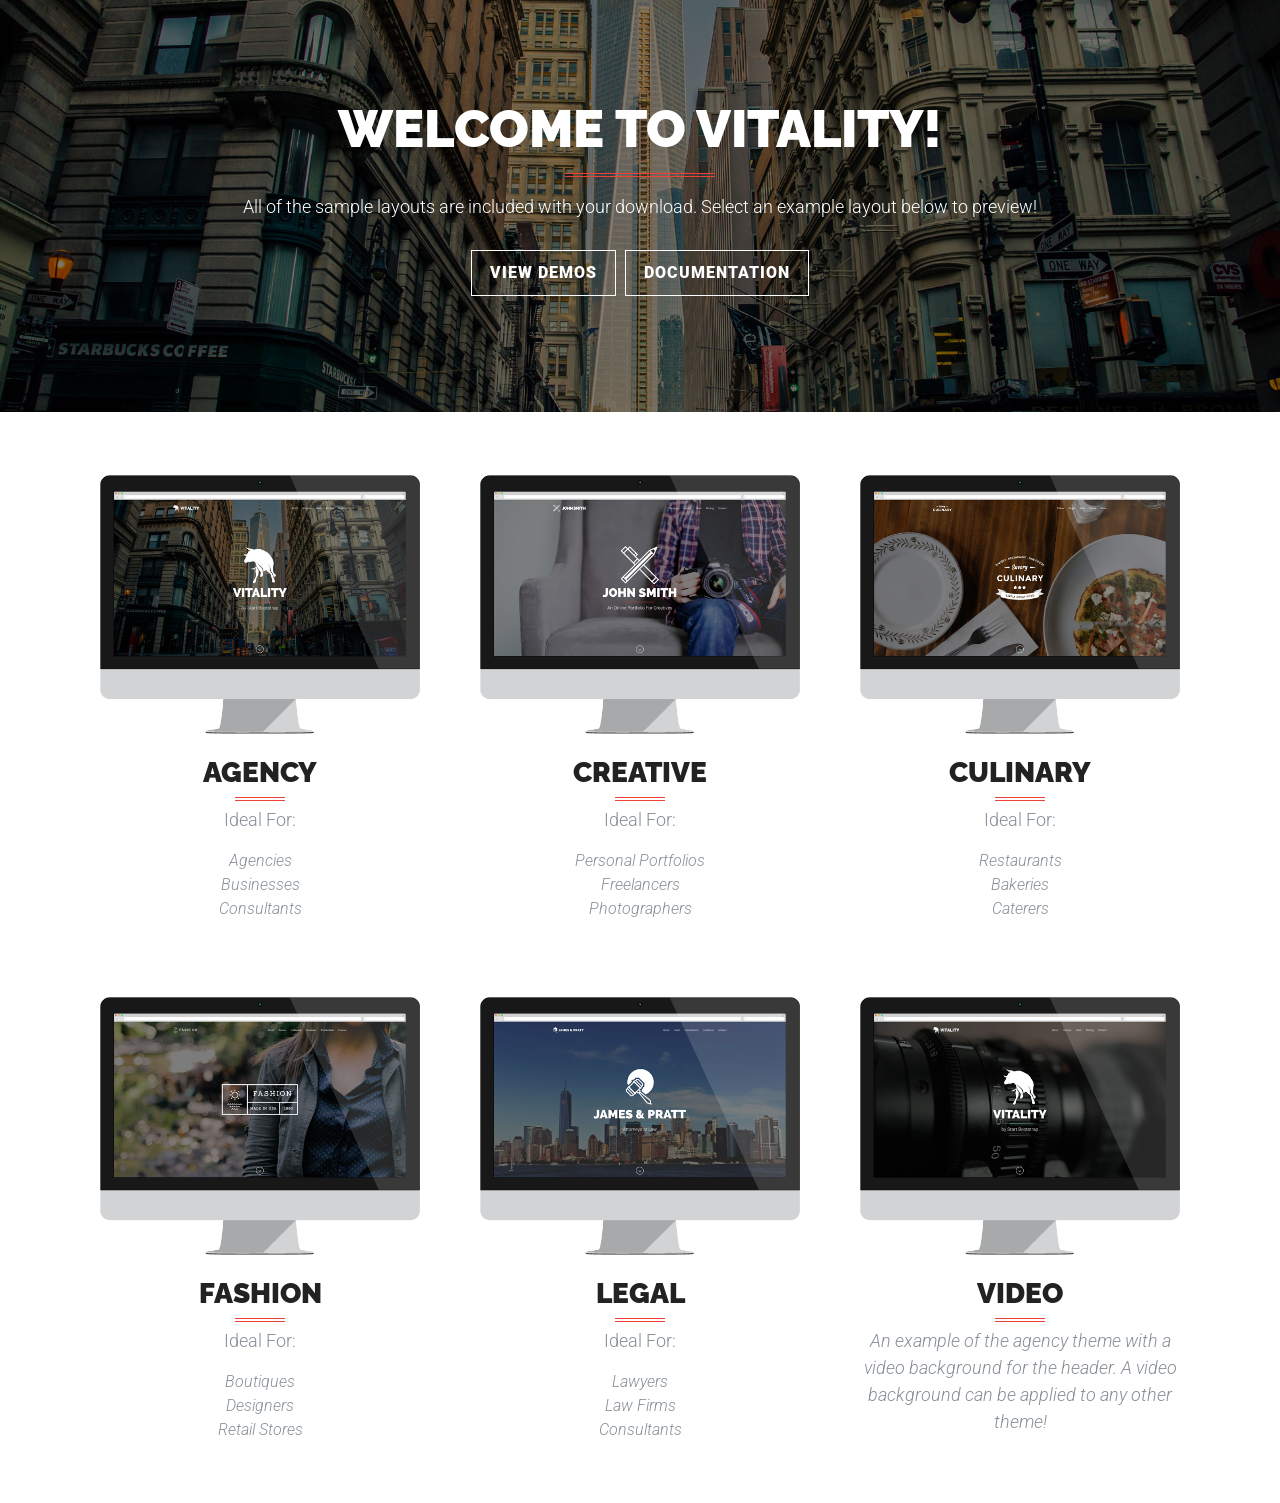
<file: dist/index.html>
<!DOCTYPE html>
<html lang="en">

  <head>

    <meta charset="utf-8">
    <meta name="viewport" content="width=device-width, initial-scale=1.0, user-scalable=no">
    <meta name="description" content="">
    <meta name="author" content="">

    <title>Vitality</title>

    <!-- Bootstrap Core CSS -->
    <link href="vendor/bootstrap/css/bootstrap.min.css" rel="stylesheet" type="text/css">

    <!-- Custom fonts for this theme -->
    <link href='https://fonts.googleapis.com/css?family=Roboto:400,100,100italic,300,300italic,400italic,500,500italic,700,700italic,900,900italic' rel='stylesheet' type='text/css'>
    <link href='https://fonts.googleapis.com/css?family=Raleway:400,100,200,300,600,500,700,800,900' rel='stylesheet' type='text/css'>

    <!-- Vitality Theme CSS -->
    <link href="css/vitality-red.css" rel="stylesheet" type="text/css">

    <!-- Landing Page Demo Styles -->
    <style>
      .demo-header {
        text-align: center;
        background: url('img/agency/backgrounds/bg-header.jpg') no-repeat center center scroll;
        color: #fff;
        -webkit-background-size: cover;
        -moz-background-size: cover;
        background-size: cover;
        -o-background-size: cover;
        padding: 100px 0;
      }

      .preview-pane {
        text-align: center;
        margin-bottom: 30px;
        padding: 15px;
      }

      .preview-pane hr {
        max-width: 50px;
        margin: 5px auto;
      }

      .preview-pane a {
        color: #222;
      }
      .preview-pane a:focus {
        outline: none;
      }

      .preview-pane a img {
        -webkit-transition: all 0.5s;
        -moz-transition: all 0.5s;
        transition: all 0.5s;
      }
      .preview-pane a:hover img {
        opacity: 0.5;
      }

      .label-primary {
        background-color: #EF4035;
      }

      .cta-list {
        margin-top: 30px;
      }

    </style>

  </head>

  <body>

    <div class="demo-header">
      <div class="demo-header-content">
        <div class="container">
          <h1>Welcome to Vitality!</h1>
          <hr class="colored">
          <p>All of the sample layouts are included with your download. Select an example layout below to preview!</p>
          <ul class="list-inline cta-list">
            <li class="list-inline-item">
              <a href="#previews" class="btn btn-primary page-scroll-demo">View Demos</a>
            </li>
            <li class="list-inline-item">
              <a href="docs/index.html" class="btn btn-primary page-scroll-demo">Documentation</a>
            </li>
          </ul>
        </div>
      </div>
    </div>
    <div class="container pt-5" id="previews">
      <div class="row">
        <div class="col-md-4">
          <div class="preview-pane">
            <a href="agency.html">
              <img src="img/demo/screenshot-agency.png" class="img-fluid mx-auto mb-4" alt="">
              <h3>Agency</h3>
              <hr class="colored">
              <p class="text-muted">Ideal For:</p>
              <ul class="list-unstyled text-muted">
                <li>
                  <em>Agencies</em>
                </li>
                <li>
                  <em>Businesses</em>
                </li>
                <li>
                  <em>Consultants</em>
                </li>
              </ul>
            </a>
          </div>
        </div>
        <div class="col-md-4">
          <div class="preview-pane">
            <a href="creative.html">
              <img src="img/demo/screenshot-creative.png" class="img-fluid mx-auto mb-4" alt="">
              <h3>Creative</h3>
              <hr class="colored">
              <p class="text-muted">Ideal For:</p>
              <ul class="list-unstyled text-muted">
                <li>
                  <em>Personal Portfolios</em>
                </li>
                <li>
                  <em>Freelancers</em>
                </li>
                <li>
                  <em>Photographers</em>
                </li>
              </ul>
            </a>
          </div>
        </div>
        <div class="col-md-4">
          <div class="preview-pane">
            <a href="culinary.html">
              <img src="img/demo/screenshot-culinary.png" class="img-fluid mx-auto mb-4" alt="">
              <h3>Culinary</h3>
              <hr class="colored">
              <p class="text-muted">Ideal For:</p>
              <ul class="list-unstyled text-muted">
                <li>
                  <em>Restaurants</em>
                </li>
                <li>
                  <em>Bakeries</em>
                </li>
                <li>
                  <em>Caterers</em>
                </li>
              </ul>
            </a>
          </div>
        </div>
      </div>
      <div class="row">
        <div class="col-md-4">
          <div class="preview-pane">
            <a href="fashion.html">
              <img src="img/demo/screenshot-fashion.png" class="img-fluid mx-auto mb-4" alt="">
              <h3>Fashion</h3>
              <hr class="colored">
              <p class="text-muted">Ideal For:</p>
              <ul class="list-unstyled text-muted">
                <li>
                  <em>Boutiques</em>
                </li>
                <li>
                  <em>Designers</em>
                </li>
                <li>
                  <em>Retail Stores</em>
                </li>
              </ul>
            </a>
          </div>
        </div>
        <div class="col-md-4">
          <div class="preview-pane">
            <a href="legal.html">
              <img src="img/demo/screenshot-legal.png" class="img-fluid mx-auto mb-4" alt="">
              <h3>Legal</h3>
              <hr class="colored">
              <p class="text-muted">Ideal For:</p>
              <ul class="list-unstyled text-muted">
                <li>
                  <em>Lawyers</em>
                </li>
                <li>
                  <em>Law Firms</em>
                </li>
                <li>
                  <em>Consultants</em>
                </li>
              </ul>
            </a>
          </div>
        </div>
        <div class="col-md-4">
          <div class="preview-pane">
            <a href="video.html">
              <img src="img/demo/screenshot-video.png" class="img-fluid mx-auto mb-4" alt="">
              <h3>Video</h3>
              <hr class="colored">
              <p class="text-muted">
                <em>An example of the agency theme with a video background for the header. A video background can be applied to any other theme!</em>
              </p>
            </a>
          </div>
        </div>
      </div>
    </div>

    <!-- Bootstrap core JavaScript -->
    <script src="vendor/jquery/jquery.min.js"></script>
    <script src="vendor/popper/popper.min.js"></script>
    <script src="vendor/bootstrap/js/bootstrap.min.js"></script>

    <!-- Plugin JavaScript -->
    <script src="vendor/jquery.easing/jquery.easing.min.js"></script>

    <script>
      // Smooth Scrolling: Smooth scrolls to an ID on the current page.
      $('a.page-scroll-demo').bind('click', function (event) {
        var $anchor = $(this);
        $('html, body').stop().animate({
          scrollTop: ($($anchor.attr('href')).offset().top)
        }, 1250, 'easeInOutExpo');
        event.preventDefault();
      });
    </script>

  </body>

</html>
</file>
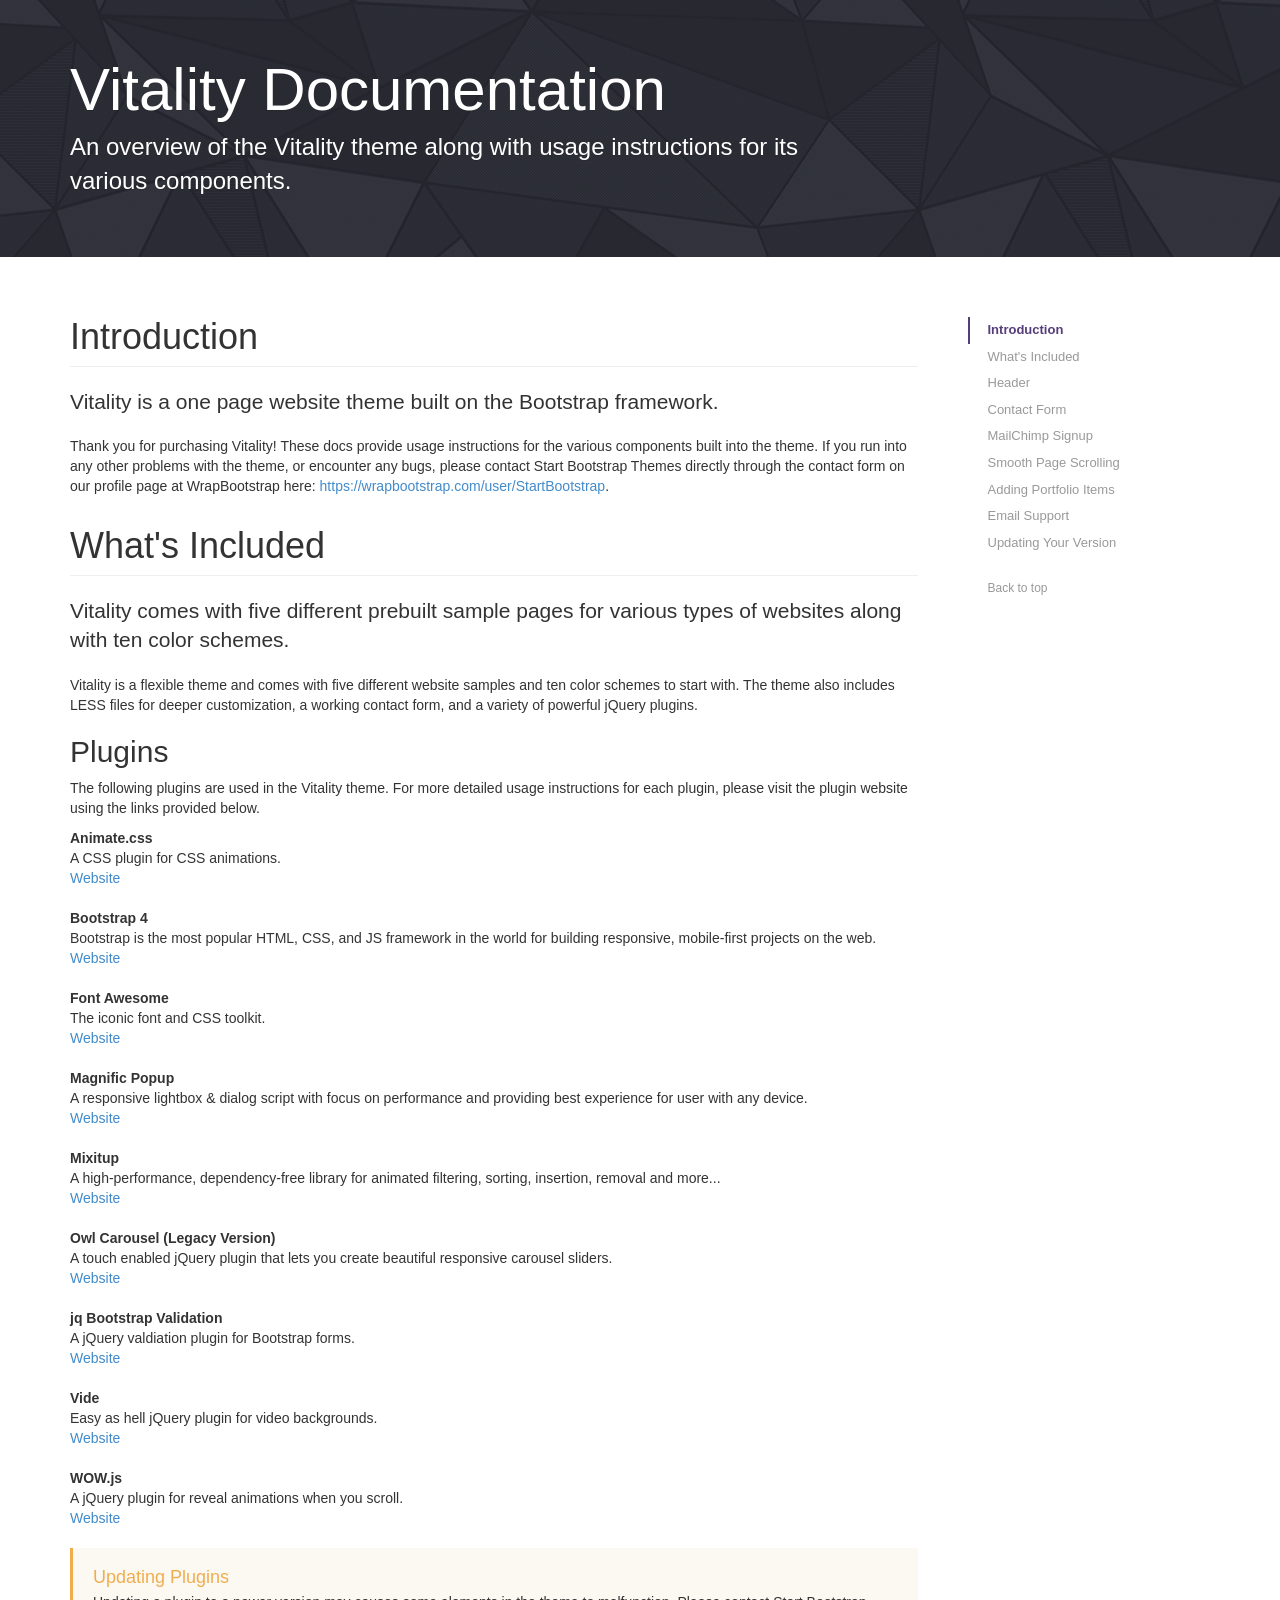
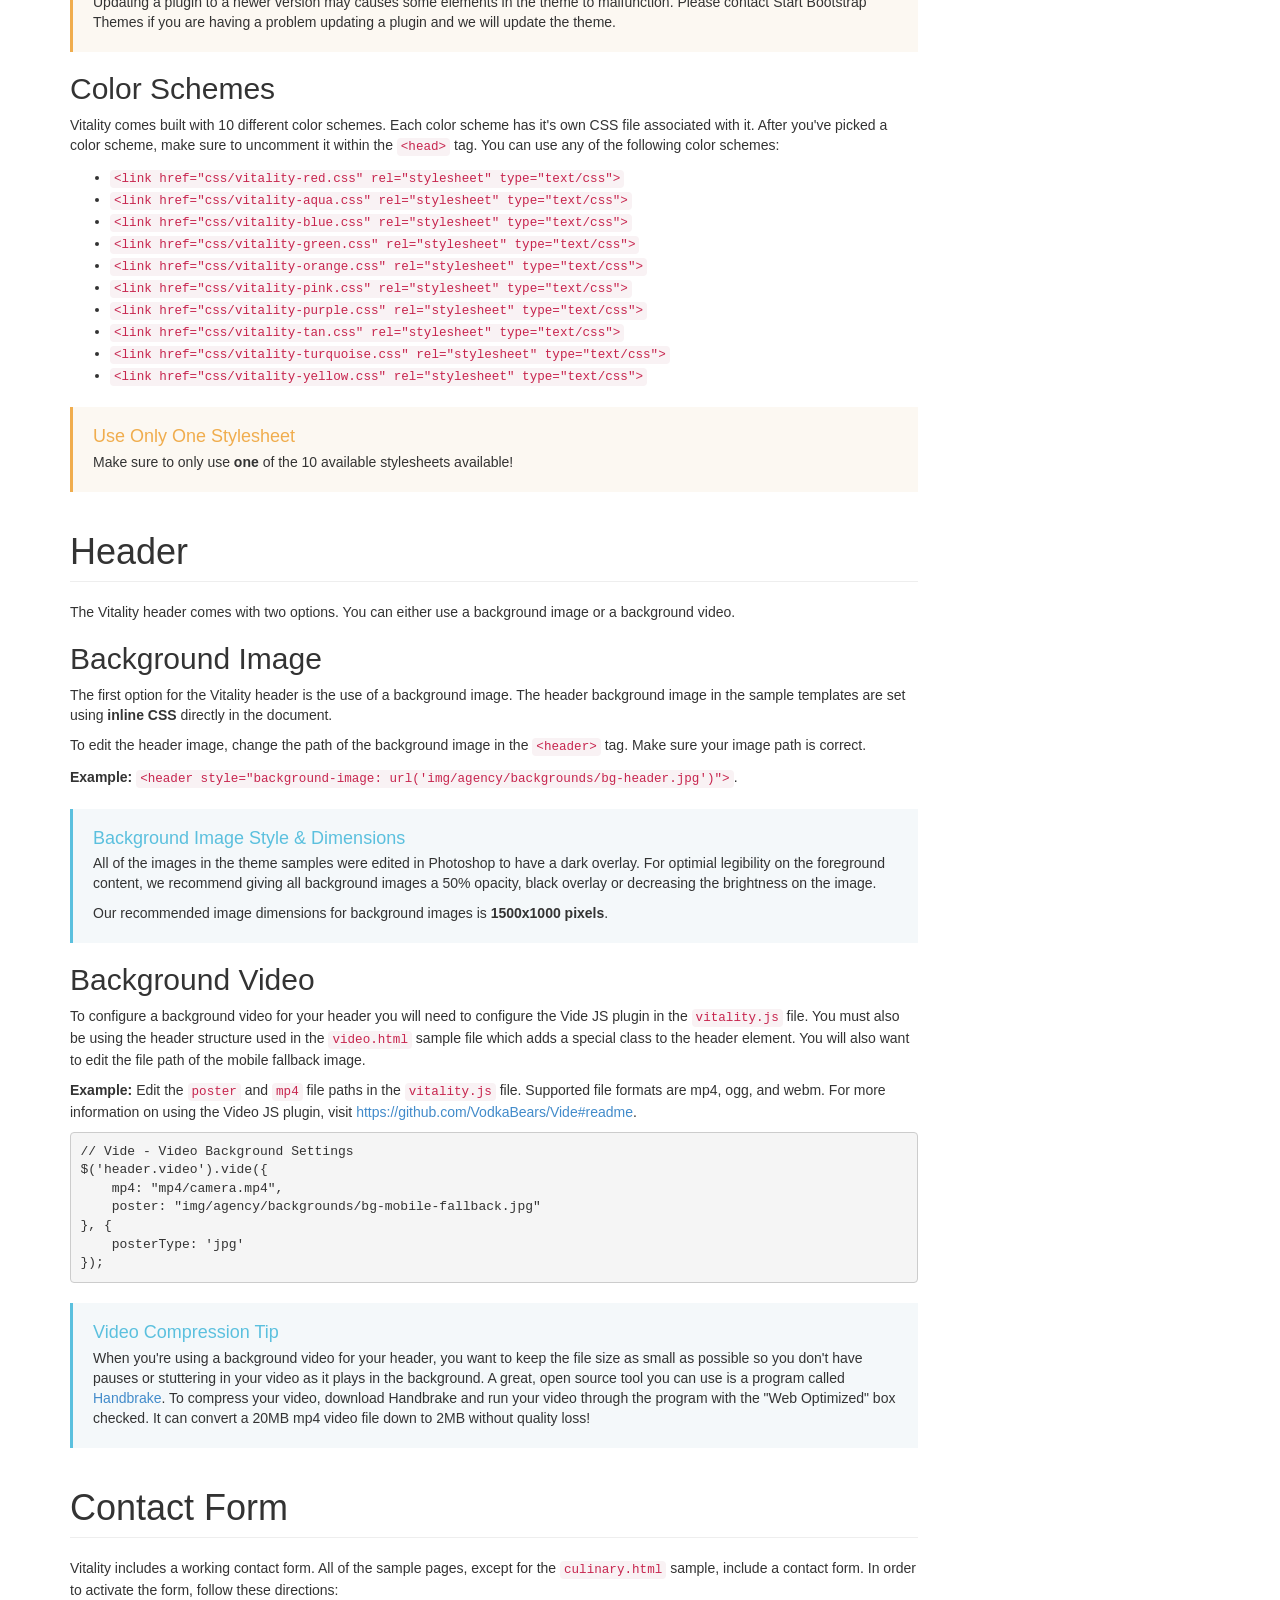
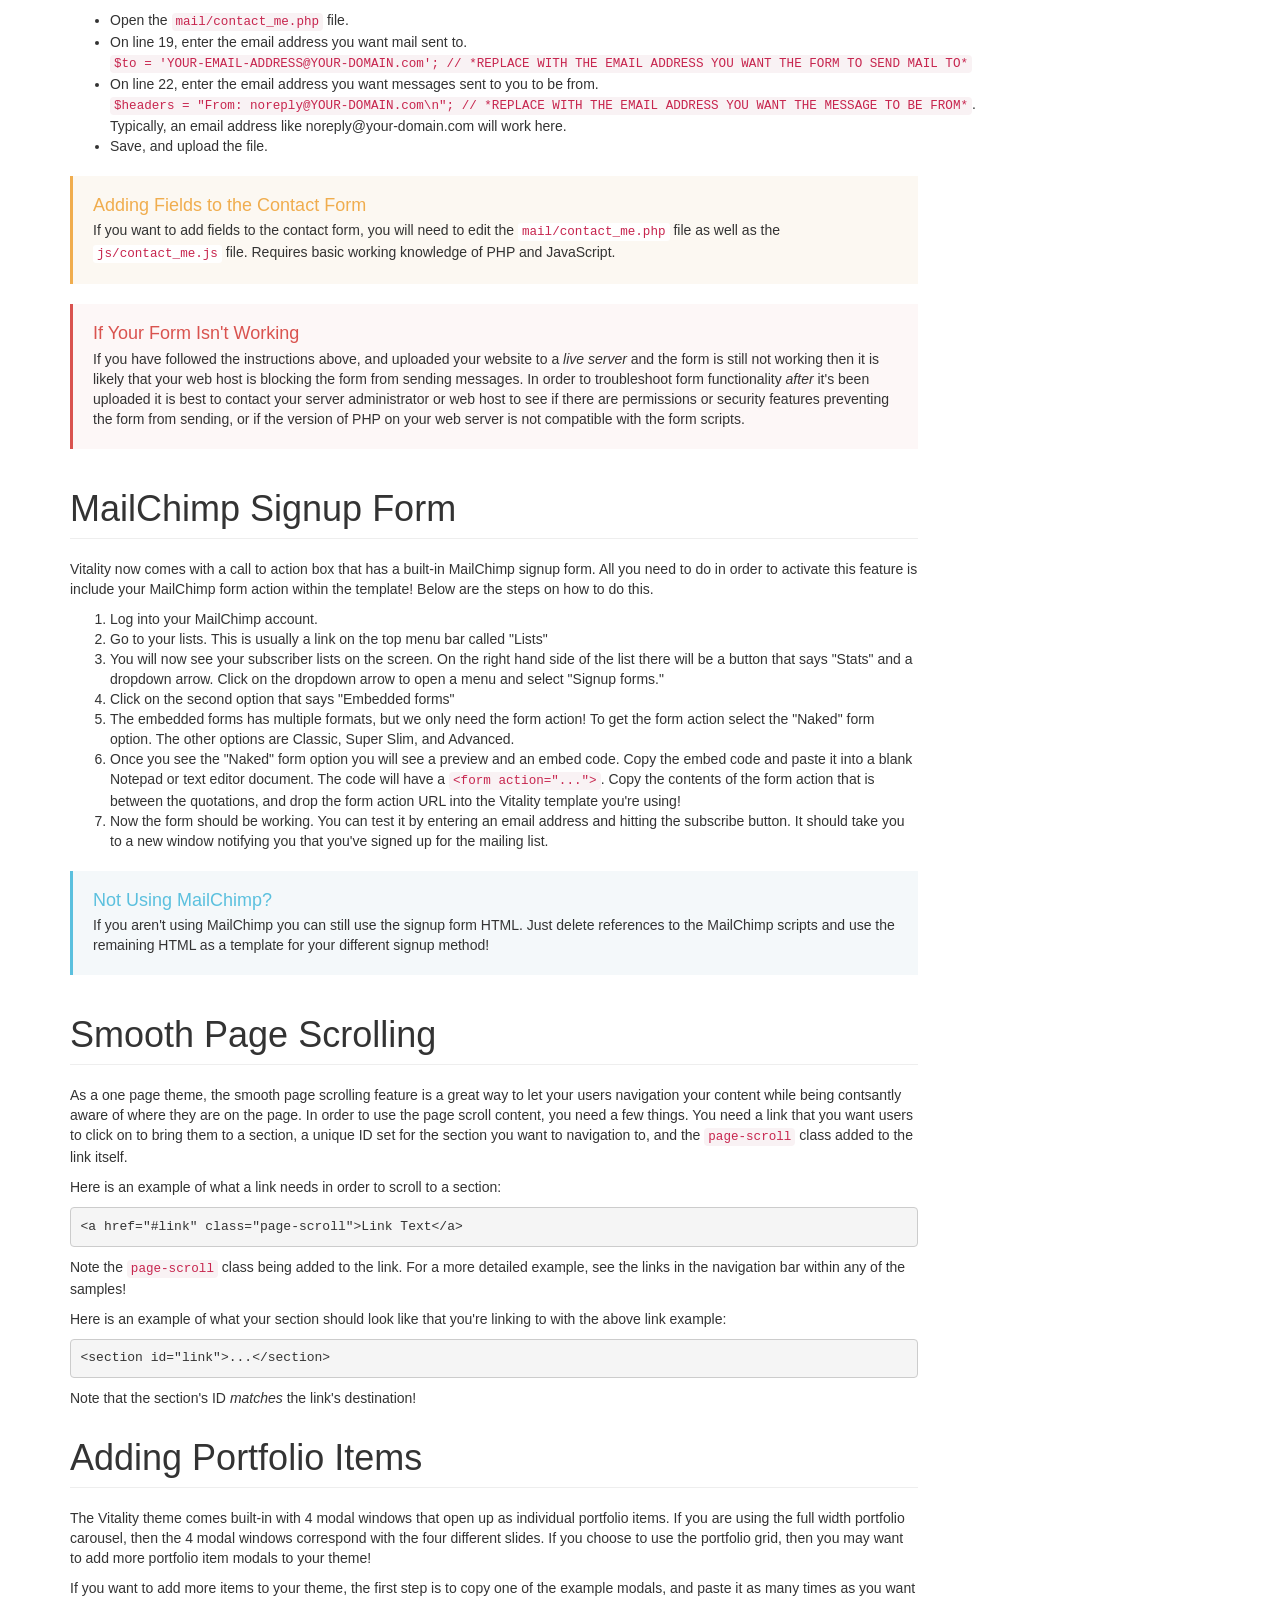
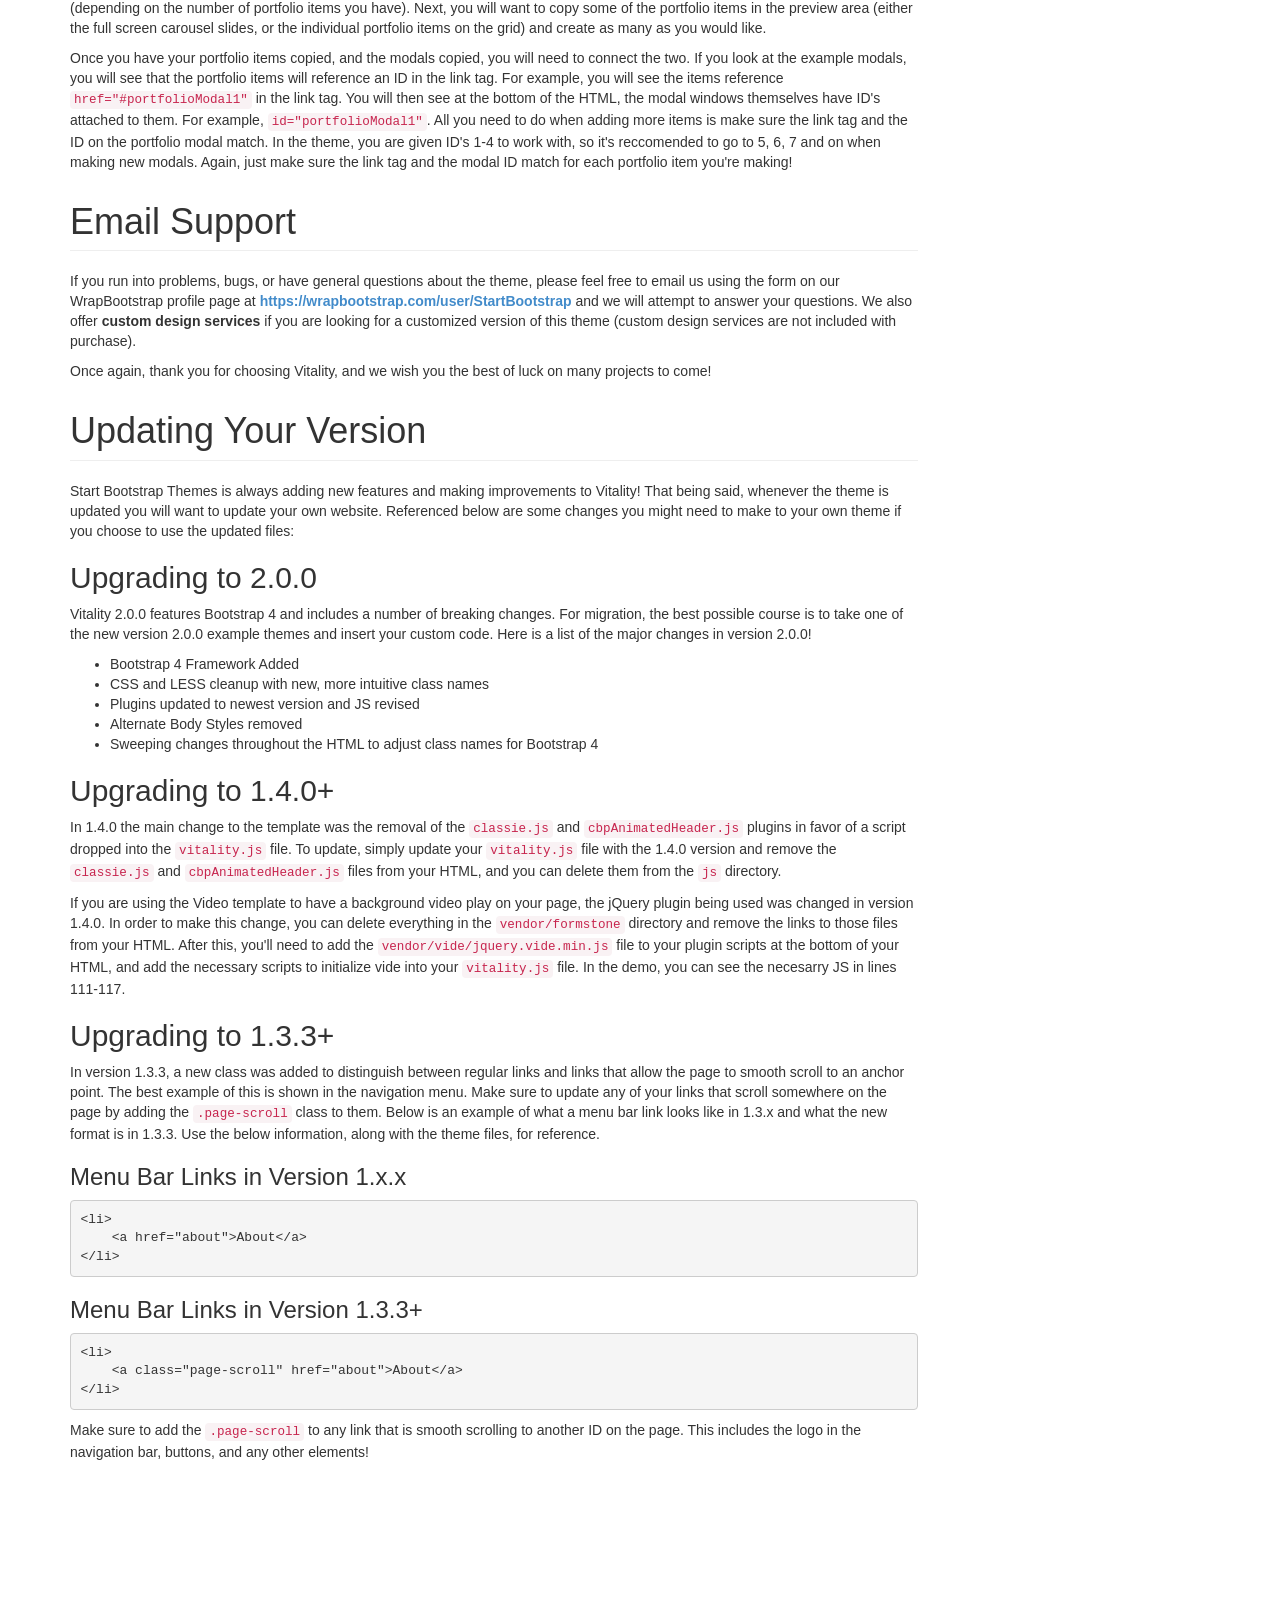
<file: docs/index.html>
<!DOCTYPE html>
<html lang="en">

<head>

    <meta charset="utf-8">
    <meta name="viewport" content="width=device-width, initial-scale=1.0, user-scalable=no">
    <meta name="description" content="">
    <meta name="author" content="">

    <title>Vitality Documentation</title>

    <!-- Bootstrap Core CSS -->
    <link href="css/bootstrap.min.css" rel="stylesheet" type="text/css">
    <link href="css/docs.min.css" rel="stylesheet" type="text/css">

    <!-- IE8 support for HTML5 elements and media queries -->
    <!--[if lt IE 9]>
      <script src="https://oss.maxcdn.com/libs/html5shiv/3.7.0/html5shiv.js"></script>
      <script src="https://oss.maxcdn.com/libs/respond.js/1.3.0/respond.min.js"></script>
    <![endif]-->

    <!-- Custom Docs Styles -->
    <style>
    .spacer {
        height: 750px;
    }
    .bs-docs-header {
        background: url('img/bg.gif') center center scroll repeat;
        color: #fff;
    }
    </style>

</head>

<body class="top">

    <!-- Docs page layout -->
    <div class="bs-docs-header" id="content">
        <div class="container">
            <h1>Vitality Documentation</h1>
            <p>An overview of the Vitality theme along with usage instructions for its various components.</p>
        </div>
    </div>

    <div class="container bs-docs-container">

        <div class="row">

            <div class="col-md-9" role="main">

                <div class="bs-docs-section">

                    <!-- Introduction Section -->
                    <h1 id="introduction" class="page-header">Introduction</h1>
                    <p class="lead">Vitality is a one page website theme built on the Bootstrap framework.</p>
                    <p>Thank you for purchasing Vitality! These docs provide usage instructions for the various components built into the theme. If you run into any other problems with the theme, or encounter any bugs, please contact Start Bootstrap Themes directly through the contact form on our profile page at WrapBootstrap here: <a href="https://wrapbootstrap.com/user/StartBootstrap">https://wrapbootstrap.com/user/StartBootstrap</a>.</p>

                    <!-- What's Included Section -->
                    <h1 id="whats-included" class="page-header">What's Included</h1>
                    <p class="lead">Vitality comes with five different prebuilt sample pages for various types of websites along with ten color schemes.</p>
                    <p>Vitality is a flexible theme and comes with five different website samples and ten color schemes to start with. The theme also includes LESS files for deeper customization, a working contact form, and a variety of powerful jQuery plugins.</p>

                    <h2 id="whats-included-plugins">Plugins</h2>
                    <p>The following plugins are used in the Vitality theme. For more detailed usage instructions for each plugin, please visit the plugin website using the links provided below.</p>
                    <dl>
                        <dt>Animate.css</dt>
                        <dl>A CSS plugin for CSS animations.<br><a href="http://daneden.github.io/animate.css/">Website</a>
                        </dl>
                        <dt>Bootstrap 4</dt>
                        <dl>Bootstrap is the most popular HTML, CSS, and JS framework in the world for building responsive, mobile-first projects on the web.<br><a href="https://getbootstrap.com/">Website</a>
                        </dl>
                        <dt>Font Awesome</dt>
                        <dl>The iconic font and CSS toolkit.<br><a href="http://fontawesome.io/">Website</a>
                        </dl>
                        <dt>Magnific Popup</dt>
                        <dl>A responsive lightbox &amp; dialog script with focus on performance and providing best experience for user with any device.<br><a href="http://dimsemenov.com/plugins/magnific-popup/">Website</a>
                        </dl>
                        <dt>Mixitup</dt>
                        <dl>A high-performance, dependency-free library for animated filtering, sorting, insertion, removal and more...<br><a href="https://www.kunkalabs.com/mixitup/">Website</a>
                        </dl>
                        <dt>Owl Carousel (Legacy Version)</dt>
                        <dl>A touch enabled jQuery plugin that lets you create beautiful responsive carousel sliders.<br><a href="https://github.com/OwlFonk/OwlCarousel">Website</a>
                        </dl>
                        <dt>jq Bootstrap Validation</dt>
                        <dl>A jQuery valdiation plugin for Bootstrap forms.<br><a href="http://reactiveraven.github.io/jqBootstrapValidation/">Website</a>
                        </dl>
                        <dt>Vide</dt>
                        <dl>Easy as hell jQuery plugin for video backgrounds.<br><a href="http://vodkabears.github.io/vide/">Website</a>
                        </dl>
                        <dt>WOW.js</dt>
                        <dl>A jQuery plugin for reveal animations when you scroll.<br><a href="http://mynameismatthieu.com/WOW/">Website</a>
                        </dl>
                    </dl>

                    <div class="bs-callout bs-callout-warning">
                        <h4>Updating Plugins</h4>
                        <p>Updating a plugin to a newer version may causes some elements in the theme to malfunction. Please contact Start Bootstrap Themes if you are having a problem updating a plugin and we will update the theme.</p>
                    </div>

                    <!-- What's Included Section - Color Schemes -->
                    <h2 id="whats-included-color-schemes">Color Schemes</h2>
                    <p>Vitality comes built with 10 different color schemes. Each color scheme has it's own CSS file associated with it. After you've picked a color scheme, make sure to uncomment it within the <code>&lt;head&gt;</code> tag. You can use any of the following color schemes:</p>
                    <ul>
                        <li>
                            <code>&lt;link href="css/vitality-red.css" rel="stylesheet" type="text/css"&gt;</code>
                        </li>
                        <li>
                            <code>&lt;link href="css/vitality-aqua.css" rel="stylesheet" type="text/css"&gt;</code>
                        </li>
                        <li>
                            <code>&lt;link href="css/vitality-blue.css" rel="stylesheet" type="text/css"&gt;</code>
                        </li>
                        <li>
                            <code>&lt;link href="css/vitality-green.css" rel="stylesheet" type="text/css"&gt;</code>
                        </li>
                        <li>
                            <code>&lt;link href="css/vitality-orange.css" rel="stylesheet" type="text/css"&gt;</code>
                        </li>
                        <li>
                            <code>&lt;link href="css/vitality-pink.css" rel="stylesheet" type="text/css"&gt;</code>
                        </li>
                        <li>
                            <code>&lt;link href="css/vitality-purple.css" rel="stylesheet" type="text/css"&gt;</code>
                        </li>
                        <li>
                            <code>&lt;link href="css/vitality-tan.css" rel="stylesheet" type="text/css"&gt;</code>
                        </li>
                        <li>
                            <code>&lt;link href="css/vitality-turquoise.css" rel="stylesheet" type="text/css"&gt;</code>
                        </li>
                        <li>
                            <code>&lt;link href="css/vitality-yellow.css" rel="stylesheet" type="text/css"&gt;</code>
                        </li>
                    </ul>

                    <div class="bs-callout bs-callout-warning">
                        <h4>Use Only One Stylesheet</h4>
                        <p>Make sure to only use <strong>one</strong> of the 10 available stylesheets available!</p>
                    </div>

                    <!-- Header Section -->
                    <h1 id="header" class="page-header">Header</h1>
                    <p>The Vitality header comes with two options. You can either use a background image or a background video.</p>

                    <!-- Header Section - Background Image -->
                    <h2 id="header-image">Background Image</h2>
                    <p>The first option for the Vitality header is the use of a background image. The header background image in the sample templates are set using <strong>inline CSS</strong> directly in the document.</p>
                    <p>To edit the header image, change the path of the background image in the <code>&lt;header&gt;</code> tag. Make sure your image path is correct.</p>
                    <p><strong>Example: </strong><code>&lt;header style="background-image: url('img/agency/backgrounds/bg-header.jpg')"&gt;</code>.</p>

                    <div class="bs-callout bs-callout-info">
                        <h4>Background Image Style &amp; Dimensions</h4>
                        <p>All of the images in the theme samples were edited in Photoshop to have a dark overlay. For optimial legibility on the foreground content, we recommend giving all background images a 50% opacity, black overlay or decreasing the brightness on the image.</p>
                        <p>Our recommended image dimensions for background images is <strong>1500x1000 pixels</strong>.</p>
                    </div>

                    <!-- Header Section - Background Video -->
                    <h2 id="header-video">Background Video</h2>
                    <p>To configure a background video for your header you will need to configure the Vide JS plugin in the <code>vitality.js</code> file. You must also be using the header structure used in the <code>video.html</code> sample file which adds a special class to the header element. You will also want to edit the file path of the mobile fallback image.</p>
                    <p><strong>Example:</strong> Edit the <code>poster</code> and <code>mp4</code> file paths in the <code>vitality.js</code> file. Supported file formats are mp4, ogg, and webm. For more information on using the Video JS plugin, visit <a href="https://github.com/VodkaBears/Vide#readme">https://github.com/VodkaBears/Vide#readme</a>.</p>
                    <pre><code>// Vide - Video Background Settings
$('header.video').vide({
    mp4: "mp4/camera.mp4",
    poster: "img/agency/backgrounds/bg-mobile-fallback.jpg"
}, {
    posterType: 'jpg'
});</code></pre>

                    <div class="bs-callout bs-callout-info">
                        <h4>Video Compression Tip</h4>
                        <p>When you're using a background video for your header, you want to keep the file size as small as possible so you don't have pauses or stuttering in your video as it plays in the background. A great, open source tool you can use is a program called <a href="https://handbrake.fr/">Handbrake</a>. To compress your video, download Handbrake and run your video through the program with the "Web Optimized" box checked. It can convert a 20MB mp4 video file down to 2MB without quality loss!</p>
                    </div>

                    <!-- Contact Form Section -->
                    <h1 id="contact-form" class="page-header">Contact Form</h1>
                    <p>Vitality includes a working contact form. All of the sample pages, except for the <code>culinary.html</code> sample, include a contact form. In order to activate the form, follow these directions:</p>
                    <ul>
                        <li>Open the <code>mail/contact_me.php</code> file.</li>
                        <li>On line 19, enter the email address you want mail sent to. <code>$to = 'YOUR-EMAIL-ADDRESS@YOUR-DOMAIN.com'; // *REPLACE WITH THE EMAIL ADDRESS YOU WANT THE FORM TO SEND MAIL TO*</code>
                        </li>
                        <li>On line 22, enter the email address you want messages sent to you to be from. <code>$headers = "From: noreply@YOUR-DOMAIN.com\n"; // *REPLACE WITH THE EMAIL ADDRESS YOU WANT THE MESSAGE TO BE FROM*</code>. Typically, an email address like noreply@your-domain.com will work here.</li>
                        <li>Save, and upload the file.</li>
                    </ul>

                    <div class="bs-callout bs-callout-warning">
                        <h4>Adding Fields to the Contact Form</h4>
                        <p>If you want to add fields to the contact form, you will need to edit the <code>mail/contact_me.php</code> file as well as the <code>js/contact_me.js</code> file. Requires basic working knowledge of PHP and JavaScript.</p>
                    </div>

                    <div class="bs-callout bs-callout-danger">
                        <h4>If Your Form Isn't Working</h4>
                        <p>If you have followed the instructions above, and uploaded your website to a <em>live server</em> and the form is still not working then it is likely that your web host is blocking the form from sending messages. In order to troubleshoot form functionality <em>after</em> it's been uploaded it is best to contact your server administrator or web host to see if there are permissions or security features preventing the form from sending, or if the version of PHP on your web server is not compatible with the form scripts.</p>
                    </div>

                    <!-- MailChimp Form Section -->
                    <h1 id="mailchimp" class="page-header">MailChimp Signup Form</h1>

                    <p>Vitality now comes with a call to action box that has a built-in MailChimp signup form. All you need to do in order to activate this feature is include your MailChimp form action within the template! Below are the steps on how to do this.</p>

                    <ol>
                        <li>Log into your MailChimp account.</li>
                        <li>Go to your lists. This is usually a link on the top menu bar called "Lists"</li>
                        <li>You will now see your subscriber lists on the screen. On the right hand side of the list there will be a button that says "Stats" and a dropdown arrow. Click on the dropdown arrow to open a menu and select "Signup forms."</li>
                        <li>Click on the second option that says "Embedded forms"</li>
                        <li>The embedded forms has multiple formats, but we only need the form action! To get the form action select the "Naked" form option. The other options are Classic, Super Slim, and Advanced.</li>
                        <li>Once you see the "Naked" form option you will see a preview and an embed code. Copy the embed code and paste it into a blank Notepad or text editor document. The code will have a <code>&lt;form action="..."&gt;</code>. Copy the contents of the form action that is between the quotations, and drop the form action URL into the Vitality template you're using!</li>
                        <li>Now the form should be working. You can test it by entering an email address and hitting the subscribe button. It should take you to a new window notifying you that you've signed up for the mailing list.</li>
                    </ol>

                    <div class="bs-callout bs-callout-info">
                        <h4>Not Using MailChimp?</h4>
                        <p>If you aren't using MailChimp you can still use the signup form HTML. Just delete references to the MailChimp scripts and use the remaining HTML as a template for your different signup method!</p>
                    </div>

                    <h1 id="page-scrolling" class="page-header">Smooth Page Scrolling</h1>
                    <p>As a one page theme, the smooth page scrolling feature is a great way to let your users navigation your content while being contsantly aware of where they are on the page. In order to use the page scroll content, you need a few things. You need a link that you want users to click on to bring them to a section, a unique ID set for the section you want to navigation to, and the <code>page-scroll</code> class added to the link itself.</p>
                    <p>Here is an example of what a link needs in order to scroll to a section:</p>
                    <pre><code>&lt;a href="#link" class="page-scroll"&gt;Link Text&lt;/a&gt;</code></pre>
                    <p>Note the <code>page-scroll</code> class being added to the link. For a more detailed example, see the links in the navigation bar within any of the samples!</p>
                    <p>Here is an example of what your section should look like that you're linking to with the above link example:</p>
                    <pre><code>&lt;section id="link"&gt;...&lt;/section&gt;</code></pre>
                    <p>Note that the section's ID <em>matches</em> the link's destination!</p>

                    <h1 id="portfolio" class="page-header">Adding Portfolio Items</h1>
                    <p>The Vitality theme comes built-in with 4 modal windows that open up as individual portfolio items. If you are using the full width portfolio carousel, then the 4 modal windows correspond with the four different slides. If you choose to use the portfolio grid, then you may want to add more portfolio item modals to your theme!</p>
                    <p>If you want to add more items to your theme, the first step is to copy one of the example modals, and paste it as many times as you want (depending on the number of portfolio items you have). Next, you will want to copy some of the portfolio items in the preview area (either the full screen carousel slides, or the individual portfolio items on the grid) and create as many as you would like.</p>
                    <p>Once you have your portfolio items copied, and the modals copied, you will need to connect the two. If you look at the example modals, you will see that the portfolio items will reference an ID in the link tag. For example, you will see the items reference <code>href="#portfolioModal1"</code> in the link tag. You will then see at the bottom of the HTML, the modal windows themselves have ID's attached to them. For example, <code>id="portfolioModal1"</code>. All you need to do when adding more items is make sure the link tag and the ID on the portfolio modal match. In the theme, you are given ID's 1-4 to work with, so it's reccomended to go to 5, 6, 7 and on when making new modals. Again, just make sure the link tag and the modal ID match for each portfolio item you're making!</p>

                    <h1 id="email-support" class="page-header">Email Support</h1>
                    <p>If you run into problems, bugs, or have general questions about the theme, please feel free to email us using the form on our WrapBootstrap profile page at <strong><a href="https://wrapbootstrap.com/user/StartBootstrap">https://wrapbootstrap.com/user/StartBootstrap</a></strong> and we will attempt to answer your questions. We also offer <strong>custom design services</strong> if you are looking for a customized version of this theme (custom design services are not included with purchase).</p>
                    <p>Once again, thank you for choosing Vitality, and we wish you the best of luck on many projects to come!</p>

                    <h1 id="versions" class="page-header">Updating Your Version</h1>
                    <p>Start Bootstrap Themes is always adding new features and making improvements to Vitality! That being said, whenever the theme is updated you will want to update your own website. Referenced below are some changes you might need to make to your own theme if you choose to use the updated files:</p>

                    <h2 id="versions2">Upgrading to 2.0.0</h2>

                    <p>Vitality 2.0.0 features Bootstrap 4 and includes a number of breaking changes. For migration, the best possible course is to take one of the new version 2.0.0 example themes and insert your custom code. Here is a list of the major changes in version 2.0.0!</p>

                    <ul>
                        <li>Bootstrap 4 Framework Added</li>
                        <li>CSS and LESS cleanup with new, more intuitive class names</li>
                        <li>Plugins updated to newest version and JS revised</li>
                        <li>Alternate Body Styles removed</li>
                        <li>Sweeping changes throughout the HTML to adjust class names for Bootstrap 4</li>
                    </ul>

                    <h2 id="versions2">Upgrading to 1.4.0+</h2>

                    <p>In 1.4.0 the main change to the template was the removal of the <code>classie.js</code> and <code>cbpAnimatedHeader.js</code> plugins in favor of a script dropped into the <code>vitality.js</code> file. To update, simply update your <code>vitality.js</code> file with the 1.4.0 version and remove the <code>classie.js</code> and <code>cbpAnimatedHeader.js</code> files from your HTML, and you can delete them from the <code>js</code> directory.</p>

                    <p>If you are using the Video template to have a background video play on your page, the jQuery plugin being used was changed in version 1.4.0. In order to make this change, you can delete everything in the <code>vendor/formstone</code> directory and remove the links to those files from your HTML. After this, you'll need to add the <code>vendor/vide/jquery.vide.min.js</code> file to your plugin scripts at the bottom of your HTML, and add the necessary scripts to initialize vide into your <code>vitality.js</code> file. In the demo, you can see the necesarry JS in lines 111-117.</p>

                    <h2 id="versions1">Upgrading to 1.3.3+</h2>
                    <p>In version 1.3.3, a new class was added to distinguish between regular links and links that allow the page to smooth scroll to an anchor point. The best example of this is shown in the navigation menu. Make sure to update any of your links that scroll somewhere on the page by adding the <code>.page-scroll</code> class to them. Below is an example of what a menu bar link looks like in 1.3.x and what the new format is in 1.3.3. Use the below information, along with the theme files, for reference.</p>
                    <h3>Menu Bar Links in Version 1.x.x</h3>
                    <pre><code>&lt;li&gt;
    &lt;a href="about"&gt;About&lt;/a&gt;
&lt;/li&gt;</code></pre>

                    <h3>Menu Bar Links in Version 1.3.3+</h3>
                    <pre><code>&lt;li&gt;
    &lt;a class="page-scroll" href="about"&gt;About&lt;/a&gt;
&lt;/li&gt;</code></pre>

                    <p>Make sure to add the <code>.page-scroll</code> to any link that is smooth scrolling to another ID on the page. This includes the logo in the navigation bar, buttons, and any other elements!</p>


                    <div class="spacer"></div>

                </div>
                <!-- /.bs-docs-section -->

            </div>
            <!-- /.col-md-9 -->

            <div class="col-md-3">
                <div class="bs-docs-sidebar">
                    <ul class="nav bs-docs-sidenav">
                        <li>
                            <a href="#introduction">Introduction</a>
                        </li>
                        <li>
                            <a href="#whats-included">What's Included</a>
                            <ul class="nav">
                                <li>
                                    <a href="#whats-included-plugins">Plugins</a>
                                </li>
                                <li>
                                    <a href="#whats-included-color-schemes">Color Schemes</a>
                                </li>
                            </ul>
                        </li>
                        <li>
                            <a href="#header">Header</a>
                            <ul class="nav">
                                <li>
                                    <a href="#header-image">Background Image</a>
                                </li>
                                <li>
                                    <a href="#header-video">Background Video</a>
                                </li>
                            </ul>
                        </li>
                        <li>
                            <a href="#contact-form">Contact Form</a>
                        </li>
                        <li>
                            <a href="#mailchimp">MailChimp Signup</a>
                        </li>
                        <li>
                            <a href="#page-scrolling">Smooth Page Scrolling</a>
                        </li>
                        <li>
                            <a href="#portfolio">Adding Portfolio Items</a>
                        </li>
                        <li>
                            <a href="#email-support">Email Support</a>
                        </li>
                        <li>
                            <a href="#versions">Updating Your Version</a>
                            <ul class="nav">
                                <li>
                                    <a href="#versions3">Updating to 2.0.0</a>
                                </li>
                                <li>
                                    <a href="#versions2">Updating to 1.4.0+</a>
                                </li>
                                <li>
                                    <a href="#versions1">Updating to 1.3.3+</a>
                                </li>
                            </ul>
                        </li>
                    </ul>
                    <a class="back-to-top" href="#top">Back to top</a>
                </div>
            </div>
            <!-- /.col-md-3 -->

        </div>
        <!-- /.row -->

    </div>
    <!-- /.container -->

    <!-- Core Scripts -->
    <script src="js/jquery-1.10.2.js"></script>
    <script src="js/bootstrap.min.js"></script>
    <script src="js/docs.min.js"></script>

</body>

</html>
</file>
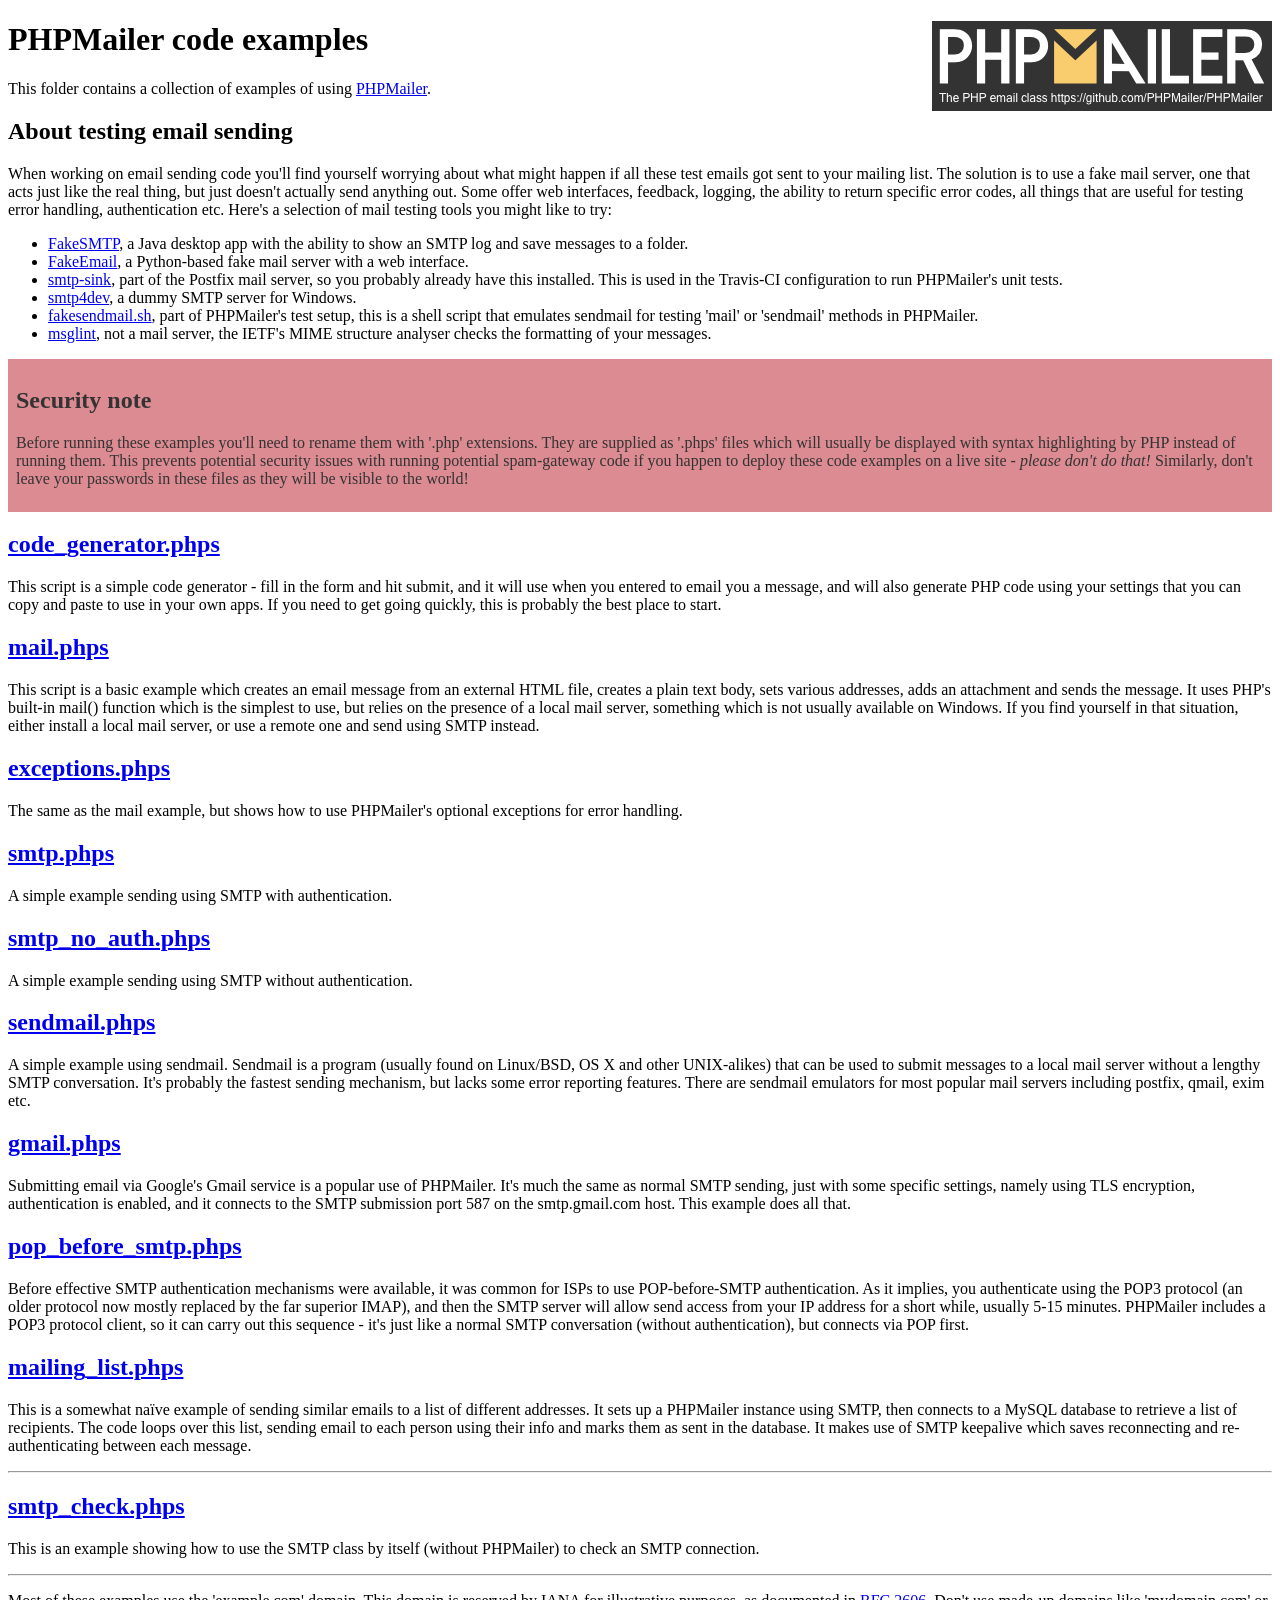
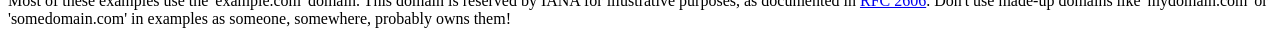
<file: php_mailer/phpmailer/PHPMailer/examples/index.html>
<!DOCTYPE html>
<html>
<head>
	<meta charset="UTF-8">
	<title>PHPMailer Examples</title>
</head>
<body>
<h1>PHPMailer code examples<a href="https://github.com/PHPMailer/PHPMailer"><img src="images/phpmailer.png" style="float:right; border:0;" alt="PHPMailer logo"></a></h1>
<p>This folder contains a collection of examples of using <a href="https://github.com/PHPMailer/PHPMailer">PHPMailer</a>.</p>
<h2>About testing email sending</h2>
<p>When working on email sending code you'll find yourself worrying about what might happen if all these test emails got sent to your mailing list. The solution is to use a fake mail server, one that acts just like the real thing, but just doesn't actually send anything out. Some offer web interfaces, feedback, logging, the ability to return specific error codes, all things that are useful for testing error handling, authentication etc. Here's a selection of mail testing tools you might like to try:</p>
<ul>
  <li><a href="https://github.com/Nilhcem/FakeSMTP">FakeSMTP</a>, a Java desktop app with the ability to show an SMTP log and save messages to a folder. </li>
  <li><a href="https://github.com/isotoma/FakeEmail">FakeEmail</a>, a Python-based fake mail server with a web interface.</li>
  <li><a href="http://www.postfix.org/smtp-sink.1.html">smtp-sink</a>, part of the Postfix mail server, so you probably already have this installed. This is used in the Travis-CI configuration to run PHPMailer's unit tests.</li>
  <li><a href="http://smtp4dev.codeplex.com">smtp4dev</a>, a dummy SMTP server for Windows.</li>
  <li><a href="https://github.com/PHPMailer/PHPMailer/blob/master/test/fakesendmail.sh">fakesendmail.sh</a>, part of PHPMailer's test setup, this is a shell script that emulates sendmail for testing 'mail' or 'sendmail' methods in PHPMailer.</li>
  <li><a href="http://tools.ietf.org/tools/msglint/">msglint</a>, not a mail server, the IETF's MIME structure analyser checks the formatting of your messages.</li>
</ul>
<div style="padding: 8px; color: #333333; background-color: #dc8b92">
<h2>Security note</h2>
<p>Before running these examples you'll need to rename them with '.php' extensions. They are supplied as '.phps' files which will usually be displayed with syntax highlighting by PHP instead of running them. This prevents potential security issues with running potential spam-gateway code if you happen to deploy these code examples on a live site - <em>please don't do that!</em> Similarly, don't leave your passwords in these files as they will be visible to the world!</p>
</div>
<h2><a href="code_generator.phps">code_generator.phps</a></h2>
<p>This script is a simple code generator - fill in the form and hit submit, and it will use when you entered to email you a message, and will also generate PHP code using your settings that you can copy and paste to use in your own apps. If you need to get going quickly, this is probably the best place to start.</p>
<h2><a href="mail.phps">mail.phps</a></h2>
<p>This script is a basic example which creates an email message from an external HTML file, creates a plain text body, sets various addresses, adds an attachment and sends the message. It uses PHP's built-in mail() function which is the simplest to use, but relies on the presence of a local mail server, something which is not usually available on Windows. If you find yourself in that situation, either install a local mail server, or use a remote one and send using SMTP instead.</p>
<h2><a href="exceptions.phps">exceptions.phps</a></h2>
<p>The same as the mail example, but shows how to use PHPMailer's optional exceptions for error handling.</p>
<h2><a href="smtp.phps">smtp.phps</a></h2>
<p>A simple example sending using SMTP with authentication.</p>
<h2><a href="smtp_no_auth.phps">smtp_no_auth.phps</a></h2>
<p>A simple example sending using SMTP without authentication.</p>
<h2><a href="sendmail.phps">sendmail.phps</a></h2>
<p>A simple example using sendmail. Sendmail is a program (usually found on Linux/BSD, OS X and other UNIX-alikes) that can be used to submit messages to a local mail server without a lengthy SMTP conversation. It's probably the fastest sending mechanism, but lacks some error reporting features. There are sendmail emulators for most popular mail servers including postfix, qmail, exim etc.</p>
<h2><a href="gmail.phps">gmail.phps</a></h2>
<p>Submitting email via Google's Gmail service is a popular use of PHPMailer. It's much the same as normal SMTP sending, just with some specific settings, namely using TLS encryption, authentication is enabled, and it connects to the SMTP submission port 587 on the smtp.gmail.com host. This example does all that.</p>
<h2><a href="pop_before_smtp.phps">pop_before_smtp.phps</a></h2>
<p>Before effective SMTP authentication mechanisms were available, it was common for ISPs to use POP-before-SMTP authentication. As it implies, you authenticate using the POP3 protocol (an older protocol now mostly replaced by the far superior IMAP), and then the SMTP server will allow send access from your IP address for a short while, usually 5-15 minutes. PHPMailer includes a POP3 protocol client, so it can carry out this sequence - it's just like a normal SMTP conversation (without authentication), but connects via POP first.</p>
<h2><a href="mailing_list.phps">mailing_list.phps</a></h2>
<p>This is a somewhat naïve example of sending similar emails to a list of different addresses. It sets up a PHPMailer instance using SMTP, then connects to a MySQL database to retrieve a list of recipients. The code loops over this list, sending email to each person using their info and marks them as sent in the database. It makes use of SMTP keepalive which saves reconnecting and re-authenticating between each message.</p>
<hr>
<h2><a href="smtp_check.phps">smtp_check.phps</a></h2>
<p>This is an example showing how to use the SMTP class by itself (without PHPMailer) to check an SMTP connection.</p>
<hr>
<p>Most of these examples use the 'example.com' domain. This domain is reserved by IANA for illustrative purposes, as documented in <a href="http://tools.ietf.org/html/rfc2606">RFC 2606</a>. Don't use made-up domains like 'mydomain.com' or 'somedomain.com' in examples as someone, somewhere, probably owns them!</p>
</body>
</html>
</file>
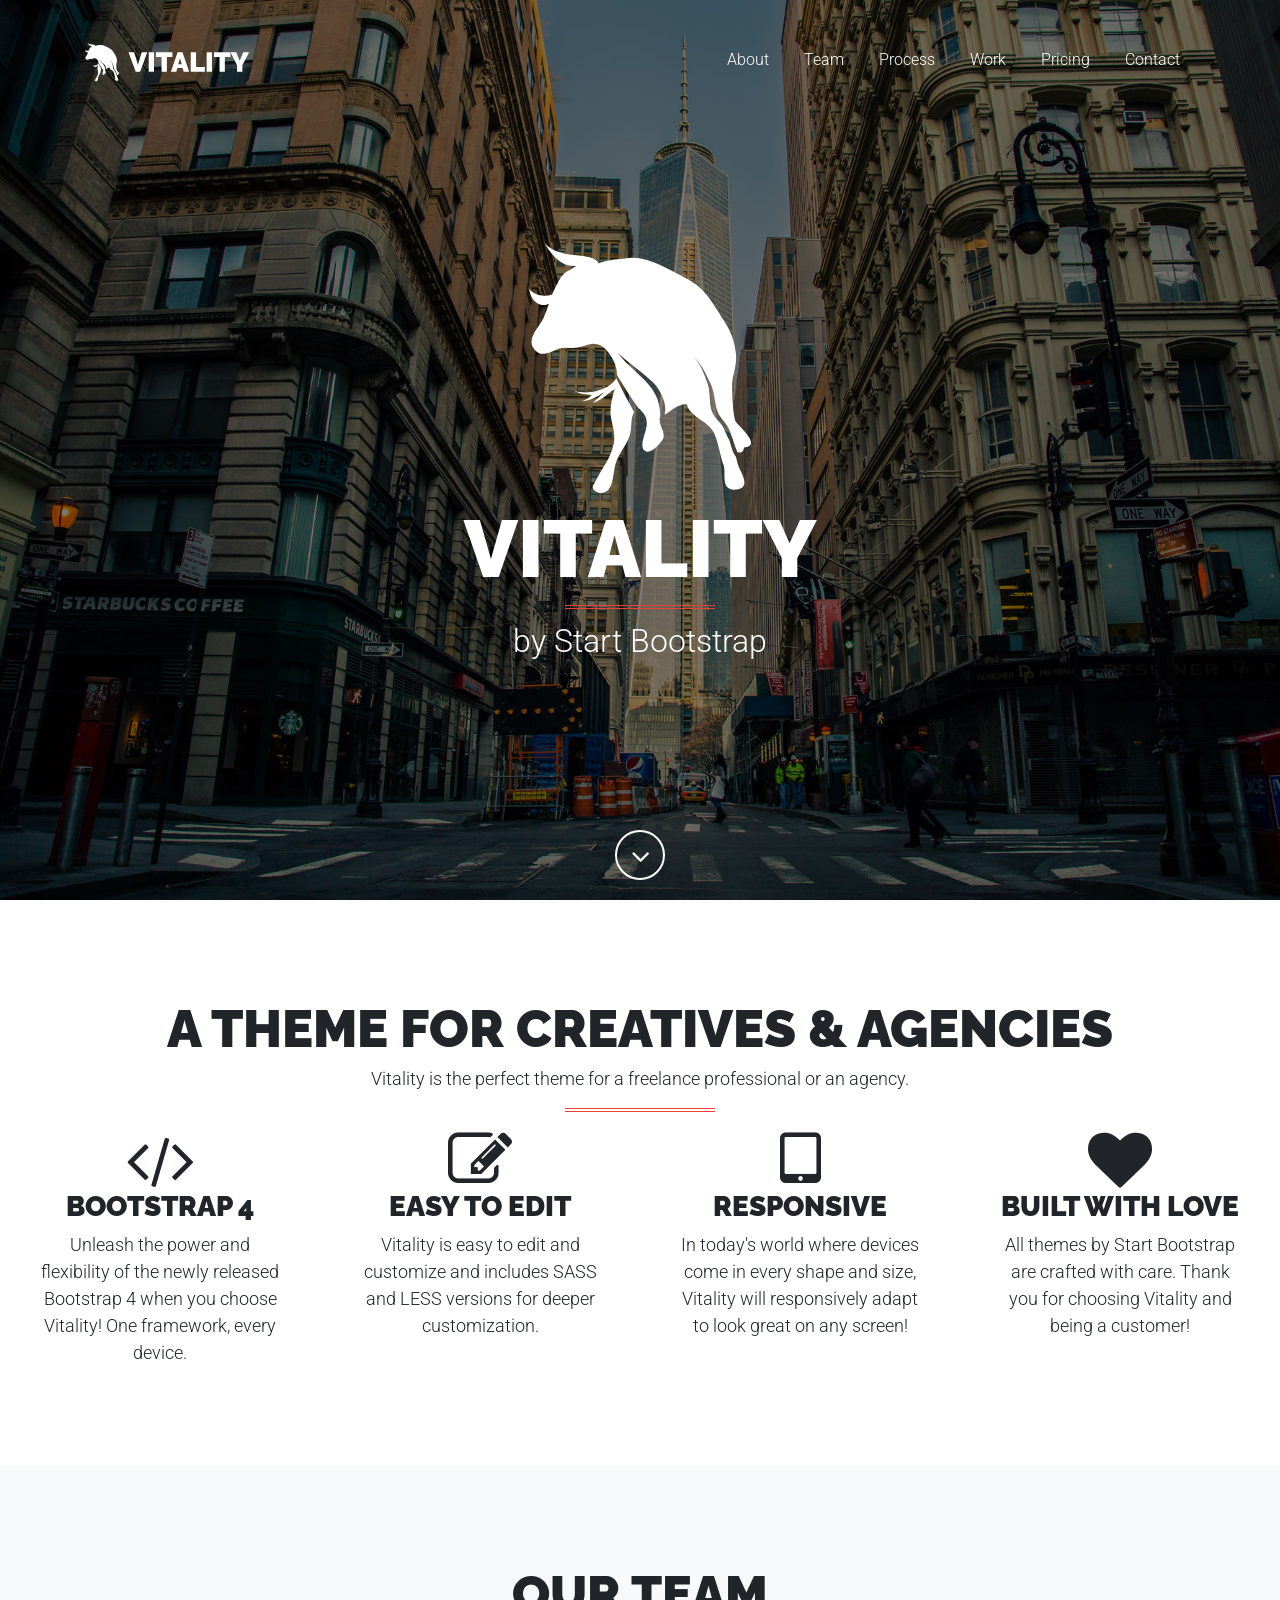
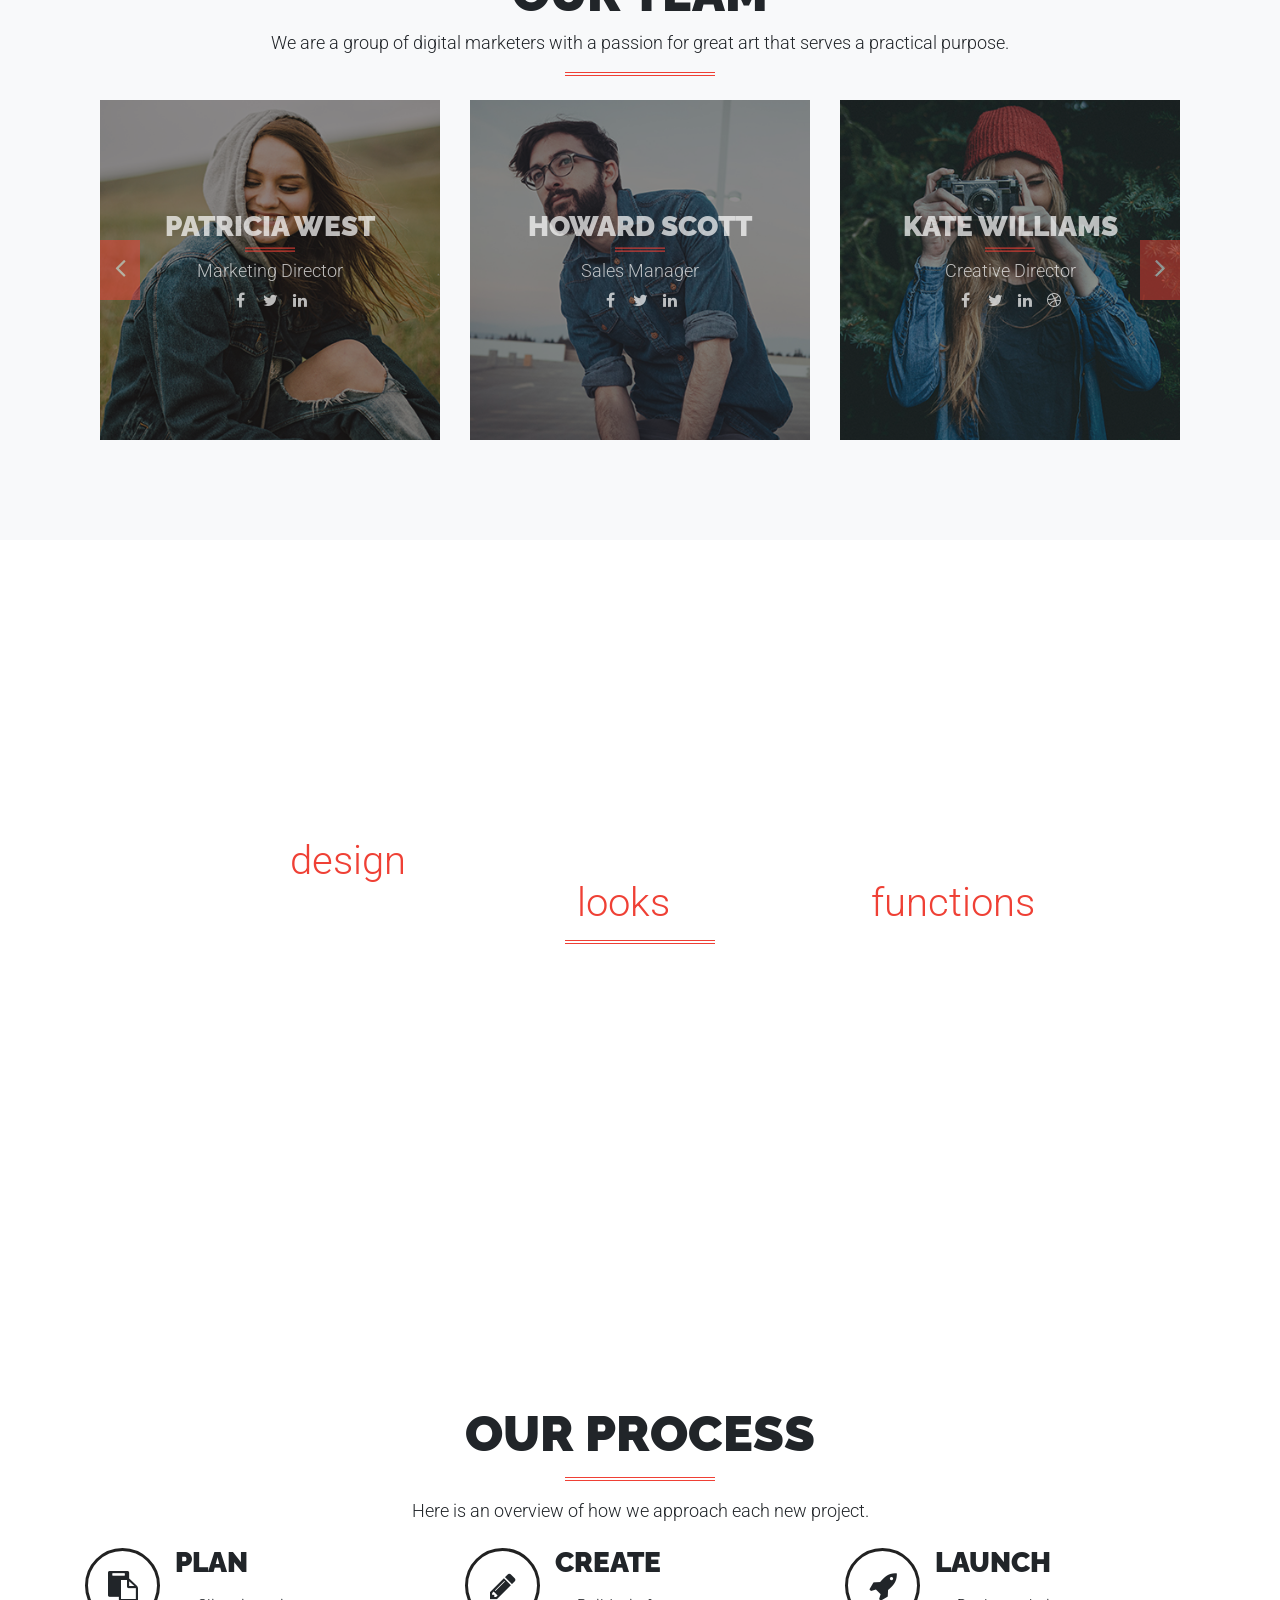
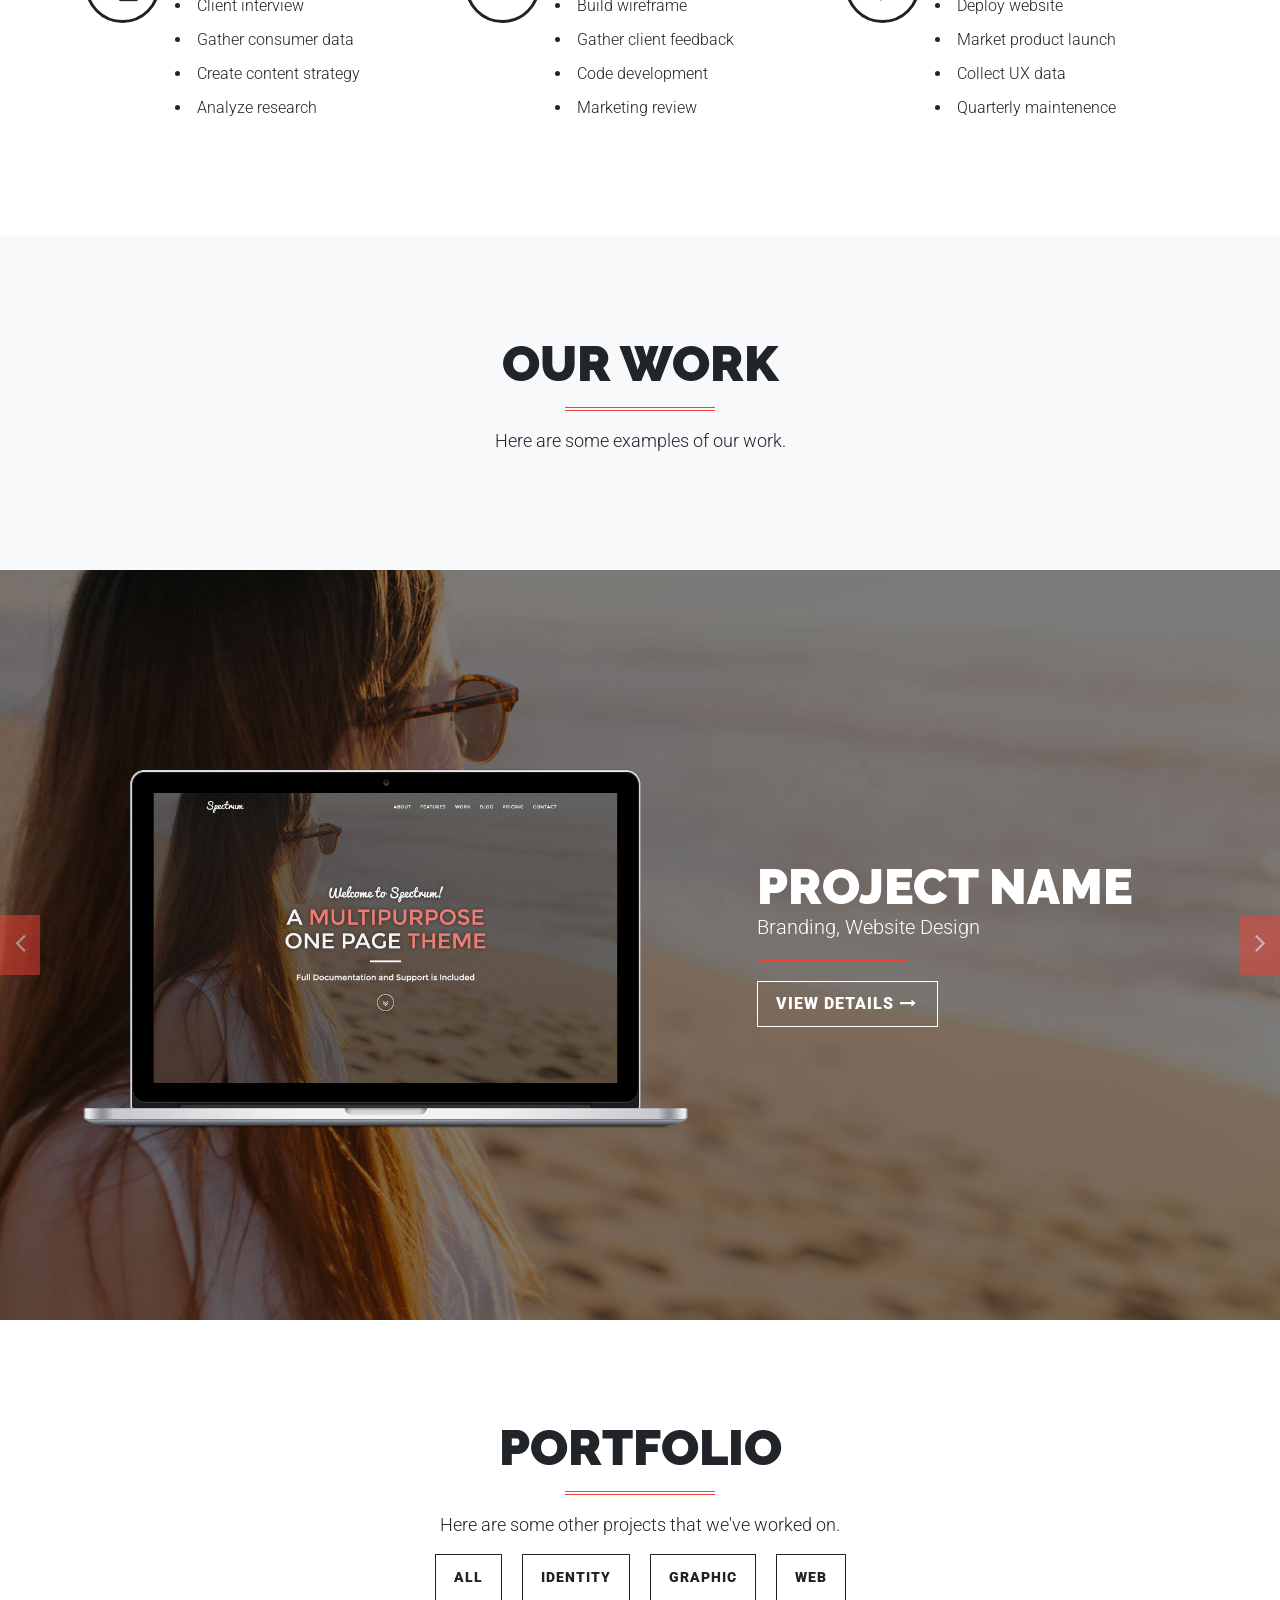
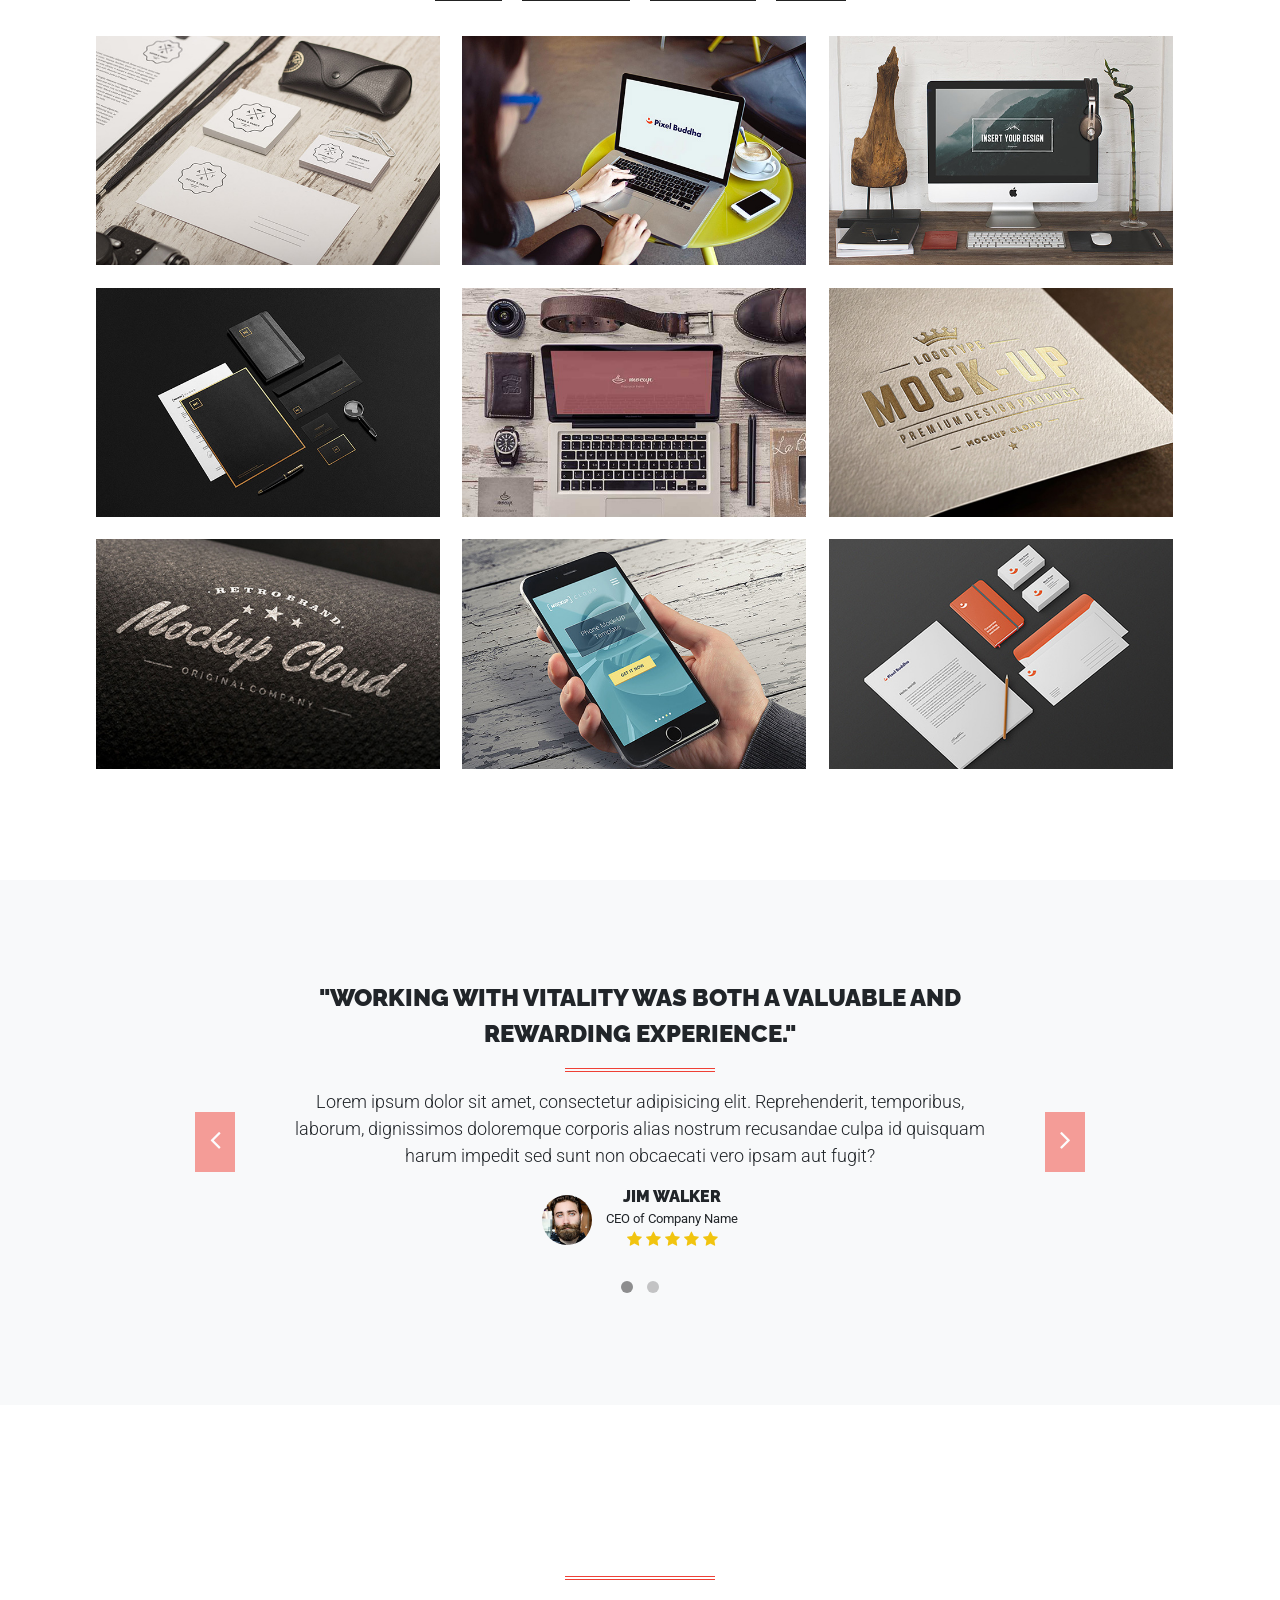
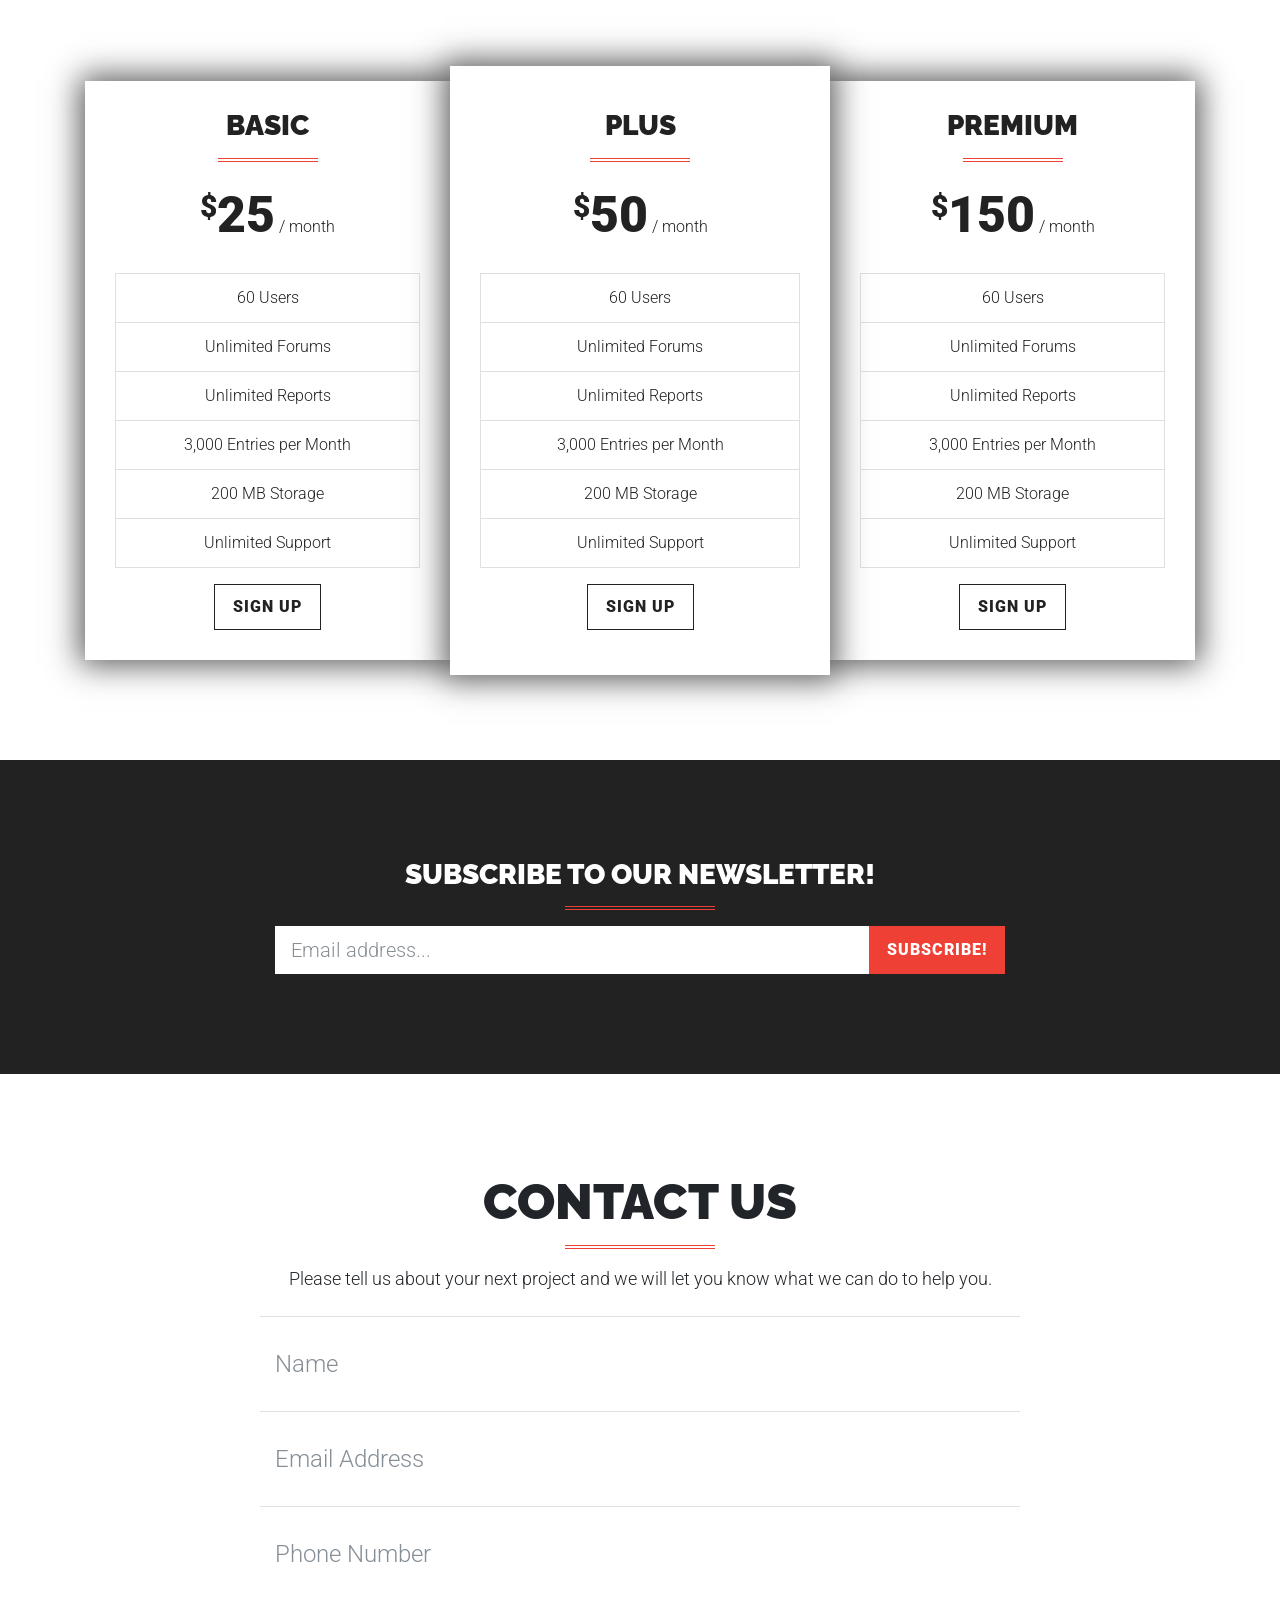
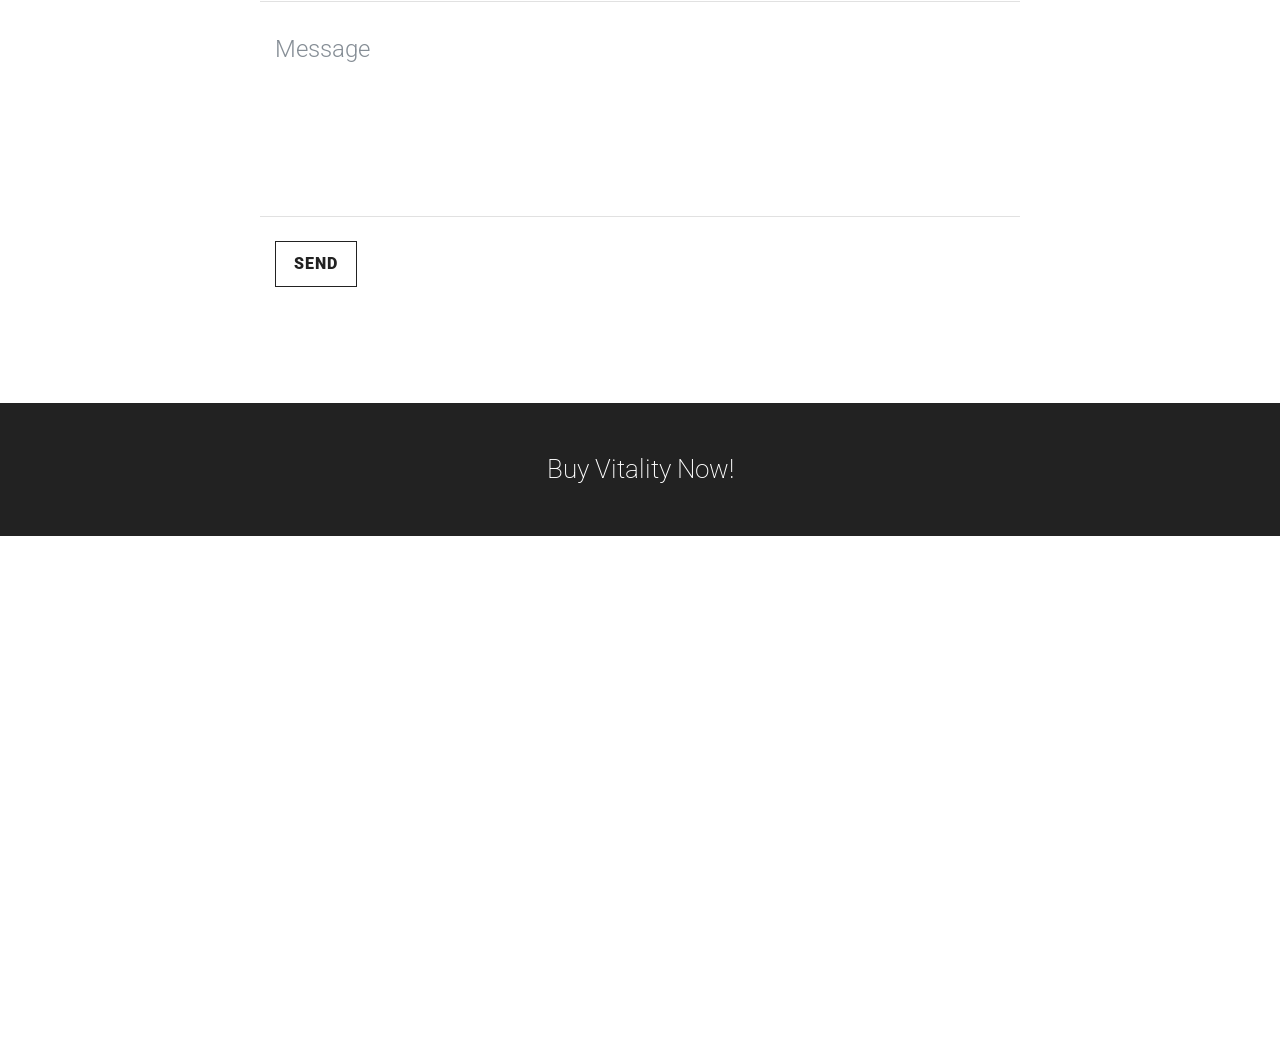
<file: dist/agency.html>
<!DOCTYPE html>
<html lang="en">

  <head>

    <meta charset="utf-8">
    <meta name="viewport" content="width=device-width, initial-scale=1, shrink-to-fit=no">
    <meta name="description" content="">
    <meta name="author" content="">

    <title>Vitality - Multipurpose Bootstrap 4 One Page Theme</title>

    <!-- Bootstrap core CSS -->
    <link href="vendor/bootstrap/css/bootstrap.min.css" rel="stylesheet" type="text/css">

    <!-- Custom fonts for this theme -->
    <link href='https://fonts.googleapis.com/css?family=Roboto:400,100,100italic,300,300italic,400italic,500,500italic,700,700italic,900,900italic' rel='stylesheet' type='text/css'>
    <link href='https://fonts.googleapis.com/css?family=Raleway:400,100,200,300,600,500,700,800,900' rel='stylesheet' type='text/css'>

    <!-- Plugin CSS -->
    <link href="vendor/font-awesome/css/font-awesome.min.css" rel="stylesheet" type="text/css">
    <link href="vendor/owl-carousel/owl.carousel.css" rel="stylesheet" type="text/css">
    <link href="vendor/owl-carousel/owl.theme.css" rel="stylesheet" type="text/css">
    <link href="vendor/owl-carousel/owl.transitions.css" rel="stylesheet" type="text/css">
    <link href="vendor/magnific-popup/magnific-popup.css" rel="stylesheet" type="text/css">
    <link href="vendor/animate.css/animate.min.css" rel="stylesheet" type="text/css">
    <link href="device-mockups/device-mockups.min.css" rel="stylesheet" type="text/css">

    <!-- Custom styles for this theme -->
    <!-- Uncomment the color scheme you want to use! Red is chosen by default! -->
    <link href="css/vitality-red.css" rel="stylesheet" type="text/css">
    <!-- <link href="css/vitality-aqua.css" rel="stylesheet" type="text/css"> -->
    <!-- <link href="css/vitality-blue.css" rel="stylesheet" type="text/css"> -->
    <!-- <link href="css/vitality-green.css" rel="stylesheet" type="text/css"> -->
    <!-- <link href="css/vitality-orange.css" rel="stylesheet" type="text/css"> -->
    <!-- <link href="css/vitality-pink.css" rel="stylesheet" type="text/css"> -->
    <!-- <link href="css/vitality-purple.css" rel="stylesheet" type="text/css"> -->
    <!-- <link href="css/vitality-tan.css" rel="stylesheet" type="text/css"> -->
    <!-- <link href="css/vitality-turquoise.css" rel="stylesheet" type="text/css"> -->
    <!-- <link href="css/vitality-yellow.css" rel="stylesheet" type="text/css"> -->

  </head>

  <body id="page-top">

    <!-- Navigation -->
    <nav class="navbar navbar-expand-lg fixed-top" id="mainNav">
      <div class="container">
        <a class="navbar-brand js-scroll-trigger" href="#page-top">
          <img class="img-fluid" src="img/agency/logo.svg" alt="">
        </a>
        <button class="navbar-toggler" type="button" data-toggle="collapse" data-target="#navbarResponsive" aria-controls="navbarResponsive" aria-expanded="false" aria-label="Toggle navigation">
          <i class="fa fa-bars"></i>
          Menu
        </button>
        <div class="collapse navbar-collapse" id="navbarResponsive">
          <ul class="navbar-nav ml-auto">
            <li class="nav-item">
              <a class="nav-link js-scroll-trigger" href="#about">About</a>
            </li>
            <li class="nav-item">
              <a class="nav-link js-scroll-trigger" href="#team">Team</a>
            </li>
            <li class="nav-item">
              <a class="nav-link js-scroll-trigger" href="#services">Process</a>
            </li>
            <li class="nav-item">
              <a class="nav-link js-scroll-trigger" href="#work">Work</a>
            </li>
            <li class="nav-item">
              <a class="nav-link js-scroll-trigger" href="#pricing">Pricing</a>
            </li>
            <li class="nav-item">
              <a class="nav-link js-scroll-trigger" href="#contact">Contact</a>
            </li>
          </ul>
        </div>
      </div>
    </nav>

    <!-- Masthead -->
    <header class="masthead" style="background-image: url('img/agency/backgrounds/bg-header.jpg');">
      <div class="container h-100">
        <div class="row h-100">
          <div class="col-12 my-auto text-center text-white">
            <img class="masthead-img img-fluid mb-3" src="img/agency/profile.svg" alt="">
            <div class="masthead-title">Vitality</div>
            <hr class="colored">
            <div class="masthead-subtitle">by Start Bootstrap</div>
          </div>
        </div>
      </div>
      <div class="scroll-down">
        <a class="btn js-scroll-trigger" href="#about">
          <i class="fa fa-angle-down fa-fw"></i>
        </a>
      </div>
    </header>

    <!-- About Section -->
    <section class="page-section" id="about">
      <div class="container-fluid">
        <div class="wow fadeIn text-center">
          <h1>A Theme for Creatives &amp; Agencies</h1>
          <p class="mb-0">Vitality is the perfect theme for a freelance professional or an agency.</p>
        </div>
        <hr class="colored">
        <div class="row text-center">
          <div class="col-lg-3 col-md-6">
            <div class="wow fadeIn px-4 pb-4 pb-lg-0 h-100" data-wow-delay=".2s">
              <i class="fa fa-code fa-4x"></i>
              <h3>Bootstrap 4</h3>
              <p class="mb-0">Unleash the power and flexibility of the newly released Bootstrap 4 when you choose Vitality! One framework, every device.</p>
            </div>
          </div>
          <div class="col-lg-3 col-md-6">
            <div class="wow fadeIn px-4 pb-4 pb-lg-0 h-100" data-wow-delay=".4s">
              <i class="fa fa-edit fa-4x"></i>
              <h3>Easy to Edit</h3>
              <p class="mb-0">Vitality is easy to edit and customize and includes SASS and LESS versions for deeper customization.</p>
            </div>
          </div>
          <div class="col-lg-3 col-md-6">
            <div class="wow fadeIn px-4 pb-4 pb-lg-0 h-100" data-wow-delay=".6s">
              <i class="fa fa-tablet fa-4x"></i>
              <h3>Responsive</h3>
              <p class="mb-0">In today's world where devices come in every shape and size, Vitality will responsively adapt to look great on any screen!</p>
            </div>
          </div>
          <div class="col-lg-3 col-md-6">
            <div class="wow fadeIn px-4 h-100" data-wow-delay=".8s">
              <i class="fa fa-heart fa-4x"></i>
              <h3>Built with Love</h3>
              <p class="mb-0">All themes by Start Bootstrap are crafted with care. Thank you for choosing Vitality and being a customer!</p>
            </div>
          </div>
        </div>
      </div>
    </section>

    <!-- Team Section -->
    <section class="page-section bg-light" id="team">
      <div class="container text-center wow fadeIn">
        <h2>Our Team</h2>
        <p class="mb-0">We are a group of digital marketers with a passion for great art that serves a practical purpose.</p>
        <hr class="colored">
        <div class="team-carousel owl-carousel owl-theme mt-4">

          <!-- Team Carousel Item 1 -->
          <div class="item">
            <div class="overlay"></div>
            <img class="img-fluid" src="img/agency/team/1.jpg" alt="">
            <div class="team-caption">
              <h3>Patricia West</h3>
              <hr class="colored">
              <p>Marketing Director</p>
              <ul class="list-inline list-team-social">
                <li class="list-inline-item">
                  <a href="#">
                    <i class="fa fa-facebook fa-fw"></i>
                  </a>
                </li>
                <li class="list-inline-item">
                  <a href="#">
                    <i class="fa fa-twitter fa-fw"></i>
                  </a>
                </li>
                <li class="list-inline-item">
                  <a href="#">
                    <i class="fa fa-linkedin fa-fw"></i>
                  </a>
                </li>
              </ul>
            </div>
          </div>

          <!-- Team Carousel Item 2 -->
          <div class="item">
            <div class="overlay"></div>
            <img class="img-fluid" src="img/agency/team/2.jpg" alt="">
            <div class="team-caption">
              <h3>Howard Scott</h3>
              <hr class="colored">
              <p>Sales Manager</p>
              <ul class="list-inline list-team-social">
                <li class="list-inline-item">
                  <a href="#">
                    <i class="fa fa-facebook fa-fw"></i>
                  </a>
                </li>
                <li class="list-inline-item">
                  <a href="#">
                    <i class="fa fa-twitter fa-fw"></i>
                  </a>
                </li>
                <li class="list-inline-item">
                  <a href="#">
                    <i class="fa fa-linkedin fa-fw"></i>
                  </a>
                </li>
              </ul>
            </div>
          </div>

          <!-- Team Carousel Item 3 -->
          <div class="item">
            <div class="overlay"></div>
            <img class="img-fluid" src="img/agency/team/3.jpg" alt="">
            <div class="team-caption">
              <h3>Kate Williams</h3>
              <hr class="colored">
              <p>Creative Director</p>
              <ul class="list-inline list-team-social">
                <li class="list-inline-item">
                  <a href="#">
                    <i class="fa fa-facebook fa-fw"></i>
                  </a>
                </li>
                <li class="list-inline-item">
                  <a href="#">
                    <i class="fa fa-twitter fa-fw"></i>
                  </a>
                </li>
                <li class="list-inline-item">
                  <a href="#">
                    <i class="fa fa-linkedin fa-fw"></i>
                  </a>
                </li>
                <li class="list-inline-item">
                  <a href="#">
                    <i class="fa fa-dribbble fa-fw"></i>
                  </a>
                </li>
              </ul>
            </div>
          </div>

          <!-- Team Carousel Item 4 -->
          <div class="item">
            <div class="overlay"></div>
            <img class="img-fluid" src="img/agency/team/4.jpg" alt="">
            <div class="team-caption">
              <h3>Jeremy Davidson</h3>
              <hr class="colored">
              <p>Web Developer</p>
              <ul class="list-inline list-team-social">
                <li class="list-inline-item">
                  <a href="#">
                    <i class="fa fa-facebook fa-fw"></i>
                  </a>
                </li>
                <li class="list-inline-item">
                  <a href="#">
                    <i class="fa fa-twitter fa-fw"></i>
                  </a>
                </li>
                <li class="list-inline-item">
                  <a href="#">
                    <i class="fa fa-linkedin fa-fw"></i>
                  </a>
                </li>
                <li class="list-inline-item">
                  <a href="#">
                    <i class="fa fa-github fa-fw"></i>
                  </a>
                </li>
              </ul>
            </div>
          </div>

          <!-- Team Carousel Item 5 -->
          <div class="item">
            <div class="overlay"></div>
            <img class="img-fluid" src="img/agency/team/5.jpg" alt="">
            <div class="team-caption">
              <h3>Amy Vanderbute</h3>
              <hr class="colored">
              <p>Graphic Artist</p>
              <ul class="list-inline list-team-social">
                <li class="list-inline-item">
                  <a href="#">
                    <i class="fa fa-facebook fa-fw"></i>
                  </a>
                </li>
                <li class="list-inline-item">
                  <a href="#">
                    <i class="fa fa-twitter fa-fw"></i>
                  </a>
                </li>
                <li class="list-inline-item">
                  <a href="#">
                    <i class="fa fa-linkedin fa-fw"></i>
                  </a>
                </li>
                <li class="list-inline-item">
                  <a href="#">
                    <i class="fa fa-dribbble fa-fw"></i>
                  </a>
                </li>
              </ul>
            </div>
          </div>

        </div>
      </div>
    </section>

    <!-- Call to Action -->
    <section class="call-to-action" style="background-image: url('img/agency/backgrounds/bg-quote.jpg');">
      <div class="container wow fadeIn">
        <div class="row">
          <div class="col-md-10 mx-auto">
            <span class="quote">Good
              <span class="text-primary">design</span>
              is finding that perfect balance between the way something
              <span class="text-primary">looks</span>
              and how it
              <span class="text-primary">functions</span>.</span>
            <hr class="colored">
            <a class="btn btn-primary js-scroll-trigger" href="#services">How We Work</a>
          </div>
        </div>
      </div>
    </section>

    <!-- Services Section -->
    <section class="page-section services" id="services">
      <div class="container">
        <div class="text-center wow fadeIn">
          <h2>Our Process</h2>
          <hr class="colored">
          <p class="mb-0">Here is an overview of how we approach each new project.</p>
        </div>
        <div class="row mt-4">

          <!-- Service Item 1 -->
          <div class="col-lg-4 wow fadeIn" data-wow-delay=".2s">
            <div class="media">
              <div class="pull-left">
                <i class="fa fa-clipboard rounded-circle"></i>
              </div>
              <div class="media-body">
                <h3 class="media-heading">Plan</h3>
                <ul>
                  <li>Client interview</li>
                  <li>Gather consumer data</li>
                  <li>Create content strategy</li>
                  <li>Analyze research</li>
                </ul>
              </div>
            </div>
          </div>

          <!-- Service Item 2 -->
          <div class="col-lg-4 wow fadeIn" data-wow-delay=".4s">
            <div class="media">
              <div class="pull-left">
                <i class="fa fa-pencil rounded-circle"></i>
              </div>
              <div class="media-body">
                <h3 class="media-heading">Create</h3>
                <ul>
                  <li>Build wireframe</li>
                  <li>Gather client feedback</li>
                  <li>Code development</li>
                  <li>Marketing review</li>
                </ul>
              </div>
            </div>
          </div>

          <!-- Service Item 3 -->
          <div class="col-lg-4 wow fadeIn" data-wow-delay=".6s">
            <div class="media">
              <div class="pull-left">
                <i class="fa fa-rocket rounded-circle"></i>
              </div>
              <div class="media-body">
                <h3 class="media-heading">Launch</h3>
                <ul>
                  <li>Deploy website</li>
                  <li>Market product launch</li>
                  <li>Collect UX data</li>
                  <li>Quarterly maintenence</li>
                </ul>
              </div>
            </div>
          </div>

        </div>
      </div>
    </section>

    <!-- Portfolio Carousel Heading -->
    <section class="page-section bg-light" id="work">
      <div class="container text-center wow fadeIn">
        <h2>Our Work</h2>
        <hr class="colored">
        <p>Here are some examples of our work.</p>
      </div>
    </section>

    <!-- Portfolio Carousel -->
    <div class="portfolio-carousel wow fadeIn owl-carousel owl-theme">

      <!-- Portfolio Carousel Item 1 -->
      <div class="item" style="background-image: url('img/agency/portfolio/carousel/bg-1.jpg')">
        <div class="container-fluid">
          <div class="row h-100">
            <div class="col-md-7 my-auto d-none d-sm-block">
              <div class="device-container">
                <div class="device-mockup macbook portrait black">
                  <div class="device">
                    <div class="screen">
                      <img class="img-fluid" src="img/agency/portfolio/carousel/screen-1a.jpg" alt="">
                    </div>
                  </div>
                </div>
              </div>
            </div>
            <div class="col-md-5 my-auto">
              <div class="project-details">
                <span class="project-name">Project Name</span>
                <span class="project-description">Branding, Website Design</span>
                <hr class="colored">
                <a href="#portfolioModal1" data-toggle="modal" class="btn btn-primary">View Details
                  <i class="fa fa-long-arrow-right fa-fw"></i>
                </a>
              </div>
            </div>
          </div>
        </div>
      </div>

      <!-- Portfolio Carousel Item 2 -->
      <div class="item" style="background-image: url('img/agency/portfolio/carousel/bg-2.jpg')">
        <div class="container-fluid">
          <div class="row h-100">
            <div class="col-md-7 my-auto d-none d-sm-block">
              <div class="device-container">
                <div class="device-mockup macbook portrait black">
                  <div class="device">
                    <div class="screen">
                      <img class="img-fluid" src="img/agency/portfolio/carousel/screen-2a.jpg" alt="">
                    </div>
                  </div>
                </div>
              </div>
            </div>
            <div class="col-md-5 my-auto">
              <div class="project-details">
                <span class="project-name">Project Name</span>
                <span class="project-description">Branding, Website Design</span>
                <hr class="colored">
                <a href="#portfolioModal2" data-toggle="modal" class="btn btn-primary">View Details
                  <i class="fa fa-long-arrow-right fa-fw"></i>
                </a>
              </div>
            </div>
          </div>
        </div>
      </div>

      <!-- Portfolio Carousel Item 3 -->
      <div class="item" style="background-image: url('img/agency/portfolio/carousel/bg-3.jpg')">
        <div class="container-fluid">
          <div class="row h-100">
            <div class="col-md-7 my-auto d-none d-sm-block">
              <div class="device-container">
                <div class="device-mockup macbook portrait black">
                  <div class="device">
                    <div class="screen">
                      <img class="img-fluid" src="img/agency/portfolio/carousel/screen-3a.jpg" alt="">
                    </div>
                  </div>
                </div>
              </div>
            </div>
            <div class="col-md-5 my-auto">
              <div class="project-details">
                <span class="project-name">Project Name</span>
                <span class="project-description">Branding, Website Design</span>
                <hr class="colored">
                <a href="#portfolioModal3" data-toggle="modal" class="btn btn-primary">View Details
                  <i class="fa fa-long-arrow-right fa-fw"></i>
                </a>
              </div>
            </div>
          </div>
        </div>
      </div>

      <!-- Portfolio Carousel Item 4 -->
      <div class="item" style="background-image: url('img/agency/portfolio/carousel/bg-4.jpg')">
        <div class="container-fluid">
          <div class="row h-100">
            <div class="col-md-7 my-auto d-none d-sm-block">
              <div class="device-container">
                <div class="device-mockup macbook portrait black">
                  <div class="device">
                    <div class="screen">
                      <img class="img-fluid" src="img/agency/portfolio/carousel/screen-4.jpg" alt="">
                    </div>
                  </div>
                </div>
              </div>
            </div>
            <div class="col-md-5 my-auto">
              <div class="project-details">
                <span class="project-name">Project Name</span>
                <span class="project-description">Branding, Website Design</span>
                <hr class="colored">
                <a href="#portfolioModal4" data-toggle="modal" class="btn btn-primary">View Details
                  <i class="fa fa-long-arrow-right fa-fw"></i>
                </a>
              </div>
            </div>
          </div>
        </div>
      </div>

    </div>

    <!-- Portfolio Grid Section -->
    <section class="page-section">
      <div class="container text-center wow fadeIn">
        <h2>Portfolio</h2>
        <hr class="colored">
        <p>Here are some other projects that we've worked on.</p>
        <div class="controls mt-3">
          <button type="button" class="control btn btn-secondary btn-sm mx-2 mb-4" data-mixitup-control data-filter="all">All</button>
          <button type="button" class="control btn btn-secondary btn-sm mx-2 mb-4" data-mixitup-control data-filter=".identity">Identity</button>
          <button type="button" class="control btn btn-secondary btn-sm mx-2 mb-4" data-mixitup-control data-filter=".graphic">Graphic</button>
          <button type="button" class="control btn btn-secondary btn-sm mx-2 mb-4" data-mixitup-control data-filter=".web">Web</button>
        </div>
        <div class="portfolio-grid clearfix" id="portfolioList">

          <!-- Grid Item 1 -->
          <div class="mix identity" href="img/agency/portfolio/grid/grid-1.jpg" title="Client Name">
            <div class="portfolio-wrapper">
              <img src="img/agency/portfolio/grid/grid-1.jpg" alt="">
              <div class="caption">
                <div class="caption-text">
                  <a class="text-title">Client Name</a>
                  <span class="text-category">Brand Identity</span>
                </div>
                <div class="caption-bg"></div>
              </div>
            </div>
          </div>

          <!-- Grid Item 2 -->
          <div class="mix web" href="img/agency/portfolio/grid/grid-2.jpg" title="Client Name">
            <div class="portfolio-wrapper">
              <img src="img/agency/portfolio/grid/grid-2.jpg" alt="">
              <div class="caption">
                <div class="caption-text">
                  <a class="text-title">Client Name</a>
                  <span class="text-category">Web Development</span>
                </div>
                <div class="caption-bg"></div>
              </div>
            </div>
          </div>

          <!-- Grid Item 3 -->
          <div class="mix web" href="img/agency/portfolio/grid/grid-3.jpg" title="Client Name">
            <div class="portfolio-wrapper">
              <img src="img/agency/portfolio/grid/grid-3.jpg" alt="">
              <div class="caption">
                <div class="caption-text">
                  <a class="text-title">Client Name</a>
                  <span class="text-category">Web Development</span>
                </div>
                <div class="caption-bg"></div>
              </div>
            </div>
          </div>

          <!-- Grid Item 4 -->
          <div class="mix identity" href="img/agency/portfolio/grid/grid-4.jpg" title="Client Name">
            <div class="portfolio-wrapper">
              <img src="img/agency/portfolio/grid/grid-4.jpg" alt="">
              <div class="caption">
                <div class="caption-text">
                  <a class="text-title">Client Name</a>
                  <span class="text-category">Brand Identity</span>
                </div>
                <div class="caption-bg"></div>
              </div>
            </div>
          </div>

          <!-- Grid Item 5 -->
          <div class="mix web" href="img/agency/portfolio/grid/grid-5.jpg" title="Client Name">
            <div class="portfolio-wrapper">
              <img src="img/agency/portfolio/grid/grid-5.jpg" alt="">
              <div class="caption">
                <div class="caption-text">
                  <a class="text-title">Client Name</a>
                  <span class="text-category">Web Development</span>
                </div>
                <div class="caption-bg"></div>
              </div>
            </div>
          </div>

          <!-- Grid Item 6 -->
          <div class="mix graphic" href="img/agency/portfolio/grid/grid-6.jpg" title="Client Name">
            <div class="portfolio-wrapper">
              <img src="img/agency/portfolio/grid/grid-6.jpg" alt="">
              <div class="caption">
                <div class="caption-text">
                  <a class="text-title">Client Name</a>
                  <span class="text-category">Graphic Design</span>
                </div>
                <div class="caption-bg"></div>
              </div>
            </div>
          </div>

          <!-- Grid Item 7 -->
          <div class="mix graphic" href="img/agency/portfolio/grid/grid-7.jpg" title="Client Name">
            <div class="portfolio-wrapper">
              <img src="img/agency/portfolio/grid/grid-7.jpg" alt="">
              <div class="caption">
                <div class="caption-text">
                  <a class="text-title">Client Name</a>
                  <span class="text-category">Graphic Design</span>
                </div>
                <div class="caption-bg"></div>
              </div>
            </div>
          </div>

          <!-- Grid Item 8 -->
          <div class="mix web" href="img/agency/portfolio/grid/grid-8.jpg" title="Client Name">
            <div class="portfolio-wrapper">
              <img src="img/agency/portfolio/grid/grid-8.jpg" alt="">
              <div class="caption">
                <div class="caption-text">
                  <a class="text-title">Client Name</a>
                  <span class="text-category">Web Development</span>
                </div>
                <div class="caption-bg"></div>
              </div>
            </div>
          </div>

          <!-- Grid Item 9 -->
          <div class="mix identity" href="img/agency/portfolio/grid/grid-9.jpg" title="Client Name">
            <div class="portfolio-wrapper">
              <img src="img/agency/portfolio/grid/grid-9.jpg" alt="">
              <div class="caption">
                <div class="caption-text">
                  <a class="text-title">Client Name</a>
                  <span class="text-category">Brand Identity</span>
                </div>
                <div class="caption-bg"></div>
              </div>
            </div>
          </div>

        </div>
      </div>
    </section>

    <!-- Testomonials Section -->
    <section class="page-section testimonials bg-light">
      <div class="container wow fadeIn">
        <div class="row">
          <div class="col-lg-10 mx-auto">
            <div class="testimonials-carousel">
              <!-- Testimonial Item 1 -->
              <div class="item mb-4">
                <p class="lead">"Working with Vitality was both a valuable and rewarding experience."</p>
                <hr class="colored">
                <p>Lorem ipsum dolor sit amet, consectetur adipisicing elit. Reprehenderit, temporibus, laborum, dignissimos doloremque corporis alias nostrum recusandae culpa id quisquam harum impedit sed sunt non obcaecati vero ipsam aut fugit?</p>
                <div class="testimonial-img">
                  <img class="rounded-circle img-fluid" src="img/agency/testimonials/1.jpg" alt="">
                </div>
                <div class="testimonial-author">
                  <span class="name">Jim Walker</span>
                  <p class="small">CEO of Company Name</p>
                  <div class="stars">
                    <i class="fa fa-star"></i>
                    <i class="fa fa-star"></i>
                    <i class="fa fa-star"></i>
                    <i class="fa fa-star"></i>
                    <i class="fa fa-star"></i>
                  </div>
                </div>
              </div>
              <!-- Testimonial Item 2 -->
              <div class="item mb-4">
                <p class="lead">"Vitality is a well coded, well documented, and easy to use theme!"</p>
                <hr class="colored">
                <p>Lorem ipsum dolor sit amet, consectetur adipisicing elit. Quidem amet rem minus dolorum, facere in soluta explicabo, unde eveniet illo vel, nemo nostrum atque nesciunt facilis quaerat quasi reprehenderit dicta.</p>
                <div class="testimonial-img">
                  <img class="rounded-circle img-fluid" src="img/agency/testimonials/2.jpg" alt="">
                </div>
                <div class="testimonial-author">
                  <span class="name">Ashley Creadle</span>
                  <p class="small">Creative Director of Company Name</p>
                  <div class="stars">
                    <i class="fa fa-star"></i>
                    <i class="fa fa-star"></i>
                    <i class="fa fa-star"></i>
                    <i class="fa fa-star"></i>
                    <i class="fa fa-star"></i>
                  </div>
                </div>
              </div>
            </div>
          </div>
        </div>
      </div>
    </section>

    <!-- Pricing Section -->
    <section class="page-section pricing" id="pricing" style="background-image: url('img/agency/backgrounds/bg-pricing.jpg')">
      <div class="container wow fadeIn">
        <div class="text-center">
          <h2>Pricing</h2>
          <hr class="colored">
          <p>Lorem ipsum dolor sit amet, consectetur adipisicing elit. Eum, quae, laborum, voluptate delectus odio doloremque error porro obcaecati nemo animi ducimus quaerat nostrum? Ab molestiae eaque et atque architecto reiciendis.</p>
        </div>
        <div class="row">
          <!-- Pricing Table 1 -->
          <div class="col-md-4">
            <div class="pricing-item featured-first">
              <h3>Basic</h3>
              <hr class="colored">
              <div class="price">
                <span class="number">
                  <sup>$</sup>25</span>
                / month</div>
              <ul class="list-group mb-3">
                <li class="list-group-item">60 Users</li>
                <li class="list-group-item">Unlimited Forums</li>
                <li class="list-group-item">Unlimited Reports</li>
                <li class="list-group-item">3,000 Entries per Month</li>
                <li class="list-group-item">200 MB Storage</li>
                <li class="list-group-item">Unlimited Support</li>
              </ul>
              <a href="#" class="btn btn-secondary">Sign Up</a>
            </div>
          </div>
          <!-- Pricing Table 2 -->
          <div class="col-md-4">
            <div class="pricing-item featured">
              <h3>Plus</h3>
              <hr class="colored">
              <div class="price">
                <span class="number">
                  <sup>$</sup>50</span>
                / month</div>
              <ul class="list-group mb-3">
                <li class="list-group-item">60 Users</li>
                <li class="list-group-item">Unlimited Forums</li>
                <li class="list-group-item">Unlimited Reports</li>
                <li class="list-group-item">3,000 Entries per Month</li>
                <li class="list-group-item">200 MB Storage</li>
                <li class="list-group-item">Unlimited Support</li>
              </ul>
              <a href="#" class="btn btn-secondary">Sign Up</a>
            </div>
          </div>
          <!-- Pricing Table 3 -->
          <div class="col-md-4">
            <div class="pricing-item featured-last">
              <h3>Premium</h3>
              <hr class="colored">
              <div class="price">
                <span class="number">
                  <sup>$</sup>150</span>
                / month</div>
              <ul class="list-group mb-3">
                <li class="list-group-item">60 Users</li>
                <li class="list-group-item">Unlimited Forums</li>
                <li class="list-group-item">Unlimited Reports</li>
                <li class="list-group-item">3,000 Entries per Month</li>
                <li class="list-group-item">200 MB Storage</li>
                <li class="list-group-item">Unlimited Support</li>
              </ul>
              <a href="#" class="btn btn-secondary">Sign Up</a>
            </div>
          </div>
        </div>
      </div>
    </section>

    <!-- Newsletter Signup Call to Action -->
    <section class="page-section signup-form bg-inverse text-white">
      <div class="container text-center">
        <h3 class="m0">Subscribe to our newsletter!</h3>
        <hr class="colored">
        <div class="row">
          <div class="col-lg-8 mx-auto">
            <!-- MailChimp Signup Form -->
            <div id="mc_embed_signup">
              <!-- Replace the form action in the line below with your MailChimp embed action! Visit the documentation for additional instructions! -->
              <form role="form" action="//startbootstrap.us3.list-manage.com/subscribe/post?u=531af730d8629808bd96cf489&amp;id=afb284632f" method="post" id="mc-embedded-subscribe-form" name="mc-embedded-subscribe-form" target="_blank" novalidate>
                <div class="input-group input-group-lg">
                  <input type="email" name="EMAIL" class="form-control" id="mce-EMAIL" placeholder="Email address...">
                  <span class="input-group-btn">
                    <button type="submit" name="subscribe" id="mc-embedded-subscribe" class="btn btn-primary">Subscribe!</button>
                  </span>
                </div>
                <div id="mce-responses">
                  <div class="response" id="mce-error-response" style="display:none"></div>
                  <div class="response" id="mce-success-response" style="display:none"></div>
                </div>
              </form>
            </div>
            <!-- End MailChimp Signup Form -->
          </div>
        </div>
      </div>
    </section>

    <!-- Contact Section -->
    <section class="page-section" id="contact">
      <div class="container wow fadeIn">
        <div class="text-center">
          <h2>Contact Us</h2>
          <hr class="colored">
          <p>Please tell us about your next project and we will let you know what we can do to help you.</p>
        </div>
        <div class="row mt-4">
          <div class="col-lg-8 mx-auto">
            <form name="sentMessage" id="contactForm" novalidate>
              <div class="row control-group">
                <div class="form-group col-12 floating-label-form-group controls">
                  <label>Name</label>
                  <input type="text" class="form-control" placeholder="Name" id="name" required data-validation-required-message="Please enter your name.">
                  <p class="help-block text-danger"></p>
                </div>
              </div>
              <div class="row control-group">
                <div class="form-group col-12 floating-label-form-group controls">
                  <label>Email Address</label>
                  <input type="email" class="form-control" placeholder="Email Address" id="email" required data-validation-required-message="Please enter your email address.">
                  <p class="help-block text-danger"></p>
                </div>
              </div>
              <div class="row control-group">
                <div class="form-group col-12 floating-label-form-group controls">
                  <label>Phone Number</label>
                  <input type="tel" class="form-control" placeholder="Phone Number" id="phone" required data-validation-required-message="Please enter your phone number.">
                  <p class="help-block text-danger"></p>
                </div>
              </div>
              <div class="row control-group">
                <div class="form-group col-12 floating-label-form-group controls">
                  <label>Message</label>
                  <textarea rows="5" class="form-control" placeholder="Message" id="message" required data-validation-required-message="Please enter a message."></textarea>
                  <p class="help-block text-danger"></p>
                </div>
              </div>
              <br>
              <div id="success"></div>
              <div class="row">
                <div class="form-group col-12">
                  <button type="submit" class="btn btn-secondary">Send</button>
                </div>
              </div>
            </form>
          </div>
        </div>
      </div>
    </section>

    <!-- Block Button Call to Action -->
    <a class="btn btn-block btn-full-width" href="https://wrapbootstrap.com/theme/vitality-multipurpose-one-page-theme-WB02K3KK3">Buy Vitality Now!</a>

    <!-- Footer -->
    <footer class="footer" style="background-image: url('img/agency/backgrounds/bg-footer.jpg')">
      <div class="container text-center">
        <div class="row">
          <div class="col-md-4 footer-contact-details">
            <h4>
              <i class="fa fa-phone"></i>
              Call</h4>
            <p>555-213-4567</p>
          </div>
          <div class="col-md-4 footer-contact-details">
            <h4>
              <i class="fa fa-map-marker"></i>
              Visit</h4>
            <p>3481 Melrose Place
              <br>Beverly Hills, CA 90210</p>
          </div>
          <div class="col-md-4 footer-contact-details">
            <h4>
              <i class="fa fa-envelope"></i>
              Email</h4>
            <p>
              <a href="mailto:mail@example.com">mail@example.com</a>
            </p>
          </div>
        </div>
        <div class="row footer-social">
          <div class="col-lg-12">
            <ul class="list-inline">
              <li class="list-inline-item">
                <a href="#">
                  <i class="fa fa-facebook fa-fw fa-2x"></i>
                </a>
              </li>
              <li class="list-inline-item">
                <a href="#">
                  <i class="fa fa-twitter fa-fw fa-2x"></i>
                </a>
              </li>
              <li class="list-inline-item">
                <a href="#">
                  <i class="fa fa-linkedin fa-fw fa-2x"></i>
                </a>
              </li>
            </ul>
          </div>
        </div>
        <p class="copyright">&copy; 2017 Start Bootstrap Themes</p>
      </div>
    </footer>

    <!-- Portfolio Modals -->
    <!-- Example Modal 1: Corresponds with Portfolio Carousel Item 1 -->
    <div class="portfolio-modal modal fade" id="portfolioModal1" tabindex="-1" role="dialog" aria-hidden="true" style="background-image: url('img/agency/portfolio/carousel/bg-1.jpg')">
      <div class="modal-dialog">
        <div class="modal-content">
          <div class="close-modal" data-dismiss="modal">
            <div class="lr">
              <div class="rl"></div>
            </div>
          </div>
          <div class="modal-body">
            <div class="container">
              <div class="row">
                <div class="col-lg-8 mx-auto">
                  <h2>Project Name</h2>
                  <hr class="colored">
                  <p>Lorem ipsum dolor sit amet, consectetur adipisicing elit. Quos modi in tenetur vero voluptatum sapiente dolores eligendi nemo iste ea. Omnis, odio enim sint quam dolorum dolorem. Nostrum, minus, ad.</p>
                </div>
                <div class="col-lg-8 mx-auto">
                  <div class="device-mockup macbook portrait black">
                    <div class="device">
                      <div class="screen">

                        <!-- Modal Mockup Option 1: Single Image (Uncomment Below to Use) -->
                        <!-- <img src="img/agency/portfolio/carousel/screen-1a.jpg" class="img-fluid" alt=""> -->

                        <!-- Modal Mockup Option 2: Carousel (Example In Use Below) -->
                        <div class="mockup-carousel">
                          <div class="item">
                            <img src="img/agency/portfolio/carousel/screen-1a.jpg" class="img-fluid" alt="">
                          </div>
                          <div class="item">
                            <img src="img/agency/portfolio/carousel/screen-1b.jpg" class="img-fluid" alt="">
                          </div>
                          <div class="item">
                            <img src="img/agency/portfolio/carousel/screen-1c.jpg" class="img-fluid" alt="">
                          </div>
                        </div>

                      </div>
                    </div>
                  </div>
                </div>
                <div class="col-lg-8 mx-auto">
                  <ul class="list-inline item-details">
                    <li>Client:
                      <strong>Start Bootstrap</strong>
                    </li>
                    <li>Date:
                      <strong>April 2017</strong>
                    </li>
                    <li>Service:
                      <strong>Web Development</strong>
                    </li>
                  </ul>
                  <button type="button" class="btn btn-primary" data-dismiss="modal">
                    <i class="fa fa-times"></i>
                    Close</button>
                </div>
              </div>
            </div>
          </div>
        </div>
      </div>
    </div>

    <!-- Example Modal 2: Corresponds with Portfolio Carousel Item 2 -->
    <div class="portfolio-modal modal fade" id="portfolioModal2" tabindex="-1" role="dialog" aria-hidden="true" style="background-image: url('img/agency/portfolio/carousel/bg-2.jpg')">
      <div class="modal-dialog">
        <div class="modal-content">
          <div class="close-modal" data-dismiss="modal">
            <div class="lr">
              <div class="rl"></div>
            </div>
          </div>
          <div class="modal-body">
            <div class="container">
              <div class="row">
                <div class="col-lg-8 mx-auto">
                  <h2>Project Name</h2>
                  <hr class="colored">
                  <p>Lorem ipsum dolor sit amet, consectetur adipisicing elit. Quos modi in tenetur vero voluptatum sapiente dolores eligendi nemo iste ea. Omnis, odio enim sint quam dolorum dolorem. Nostrum, minus, ad.</p>
                </div>
                <div class="col-lg-8 mx-auto">
                  <div class="device-mockup macbook portrait black">
                    <div class="device">
                      <div class="screen">

                        <!-- Modal Mockup Option 1: Single Image (Uncomment Below to Use) -->
                        <!-- <img src="img/agency/portfolio/carousel/screen-2a.jpg" class="img-fluid" alt=""> -->

                        <!-- Modal Mockup Option 2: Carousel (Example In Use Below) -->
                        <div class="mockup-carousel">
                          <div class="item">
                            <img src="img/agency/portfolio/carousel/screen-2a.jpg" class="img-fluid" alt="">
                          </div>
                          <div class="item">
                            <img src="img/agency/portfolio/carousel/screen-2b.jpg" class="img-fluid" alt="">
                          </div>
                          <div class="item">
                            <img src="img/agency/portfolio/carousel/screen-2c.jpg" class="img-fluid" alt="">
                          </div>
                        </div>

                      </div>
                    </div>
                  </div>
                </div>
                <div class="col-lg-8 mx-auto">
                  <ul class="list-inline item-details">
                    <li>Client:
                      <strong>Start Bootstrap</strong>
                    </li>
                    <li>Date:
                      <strong>April 2017</strong>
                    </li>
                    <li>Service:
                      <strong>Web Development</strong>
                    </li>
                  </ul>
                  <button type="button" class="btn btn-primary" data-dismiss="modal">
                    <i class="fa fa-times"></i>
                    Close</button>
                </div>
              </div>
            </div>
          </div>
        </div>
      </div>
    </div>

    <!-- Example Modal 3: Corresponds with Portfolio Carousel Item 3 -->
    <div class="portfolio-modal modal fade" id="portfolioModal3" tabindex="-1" role="dialog" aria-hidden="true" style="background-image: url('img/agency/portfolio/carousel/bg-3.jpg')">
      <div class="modal-dialog">
        <div class="modal-content">
          <div class="close-modal" data-dismiss="modal">
            <div class="lr">
              <div class="rl"></div>
            </div>
          </div>
          <div class="modal-body">
            <div class="container">
              <div class="row">
                <div class="col-lg-8 mx-auto">
                  <h2>Project Name</h2>
                  <hr class="colored">
                  <p>Lorem ipsum dolor sit amet, consectetur adipisicing elit. Quos modi in tenetur vero voluptatum sapiente dolores eligendi nemo iste ea. Omnis, odio enim sint quam dolorum dolorem. Nostrum, minus, ad.</p>
                </div>
                <div class="col-lg-8 mx-auto">
                  <div class="device-mockup macbook portrait black">
                    <div class="device">
                      <div class="screen">

                        <!-- Modal Mockup Option 1: Single Image (Uncomment Below to Use) -->
                        <!-- <img src="img/agency/portfolio/carousel/screen-2a.jpg" class="img-fluid" alt=""> -->

                        <!-- Modal Mockup Option 2: Carousel (Example In Use Below) -->
                        <div class="mockup-carousel">
                          <div class="item">
                            <img src="img/agency/portfolio/carousel/screen-3a.jpg" class="img-fluid" alt="">
                          </div>
                          <div class="item">
                            <img src="img/agency/portfolio/carousel/screen-3b.jpg" class="img-fluid" alt="">
                          </div>
                          <div class="item">
                            <img src="img/agency/portfolio/carousel/screen-3c.jpg" class="img-fluid" alt="">
                          </div>
                        </div>

                      </div>
                    </div>
                  </div>
                </div>
                <div class="col-lg-8 mx-auto">
                  <ul class="list-inline item-details">
                    <li>Client:
                      <strong>Start Bootstrap</strong>
                    </li>
                    <li>Date:
                      <strong>April 2017</strong>
                    </li>
                    <li>Service:
                      <strong>Web Development</strong>
                    </li>
                  </ul>
                  <button type="button" class="btn btn-primary" data-dismiss="modal">
                    <i class="fa fa-times"></i>
                    Close</button>
                </div>
              </div>
            </div>
          </div>
        </div>
      </div>
    </div>

    <!-- Example Modal 4: Corresponds with Portfolio Carousel Item 4 -->
    <div class="portfolio-modal modal fade" id="portfolioModal4" tabindex="-1" role="dialog" aria-hidden="true" style="background-image: url('img/agency/portfolio/carousel/bg-4.jpg')">
      <div class="modal-dialog">
        <div class="modal-content">
          <div class="close-modal" data-dismiss="modal">
            <div class="lr">
              <div class="rl"></div>
            </div>
          </div>
          <div class="modal-body">
            <div class="container">
              <div class="row">
                <div class="col-lg-8 mx-auto">
                  <h2>Project Name</h2>
                  <hr class="colored">
                  <p>Lorem ipsum dolor sit amet, consectetur adipisicing elit. Quos modi in tenetur vero voluptatum sapiente dolores eligendi nemo iste ea. Omnis, odio enim sint quam dolorum dolorem. Nostrum, minus, ad.</p>
                </div>
                <div class="col-lg-8 mx-auto">
                  <div class="device-mockup macbook portrait black">
                    <div class="device">
                      <div class="screen">

                        <!-- Modal Mockup Option 1: Single Image (Example In Use Below) -->
                        <img src="img/agency/portfolio/carousel/screen-4.jpg" class="img-fluid" alt="">

                        <!-- Modal Mockup Option 2: Carousel (Uncomment Below to Use) -->
                        <!-- <div class="mockup-carousel">
                          <div class="item">
                            <img src="img/agency/portfolio/carousel/screen-1a.jpg" class="img-fluid" alt="">
                          </div>
                          <div class="item">
                            <img src="img/agency/portfolio/carousel/screen-2a.jpg" class="img-fluid" alt="">
                          </div>
                          <div class="item">
                            <img src="img/agency/portfolio/carousel/screen-3a.jpg" class="img-fluid" alt="">
                          </div>
                        </div> -->

                      </div>
                    </div>
                  </div>
                </div>
                <div class="col-lg-8 mx-auto">
                  <ul class="list-inline item-details">
                    <li>Client:
                      <strong>Start Bootstrap</strong>
                    </li>
                    <li>Date:
                      <strong>April 2017</strong>
                    </li>
                    <li>Service:
                      <strong>Web Development</strong>
                    </li>
                  </ul>
                  <button type="button" class="btn btn-primary" data-dismiss="modal">
                    <i class="fa fa-times"></i>
                    Close</button>
                </div>
              </div>
            </div>
          </div>
        </div>
      </div>
    </div>

    <!-- Bootstrap core JavaScript -->
    <script src="vendor/jquery/jquery.min.js"></script>
    <script src="vendor/popper/popper.min.js"></script>
    <script src="vendor/bootstrap/js/bootstrap.min.js"></script>

    <!-- Plugin JavaScript -->
    <script src="vendor/jquery.easing/jquery.easing.min.js"></script>
    <script src="vendor/owl-carousel/owl.carousel.js"></script>
    <script src="vendor/magnific-popup/jquery.magnific-popup.min.js"></script>
    <script src="vendor/vide/jquery.vide.min.js"></script>
    <script src="vendor/mixitup/mixitup.min.js"></script>
    <script src="vendor/wowjs/wow.min.js"></script>

    <!-- Contact form JavaScript -->
    <script src="js/contact_me.js"></script>
    <script src="js/jqBootstrapValidation.js"></script>

    <!-- Custom scripts for this theme -->
    <script src="js/vitality.js"></script>
    <script src="js/mixitup-config.js"></script>

  </body>

</html>
</file>
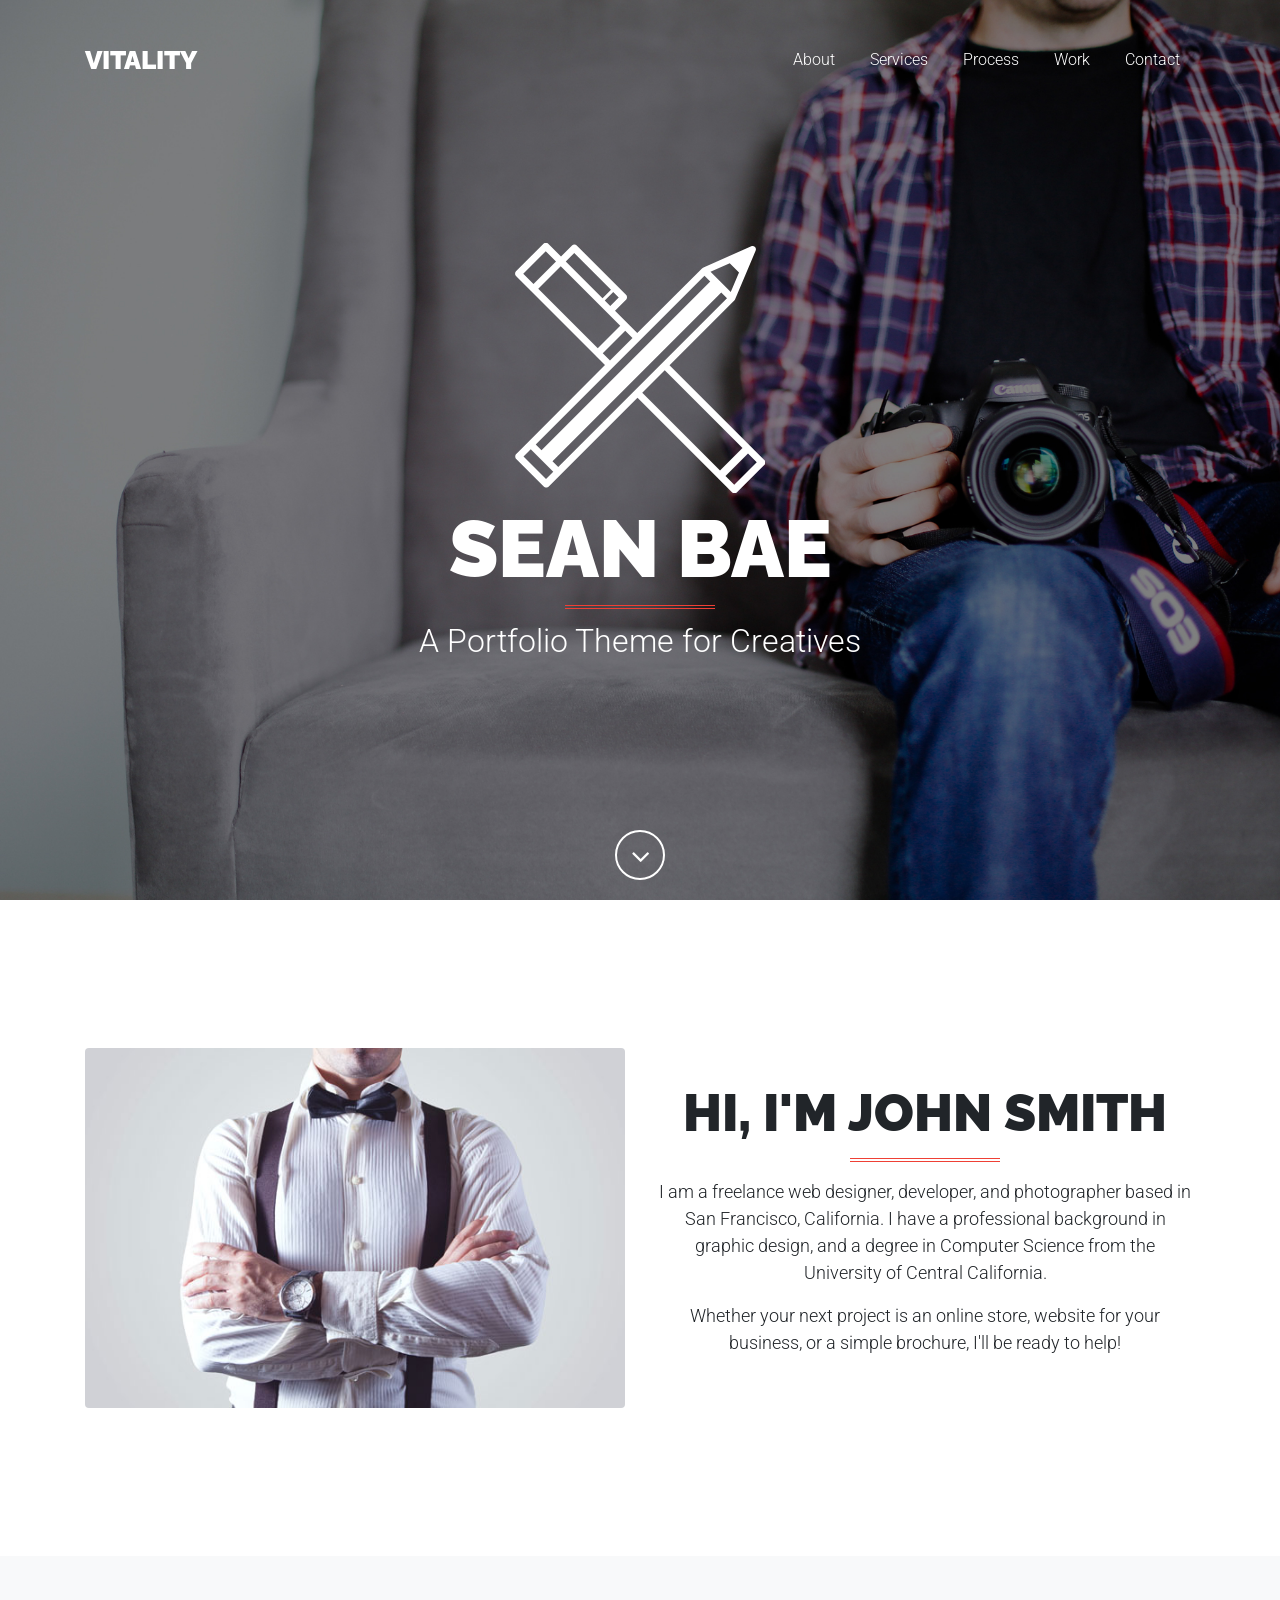
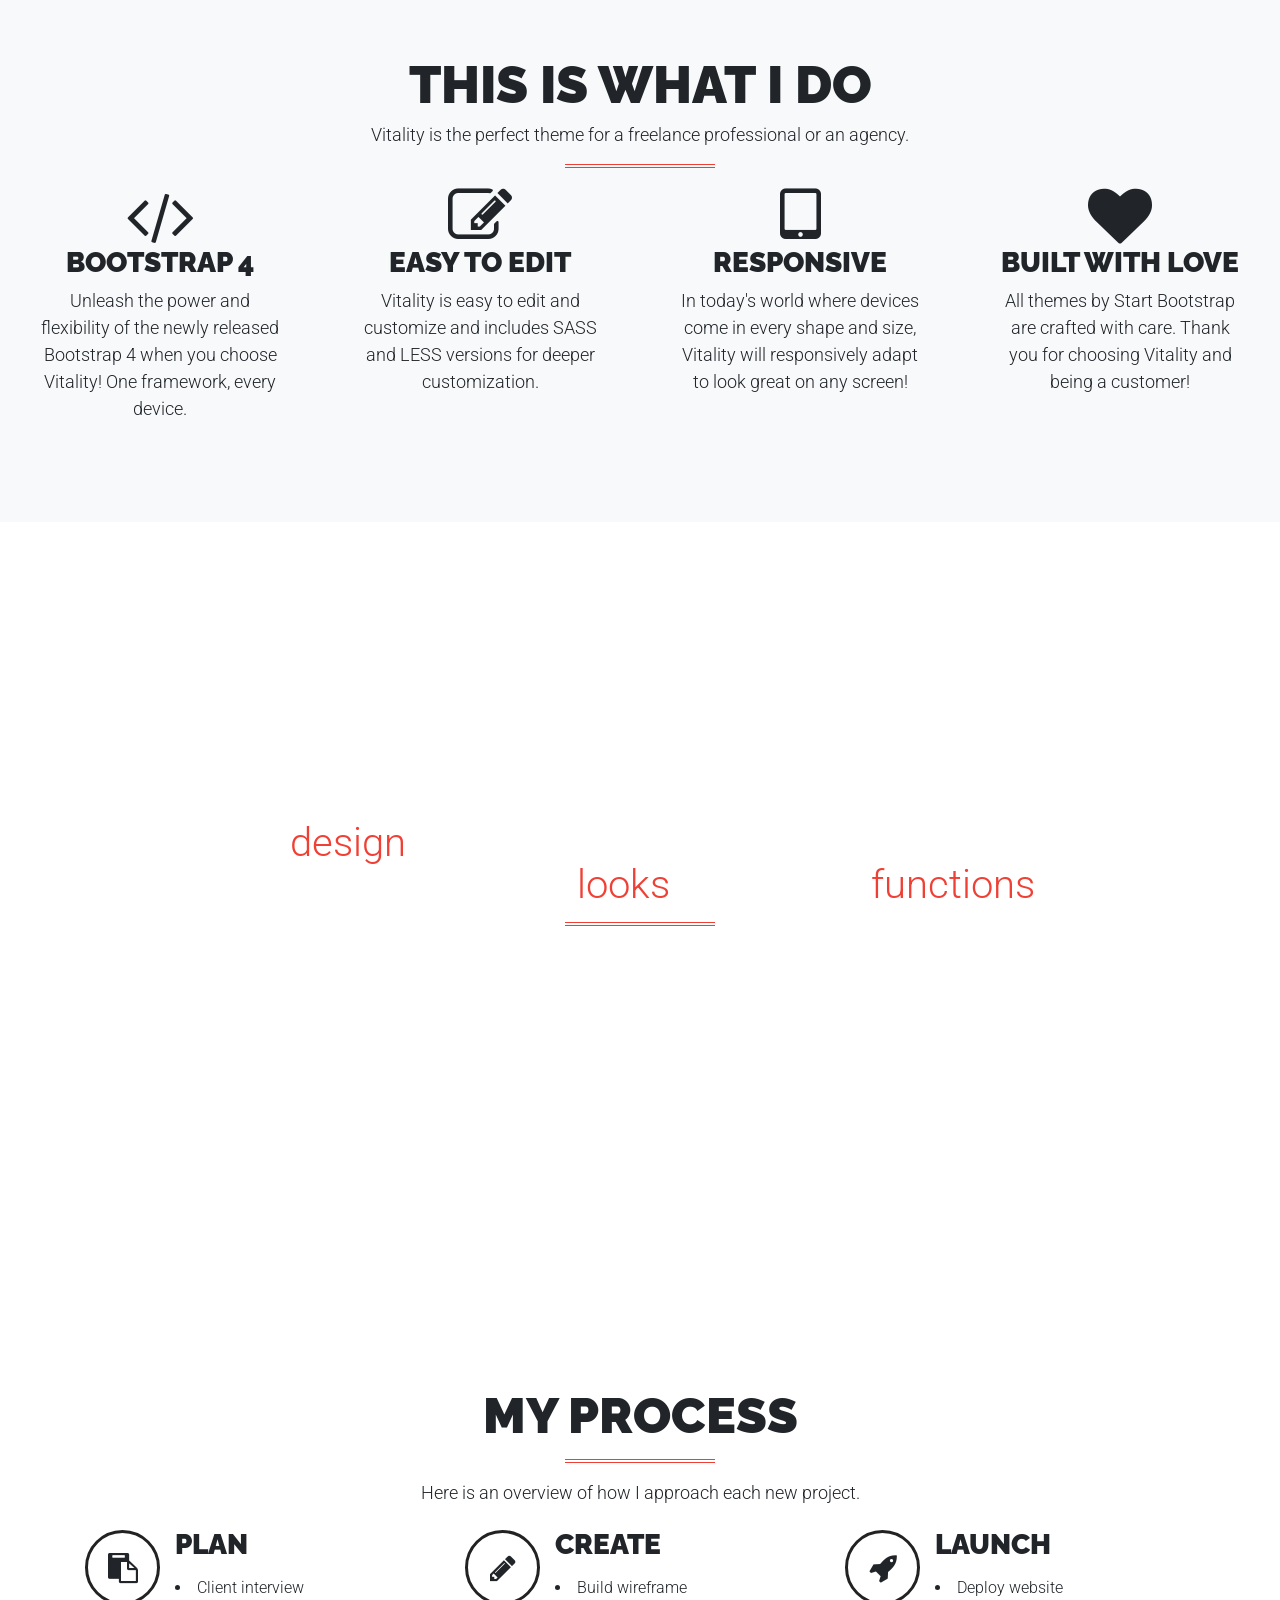
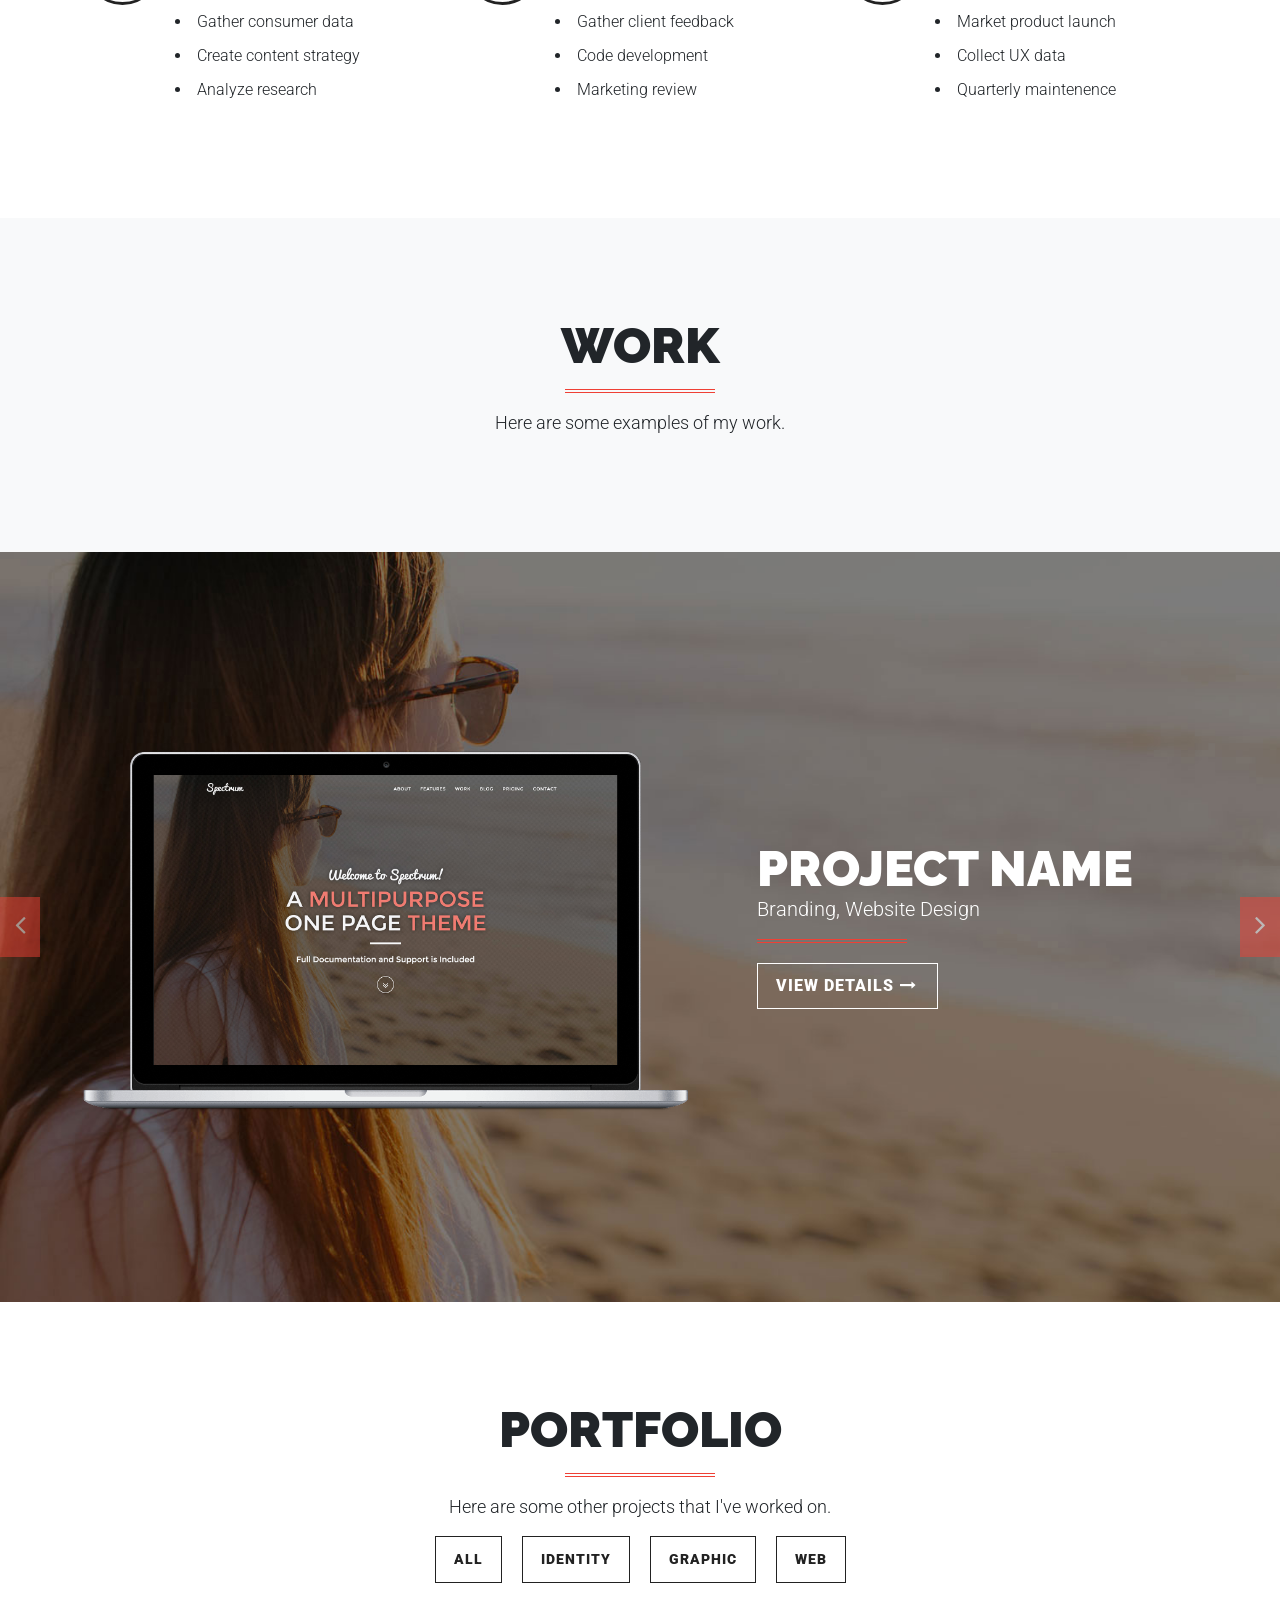
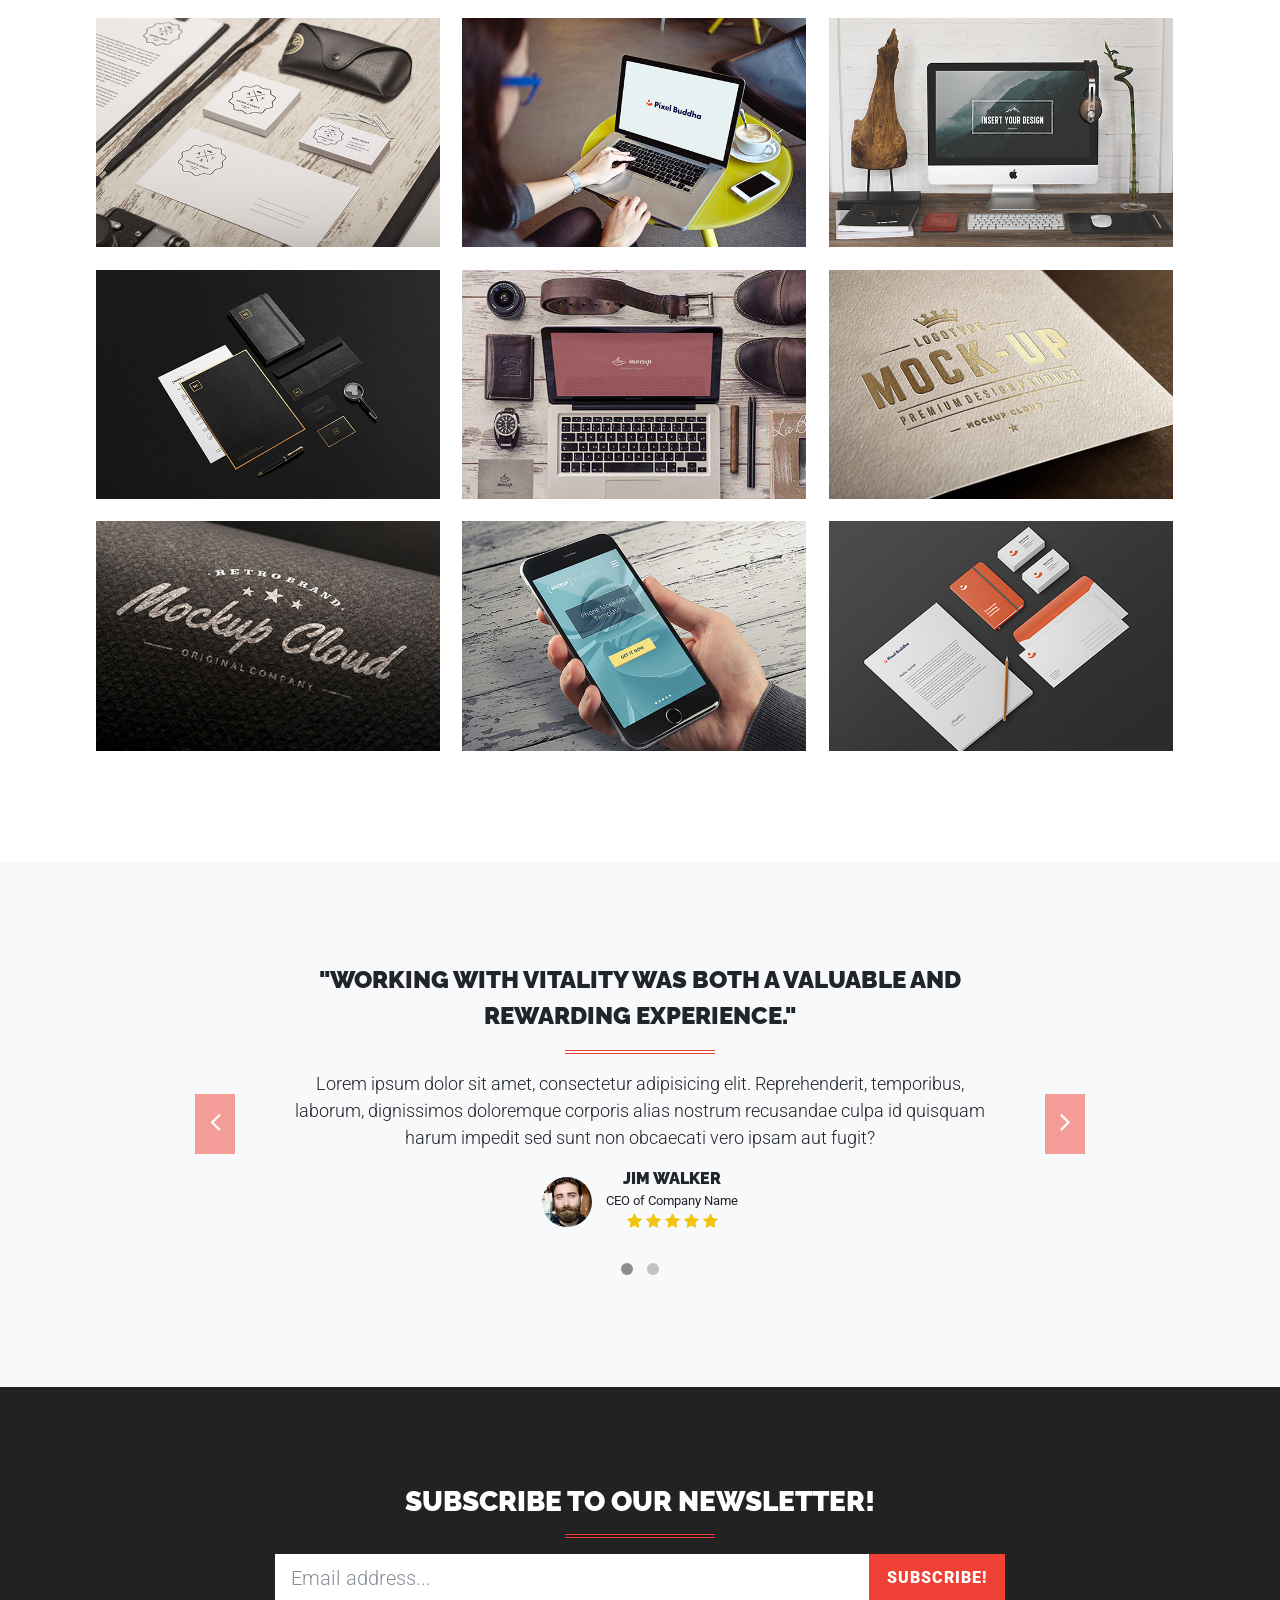
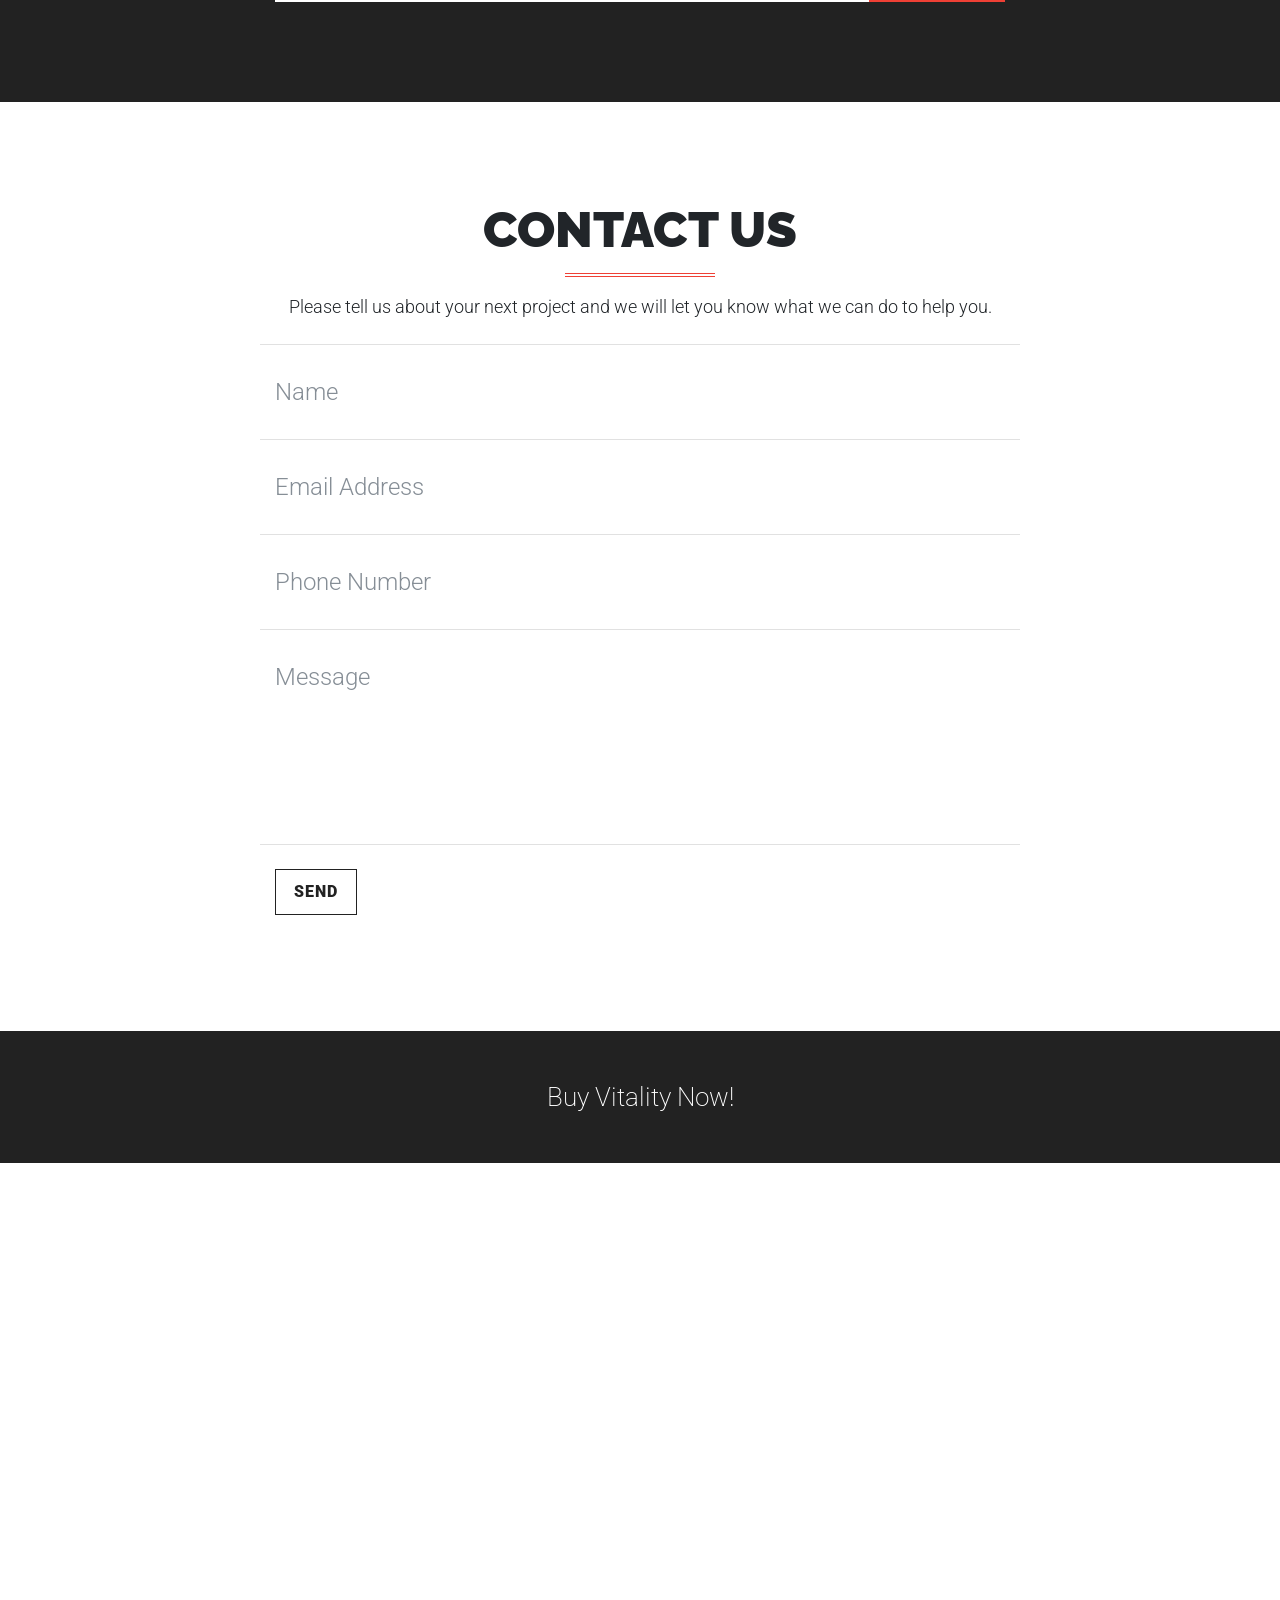
<file: dist/creative.html>
<!DOCTYPE html>
<html lang="en">

  <head>

    <meta charset="utf-8">
    <meta name="viewport" content="width=device-width, initial-scale=1, shrink-to-fit=no">
    <meta name="description" content="">
    <meta name="author" content="">

    <title>Sean Bae - Multipurpose Bootstrap 4 One Page Theme</title>

    <!-- Bootstrap core CSS -->
    <link href="vendor/bootstrap/css/bootstrap.min.css" rel="stylesheet" type="text/css">

    <!-- Custom fonts for this theme -->
    <link href='https://fonts.googleapis.com/css?family=Roboto:400,100,100italic,300,300italic,400italic,500,500italic,700,700italic,900,900italic' rel='stylesheet' type='text/css'>
    <link href='https://fonts.googleapis.com/css?family=Raleway:400,100,200,300,600,500,700,800,900' rel='stylesheet' type='text/css'>

    <!-- Plugin CSS -->
    <link href="vendor/font-awesome/css/font-awesome.min.css" rel="stylesheet" type="text/css">
    <link href="vendor/owl-carousel/owl.carousel.css" rel="stylesheet" type="text/css">
    <link href="vendor/owl-carousel/owl.theme.css" rel="stylesheet" type="text/css">
    <link href="vendor/owl-carousel/owl.transitions.css" rel="stylesheet" type="text/css">
    <link href="vendor/magnific-popup/magnific-popup.css" rel="stylesheet" type="text/css">
    <link href="vendor/animate.css/animate.min.css" rel="stylesheet" type="text/css">
    <link href="device-mockups/device-mockups.min.css" rel="stylesheet" type="text/css">

    <!-- Custom styles for this theme -->
    <!-- Uncomment the color scheme you want to use! Red is chosen by default! -->
    <link href="css/vitality-red.css" rel="stylesheet" type="text/css">
    <!-- <link href="css/vitality-aqua.css" rel="stylesheet" type="text/css"> -->
    <!-- <link href="css/vitality-blue.css" rel="stylesheet" type="text/css"> -->
    <!-- <link href="css/vitality-green.css" rel="stylesheet" type="text/css"> -->
    <!-- <link href="css/vitality-orange.css" rel="stylesheet" type="text/css"> -->
    <!-- <link href="css/vitality-pink.css" rel="stylesheet" type="text/css"> -->
    <!-- <link href="css/vitality-purple.css" rel="stylesheet" type="text/css"> -->
    <!-- <link href="css/vitality-tan.css" rel="stylesheet" type="text/css"> -->
    <!-- <link href="css/vitality-turquoise.css" rel="stylesheet" type="text/css"> -->
    <!-- <link href="css/vitality-yellow.css" rel="stylesheet" type="text/css"> -->

  </head>

  <body id="page-top">

    <!-- Navigation -->
    <nav class="navbar navbar-expand-lg fixed-top" id="mainNav">
      <div class="container">
        <a class="navbar-brand js-scroll-trigger" href="#page-top">
          Vitality
        </a>
        <button class="navbar-toggler" type="button" data-toggle="collapse" data-target="#navbarResponsive" aria-controls="navbarResponsive" aria-expanded="false" aria-label="Toggle navigation">
          <i class="fa fa-bars"></i>
          Menu
        </button>
        <div class="collapse navbar-collapse" id="navbarResponsive">
          <ul class="navbar-nav ml-auto">
            <li class="nav-item">
              <a class="nav-link js-scroll-trigger" href="#about">About</a>
            </li>
            <li class="nav-item">
              <a class="nav-link js-scroll-trigger" href="#services">Services</a>
            </li>
            <li class="nav-item">
              <a class="nav-link js-scroll-trigger" href="#process">Process</a>
            </li>
            <li class="nav-item">
              <a class="nav-link js-scroll-trigger" href="#work">Work</a>
            </li>
            <li class="nav-item">
              <a class="nav-link js-scroll-trigger" href="#contact">Contact</a>
            </li>
          </ul>
        </div>
      </div>
    </nav>

    <!-- Masthead -->
    <header class="masthead" style="background-image: url('img/creative/backgrounds/bg-header.jpg');">
      <div class="container h-100">
        <div class="row h-100">
          <div class="col-12 my-auto text-center text-white">
            <img class="masthead-img img-fluid mb-3" src="img/creative/profile.svg" alt="">
            <div class="masthead-title">Sean Bae</div>
            <hr class="colored">
            <div class="masthead-subtitle">A Portfolio Theme for Creatives</div>
          </div>
        </div>
      </div>
      <div class="scroll-down">
        <a class="btn js-scroll-trigger" href="#about">
          <i class="fa fa-angle-down fa-fw"></i>
        </a>
      </div>
    </header>

    <!-- About Section -->
    <section class="page-section" id="about">
      <div class="container wow fadeIn">
        <div class="row">
          <div class="col-lg-6">
            <img class="img-fluid rounded my-5" src="img/creative/about.jpg" alt="">
          </div>
          <div class="col-lg-6 text-center my-auto">
            <h1>Hi, I'm John Smith</h1>
            <hr class="colored">
            <p>I am a freelance web designer, developer, and photographer based in San Francisco, California. I have a professional background in graphic design, and a degree in Computer Science from the University of Central California.</p>
            <p>Whether your next project is an online store, website for your business, or a simple brochure, I'll be ready to help!</p>
          </div>
        </div>
      </div>
    </section>

    <!-- Services Section -->
    <section class="page-section bg-light" id="services">
      <div class="container-fluid">
        <div class="wow fadeIn text-center">
          <h1>This is what I do</h1>
          <p class="mb-0">Vitality is the perfect theme for a freelance professional or an agency.</p>
        </div>
        <hr class="colored">
        <div class="row text-center">
          <div class="col-lg-3 col-md-6">
            <div class="wow fadeIn px-4 pb-4 pb-lg-0 h-100" data-wow-delay=".2s">
              <i class="fa fa-code fa-4x"></i>
              <h3>Bootstrap 4</h3>
              <p class="mb-0">Unleash the power and flexibility of the newly released Bootstrap 4 when you choose Vitality! One framework, every device.</p>
            </div>
          </div>
          <div class="col-lg-3 col-md-6">
            <div class="wow fadeIn px-4 pb-4 pb-lg-0 h-100" data-wow-delay=".4s">
              <i class="fa fa-edit fa-4x"></i>
              <h3>Easy to Edit</h3>
              <p class="mb-0">Vitality is easy to edit and customize and includes SASS and LESS versions for deeper customization.</p>
            </div>
          </div>
          <div class="col-lg-3 col-md-6">
            <div class="wow fadeIn px-4 pb-4 pb-lg-0 h-100" data-wow-delay=".6s">
              <i class="fa fa-tablet fa-4x"></i>
              <h3>Responsive</h3>
              <p class="mb-0">In today's world where devices come in every shape and size, Vitality will responsively adapt to look great on any screen!</p>
            </div>
          </div>
          <div class="col-lg-3 col-md-6">
            <div class="wow fadeIn px-4 h-100" data-wow-delay=".8s">
              <i class="fa fa-heart fa-4x"></i>
              <h3>Built with Love</h3>
              <p class="mb-0">All themes by Start Bootstrap are crafted with care. Thank you for choosing Vitality and being a customer!</p>
            </div>
          </div>
        </div>
      </div>
    </section>

    <!-- Call to Action -->
    <section class="call-to-action" style="background-image: url('img/creative/backgrounds/bg-quote.jpg');">
      <div class="container wow fadeIn">
        <div class="row">
          <div class="col-md-10 mx-auto">
            <span class="quote">Good
              <span class="text-primary">design</span>
              is finding that perfect balance between the way something
              <span class="text-primary">looks</span>
              and how it
              <span class="text-primary">functions</span>.</span>
            <hr class="colored">
            <a class="btn btn-primary js-scroll-trigger" href="#process">How We Work</a>
          </div>
        </div>
      </div>
    </section>

    <!-- Services Section -->
    <section class="page-section services" id="process">
      <div class="container">
        <div class="text-center wow fadeIn">
          <h2>My Process</h2>
          <hr class="colored">
          <p class="mb-0">Here is an overview of how I approach each new project.</p>
        </div>
        <div class="row mt-4">
          <!-- Service Item 1 -->
          <div class="col-lg-4 wow fadeIn" data-wow-delay=".2s">
            <div class="media">
              <div class="pull-left">
                <i class="fa fa-clipboard rounded-circle"></i>
              </div>
              <div class="media-body">
                <h3 class="media-heading">Plan</h3>
                <ul>
                  <li>Client interview</li>
                  <li>Gather consumer data</li>
                  <li>Create content strategy</li>
                  <li>Analyze research</li>
                </ul>
              </div>
            </div>
          </div>
          <!-- Service Item 2 -->
          <div class="col-lg-4 wow fadeIn" data-wow-delay=".4s">
            <div class="media">
              <div class="pull-left">
                <i class="fa fa-pencil rounded-circle"></i>
              </div>
              <div class="media-body">
                <h3 class="media-heading">Create</h3>
                <ul>
                  <li>Build wireframe</li>
                  <li>Gather client feedback</li>
                  <li>Code development</li>
                  <li>Marketing review</li>
                </ul>
              </div>
            </div>
          </div>
          <!-- Service Item 3 -->
          <div class="col-lg-4 wow fadeIn" data-wow-delay=".6s">
            <div class="media">
              <div class="pull-left">
                <i class="fa fa-rocket rounded-circle"></i>
              </div>
              <div class="media-body">
                <h3 class="media-heading">Launch</h3>
                <ul>
                  <li>Deploy website</li>
                  <li>Market product launch</li>
                  <li>Collect UX data</li>
                  <li>Quarterly maintenence</li>
                </ul>
              </div>
            </div>
          </div>
        </div>
      </div>
    </section>

    <!-- Portfolio Carousel Heading -->
    <section class="page-section bg-light" id="work">
      <div class="container text-center wow fadeIn">
        <h2>Work</h2>
        <hr class="colored">
        <p>Here are some examples of my work.</p>
      </div>
    </section>

    <!-- Portfolio Carousel -->
    <div class="portfolio-carousel wow fadeIn owl-carousel owl-theme">

      <!-- Portfolio Carousel Item 1 -->
      <div class="item" style="background-image: url('img/agency/portfolio/carousel/bg-1.jpg')">
        <div class="container-fluid">
          <div class="row h-100">
            <div class="col-md-7 my-auto d-none d-sm-block">
              <div class="device-container">
                <div class="device-mockup macbook portrait black">
                  <div class="device">
                    <div class="screen">
                      <img class="img-fluid" src="img/agency/portfolio/carousel/screen-1a.jpg" alt="">
                    </div>
                  </div>
                </div>
              </div>
            </div>
            <div class="col-md-5 my-auto">
              <div class="project-details">
                <span class="project-name">Project Name</span>
                <span class="project-description">Branding, Website Design</span>
                <hr class="colored">
                <a href="#portfolioModal1" data-toggle="modal" class="btn btn-primary">View Details
                  <i class="fa fa-long-arrow-right fa-fw"></i>
                </a>
              </div>
            </div>
          </div>
        </div>
      </div>

      <!-- Portfolio Carousel Item 2 -->
      <div class="item" style="background-image: url('img/agency/portfolio/carousel/bg-2.jpg')">
        <div class="container-fluid">
          <div class="row h-100">
            <div class="col-md-7 my-auto d-none d-sm-block">
              <div class="device-container">
                <div class="device-mockup macbook portrait black">
                  <div class="device">
                    <div class="screen">
                      <img class="img-fluid" src="img/agency/portfolio/carousel/screen-2a.jpg" alt="">
                    </div>
                  </div>
                </div>
              </div>
            </div>
            <div class="col-md-5 my-auto">
              <div class="project-details">
                <span class="project-name">Project Name</span>
                <span class="project-description">Branding, Website Design</span>
                <hr class="colored">
                <a href="#portfolioModal2" data-toggle="modal" class="btn btn-primary">View Details
                  <i class="fa fa-long-arrow-right fa-fw"></i>
                </a>
              </div>
            </div>
          </div>
        </div>
      </div>

      <!-- Portfolio Carousel Item 3 -->
      <div class="item" style="background-image: url('img/agency/portfolio/carousel/bg-3.jpg')">
        <div class="container-fluid">
          <div class="row h-100">
            <div class="col-md-7 my-auto d-none d-sm-block">
              <div class="device-container">
                <div class="device-mockup macbook portrait black">
                  <div class="device">
                    <div class="screen">
                      <img class="img-fluid" src="img/agency/portfolio/carousel/screen-3a.jpg" alt="">
                    </div>
                  </div>
                </div>
              </div>
            </div>
            <div class="col-md-5 my-auto">
              <div class="project-details">
                <span class="project-name">Project Name</span>
                <span class="project-description">Branding, Website Design</span>
                <hr class="colored">
                <a href="#portfolioModal3" data-toggle="modal" class="btn btn-primary">View Details
                  <i class="fa fa-long-arrow-right fa-fw"></i>
                </a>
              </div>
            </div>
          </div>
        </div>
      </div>

      <!-- Portfolio Carousel Item 4 -->
      <div class="item" style="background-image: url('img/agency/portfolio/carousel/bg-4.jpg')">
        <div class="container-fluid">
          <div class="row h-100">
            <div class="col-md-7 my-auto d-none d-sm-block">
              <div class="device-container">
                <div class="device-mockup macbook portrait black">
                  <div class="device">
                    <div class="screen">
                      <img class="img-fluid" src="img/agency/portfolio/carousel/screen-4.jpg" alt="">
                    </div>
                  </div>
                </div>
              </div>
            </div>
            <div class="col-md-5 my-auto">
              <div class="project-details">
                <span class="project-name">Project Name</span>
                <span class="project-description">Branding, Website Design</span>
                <hr class="colored">
                <a href="#portfolioModal4" data-toggle="modal" class="btn btn-primary">View Details
                  <i class="fa fa-long-arrow-right fa-fw"></i>
                </a>
              </div>
            </div>
          </div>
        </div>
      </div>

    </div>

    <!-- Portfolio Grid Section -->
    <section class="page-section">
      <div class="container text-center wow fadeIn">
        <h2>Portfolio</h2>
        <hr class="colored">
        <p>Here are some other projects that I've worked on.</p>
        <div class="controls mt-3">
          <button type="button" class="control btn btn-secondary btn-sm mx-2 mb-4" data-mixitup-control data-filter="all">All</button>
          <button type="button" class="control btn btn-secondary btn-sm mx-2 mb-4" data-mixitup-control data-filter=".identity">Identity</button>
          <button type="button" class="control btn btn-secondary btn-sm mx-2 mb-4" data-mixitup-control data-filter=".graphic">Graphic</button>
          <button type="button" class="control btn btn-secondary btn-sm mx-2 mb-4" data-mixitup-control data-filter=".web">Web</button>
        </div>
        <div class="portfolio-grid clearfix" id="portfolioList">

          <!-- Grid Item 1 -->
          <div class="mix identity" href="img/agency/portfolio/grid/grid-1.jpg" title="Client Name">
            <div class="portfolio-wrapper">
              <img src="img/agency/portfolio/grid/grid-1.jpg" alt="">
              <div class="caption">
                <div class="caption-text">
                  <a class="text-title">Client Name</a>
                  <span class="text-category">Brand Identity</span>
                </div>
                <div class="caption-bg"></div>
              </div>
            </div>
          </div>

          <!-- Grid Item 2 -->
          <div class="mix web" href="img/agency/portfolio/grid/grid-2.jpg" title="Client Name">
            <div class="portfolio-wrapper">
              <img src="img/agency/portfolio/grid/grid-2.jpg" alt="">
              <div class="caption">
                <div class="caption-text">
                  <a class="text-title">Client Name</a>
                  <span class="text-category">Web Development</span>
                </div>
                <div class="caption-bg"></div>
              </div>
            </div>
          </div>

          <!-- Grid Item 3 -->
          <div class="mix web" href="img/agency/portfolio/grid/grid-3.jpg" title="Client Name">
            <div class="portfolio-wrapper">
              <img src="img/agency/portfolio/grid/grid-3.jpg" alt="">
              <div class="caption">
                <div class="caption-text">
                  <a class="text-title">Client Name</a>
                  <span class="text-category">Web Development</span>
                </div>
                <div class="caption-bg"></div>
              </div>
            </div>
          </div>

          <!-- Grid Item 4 -->
          <div class="mix identity" href="img/agency/portfolio/grid/grid-4.jpg" title="Client Name">
            <div class="portfolio-wrapper">
              <img src="img/agency/portfolio/grid/grid-4.jpg" alt="">
              <div class="caption">
                <div class="caption-text">
                  <a class="text-title">Client Name</a>
                  <span class="text-category">Brand Identity</span>
                </div>
                <div class="caption-bg"></div>
              </div>
            </div>
          </div>

          <!-- Grid Item 5 -->
          <div class="mix web" href="img/agency/portfolio/grid/grid-5.jpg" title="Client Name">
            <div class="portfolio-wrapper">
              <img src="img/agency/portfolio/grid/grid-5.jpg" alt="">
              <div class="caption">
                <div class="caption-text">
                  <a class="text-title">Client Name</a>
                  <span class="text-category">Web Development</span>
                </div>
                <div class="caption-bg"></div>
              </div>
            </div>
          </div>

          <!-- Grid Item 6 -->
          <div class="mix graphic" href="img/agency/portfolio/grid/grid-6.jpg" title="Client Name">
            <div class="portfolio-wrapper">
              <img src="img/agency/portfolio/grid/grid-6.jpg" alt="">
              <div class="caption">
                <div class="caption-text">
                  <a class="text-title">Client Name</a>
                  <span class="text-category">Graphic Design</span>
                </div>
                <div class="caption-bg"></div>
              </div>
            </div>
          </div>

          <!-- Grid Item 7 -->
          <div class="mix graphic" href="img/agency/portfolio/grid/grid-7.jpg" title="Client Name">
            <div class="portfolio-wrapper">
              <img src="img/agency/portfolio/grid/grid-7.jpg" alt="">
              <div class="caption">
                <div class="caption-text">
                  <a class="text-title">Client Name</a>
                  <span class="text-category">Graphic Design</span>
                </div>
                <div class="caption-bg"></div>
              </div>
            </div>
          </div>

          <!-- Grid Item 8 -->
          <div class="mix web" href="img/agency/portfolio/grid/grid-8.jpg" title="Client Name">
            <div class="portfolio-wrapper">
              <img src="img/agency/portfolio/grid/grid-8.jpg" alt="">
              <div class="caption">
                <div class="caption-text">
                  <a class="text-title">Client Name</a>
                  <span class="text-category">Web Development</span>
                </div>
                <div class="caption-bg"></div>
              </div>
            </div>
          </div>

          <!-- Grid Item 9 -->
          <div class="mix identity" href="img/agency/portfolio/grid/grid-9.jpg" title="Client Name">
            <div class="portfolio-wrapper">
              <img src="img/agency/portfolio/grid/grid-9.jpg" alt="">
              <div class="caption">
                <div class="caption-text">
                  <a class="text-title">Client Name</a>
                  <span class="text-category">Brand Identity</span>
                </div>
                <div class="caption-bg"></div>
              </div>
            </div>
          </div>

        </div>
      </div>
    </section>

    <!-- Testomonials Section -->
    <section class="page-section testimonials bg-light">
      <div class="container wow fadeIn">
        <div class="row">
          <div class="col-lg-10 mx-auto">
            <div class="testimonials-carousel">
              <!-- Testimonial Item 1 -->
              <div class="item mb-4">
                <p class="lead">"Working with Vitality was both a valuable and rewarding experience."</p>
                <hr class="colored">
                <p>Lorem ipsum dolor sit amet, consectetur adipisicing elit. Reprehenderit, temporibus, laborum, dignissimos doloremque corporis alias nostrum recusandae culpa id quisquam harum impedit sed sunt non obcaecati vero ipsam aut fugit?</p>
                <div class="testimonial-img">
                  <img class="rounded-circle img-fluid" src="img/agency/testimonials/1.jpg" alt="">
                </div>
                <div class="testimonial-author">
                  <span class="name">Jim Walker</span>
                  <p class="small">CEO of Company Name</p>
                  <div class="stars">
                    <i class="fa fa-star"></i>
                    <i class="fa fa-star"></i>
                    <i class="fa fa-star"></i>
                    <i class="fa fa-star"></i>
                    <i class="fa fa-star"></i>
                  </div>
                </div>
              </div>
              <!-- Testimonial Item 2 -->
              <div class="item mb-4">
                <p class="lead">"Vitality is a well coded, well documented, and easy to use theme!"</p>
                <hr class="colored">
                <p>Lorem ipsum dolor sit amet, consectetur adipisicing elit. Quidem amet rem minus dolorum, facere in soluta explicabo, unde eveniet illo vel, nemo nostrum atque nesciunt facilis quaerat quasi reprehenderit dicta.</p>
                <div class="testimonial-img">
                  <img class="rounded-circle img-fluid" src="img/agency/testimonials/2.jpg" alt="">
                </div>
                <div class="testimonial-author">
                  <span class="name">Ashley Creadle</span>
                  <p class="small">Creative Director of Company Name</p>
                  <div class="stars">
                    <i class="fa fa-star"></i>
                    <i class="fa fa-star"></i>
                    <i class="fa fa-star"></i>
                    <i class="fa fa-star"></i>
                    <i class="fa fa-star"></i>
                  </div>
                </div>
              </div>
            </div>
          </div>
        </div>
      </div>
    </section>

    <!-- Newsletter Signup Call to Action -->
    <section class="page-section signup-form bg-inverse text-white">
      <div class="container text-center">
        <h3 class="m0">Subscribe to our newsletter!</h3>
        <hr class="colored">
        <div class="row">
          <div class="col-lg-8 mx-auto">
            <!-- MailChimp Signup Form -->
            <div id="mc_embed_signup">
              <!-- Replace the form action in the line below with your MailChimp embed action! Visit the documentation for additional instructions! -->
              <form role="form" action="//startbootstrap.us3.list-manage.com/subscribe/post?u=531af730d8629808bd96cf489&amp;id=afb284632f" method="post" id="mc-embedded-subscribe-form" name="mc-embedded-subscribe-form" target="_blank" novalidate>
                <div class="input-group input-group-lg">
                  <input type="email" name="EMAIL" class="form-control" id="mce-EMAIL" placeholder="Email address...">
                  <span class="input-group-btn">
                    <button type="submit" name="subscribe" id="mc-embedded-subscribe" class="btn btn-primary">Subscribe!</button>
                  </span>
                </div>
                <div id="mce-responses">
                  <div class="response" id="mce-error-response" style="display:none"></div>
                  <div class="response" id="mce-success-response" style="display:none"></div>
                </div>
              </form>
            </div>
            <!-- End MailChimp Signup Form -->
          </div>
        </div>
      </div>
    </section>

    <!-- Contact Section -->
    <section class="page-section" id="contact">
      <div class="container wow fadeIn">
        <div class="text-center">
          <h2>Contact Us</h2>
          <hr class="colored">
          <p>Please tell us about your next project and we will let you know what we can do to help you.</p>
        </div>
        <div class="row mt-4">
          <div class="col-lg-8 mx-auto">
            <form name="sentMessage" id="contactForm" novalidate>
              <div class="row control-group">
                <div class="form-group col-12 floating-label-form-group controls">
                  <label>Name</label>
                  <input type="text" class="form-control" placeholder="Name" id="name" required data-validation-required-message="Please enter your name.">
                  <p class="help-block text-danger"></p>
                </div>
              </div>
              <div class="row control-group">
                <div class="form-group col-12 floating-label-form-group controls">
                  <label>Email Address</label>
                  <input type="email" class="form-control" placeholder="Email Address" id="email" required data-validation-required-message="Please enter your email address.">
                  <p class="help-block text-danger"></p>
                </div>
              </div>
              <div class="row control-group">
                <div class="form-group col-12 floating-label-form-group controls">
                  <label>Phone Number</label>
                  <input type="tel" class="form-control" placeholder="Phone Number" id="phone" required data-validation-required-message="Please enter your phone number.">
                  <p class="help-block text-danger"></p>
                </div>
              </div>
              <div class="row control-group">
                <div class="form-group col-12 floating-label-form-group controls">
                  <label>Message</label>
                  <textarea rows="5" class="form-control" placeholder="Message" id="message" required data-validation-required-message="Please enter a message."></textarea>
                  <p class="help-block text-danger"></p>
                </div>
              </div>
              <br>
              <div id="success"></div>
              <div class="row">
                <div class="form-group col-12">
                  <button type="submit" class="btn btn-secondary">Send</button>
                </div>
              </div>
            </form>
          </div>
        </div>
      </div>
    </section>

    <!-- Block Button Call to Action -->
    <a class="btn btn-block btn-full-width" href="https://wrapbootstrap.com/theme/vitality-multipurpose-one-page-theme-WB02K3KK3">Buy Vitality Now!</a>

    <!-- Footer -->
    <footer class="footer" style="background-image: url('img/agency/backgrounds/bg-footer.jpg')">
      <div class="container text-center">
        <div class="row">
          <div class="col-md-4 footer-contact-details">
            <h4>
              <i class="fa fa-phone"></i>
              Call</h4>
            <p>555-213-4567</p>
          </div>
          <div class="col-md-4 footer-contact-details">
            <h4>
              <i class="fa fa-map-marker"></i>
              Visit</h4>
            <p>3481 Melrose Place
              <br>Beverly Hills, CA 90210</p>
          </div>
          <div class="col-md-4 footer-contact-details">
            <h4>
              <i class="fa fa-envelope"></i>
              Email</h4>
            <p>
              <a href="mailto:mail@example.com">mail@example.com</a>
            </p>
          </div>
        </div>
        <div class="row footer-social">
          <div class="col-lg-12">
            <ul class="list-inline">
              <li class="list-inline-item">
                <a href="#">
                  <i class="fa fa-facebook fa-fw fa-2x"></i>
                </a>
              </li>
              <li class="list-inline-item">
                <a href="#">
                  <i class="fa fa-twitter fa-fw fa-2x"></i>
                </a>
              </li>
              <li class="list-inline-item">
                <a href="#">
                  <i class="fa fa-linkedin fa-fw fa-2x"></i>
                </a>
              </li>
            </ul>
          </div>
        </div>
        <p class="copyright">&copy; 2017 Start Bootstrap Themes</p>
      </div>
    </footer>

    <!-- Portfolio Modals -->
    <!-- Example Modal 1: Corresponds with Portfolio Carousel Item 1 -->
    <div class="portfolio-modal modal fade" id="portfolioModal1" tabindex="-1" role="dialog" aria-hidden="true" style="background-image: url('img/agency/portfolio/carousel/bg-1.jpg')">
      <div class="modal-dialog">
        <div class="modal-content">
          <div class="close-modal" data-dismiss="modal">
            <div class="lr">
              <div class="rl"></div>
            </div>
          </div>
          <div class="modal-body">
            <div class="container">
              <div class="row">
                <div class="col-lg-8 mx-auto">
                  <h2>Project Name</h2>
                  <hr class="colored">
                  <p>Lorem ipsum dolor sit amet, consectetur adipisicing elit. Quos modi in tenetur vero voluptatum sapiente dolores eligendi nemo iste ea. Omnis, odio enim sint quam dolorum dolorem. Nostrum, minus, ad.</p>
                </div>
                <div class="col-lg-8 mx-auto">
                  <div class="device-mockup macbook portrait black">
                    <div class="device">
                      <div class="screen">

                        <!-- Modal Mockup Option 1: Single Image (Uncomment Below to Use) -->
                        <!-- <img src="img/agency/portfolio/carousel/screen-1a.jpg" class="img-fluid" alt=""> -->

                        <!-- Modal Mockup Option 2: Carousel (Example In Use Below) -->
                        <div class="mockup-carousel">
                          <div class="item">
                            <img src="img/agency/portfolio/carousel/screen-1a.jpg" class="img-fluid" alt="">
                          </div>
                          <div class="item">
                            <img src="img/agency/portfolio/carousel/screen-1b.jpg" class="img-fluid" alt="">
                          </div>
                          <div class="item">
                            <img src="img/agency/portfolio/carousel/screen-1c.jpg" class="img-fluid" alt="">
                          </div>
                        </div>

                      </div>
                    </div>
                  </div>
                </div>
                <div class="col-lg-8 mx-auto">
                  <ul class="list-inline item-details">
                    <li>Client:
                      <strong>Start Bootstrap</strong>
                    </li>
                    <li>Date:
                      <strong>April 2015</strong>
                    </li>
                    <li>Service:
                      <strong>Web Development</strong>
                    </li>
                  </ul>
                  <button type="button" class="btn btn-primary" data-dismiss="modal">
                    <i class="fa fa-times"></i>
                    Close</button>
                </div>
              </div>
            </div>
          </div>
        </div>
      </div>
    </div>

    <!-- Example Modal 2: Corresponds with Portfolio Carousel Item 2 -->
    <div class="portfolio-modal modal fade" id="portfolioModal2" tabindex="-1" role="dialog" aria-hidden="true" style="background-image: url('img/agency/portfolio/carousel/bg-2.jpg')">
      <div class="modal-dialog">
        <div class="modal-content">
          <div class="close-modal" data-dismiss="modal">
            <div class="lr">
              <div class="rl"></div>
            </div>
          </div>
          <div class="modal-body">
            <div class="container">
              <div class="row">
                <div class="col-lg-8 mx-auto">
                  <h2>Project Name</h2>
                  <hr class="colored">
                  <p>Lorem ipsum dolor sit amet, consectetur adipisicing elit. Quos modi in tenetur vero voluptatum sapiente dolores eligendi nemo iste ea. Omnis, odio enim sint quam dolorum dolorem. Nostrum, minus, ad.</p>
                </div>
                <div class="col-lg-8 mx-auto">
                  <div class="device-mockup macbook portrait black">
                    <div class="device">
                      <div class="screen">

                        <!-- Modal Mockup Option 1: Single Image (Uncomment Below to Use) -->
                        <!-- <img src="img/agency/portfolio/carousel/screen-2a.jpg" class="img-fluid" alt=""> -->

                        <!-- Modal Mockup Option 2: Carousel (Example In Use Below) -->
                        <div class="mockup-carousel">
                          <div class="item">
                            <img src="img/agency/portfolio/carousel/screen-2a.jpg" class="img-fluid" alt="">
                          </div>
                          <div class="item">
                            <img src="img/agency/portfolio/carousel/screen-2b.jpg" class="img-fluid" alt="">
                          </div>
                          <div class="item">
                            <img src="img/agency/portfolio/carousel/screen-2c.jpg" class="img-fluid" alt="">
                          </div>
                        </div>

                      </div>
                    </div>
                  </div>
                </div>
                <div class="col-lg-8 mx-auto">
                  <ul class="list-inline item-details">
                    <li>Client:
                      <strong>Start Bootstrap</strong>
                    </li>
                    <li>Date:
                      <strong>April 2015</strong>
                    </li>
                    <li>Service:
                      <strong>Web Development</strong>
                    </li>
                  </ul>
                  <button type="button" class="btn btn-primary" data-dismiss="modal">
                    <i class="fa fa-times"></i>
                    Close</button>
                </div>
              </div>
            </div>
          </div>
        </div>
      </div>
    </div>

    <!-- Example Modal 3: Corresponds with Portfolio Carousel Item 3 -->
    <div class="portfolio-modal modal fade" id="portfolioModal3" tabindex="-1" role="dialog" aria-hidden="true" style="background-image: url('img/agency/portfolio/carousel/bg-3.jpg')">
      <div class="modal-content">
        <div class="modal-dialog">
          <div class="close-modal" data-dismiss="modal">
            <div class="lr">
              <div class="rl"></div>
            </div>
          </div>
          <div class="modal-body">
            <div class="container">
              <div class="row">
                <div class="col-lg-8 mx-auto">
                  <h2>Project Name</h2>
                  <hr class="colored">
                  <p>Lorem ipsum dolor sit amet, consectetur adipisicing elit. Quos modi in tenetur vero voluptatum sapiente dolores eligendi nemo iste ea. Omnis, odio enim sint quam dolorum dolorem. Nostrum, minus, ad.</p>
                </div>
                <div class="col-lg-8 mx-auto">
                  <div class="device-mockup macbook portrait black">
                    <div class="device">
                      <div class="screen">

                        <!-- Modal Mockup Option 1: Single Image (Uncomment Below to Use) -->
                        <!-- <img src="img/agency/portfolio/carousel/screen-3a.jpg" class="img-fluid" alt=""> -->

                        <!-- Modal Mockup Option 2: Carousel (Example In Use Below) -->
                        <div class="mockup-carousel">
                          <div class="item">
                            <img src="img/agency/portfolio/carousel/screen-3a.jpg" class="img-fluid" alt="">
                          </div>
                          <div class="item">
                            <img src="img/agency/portfolio/carousel/screen-3b.jpg" class="img-fluid" alt="">
                          </div>
                          <div class="item">
                            <img src="img/agency/portfolio/carousel/screen-3c.jpg" class="img-fluid" alt="">
                          </div>
                        </div>

                      </div>
                    </div>
                  </div>
                </div>
                <div class="col-lg-8 mx-auto">
                  <ul class="list-inline item-details">
                    <li>Client:
                      <strong>Start Bootstrap</strong>
                    </li>
                    <li>Date:
                      <strong>April 2015</strong>
                    </li>
                    <li>Service:
                      <strong>Web Development</strong>
                    </li>
                  </ul>
                  <button type="button" class="btn btn-primary" data-dismiss="modal">
                    <i class="fa fa-times"></i>
                    Close</button>
                </div>
              </div>
            </div>
          </div>
        </div>
      </div>
    </div>

    <!-- Example Modal 4: Corresponds with Portfolio Carousel Item 4 -->
    <div class="portfolio-modal modal fade" id="portfolioModal4" tabindex="-1" role="dialog" aria-hidden="true" style="background-image: url('img/agency/portfolio/carousel/bg-4.jpg')">
      <div class="modal-dialog">
        <div class="modal-content">
          <div class="close-modal" data-dismiss="modal">
            <div class="lr">
              <div class="rl"></div>
            </div>
          </div>
          <div class="modal-body">
            <div class="container">
              <div class="row">
                <div class="col-lg-8 mx-auto">
                  <h2>Project Name</h2>
                  <hr class="colored">
                  <p>Lorem ipsum dolor sit amet, consectetur adipisicing elit. Quos modi in tenetur vero voluptatum sapiente dolores eligendi nemo iste ea. Omnis, odio enim sint quam dolorum dolorem. Nostrum, minus, ad.</p>
                </div>
                <div class="col-lg-8 mx-auto">
                  <div class="device-mockup macbook portrait black">
                    <div class="device">
                      <div class="screen">

                        <!-- Modal Mockup Option 1: Single Image (Example In Use Below) -->
                        <img src="img/agency/portfolio/carousel/screen-4.jpg" class="img-fluid" alt="">

                        <!-- Modal Mockup Option 2: Carousel (Uncomment Below to Use) -->
                        <!-- <div class="mockup-carousel">
                          <div class="item">
                            <img src="img/agency/portfolio/carousel/screen-1a.jpg" class="img-fluid" alt="">
                          </div>
                          <div class="item">
                            <img src="img/agency/portfolio/carousel/screen-2a.jpg" class="img-fluid" alt="">
                          </div>
                          <div class="item">
                            <img src="img/agency/portfolio/carousel/screen-3a.jpg" class="img-fluid" alt="">
                          </div>
                        </div> -->

                      </div>
                    </div>
                  </div>
                </div>
                <div class="col-lg-8 mx-auto">
                  <ul class="list-inline item-details">
                    <li>Client:
                      <strong>Start Bootstrap</strong>
                    </li>
                    <li>Date:
                      <strong>April 2015</strong>
                    </li>
                    <li>Service:
                      <strong>Web Development</strong>
                    </li>
                  </ul>
                  <button type="button" class="btn btn-primary" data-dismiss="modal">
                    <i class="fa fa-times"></i>
                    Close</button>
                </div>
              </div>
            </div>
          </div>
        </div>
      </div>
    </div>

    <!-- Bootstrap core JavaScript -->
    <script src="vendor/jquery/jquery.min.js"></script>
    <script src="vendor/popper/popper.min.js"></script>
    <script src="vendor/bootstrap/js/bootstrap.min.js"></script>

    <!-- Plugin JavaScript -->
    <script src="vendor/jquery.easing/jquery.easing.min.js"></script>
    <script src="vendor/owl-carousel/owl.carousel.js"></script>
    <script src="vendor/magnific-popup/jquery.magnific-popup.min.js"></script>
    <script src="vendor/vide/jquery.vide.min.js"></script>
    <script src="vendor/mixitup/mixitup.min.js"></script>
    <script src="vendor/wowjs/wow.min.js"></script>

    <!-- Contact form JavaScript -->
    <script src="js/contact_me.js"></script>
    <script src="js/jqBootstrapValidation.js"></script>

    <!-- Custom scripts for this theme -->
    <script src="js/vitality.js"></script>
    <script src="js/mixitup-config.js"></script>

  </body>

</html>
</file>
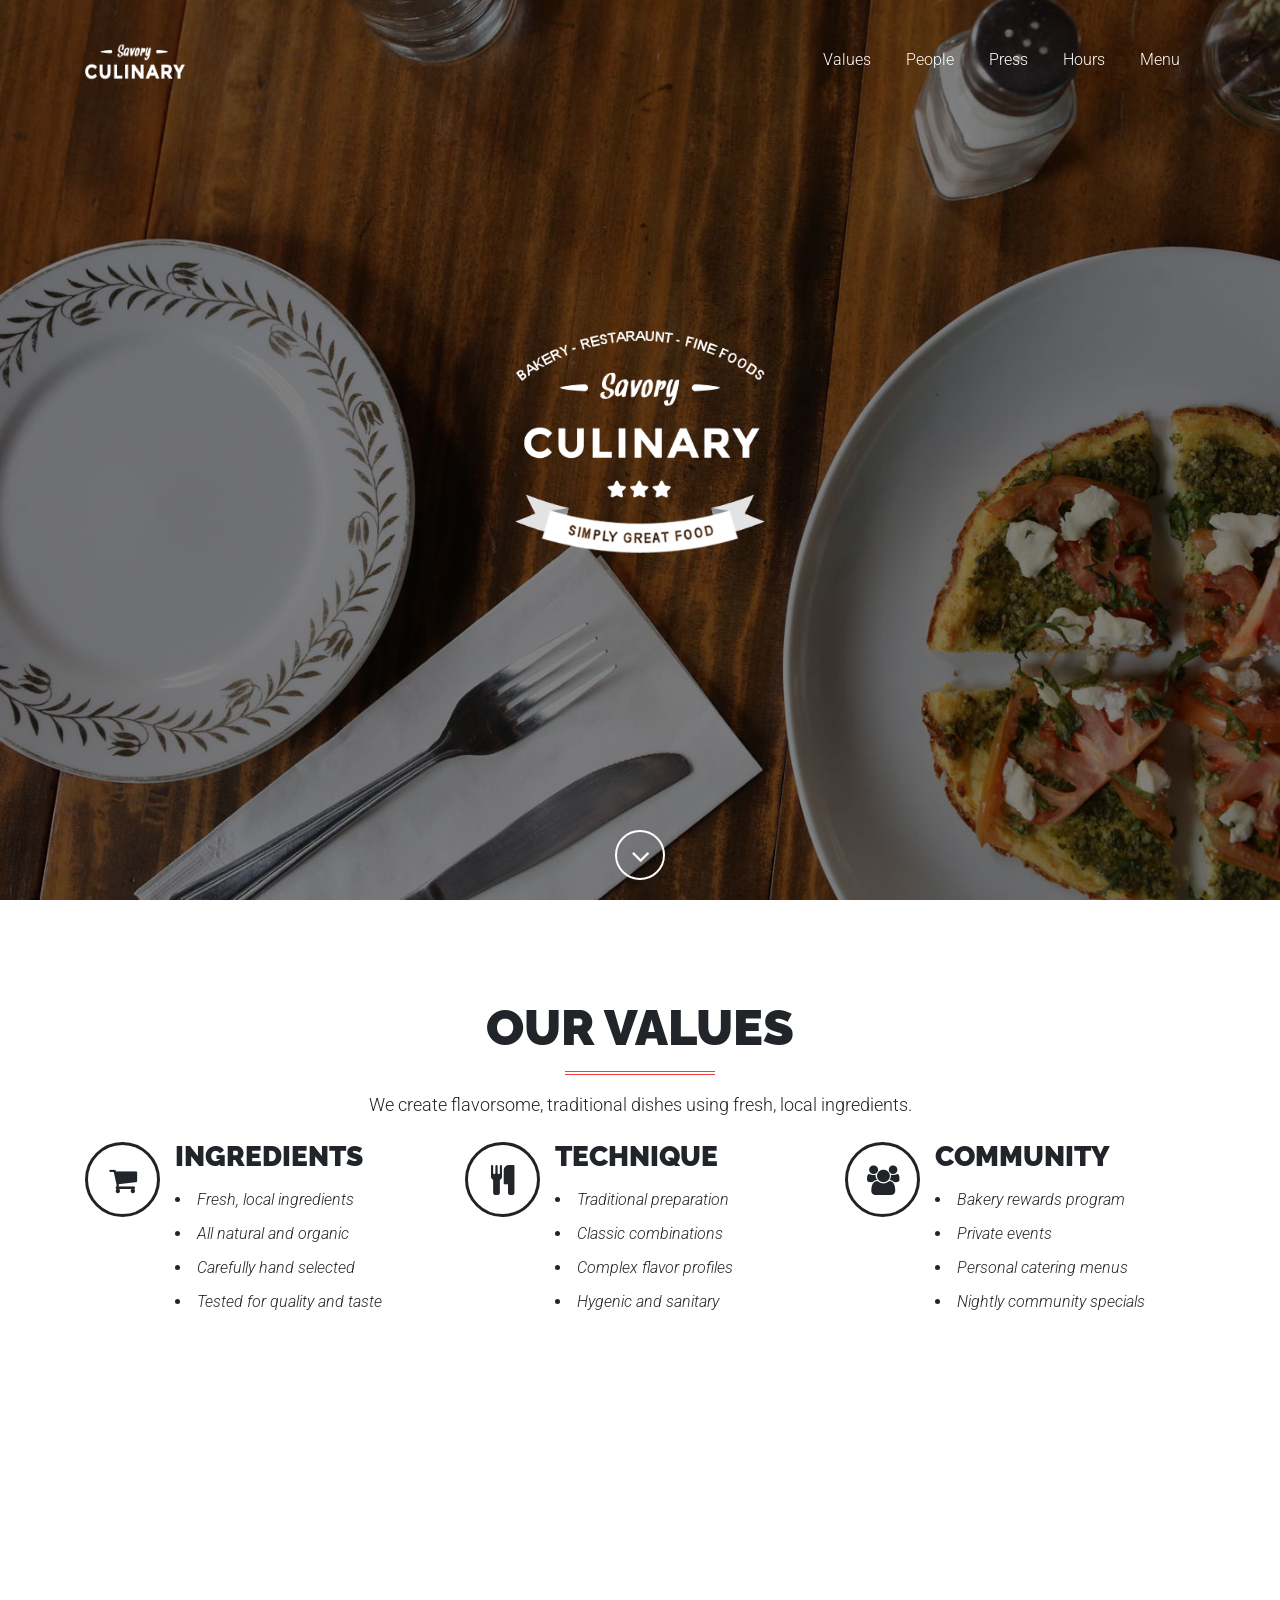
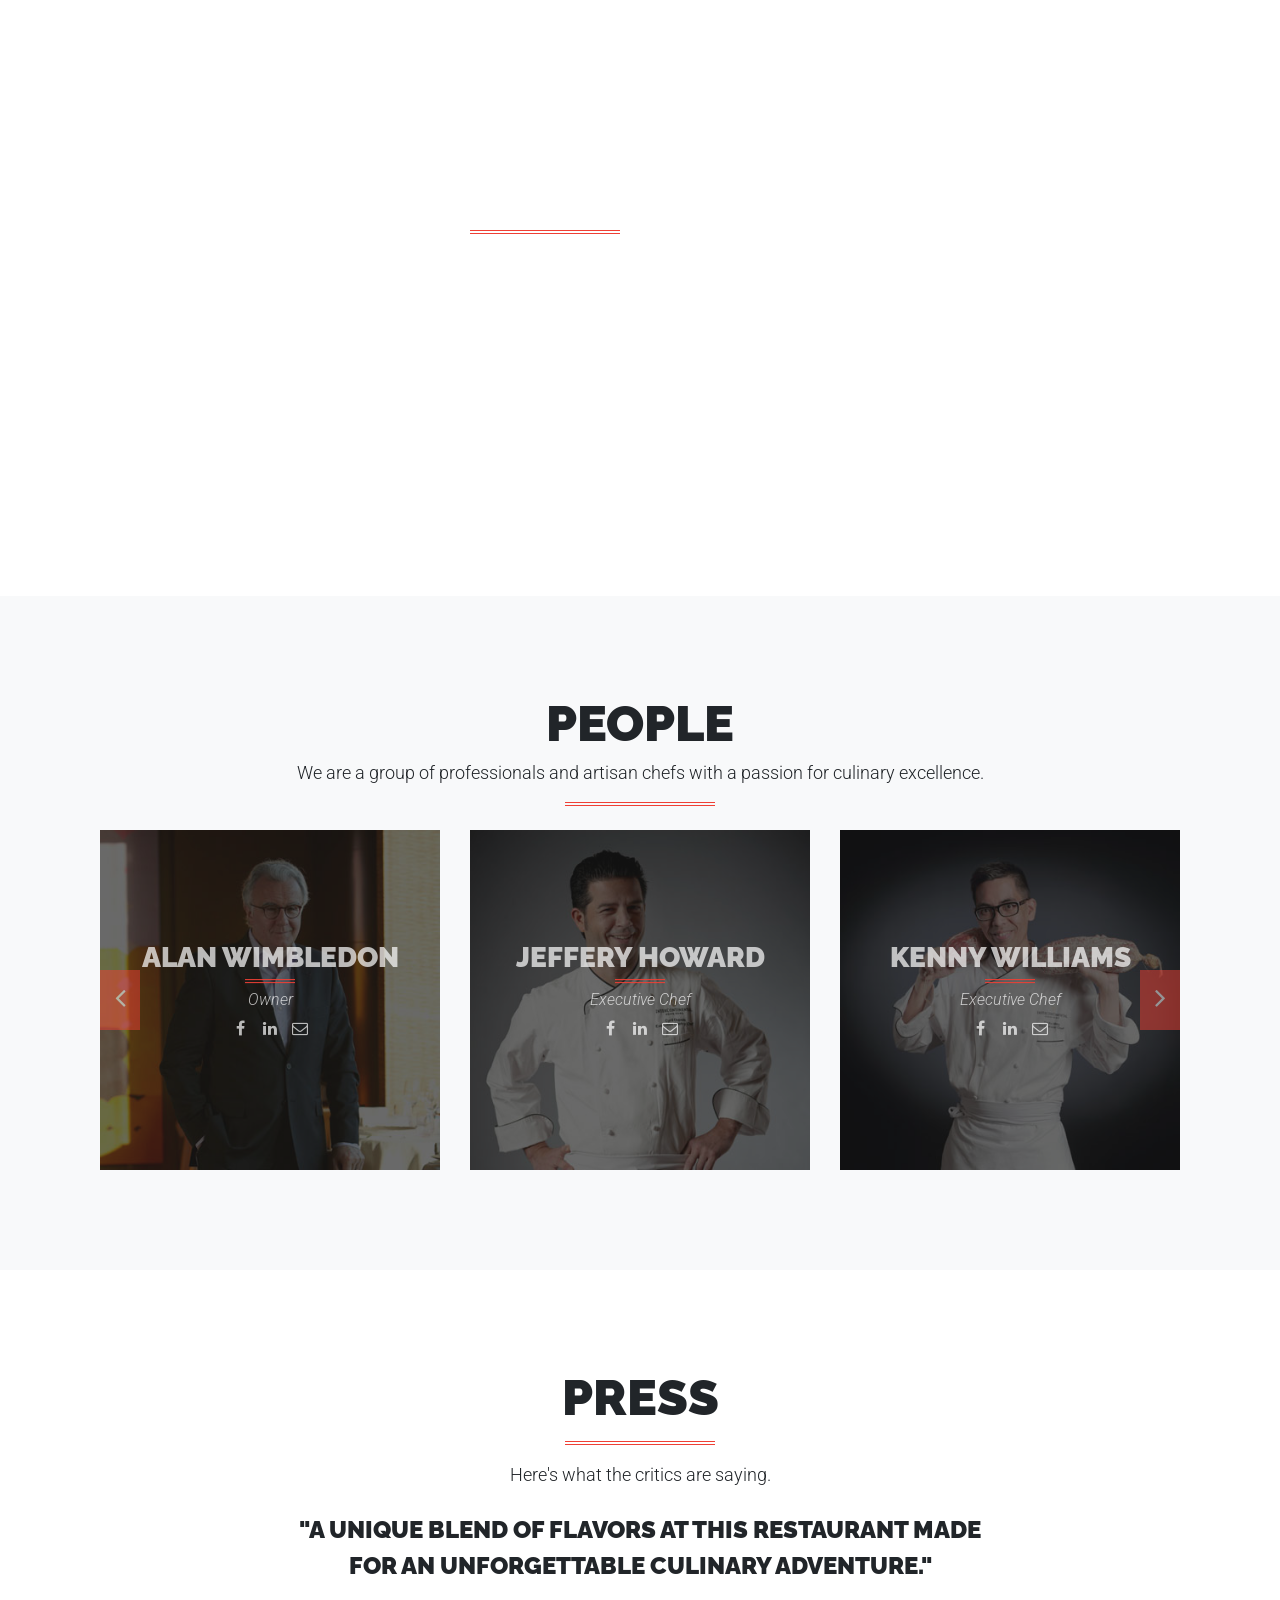
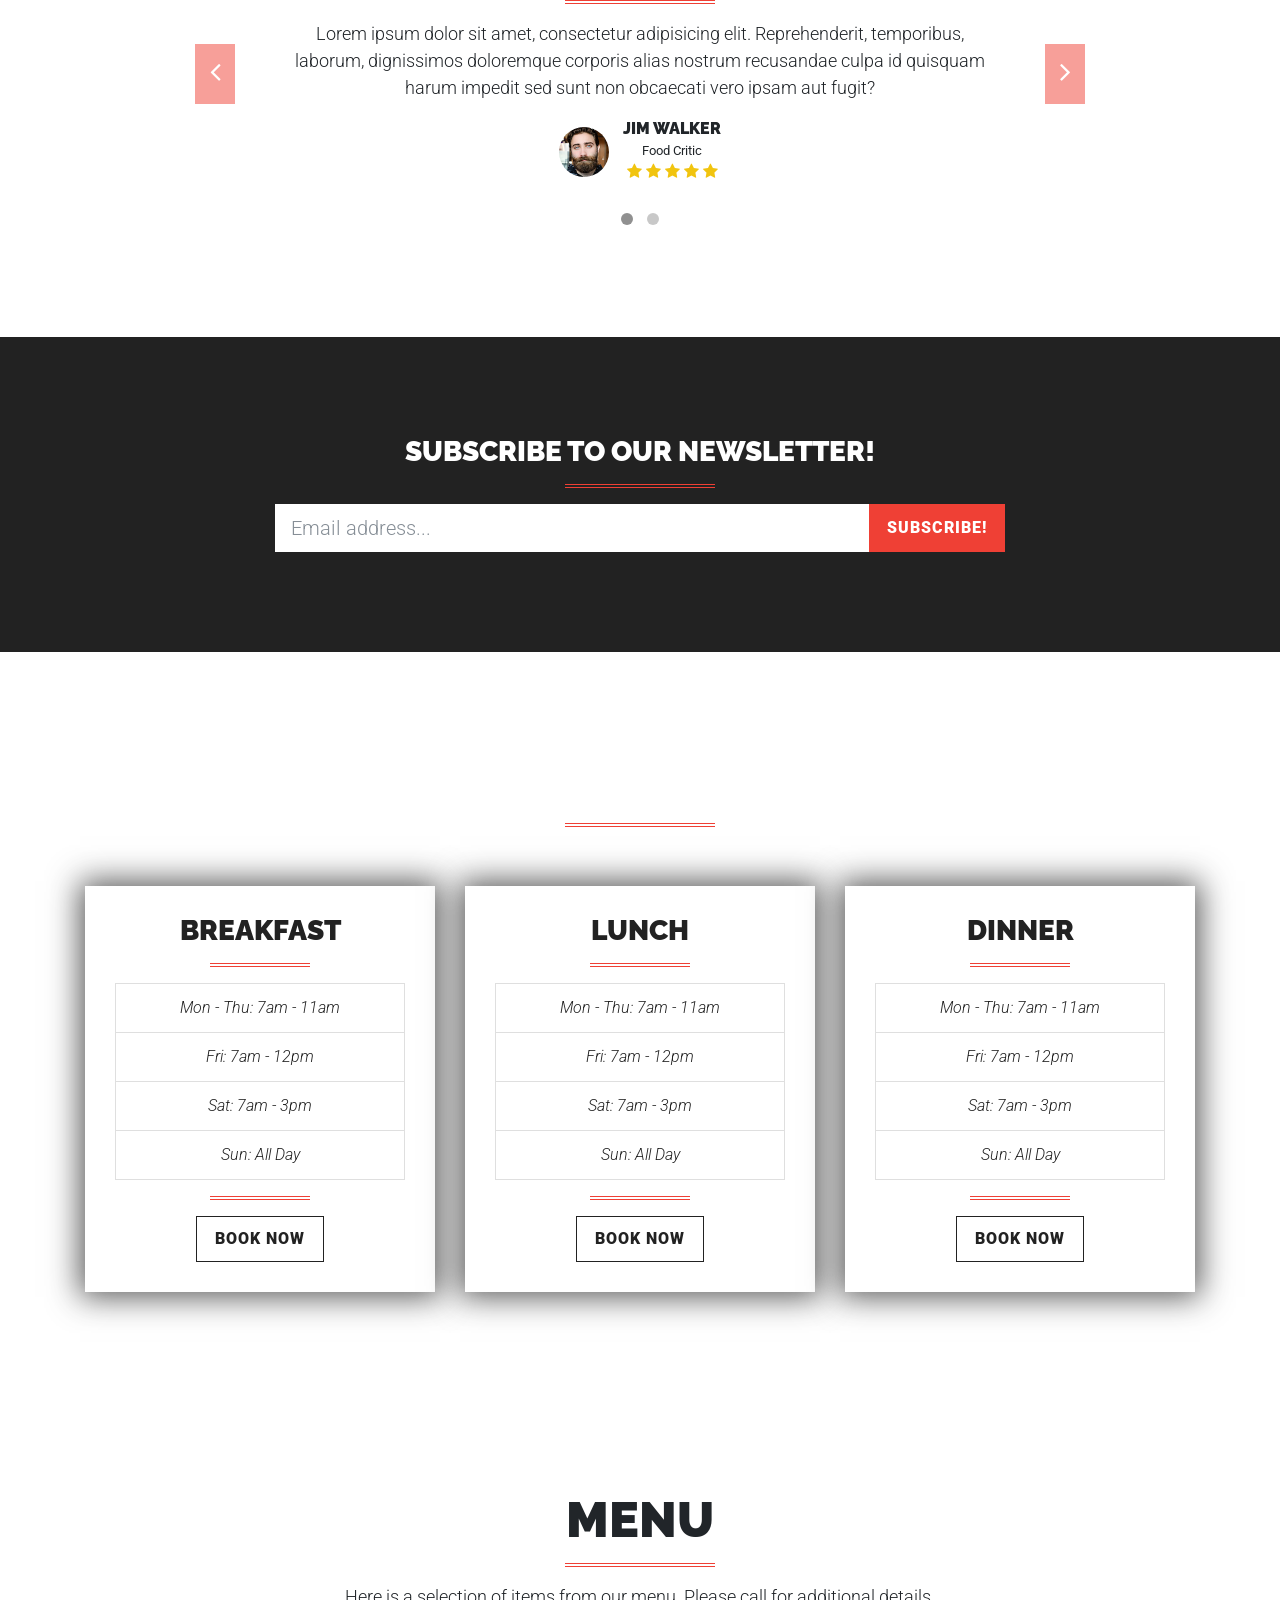
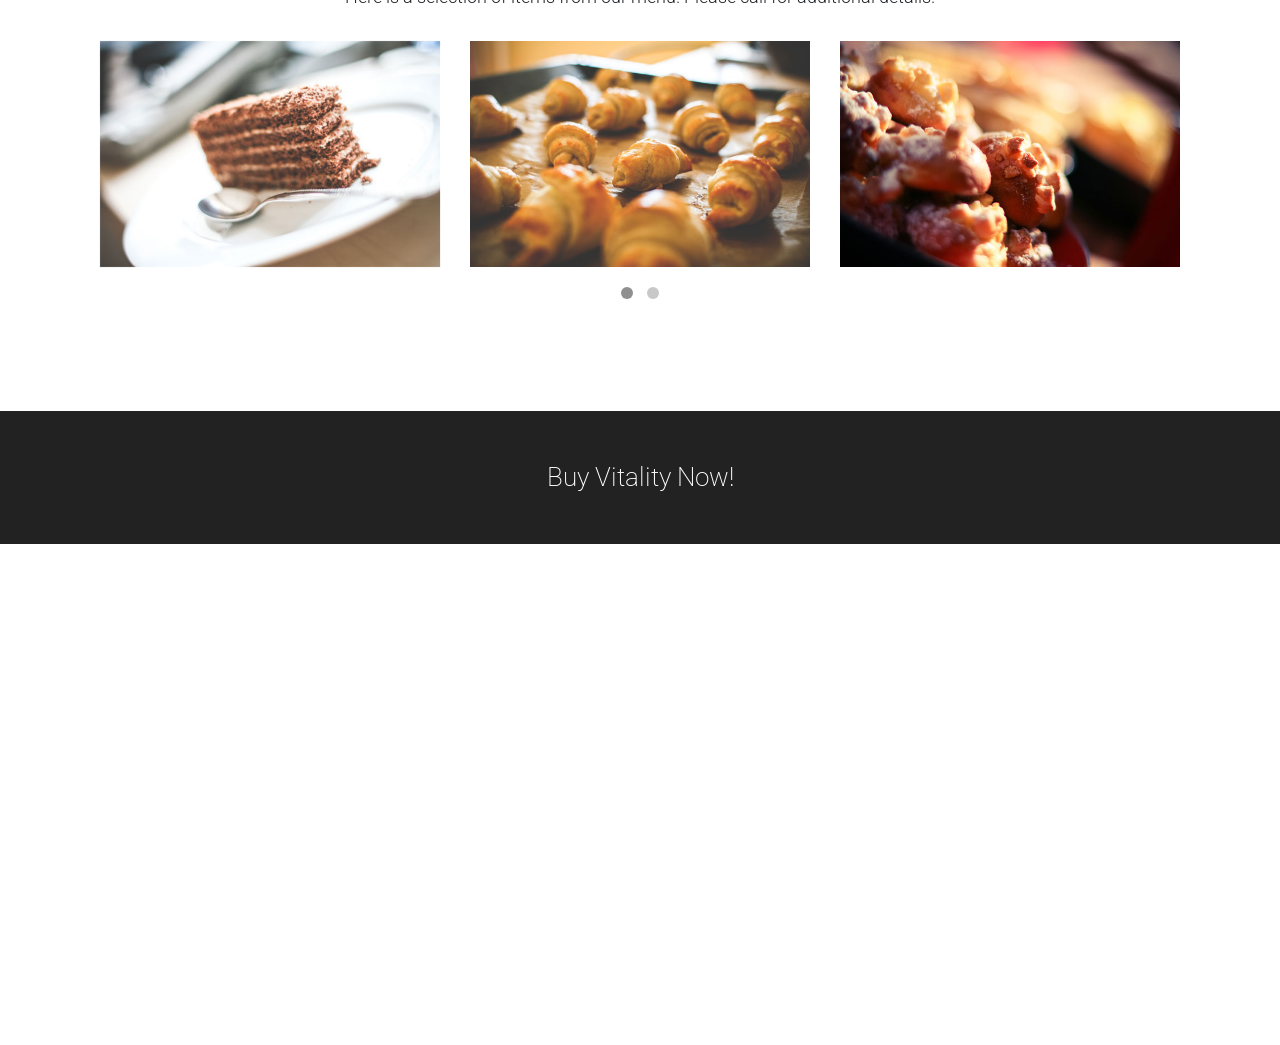
<file: dist/culinary.html>
<!DOCTYPE html>
<html lang="en">

  <head>

    <meta charset="utf-8">
    <meta name="viewport" content="width=device-width, initial-scale=1, shrink-to-fit=no">
    <meta name="description" content="">
    <meta name="author" content="">

    <title>Vitality - Multipurpose Bootstrap 4 One Page Theme</title>

    <!-- Bootstrap core CSS -->
    <link href="vendor/bootstrap/css/bootstrap.min.css" rel="stylesheet" type="text/css">

    <!-- Custom fonts for this theme -->
    <link href='https://fonts.googleapis.com/css?family=Roboto:400,100,100italic,300,300italic,400italic,500,500italic,700,700italic,900,900italic' rel='stylesheet' type='text/css'>
    <link href='https://fonts.googleapis.com/css?family=Raleway:400,100,200,300,600,500,700,800,900' rel='stylesheet' type='text/css'>

    <!-- Plugin CSS -->
    <link href="vendor/font-awesome/css/font-awesome.min.css" rel="stylesheet" type="text/css">
    <link href="vendor/owl-carousel/owl.carousel.css" rel="stylesheet" type="text/css">
    <link href="vendor/owl-carousel/owl.theme.css" rel="stylesheet" type="text/css">
    <link href="vendor/owl-carousel/owl.transitions.css" rel="stylesheet" type="text/css">
    <link href="vendor/magnific-popup/magnific-popup.css" rel="stylesheet" type="text/css">
    <link href="vendor/animate.css/animate.min.css" rel="stylesheet" type="text/css">
    <link href="device-mockups/device-mockups.min.css" rel="stylesheet" type="text/css">

    <!-- Custom styles for this theme -->
    <!-- Uncomment the color scheme you want to use! Red is chosen by default! -->
    <link href="css/vitality-red.css" rel="stylesheet" type="text/css">
    <!-- <link href="css/vitality-aqua.css" rel="stylesheet" type="text/css"> -->
    <!-- <link href="css/vitality-blue.css" rel="stylesheet" type="text/css"> -->
    <!-- <link href="css/vitality-green.css" rel="stylesheet" type="text/css"> -->
    <!-- <link href="css/vitality-orange.css" rel="stylesheet" type="text/css"> -->
    <!-- <link href="css/vitality-pink.css" rel="stylesheet" type="text/css"> -->
    <!-- <link href="css/vitality-purple.css" rel="stylesheet" type="text/css"> -->
    <!-- <link href="css/vitality-tan.css" rel="stylesheet" type="text/css"> -->
    <!-- <link href="css/vitality-turquoise.css" rel="stylesheet" type="text/css"> -->
    <!-- <link href="css/vitality-yellow.css" rel="stylesheet" type="text/css"> -->

  </head>

  <body id="page-top">

    <!-- Navigation -->
    <nav class="navbar navbar-expand-lg fixed-top" id="mainNav">
      <div class="container">
        <a class="navbar-brand js-scroll-trigger" href="#page-top">
          <img class="img-fluid" src="img/culinary/logo.png" alt="">
        </a>
        <button class="navbar-toggler" type="button" data-toggle="collapse" data-target="#navbarResponsive" aria-controls="navbarResponsive" aria-expanded="false" aria-label="Toggle navigation">
          <i class="fa fa-bars"></i>
          Menu
        </button>
        <div class="collapse navbar-collapse" id="navbarResponsive">
          <ul class="navbar-nav ml-auto">
            <li class="nav-item">
              <a class="nav-link js-scroll-trigger" href="#values">Values</a>
            </li>
            <li class="nav-item">
              <a class="nav-link js-scroll-trigger" href="#people">People</a>
            </li>
            <li class="nav-item">
              <a class="nav-link js-scroll-trigger" href="#press">Press</a>
            </li>
            <li class="nav-item">
              <a class="nav-link js-scroll-trigger" href="#hours">Hours</a>
            </li>
            <li class="nav-item">
              <a class="nav-link js-scroll-trigger" href="#menu">Menu</a>
            </li>
          </ul>
        </div>
      </div>
    </nav>

    <!-- Masthead -->
    <header class="masthead" style="background-image: url('img/culinary/backgrounds/bg-header.jpg');">
      <div class="container h-100">
        <div class="row h-100">
          <div class="col-12 my-auto text-center text-white">
            <img class="masthead-img img-fluid mb-3" src="img/culinary/profile.png" alt="">
          </div>
        </div>
      </div>
      <div class="scroll-down">
        <a class="btn js-scroll-trigger" href="#values">
          <i class="fa fa-angle-down fa-fw"></i>
        </a>
      </div>
    </header>

    <!-- Values Section -->
    <section class="page-section services" id="values">
      <div class="container">
        <div class="text-center wow fadeIn">
          <h2>Our Values</h2>
          <hr class="colored">
          <p class="mb-0">We create flavorsome, traditional dishes using fresh, local ingredients.</p>
        </div>
        <div class="row mt-4">
          <!-- Service Item 1 -->
          <div class="col-lg-4 wow fadeIn" data-wow-delay=".2s">
            <div class="media">
              <div class="pull-left">
                <i class="fa fa-shopping-cart rounded-circle"></i>
              </div>
              <div class="media-body">
                <h3 class="media-heading">Ingredients</h3>
                <ul>
                  <li>
                    <em>Fresh, local ingredients</em>
                  </li>
                  <li>
                    <em>All natural and organic</em>
                  </li>
                  <li>
                    <em>Carefully hand selected</em>
                  </li>
                  <li>
                    <em>Tested for quality and taste</em>
                  </li>
                </ul>
              </div>
            </div>
          </div>
          <!-- Service Item 2 -->
          <div class="col-lg-4 wow fadeIn" data-wow-delay=".4s">
            <div class="media">
              <div class="pull-left">
                <i class="fa fa-cutlery rounded-circle"></i>
              </div>
              <div class="media-body">
                <h3 class="media-heading">Technique</h3>
                <ul>
                  <li>
                    <em>Traditional preparation</em>
                  </li>
                  <li>
                    <em>Classic combinations</em>
                  </li>
                  <li>
                    <em>Complex flavor profiles</em>
                  </li>
                  <li>
                    <em>Hygenic and sanitary</em>
                  </li>
                </ul>
              </div>
            </div>
          </div>
          <!-- Service Item 3 -->
          <div class="col-lg-4 wow fadeIn" data-wow-delay=".6s">
            <div class="media">
              <div class="pull-left">
                <i class="fa fa-users rounded-circle"></i>
              </div>
              <div class="media-body">
                <h3 class="media-heading">Community</h3>
                <ul>
                  <li>
                    <em>Bakery rewards program</em>
                  </li>
                  <li>
                    <em>Private events</em>
                  </li>
                  <li>
                    <em>Personal catering menus</em>
                  </li>
                  <li>
                    <em>Nightly community specials</em>
                  </li>
                </ul>
              </div>
            </div>
          </div>
        </div>
      </div>
    </section>

    <!-- Call to Action -->
    <section class="call-to-action" style="background-image: url('img/culinary/backgrounds/bg-quote.jpg');">
      <div class="container wow fadeIn">
        <div class="row">
          <div class="col-md-10 offset-md-1">
            <span class="quote">Truly great food is a combination of quality ingredients, creativity, and attention to detail.</span>
            <hr class="colored">
            <a class="btn btn-primary js-scroll-trigger" href="#people">Meet Our Team</a>
          </div>
        </div>
      </div>
    </section>

    <!-- People Section -->
    <section class="page-section bg-light" id="people">
      <div class="container text-center wow fadeIn">
        <h2>People</h2>
        <p class="mb-0">We are a group of professionals and artisan chefs with a passion for culinary excellence.</p>
        <hr class="colored">
        <div class="team-carousel owl-carousel owl-theme mt-4">

          <!-- Team Carousel Item 1 -->
          <div class="item">
            <div class="overlay"></div>
            <img class="img-fluid" src="img/culinary/people/1.jpg" alt="">
            <div class="team-caption">
              <h3>Alan Wimbledon</h3>
              <hr class="colored">
              <em>Owner</em>
              <ul class="list-inline list-team-social">
                <li class="list-inline-item">
                  <a href="#">
                    <i class="fa fa-facebook fa-fw"></i>
                  </a>
                </li>
                <li class="list-inline-item">
                  <a href="#">
                    <i class="fa fa-linkedin fa-fw"></i>
                  </a>
                </li>
                <li class="list-inline-item">
                  <a href="#">
                    <i class="fa fa-envelope-o fa-fw"></i>
                  </a>
                </li>
              </ul>
            </div>
          </div>

          <!-- Team Carousel Item 2 -->
          <div class="item">
            <div class="overlay"></div>
            <img class="img-fluid" src="img/culinary/people/2.jpg" alt="">
            <div class="team-caption">
              <h3>Jeffery Howard</h3>
              <hr class="colored">
              <em>Executive Chef</em>
              <ul class="list-inline list-team-social">
                <li class="list-inline-item">
                  <a href="#">
                    <i class="fa fa-facebook fa-fw"></i>
                  </a>
                </li>
                <li class="list-inline-item">
                  <a href="#">
                    <i class="fa fa-linkedin fa-fw"></i>
                  </a>
                </li>
                <li class="list-inline-item">
                  <a href="#">
                    <i class="fa fa-envelope-o fa-fw"></i>
                  </a>
                </li>
              </ul>
            </div>
          </div>

          <!-- Team Carousel Item 3 -->
          <div class="item">
            <div class="overlay"></div>
            <img class="img-fluid" src="img/culinary/people/3.jpg" alt="">
            <div class="team-caption">
              <h3>Kenny Williams</h3>
              <hr class="colored">
              <em>Executive Chef</em>
              <ul class="list-inline list-team-social">
                <li class="list-inline-item">
                  <a href="#">
                    <i class="fa fa-facebook fa-fw"></i>
                  </a>
                </li>
                <li class="list-inline-item">
                  <a href="#">
                    <i class="fa fa-linkedin fa-fw"></i>
                  </a>
                </li>
                <li class="list-inline-item">
                  <a href="#">
                    <i class="fa fa-envelope-o fa-fw"></i>
                  </a>
                </li>
              </ul>
            </div>
          </div>

          <!-- Team Carousel Item 4 -->
          <div class="item">
            <div class="overlay"></div>
            <img class="img-fluid" src="img/culinary/people/4.jpg" alt="">
            <div class="team-caption">
              <h3>Steven Cooper</h3>
              <hr class="colored">
              <em>Executive Chef</em>
              <ul class="list-inline list-team-social">
                <li class="list-inline-item">
                  <a href="#">
                    <i class="fa fa-facebook fa-fw"></i>
                  </a>
                </li>
                <li class="list-inline-item">
                  <a href="#">
                    <i class="fa fa-linkedin fa-fw"></i>
                  </a>
                </li>
                <li class="list-inline-item">
                  <a href="#">
                    <i class="fa fa-envelope-o fa-fw"></i>
                  </a>
                </li>
              </ul>
            </div>
          </div>

          <!-- Team Carousel Item 5 -->
          <div class="item">
            <div class="overlay"></div>
            <img class="img-fluid" src="img/culinary/people/5.jpg" alt="">
            <div class="team-caption">
              <h3>Francois Borde</h3>
              <hr class="colored">
              <em>Pastry Chef</em>
              <ul class="list-inline list-team-social">
                <li class="list-inline-item">
                  <a href="#">
                    <i class="fa fa-facebook fa-fw"></i>
                  </a>
                </li>
                <li class="list-inline-item">
                  <a href="#">
                    <i class="fa fa-linkedin fa-fw"></i>
                  </a>
                </li>
                <li class="list-inline-item">
                  <a href="#">
                    <i class="fa fa-envelope-o fa-fw"></i>
                  </a>
                </li>
              </ul>
            </div>
          </div>

          <!-- Team Carousel Item 6 -->
          <div class="item">
            <div class="overlay"></div>
            <img class="img-fluid" src="img/culinary/people/6.jpg" alt="">
            <div class="team-caption">
              <h3>Thomas Cheung</h3>
              <hr class="colored">
              <em>Corkmaster</em>
              <ul class="list-inline list-team-social">
                <li class="list-inline-item">
                  <a href="#">
                    <i class="fa fa-facebook fa-fw"></i>
                  </a>
                </li>
                <li class="list-inline-item">
                  <a href="#">
                    <i class="fa fa-linkedin fa-fw"></i>
                  </a>
                </li>
                <li class="list-inline-item">
                  <a href="#">
                    <i class="fa fa-envelope-o fa-fw"></i>
                  </a>
                </li>
              </ul>
            </div>
          </div>

        </div>
      </div>
    </section>

    <!-- Press Section -->
    <section class="page-section testimonials" id="press">
      <div class="container wow fadeIn">
        <h2>Press</h2>
        <hr class="colored">
        <p class="mb-4">Here's what the critics are saying.</p>
        <div class="row">
          <div class="col-lg-10 mx-auto">
            <div class="testimonials-carousel">
              <!-- Testimonial Item 1 -->
              <div class="item mb-4">
                <p class="lead">"A unique blend of flavors at this restaurant made for an unforgettable culinary adventure."</p>
                <hr class="colored">
                <p>Lorem ipsum dolor sit amet, consectetur adipisicing elit. Reprehenderit, temporibus, laborum, dignissimos doloremque corporis alias nostrum recusandae culpa id quisquam harum impedit sed sunt non obcaecati vero ipsam aut fugit?</p>
                <div class="testimonial-img">
                  <img class="rounded-circle img-fluid" src="img/agency/testimonials/1.jpg" alt="">
                </div>
                <div class="testimonial-author">
                  <span class="name">Jim Walker</span>
                  <p class="small">Food Critic</p>
                  <div class="stars">
                    <i class="fa fa-star"></i>
                    <i class="fa fa-star"></i>
                    <i class="fa fa-star"></i>
                    <i class="fa fa-star"></i>
                    <i class="fa fa-star"></i>
                  </div>
                </div>
              </div>
              <!-- Testimonial Item 2 -->
              <div class="item mb-4">
                <p class="lead">"Some of the best food I ever tasted came from the head chef."</p>
                <hr class="colored">
                <p>Lorem ipsum dolor sit amet, consectetur adipisicing elit. Quidem amet rem minus dolorum, facere in soluta explicabo, unde eveniet illo vel, nemo nostrum atque nesciunt facilis quaerat quasi reprehenderit dicta.</p>
                <div class="testimonial-img">
                  <img class="rounded-circle img-fluid" src="img/agency/testimonials/2.jpg" alt="">
                </div>
                <div class="testimonial-author">
                  <span class="name">Ashley Creadle</span>
                  <p class="small">Writer at Cuisine World</p>
                  <div class="stars">
                    <i class="fa fa-star"></i>
                    <i class="fa fa-star"></i>
                    <i class="fa fa-star"></i>
                    <i class="fa fa-star"></i>
                    <i class="fa fa-star"></i>
                  </div>
                </div>
              </div>
            </div>
          </div>
        </div>
      </div>
    </section>

    <!-- Newsletter Signup Call to Action -->
    <section class="page-section signup-form bg-inverse text-white">
      <div class="container text-center">
        <h3 class="m0">Subscribe to our newsletter!</h3>
        <hr class="colored">
        <div class="row">
          <div class="col-lg-8 mx-auto">
            <!-- MailChimp Signup Form -->
            <div id="mc_embed_signup">
              <!-- Replace the form action in the line below with your MailChimp embed action! Visit the documentation for additional instructions! -->
              <form role="form" action="//startbootstrap.us3.list-manage.com/subscribe/post?u=531af730d8629808bd96cf489&amp;id=afb284632f" method="post" id="mc-embedded-subscribe-form" name="mc-embedded-subscribe-form" target="_blank" novalidate>
                <div class="input-group input-group-lg">
                  <input type="email" name="EMAIL" class="form-control" id="mce-EMAIL" placeholder="Email address...">
                  <span class="input-group-btn">
                    <button type="submit" name="subscribe" id="mc-embedded-subscribe" class="btn btn-primary">Subscribe!</button>
                  </span>
                </div>
                <div id="mce-responses">
                  <div class="response" id="mce-error-response" style="display:none"></div>
                  <div class="response" id="mce-success-response" style="display:none"></div>
                </div>
              </form>
            </div>
            <!-- End MailChimp Signup Form -->
          </div>
        </div>
      </div>
    </section>

    <!-- Hours Section - Repurposed from Pricing Table -->
    <section class="page-section pricing" id="hours" style="background-image: url('img/culinary/backgrounds/bg-pricing.jpg')">
      <div class="container wow fadeIn">
        <div class="text-center">
          <h2>Hours</h2>
          <hr class="colored">
          <p>We serve breakfast, lunch, and dinner every day of the week.</p>
        </div>
        <div class="row">
          <!-- Pricing Table 1 -->
          <div class="col-md-4">
            <div class="pricing-item">
              <h3>Breakfast</h3>
              <hr class="colored">
              <ul class="list-group">
                <li class="list-group-item">
                  <div class="w-100 text-center font-italic">
                    Mon - Thu: 7am - 11am
                  </div>
                </li>
                <li class="list-group-item">
                  <div class="w-100 text-center font-italic">
                    Fri: 7am - 12pm
                  </div>
                </li>
                <li class="list-group-item">
                  <div class="w-100 text-center font-italic">
                    Sat: 7am - 3pm
                  </div>
                </li>
                <li class="list-group-item">
                  <div class="w-100 text-center font-italic">
                    Sun: All Day
                  </div>
                </li>
              </ul>
              <hr class="colored">
              <a href="#" class="btn btn-secondary">Book Now</a>
            </div>
          </div>
          <!-- Pricing Table 2 -->
          <div class="col-md-4">
            <div class="pricing-item">
              <h3>Lunch</h3>
              <hr class="colored">
              <ul class="list-group">
                <li class="list-group-item">
                  <div class="w-100 text-center font-italic">
                    Mon - Thu: 7am - 11am
                  </div>
                </li>
                <li class="list-group-item">
                  <div class="w-100 text-center font-italic">
                    Fri: 7am - 12pm
                  </div>
                </li>
                <li class="list-group-item">
                  <div class="w-100 text-center font-italic">
                    Sat: 7am - 3pm
                  </div>
                </li>
                <li class="list-group-item">
                  <div class="w-100 text-center font-italic">
                    Sun: All Day
                  </div>
                </li>
              </ul>
              <hr class="colored">
              <a href="#" class="btn btn-secondary">Book Now</a>
            </div>
          </div>
          <!-- Pricing Table 3 -->
          <div class="col-md-4">
            <div class="pricing-item">
              <h3>Dinner</h3>
              <hr class="colored">
              <ul class="list-group">
                <li class="list-group-item">
                  <div class="w-100 text-center font-italic">
                    Mon - Thu: 7am - 11am
                  </div>
                </li>
                <li class="list-group-item">
                  <div class="w-100 text-center font-italic">
                    Fri: 7am - 12pm
                  </div>
                </li>
                <li class="list-group-item">
                  <div class="w-100 text-center font-italic">
                    Sat: 7am - 3pm
                  </div>
                </li>
                <li class="list-group-item">
                  <div class="w-100 text-center font-italic">
                    Sun: All Day
                  </div>
                </li>
              </ul>
              <hr class="colored">
              <a href="#" class="btn btn-secondary">Book Now</a>
            </div>
          </div>
        </div>
      </div>
    </section>

    <!-- Menu Gallery -->
    <section class="page-section" id="menu">
      <div class="container wow fadeIn">
        <div class="text-center">
          <h2>Menu</h2>
          <hr class="colored">
          <p>Here is a selection of items from our menu. Please call for additional details.</p>
        </div>
        <div class="portfolio-gallery">
          <div class="item">
            <a href="img/culinary/menu/1.jpg" class="gallery-link" title="Czech Honey Cake">
              <img src="img/culinary/menu/1.jpg" class="img-fluid mx-auto" alt="">
            </a>
          </div>
          <div class="item">
            <a href="img/culinary/menu/2.jpg" class="gallery-link" title="Mini Croissants">
              <img src="img/culinary/menu/2.jpg" class="img-fluid mx-auto" alt="">
            </a>
          </div>
          <div class="item">
            <a href="img/culinary/menu/3.jpg" class="gallery-link" title="Gourmet Sweet Cakes">
              <img src="img/culinary/menu/3.jpg" class="img-fluid mx-auto" alt="">
            </a>
          </div>
          <div class="item">
            <a href="img/culinary/menu/4.jpg" class="gallery-link" title="Traditional Honey Cake">
              <img src="img/culinary/menu/4.jpg" class="img-fluid mx-auto" alt="">
            </a>
          </div>
          <div class="item">
            <a href="img/culinary/menu/5.jpg" class="gallery-link" title="Rosemary Breadsticks and Salami Rolls">
              <img src="img/culinary/menu/5.jpg" class="img-fluid mx-auto" alt="">
            </a>
          </div>
          <div class="item">
            <a href="img/culinary/menu/6.jpg" class="gallery-link" title="Mini Croissants">
              <img src="img/culinary/menu/6.jpg" class="img-fluid mx-auto" alt="">
            </a>
          </div>
        </div>
      </div>
    </section>

    <!-- Block Button Call to Action -->
    <a class="btn btn-block btn-full-width" href="https://wrapbootstrap.com/theme/vitality-multipurpose-one-page-theme-WB02K3KK3">Buy Vitality Now!</a>

    <!-- Footer -->
    <footer class="footer" style="background-image: url('img/culinary/backgrounds/bg-footer.jpg')">
      <div class="container text-center">
        <div class="row">
          <div class="col-md-4 footer-contact-details">
            <h4>
              <i class="fa fa-phone"></i>
              Call</h4>
            <p>555-213-4567</p>
          </div>
          <div class="col-md-4 footer-contact-details">
            <h4>
              <i class="fa fa-map-marker"></i>
              Visit</h4>
            <p>3481 Melrose Place
              <br>Beverly Hills, CA 90210</p>
          </div>
          <div class="col-md-4 footer-contact-details">
            <h4>
              <i class="fa fa-envelope"></i>
              Email</h4>
            <p>
              <a href="mailto:mail@example.com">mail@example.com</a>
            </p>
          </div>
        </div>
        <div class="row footer-social">
          <div class="col-lg-12">
            <ul class="list-inline">
              <li class="list-inline-item">
                <a href="#">
                  <i class="fa fa-facebook fa-fw fa-2x"></i>
                </a>
              </li>
              <li class="list-inline-item">
                <a href="#">
                  <i class="fa fa-twitter fa-fw fa-2x"></i>
                </a>
              </li>
              <li class="list-inline-item">
                <a href="#">
                  <i class="fa fa-linkedin fa-fw fa-2x"></i>
                </a>
              </li>
            </ul>
          </div>
        </div>
        <p class="copyright">&copy; 2017 Start Bootstrap Themes</p>
      </div>
    </footer>

    <!-- Bootstrap core JavaScript -->
    <script src="vendor/jquery/jquery.min.js"></script>
    <script src="vendor/popper/popper.min.js"></script>
    <script src="vendor/bootstrap/js/bootstrap.min.js"></script>

    <!-- Plugin JavaScript -->
    <script src="vendor/jquery.easing/jquery.easing.min.js"></script>
    <script src="vendor/owl-carousel/owl.carousel.js"></script>
    <script src="vendor/magnific-popup/jquery.magnific-popup.min.js"></script>
    <script src="vendor/vide/jquery.vide.min.js"></script>
    <script src="vendor/mixitup/mixitup.min.js"></script>
    <script src="vendor/wowjs/wow.min.js"></script>

    <!-- Contact form JavaScript -->
    <script src="js/contact_me.js"></script>
    <script src="js/jqBootstrapValidation.js"></script>

    <!-- Custom scripts for this theme -->
    <script src="js/vitality.js"></script>

  </body>

</html>
</file>
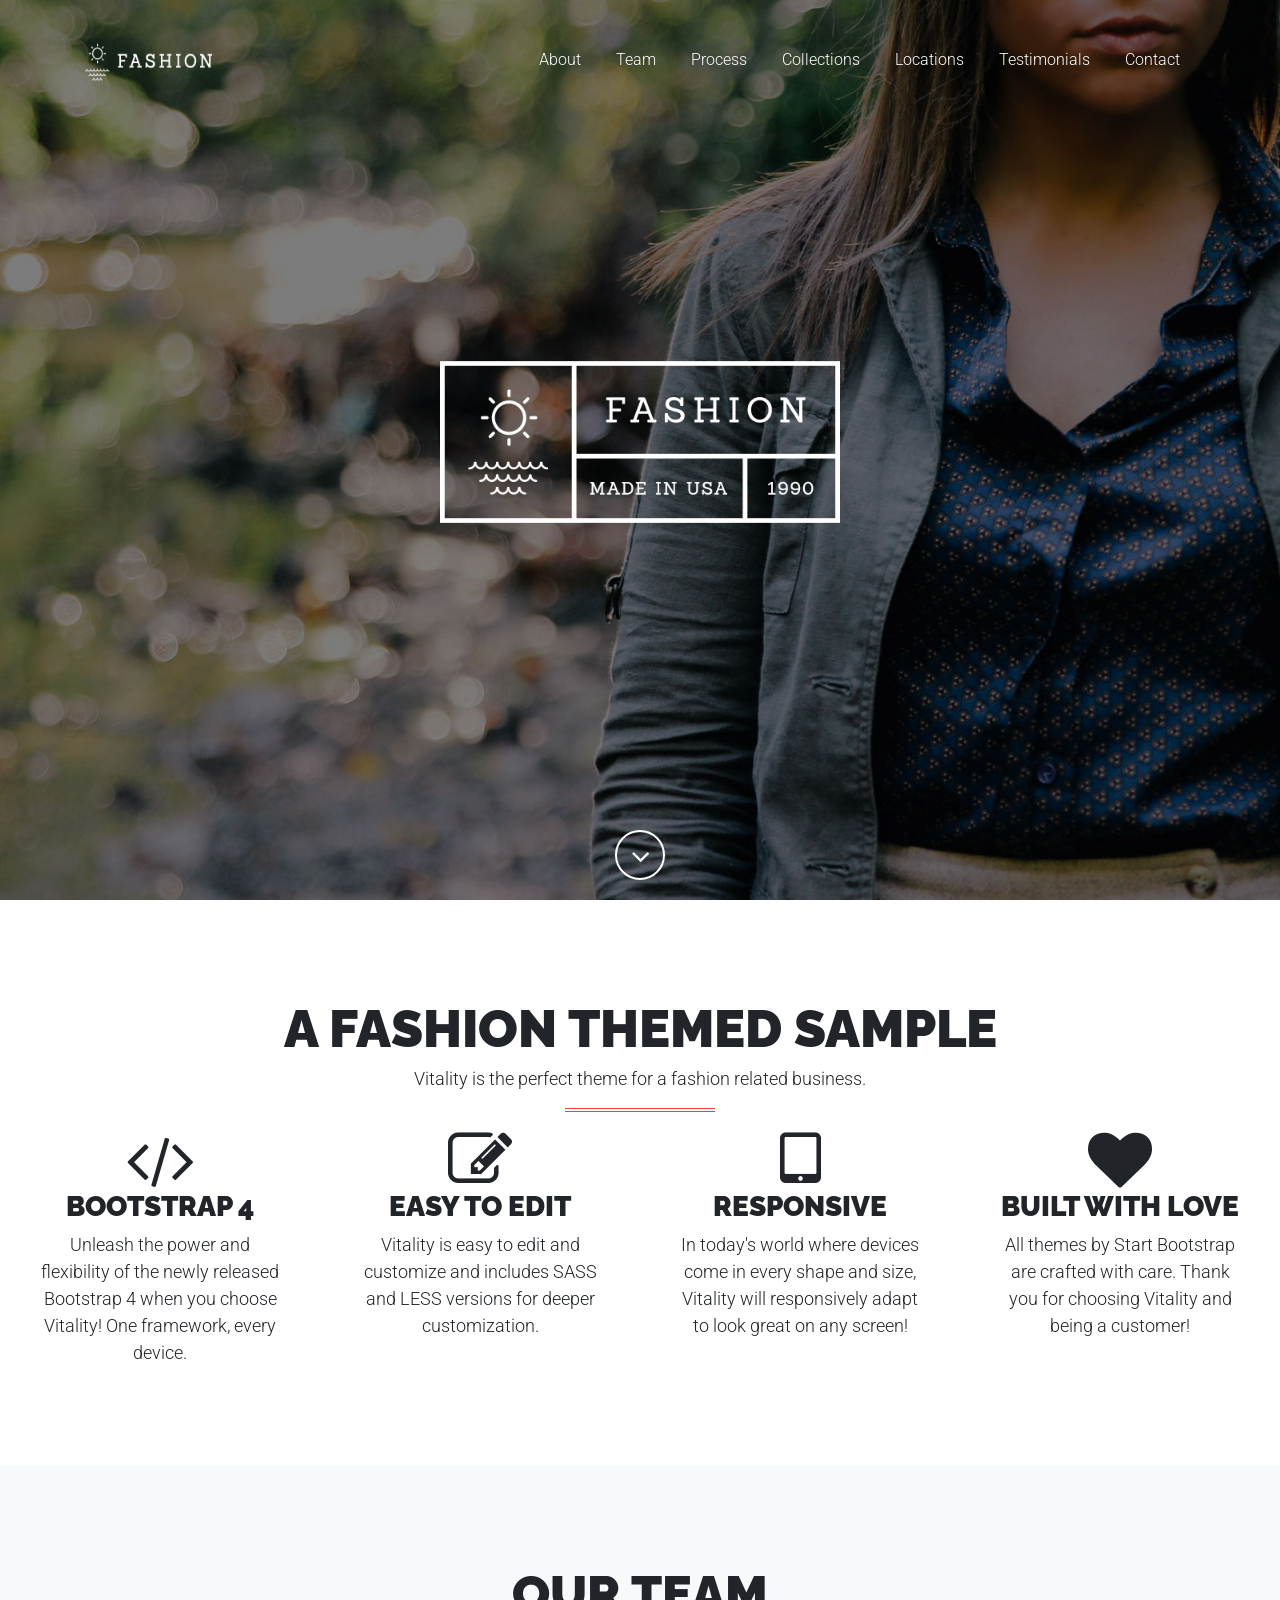
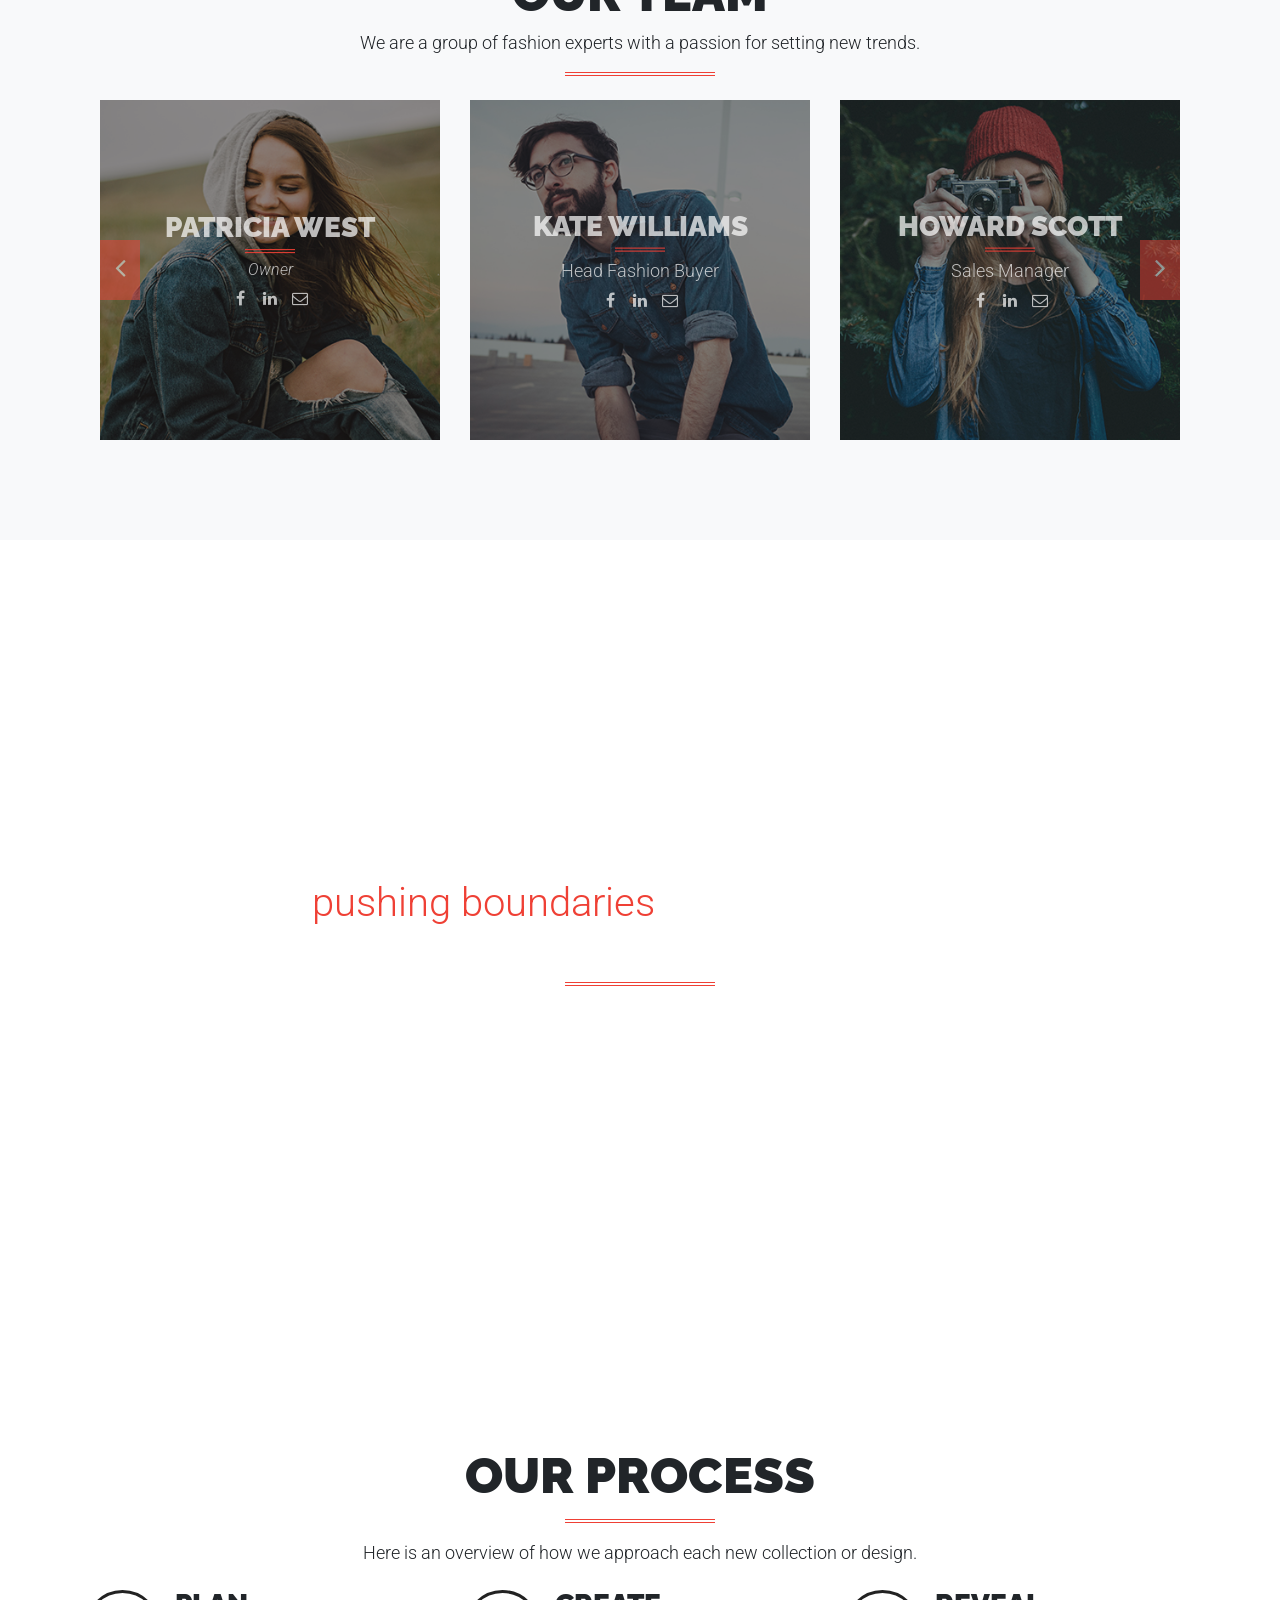
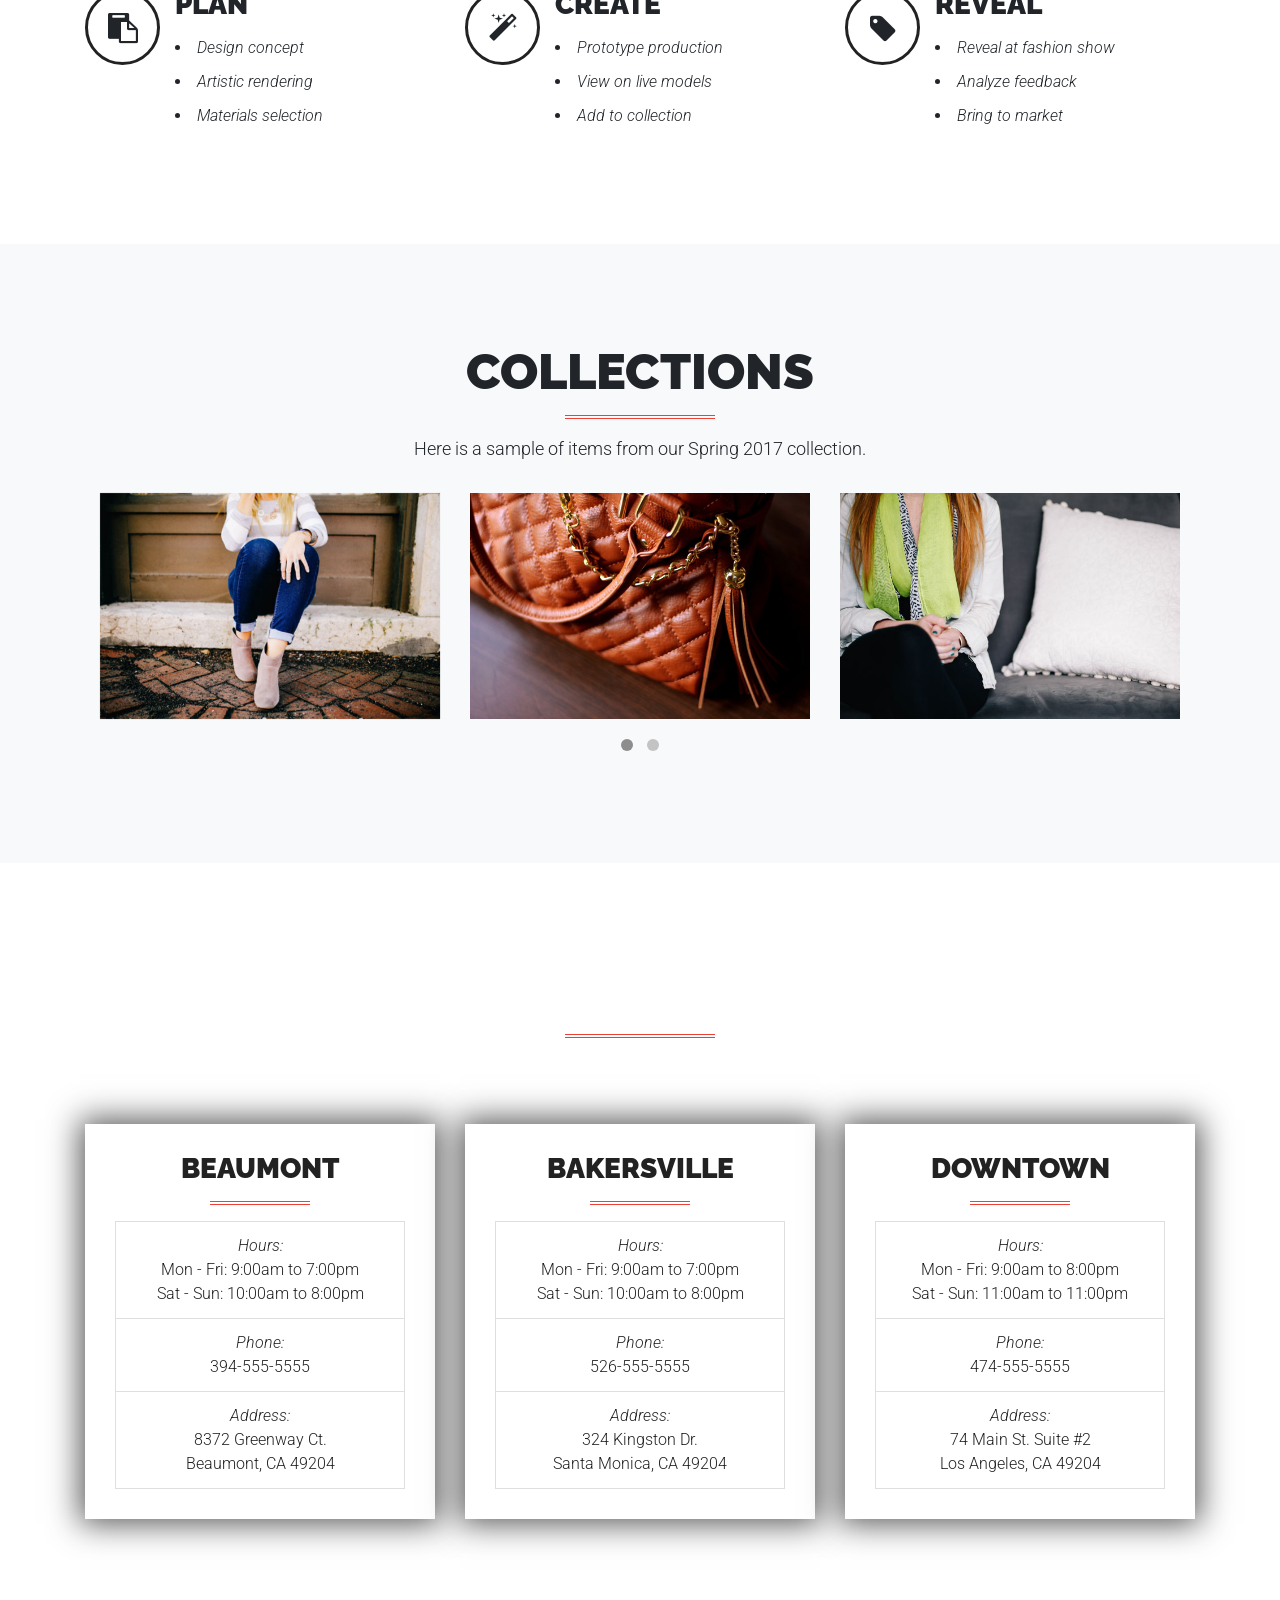
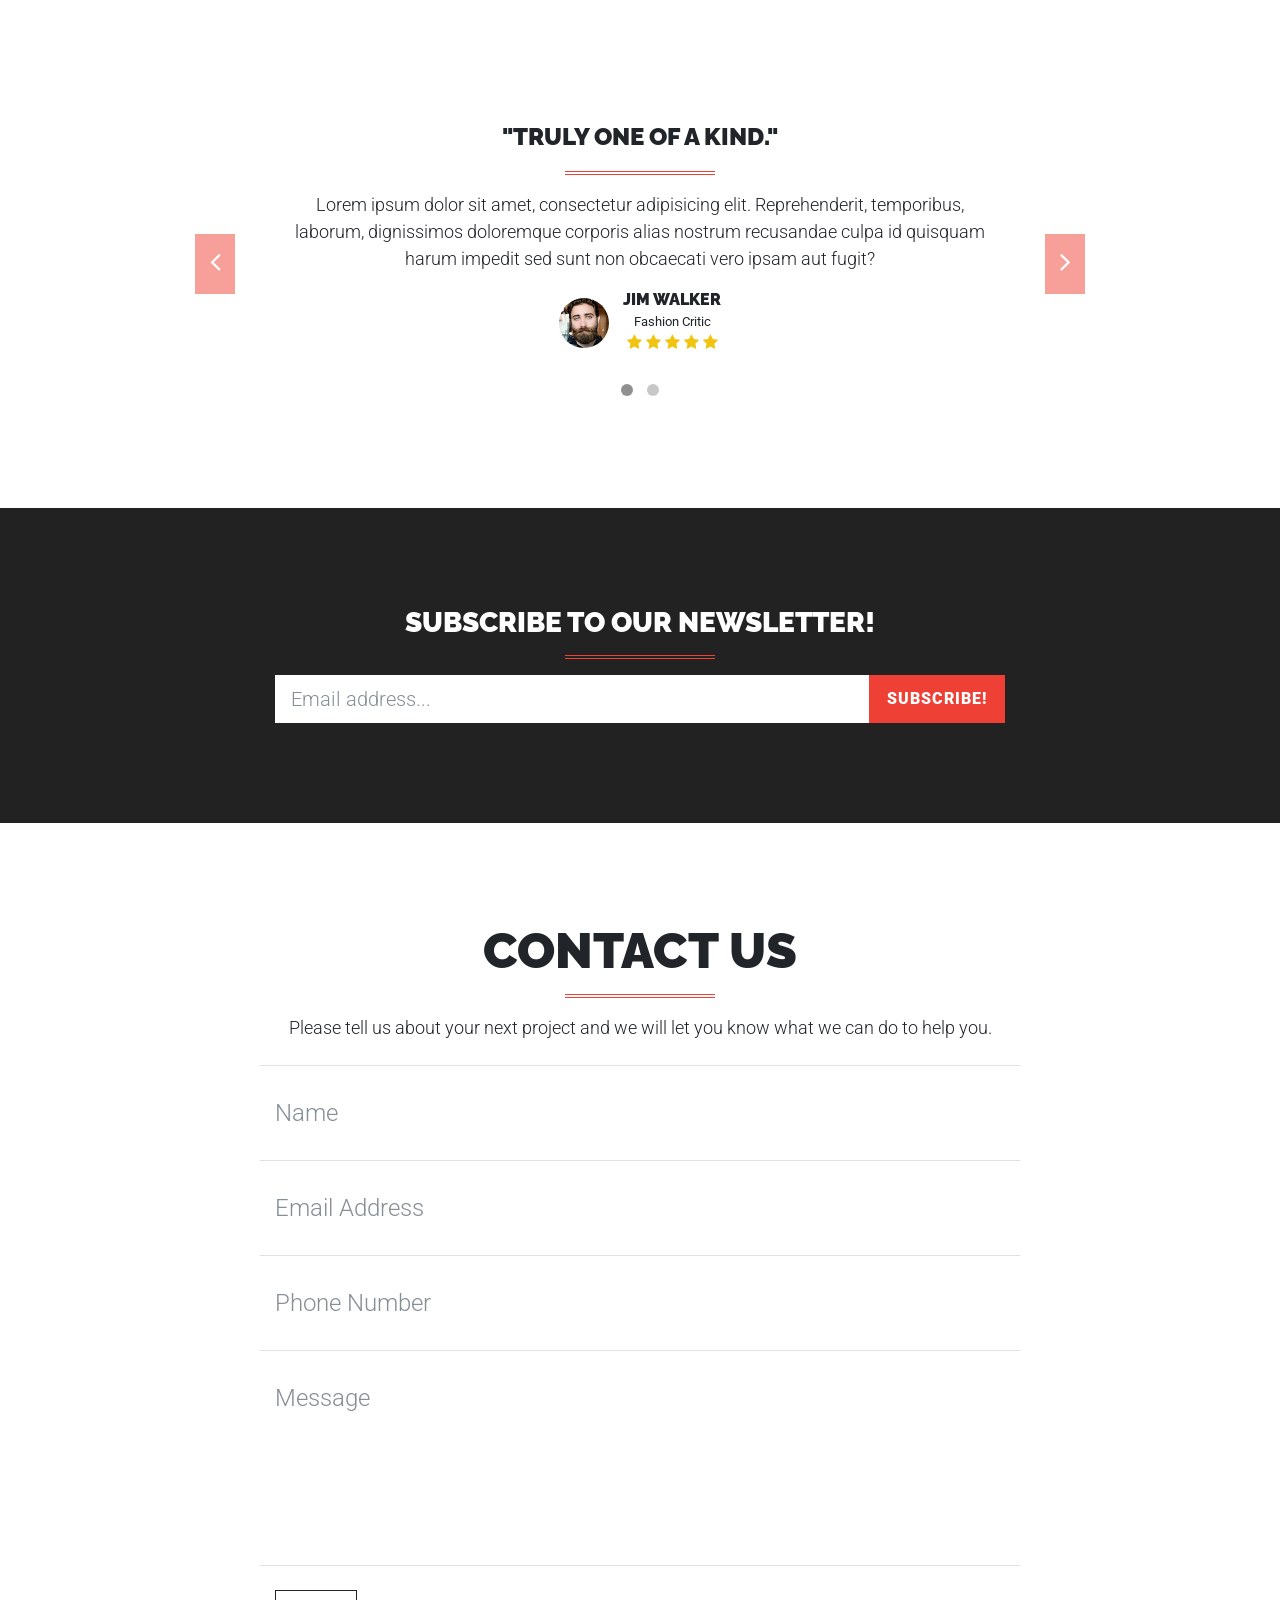
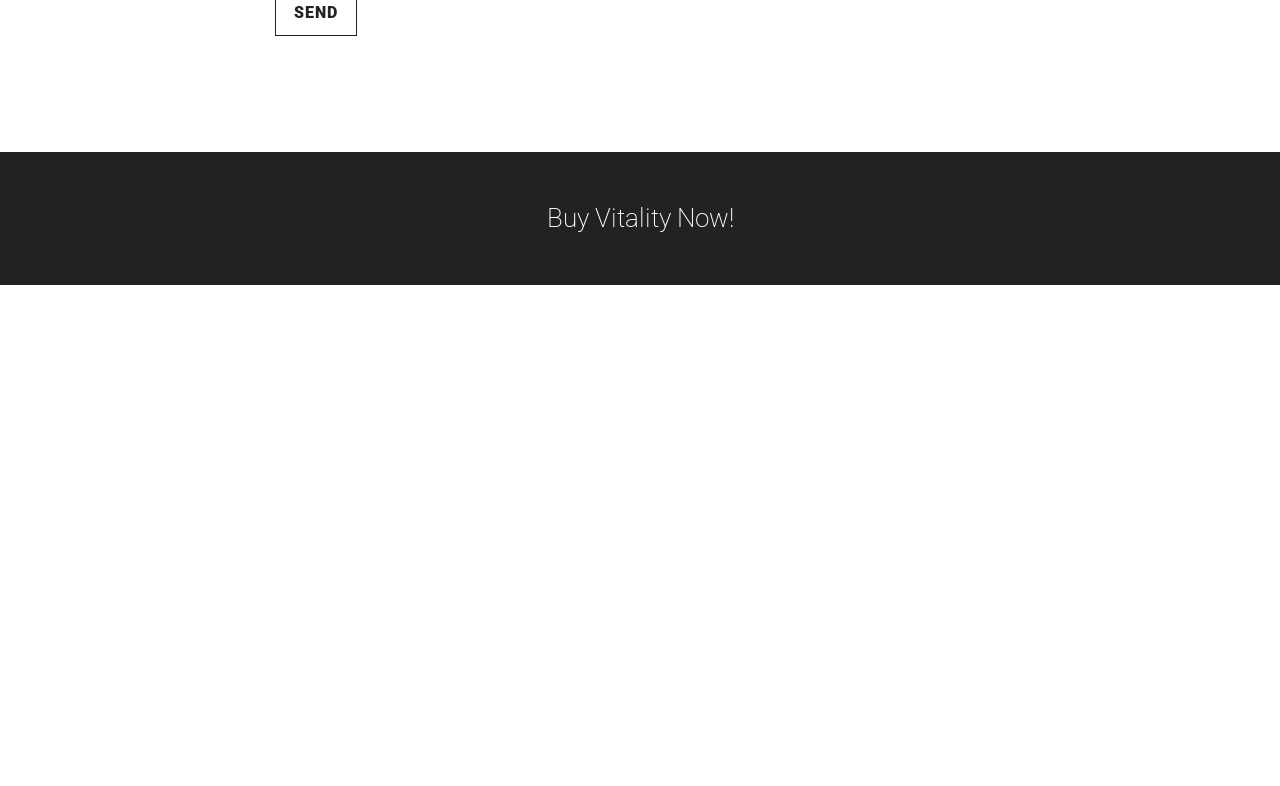
<file: dist/fashion.html>
<!DOCTYPE html>
<html lang="en">

  <head>

    <meta charset="utf-8">
    <meta name="viewport" content="width=device-width, initial-scale=1, shrink-to-fit=no">
    <meta name="description" content="">
    <meta name="author" content="">

    <title>Vitality - Multipurpose Bootstrap 4 One Page Theme</title>

    <!-- Bootstrap core CSS -->
    <link href="vendor/bootstrap/css/bootstrap.min.css" rel="stylesheet" type="text/css">

    <!-- Custom fonts for this theme -->
    <link href='https://fonts.googleapis.com/css?family=Roboto:400,100,100italic,300,300italic,400italic,500,500italic,700,700italic,900,900italic' rel='stylesheet' type='text/css'>
    <link href='https://fonts.googleapis.com/css?family=Raleway:400,100,200,300,600,500,700,800,900' rel='stylesheet' type='text/css'>

    <!-- Plugin CSS -->
    <link href="vendor/font-awesome/css/font-awesome.min.css" rel="stylesheet" type="text/css">
    <link href="vendor/owl-carousel/owl.carousel.css" rel="stylesheet" type="text/css">
    <link href="vendor/owl-carousel/owl.theme.css" rel="stylesheet" type="text/css">
    <link href="vendor/owl-carousel/owl.transitions.css" rel="stylesheet" type="text/css">
    <link href="vendor/magnific-popup/magnific-popup.css" rel="stylesheet" type="text/css">
    <link href="vendor/animate.css/animate.min.css" rel="stylesheet" type="text/css">
    <link href="device-mockups/device-mockups.min.css" rel="stylesheet" type="text/css">

    <!-- Custom styles for this theme -->
    <!-- Uncomment the color scheme you want to use! Red is chosen by default! -->
    <link href="css/vitality-red.css" rel="stylesheet" type="text/css">
    <!-- <link href="css/vitality-aqua.css" rel="stylesheet" type="text/css"> -->
    <!-- <link href="css/vitality-blue.css" rel="stylesheet" type="text/css"> -->
    <!-- <link href="css/vitality-green.css" rel="stylesheet" type="text/css"> -->
    <!-- <link href="css/vitality-orange.css" rel="stylesheet" type="text/css"> -->
    <!-- <link href="css/vitality-pink.css" rel="stylesheet" type="text/css"> -->
    <!-- <link href="css/vitality-purple.css" rel="stylesheet" type="text/css"> -->
    <!-- <link href="css/vitality-tan.css" rel="stylesheet" type="text/css"> -->
    <!-- <link href="css/vitality-turquoise.css" rel="stylesheet" type="text/css"> -->
    <!-- <link href="css/vitality-yellow.css" rel="stylesheet" type="text/css"> -->

  </head>

  <body id="page-top">

    <!-- Navigation -->
    <nav class="navbar navbar-expand-lg fixed-top" id="mainNav">
      <div class="container">
        <a class="navbar-brand js-scroll-trigger" href="#page-top">
          <img class="img-fluid" src="img/fashion/logo.png" alt="">
        </a>
        <button class="navbar-toggler navbar-toggler-right" type="button" data-toggle="collapse" data-target="#navbarResponsive" aria-controls="navbarResponsive" aria-expanded="false" aria-label="Toggle navigation">
          Menu
          <i class="fa fa-bars"></i>
        </button>
        <div class="collapse navbar-collapse" id="navbarResponsive">
          <ul class="navbar-nav ml-auto">
            <li class="nav-item">
              <a class="nav-link js-scroll-trigger" href="#about">About</a>
            </li>
            <li class="nav-item">
              <a class="nav-link js-scroll-trigger" href="#team">Team</a>
            </li>
            <li class="nav-item">
              <a class="nav-link js-scroll-trigger" href="#process">Process</a>
            </li>
            <li class="nav-item">
              <a class="nav-link js-scroll-trigger" href="#collections">Collections</a>
            </li>
            <li class="nav-item">
              <a class="nav-link js-scroll-trigger" href="#locations">Locations</a>
            </li>
            <li class="nav-item">
              <a class="nav-link js-scroll-trigger" href="#testimonials">Testimonials</a>
            </li>
            <li class="nav-item">
              <a class="nav-link js-scroll-trigger" href="#contact">Contact</a>
            </li>
          </ul>
        </div>
      </div>
    </nav>

    <!-- Masthead -->
    <header class="masthead" style="background-image: url('img/fashion/backgrounds/bg-header.jpg');">
      <div class="container h-100">
        <div class="row h-100">
          <div class="col-12 my-auto text-center text-white">
            <img class="masthead-img img-fluid mb-3" src="img/fashion/profile.png" style="max-width: 400px;" alt="">
          </div>
        </div>
      </div>
      <div class="scroll-down">
        <a class="btn js-scroll-trigger" href="#about">
          <i class="fa fa-angle-down fa-fw"></i>
        </a>
      </div>
    </header>

    <!-- About Section -->
    <section class="page-section" id="about">
      <div class="container-fluid">
        <div class="wow fadeIn text-center">
          <h1>A Fashion Themed Sample</h1>
          <p class="mb-0">Vitality is the perfect theme for a fashion related business.</p>
        </div>
        <hr class="colored">
        <div class="row text-center">
          <div class="col-lg-3 col-md-6">
            <div class="wow fadeIn px-4 pb-4 pb-lg-0 h-100" data-wow-delay=".2s">
              <i class="fa fa-code fa-4x"></i>
              <h3>Bootstrap 4</h3>
              <p class="mb-0">Unleash the power and flexibility of the newly released Bootstrap 4 when you choose Vitality! One framework, every device.</p>
            </div>
          </div>
          <div class="col-lg-3 col-md-6">
            <div class="wow fadeIn px-4 pb-4 pb-lg-0 h-100" data-wow-delay=".4s">
              <i class="fa fa-edit fa-4x"></i>
              <h3>Easy to Edit</h3>
              <p class="mb-0">Vitality is easy to edit and customize and includes SASS and LESS versions for deeper customization.</p>
            </div>
          </div>
          <div class="col-lg-3 col-md-6">
            <div class="wow fadeIn px-4 pb-4 pb-lg-0 h-100" data-wow-delay=".6s">
              <i class="fa fa-tablet fa-4x"></i>
              <h3>Responsive</h3>
              <p class="mb-0">In today's world where devices come in every shape and size, Vitality will responsively adapt to look great on any screen!</p>
            </div>
          </div>
          <div class="col-lg-3 col-md-6">
            <div class="wow fadeIn px-4 h-100" data-wow-delay=".8s">
              <i class="fa fa-heart fa-4x"></i>
              <h3>Built with Love</h3>
              <p class="mb-0">All themes by Start Bootstrap are crafted with care. Thank you for choosing Vitality and being a customer!</p>
            </div>
          </div>
        </div>
      </div>
    </section>

    <!-- Team Section -->
    <section class="page-section bg-light" id="team">
      <div class="container text-center wow fadeIn">
        <h2>Our Team</h2>
        <p class="mb-0">We are a group of fashion experts with a passion for setting new trends.</p>
        <hr class="colored">
        <div class="team-carousel owl-carousel owl-theme mt-4">

          <!-- Team Carousel Item 1 -->
          <div class="item">
            <div class="overlay"></div>
            <img class="img-fluid" src="img/fashion/team/1.jpg" alt="">
            <div class="team-caption">
              <h3>Patricia West</h3>
              <hr class="colored">
              <em>Owner</em>
              <ul class="list-inline list-team-social">
                <li class="list-inline-item">
                  <a href="#">
                    <i class="fa fa-facebook fa-fw"></i>
                  </a>
                </li>
                <li class="list-inline-item">
                  <a href="#">
                    <i class="fa fa-linkedin fa-fw"></i>
                  </a>
                </li>
                <li class="list-inline-item">
                  <a href="#">
                    <i class="fa fa-envelope-o fa-fw"></i>
                  </a>
                </li>
              </ul>
            </div>
          </div>

          <!-- Team Carousel Item 2 -->
          <div class="item">
            <div class="overlay"></div>
            <img class="img-fluid" src="img/fashion/team/2.jpg" alt="">
            <div class="team-caption">
              <h3>Kate Williams</h3>
              <hr class="colored">
              <p>Head Fashion Buyer</p>
              <ul class="list-inline list-team-social">
                <li class="list-inline-item">
                  <a href="#">
                    <i class="fa fa-facebook fa-fw"></i>
                  </a>
                </li>
                <li class="list-inline-item">
                  <a href="#">
                    <i class="fa fa-linkedin fa-fw"></i>
                  </a>
                </li>
                <li class="list-inline-item">
                  <a href="#">
                    <i class="fa fa-envelope-o fa-fw"></i>
                  </a>
                </li>
              </ul>
            </div>
          </div>

          <!-- Team Carousel Item 3 -->
          <div class="item">
            <div class="overlay"></div>
            <img class="img-fluid" src="img/fashion/team/3.jpg" alt="">
            <div class="team-caption">
              <h3>Howard Scott</h3>
              <hr class="colored">
              <p>Sales Manager</p>
              <ul class="list-inline list-team-social">
                <li class="list-inline-item">
                  <a href="#">
                    <i class="fa fa-facebook fa-fw"></i>
                  </a>
                </li>
                <li class="list-inline-item">
                  <a href="#">
                    <i class="fa fa-linkedin fa-fw"></i>
                  </a>
                </li>
                <li class="list-inline-item">
                  <a href="#">
                    <i class="fa fa-envelope-o fa-fw"></i>
                  </a>
                </li>
              </ul>
            </div>
          </div>

          <!-- Team Carousel Item 4 -->
          <div class="item">
            <div class="overlay"></div>
            <img class="img-fluid" src="img/fashion/team/4.jpg" alt="">
            <div class="team-caption">
              <h3>Jeremy Davidson</h3>
              <hr class="colored">
              <p>Style Expert</p>
              <ul class="list-inline list-team-social">
                <li class="list-inline-item">
                  <a href="#">
                    <i class="fa fa-facebook fa-fw"></i>
                  </a>
                </li>
                <li class="list-inline-item">
                  <a href="#">
                    <i class="fa fa-linkedin fa-fw"></i>
                  </a>
                </li>
                <li class="list-inline-item">
                  <a href="#">
                    <i class="fa fa-envelope-o fa-fw"></i>
                  </a>
                </li>
              </ul>
            </div>
          </div>

          <!-- Team Carousel Item 5 -->
          <div class="item">
            <div class="overlay"></div>
            <img class="img-fluid" src="img/fashion/team/5.jpg" alt="">
            <div class="team-caption">
              <h3>Amy Vanderbute</h3>
              <hr class="colored">
              <p>Marketing Coordinator</p>
              <ul class="list-inline list-team-social">
                <li class="list-inline-item">
                  <a href="#">
                    <i class="fa fa-facebook fa-fw"></i>
                  </a>
                </li>
                <li class="list-inline-item">
                  <a href="#">
                    <i class="fa fa-linkedin fa-fw"></i>
                  </a>
                </li>
                <li class="list-inline-item">
                  <a href="#">
                    <i class="fa fa-envelope-o fa-fw"></i>
                  </a>
                </li>
              </ul>
            </div>
          </div>

        </div>
      </div>
    </section>

    <!-- Call to Action -->
    <section class="call-to-action" style="background-image: url('img/fashion/backgrounds/bg-quote.jpg');">
      <div class="container wow fadeIn">
        <div class="row">
          <div class="col-md-10 mx-auto">
            <span class="quote">Fashion design is more than just making clothes. It's about
              <span class="text-primary">pushing boundaries</span>
              and creating something unique and exciting.</span>
            <hr class="colored">
            <a class="btn btn-primary js-scroll-trigger" href="#process">Learn Our Process</a>
          </div>
        </div>
      </div>
    </section>

    <!-- Process Section -->
    <section class="page-section services" id="process">
      <div class="container">
        <div class="text-center wow fadeIn">
          <h2>Our Process</h2>
          <hr class="colored">
          <p class="mb-0">Here is an overview of how we approach each new collection or design.</p>
        </div>
        <div class="row mt-4">
          <!-- Service Item 1 -->
          <div class="col-lg-4 wow fadeIn" data-wow-delay=".2s">
            <div class="media">
              <div class="pull-left">
                <i class="fa fa-clipboard rounded-circle"></i>
              </div>
              <div class="media-body">
                <h3 class="media-heading">Plan</h3>
                <ul>
                  <li>
                    <em>Design concept</em>
                  </li>
                  <li>
                    <em>Artistic rendering</em>
                  </li>
                  <li>
                    <em>Materials selection</em>
                  </li>
                </ul>
              </div>
            </div>
          </div>
          <!-- Service Item 2 -->
          <div class="col-lg-4 wow fadeIn" data-wow-delay=".4s">
            <div class="media">
              <div class="pull-left">
                <i class="fa fa-magic rounded-circle"></i>
              </div>
              <div class="media-body">
                <h3 class="media-heading">Create</h3>
                <ul>
                  <li>
                    <em>Prototype production</em>
                  </li>
                  <li>
                    <em>View on live models</em>
                  </li>
                  <li>
                    <em>Add to collection</em>
                  </li>
                </ul>
              </div>
            </div>
          </div>
          <!-- Service Item 3 -->
          <div class="col-lg-4 wow fadeIn" data-wow-delay=".6s">
            <div class="media">
              <div class="pull-left">
                <i class="fa fa-tag rounded-circle"></i>
              </div>
              <div class="media-body">
                <h3 class="media-heading">Reveal</h3>
                <ul>
                  <li>
                    <em>Reveal at fashion show</em>
                  </li>
                  <li>
                    <em>Analyze feedback</em>
                  </li>
                  <li>
                    <em>Bring to market</em>
                  </li>
                </ul>
              </div>
            </div>
          </div>
        </div>
      </div>
    </section>

    <!-- Collection Gallery -->
    <section class="page-section bg-light" id="collections">
      <div class="container wow fadeIn">
        <div class="text-center">
          <h2>Collections</h2>
          <hr class="colored">
          <p>Here is a sample of items from our Spring 2017 collection.</p>
        </div>
        <div class="portfolio-gallery">
          <div class="item">
            <a href="img/fashion/gallery/1.jpg" class="gallery-link" title="Bombay Jeans">
              <img src="img/fashion/gallery/1.jpg" class="img-fluid mx-auto" alt="">
            </a>
          </div>
          <div class="item">
            <a href="img/fashion/gallery/2.jpg" class="gallery-link" title="Designer Purse">
              <img src="img/fashion/gallery/2.jpg" class="img-fluid mx-auto" alt="">
            </a>
          </div>
          <div class="item">
            <a href="img/fashion/gallery/3.jpg" class="gallery-link" title="Casual Collection">
              <img src="img/fashion/gallery/3.jpg" class="img-fluid mx-auto" alt="">
            </a>
          </div>
          <div class="item">
            <a href="img/fashion/gallery/4.jpg" class="gallery-link" title="Evening Bag">
              <img src="img/fashion/gallery/4.jpg" class="img-fluid mx-auto" alt="">
            </a>
          </div>
          <div class="item">
            <a href="img/fashion/gallery/5.jpg" class="gallery-link" title="Earthy Wrap">
              <img src="img/fashion/gallery/5.jpg" class="img-fluid mx-auto" alt="">
            </a>
          </div>
          <div class="item">
            <a href="img/fashion/gallery/6.jpg" class="gallery-link" title="Boots and Polka Dots">
              <img src="img/fashion/gallery/6.jpg" class="img-fluid mx-auto" alt="">
            </a>
          </div>
        </div>
      </div>
    </section>

    <!-- Locations Section - Repurposed Pricing Section -->
    <section class="page-section pricing" id="locations" style="background-image: url('img/legal/backgrounds/bg-locations.jpg')">
      <div class="container wow fadeIn">
        <div class="text-center">
          <h2>Locations</h2>
          <hr class="colored">
          <p>Lorem ipsum dolor sit amet, consectetur adipisicing elit. Eum, quae, laborum, voluptate delectus odio doloremque error porro obcaecati nemo animi ducimus quaerat nostrum? Ab molestiae eaque et atque architecto reiciendis.</p>
        </div>
        <div class="row">
          <!-- Pricing Table 1 -->
          <div class="col-md-4">
            <div class="pricing-item">
              <h3>Beaumont</h3>
              <hr class="colored">
              <ul class="list-group">
                <li class="list-group-item">
                  <div class="w-100">
                    <em>Hours:</em>
                  </div>
                  <div class="w-100">Mon - Fri: 9:00am to 7:00pm</div>
                  <div class="w-100">Sat - Sun: 10:00am to 8:00pm</div>
                </li>
                <li class="list-group-item">
                  <div class="w-100">
                    <em>Phone:</em>
                  </div>
                  <div class="w-100">394-555-5555</div>
                </li>
                <li class="list-group-item">
                  <div class="w-100">
                    <em>Address:</em>
                  </div>
                  <div class="w-100">8372 Greenway Ct.</div>
                  <div class="w-100">Beaumont, CA 49204</div>
                </li>
              </ul>
            </div>
          </div>
          <!-- Pricing Table 2 -->
          <div class="col-md-4">
            <div class="pricing-item">
              <h3>Bakersville</h3>
              <hr class="colored">
              <ul class="list-group">
                <li class="list-group-item">
                  <div class="w-100">
                    <em>Hours:</em>
                  </div>
                  <div class="w-100">Mon - Fri: 9:00am to 7:00pm</div>
                  <div class="w-100">Sat - Sun: 10:00am to 8:00pm</div>
                </li>
                <li class="list-group-item">
                  <div class="w-100">
                    <em>Phone:</em>
                  </div>
                  <div class="w-100">526-555-5555</div>
                </li>
                <li class="list-group-item">
                  <div class="w-100">
                    <em>Address:</em>
                  </div>
                  <div class="w-100">324 Kingston Dr.</div>
                  <div class="w-100">Santa Monica, CA 49204</div>
                </li>
              </ul>
            </div>
          </div>
          <!-- Pricing Table 3 -->
          <div class="col-md-4">
            <div class="pricing-item">
              <h3>Downtown</h3>
              <hr class="colored">
              <ul class="list-group">
                <li class="list-group-item">
                  <div class="w-100">
                    <em>Hours:</em>
                  </div>
                  <div class="w-100">Mon - Fri: 9:00am to 8:00pm</div>
                  <div class="w-100">Sat - Sun: 11:00am to 11:00pm</div>
                </li>
                <li class="list-group-item">
                  <div class="w-100">
                    <em>Phone:</em>
                  </div>
                  <div class="w-100">474-555-5555</div>
                </li>
                <li class="list-group-item">
                  <div class="w-100">
                    <em>Address:</em>
                  </div>
                  <div class="w-100">74 Main St. Suite #2</div>
                  <div class="w-100">Los Angeles, CA 49204</div>
                </li>
              </ul>
            </div>
          </div>
        </div>
      </div>
    </section>

    <!-- Testimonials Section -->
    <section class="page-section testimonials" id="testimonials">
      <div class="container wow fadeIn">
        <div class="row">
          <div class="col-lg-10 mx-auto">
            <div class="testimonials-carousel">
              <!-- Testimonial Item 1 -->
              <div class="item mb-4">
                <p class="lead">"Truly one of a kind."</p>
                <hr class="colored">
                <p>Lorem ipsum dolor sit amet, consectetur adipisicing elit. Reprehenderit, temporibus, laborum, dignissimos doloremque corporis alias nostrum recusandae culpa id quisquam harum impedit sed sunt non obcaecati vero ipsam aut fugit?</p>
                <div class="testimonial-img">
                  <img class="rounded-circle img-fluid" src="img/agency/testimonials/1.jpg" alt="">
                </div>
                <div class="testimonial-author">
                  <span class="name">Jim Walker</span>
                  <p class="small">Fashion Critic</p>
                  <div class="stars">
                    <i class="fa fa-star"></i>
                    <i class="fa fa-star"></i>
                    <i class="fa fa-star"></i>
                    <i class="fa fa-star"></i>
                    <i class="fa fa-star"></i>
                  </div>
                </div>
              </div>
              <!-- Testimonial Item 2 -->
              <div class="item mb-4">
                <p class="lead">"Bold, innovative, and fresh!"</p>
                <hr class="colored">
                <p>Lorem ipsum dolor sit amet, consectetur adipisicing elit. Quidem amet rem minus dolorum, facere in soluta explicabo, unde eveniet illo vel, nemo nostrum atque nesciunt facilis quaerat quasi reprehenderit dicta.</p>
                <div class="testimonial-img">
                  <img class="rounded-circle img-fluid" src="img/agency/testimonials/2.jpg" alt="">
                </div>
                <div class="testimonial-author">
                  <span class="name">Ashley Creadle</span>
                  <p class="small">Fashion Buyer</p>
                  <div class="stars">
                    <i class="fa fa-star"></i>
                    <i class="fa fa-star"></i>
                    <i class="fa fa-star"></i>
                    <i class="fa fa-star"></i>
                    <i class="fa fa-star"></i>
                  </div>
                </div>
              </div>
            </div>
          </div>
        </div>
      </div>
    </section>

    <!-- Newsletter Signup Call to Action -->
    <section class="page-section signup-form bg-inverse text-white">
      <div class="container text-center">
        <h3 class="m0">Subscribe to our newsletter!</h3>
        <hr class="colored">
        <div class="row">
          <div class="col-lg-8 mx-auto">
            <!-- MailChimp Signup Form -->
            <div id="mc_embed_signup">
              <!-- Replace the form action in the line below with your MailChimp embed action! Visit the documentation for additional instructions! -->
              <form role="form" action="//startbootstrap.us3.list-manage.com/subscribe/post?u=531af730d8629808bd96cf489&amp;id=afb284632f" method="post" id="mc-embedded-subscribe-form" name="mc-embedded-subscribe-form" target="_blank" novalidate>
                <div class="input-group input-group-lg">
                  <input type="email" name="EMAIL" class="form-control" id="mce-EMAIL" placeholder="Email address...">
                  <span class="input-group-btn">
                    <button type="submit" name="subscribe" id="mc-embedded-subscribe" class="btn btn-primary">Subscribe!</button>
                  </span>
                </div>
                <div id="mce-responses">
                  <div class="response" id="mce-error-response" style="display:none"></div>
                  <div class="response" id="mce-success-response" style="display:none"></div>
                </div>
              </form>
            </div>
            <!-- End MailChimp Signup Form -->
          </div>
        </div>
      </div>
    </section>

    <!-- Contact Section -->
    <section class="page-section" id="contact">
      <div class="container wow fadeIn">
        <div class="text-center">
          <h2>Contact Us</h2>
          <hr class="colored">
          <p>Please tell us about your next project and we will let you know what we can do to help you.</p>
        </div>
        <div class="row mt-4">
          <div class="col-lg-8 mx-auto">
            <form name="sentMessage" id="contactForm" novalidate>
              <div class="row control-group">
                <div class="form-group col-12 floating-label-form-group controls">
                  <label>Name</label>
                  <input type="text" class="form-control" placeholder="Name" id="name" required data-validation-required-message="Please enter your name.">
                  <p class="help-block text-danger"></p>
                </div>
              </div>
              <div class="row control-group">
                <div class="form-group col-12 floating-label-form-group controls">
                  <label>Email Address</label>
                  <input type="email" class="form-control" placeholder="Email Address" id="email" required data-validation-required-message="Please enter your email address.">
                  <p class="help-block text-danger"></p>
                </div>
              </div>
              <div class="row control-group">
                <div class="form-group col-12 floating-label-form-group controls">
                  <label>Phone Number</label>
                  <input type="tel" class="form-control" placeholder="Phone Number" id="phone" required data-validation-required-message="Please enter your phone number.">
                  <p class="help-block text-danger"></p>
                </div>
              </div>
              <div class="row control-group">
                <div class="form-group col-12 floating-label-form-group controls">
                  <label>Message</label>
                  <textarea rows="5" class="form-control" placeholder="Message" id="message" required data-validation-required-message="Please enter a message."></textarea>
                  <p class="help-block text-danger"></p>
                </div>
              </div>
              <br>
              <div id="success"></div>
              <div class="row">
                <div class="form-group col-12">
                  <button type="submit" class="btn btn-secondary">Send</button>
                </div>
              </div>
            </form>
          </div>
        </div>
      </div>
    </section>

    <!-- Block Button Call to Action -->
    <a class="btn btn-block btn-full-width" href="https://wrapbootstrap.com/theme/vitality-multipurpose-one-page-theme-WB02K3KK3">Buy Vitality Now!</a>

    <!-- Footer -->
    <footer class="footer" style="background-image: url('img/fashion/backgrounds/bg-footer.jpg')">
      <div class="container text-center">
        <div class="row">
          <div class="col-md-4 footer-contact-details">
            <h4>
              <i class="fa fa-phone"></i>
              Call</h4>
            <p>555-213-4567</p>
          </div>
          <div class="col-md-4 footer-contact-details">
            <h4>
              <i class="fa fa-map-marker"></i>
              Visit</h4>
            <p>3481 Melrose Place
              <br>Beverly Hills, CA 90210</p>
          </div>
          <div class="col-md-4 footer-contact-details">
            <h4>
              <i class="fa fa-envelope"></i>
              Email</h4>
            <p>
              <a href="mailto:mail@example.com">mail@example.com</a>
            </p>
          </div>
        </div>
        <div class="row footer-social">
          <div class="col-lg-12">
            <ul class="list-inline">
              <li class="list-inline-item">
                <a href="#">
                  <i class="fa fa-facebook fa-fw fa-2x"></i>
                </a>
              </li>
              <li class="list-inline-item">
                <a href="#">
                  <i class="fa fa-twitter fa-fw fa-2x"></i>
                </a>
              </li>
              <li class="list-inline-item">
                <a href="#">
                  <i class="fa fa-linkedin fa-fw fa-2x"></i>
                </a>
              </li>
            </ul>
          </div>
        </div>
        <p class="copyright">&copy; 2017 Start Bootstrap Themes</p>
      </div>
    </footer>

    <!-- Bootstrap core JavaScript -->
    <script src="vendor/jquery/jquery.min.js"></script>
    <script src="vendor/popper/popper.min.js"></script>
    <script src="vendor/bootstrap/js/bootstrap.min.js"></script>

    <!-- Plugin JavaScript -->
    <script src="vendor/jquery.easing/jquery.easing.min.js"></script>
    <script src="vendor/owl-carousel/owl.carousel.js"></script>
    <script src="vendor/magnific-popup/jquery.magnific-popup.min.js"></script>
    <script src="vendor/vide/jquery.vide.min.js"></script>
    <script src="vendor/mixitup/mixitup.min.js"></script>
    <script src="vendor/wowjs/wow.min.js"></script>

    <!-- Contact form JavaScript -->
    <script src="js/contact_me.js"></script>
    <script src="js/jqBootstrapValidation.js"></script>

    <!-- Custom scripts for this theme -->
    <script src="js/vitality.js"></script>

  </body>

</html>
</file>
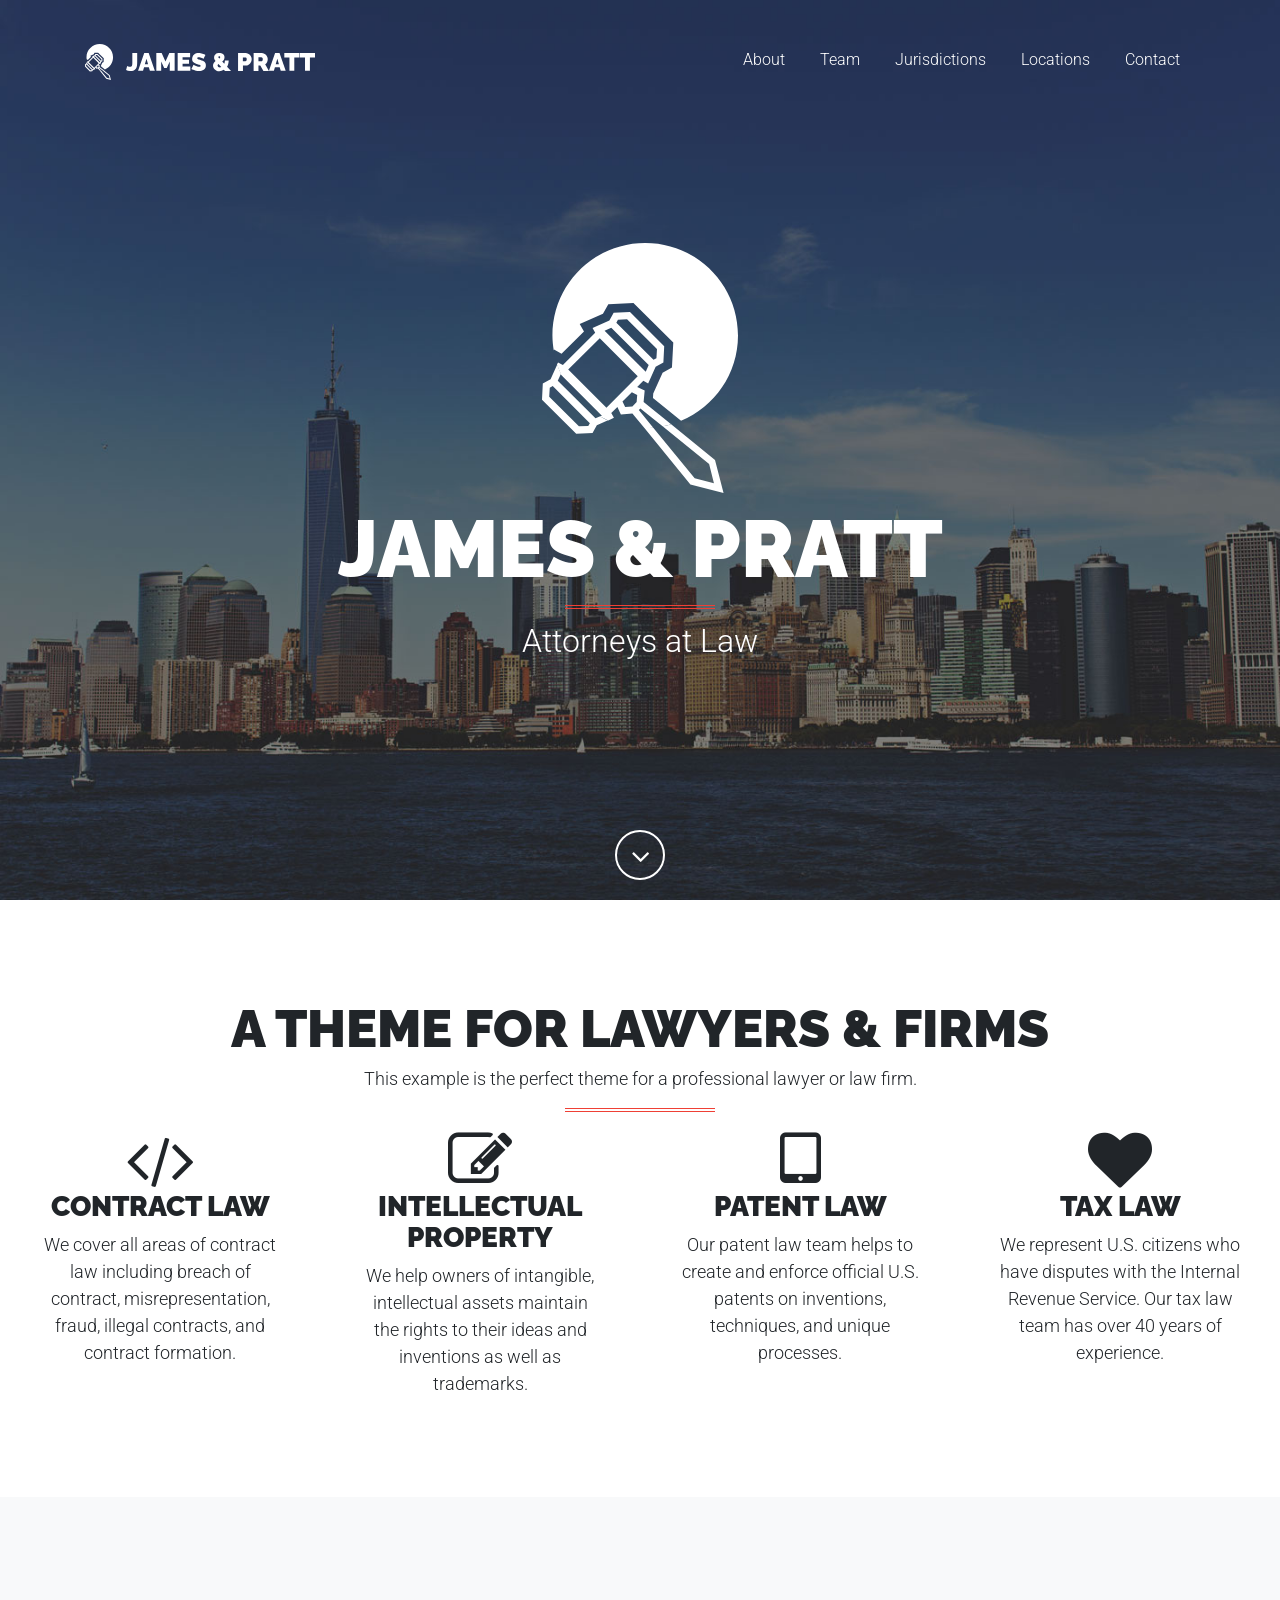
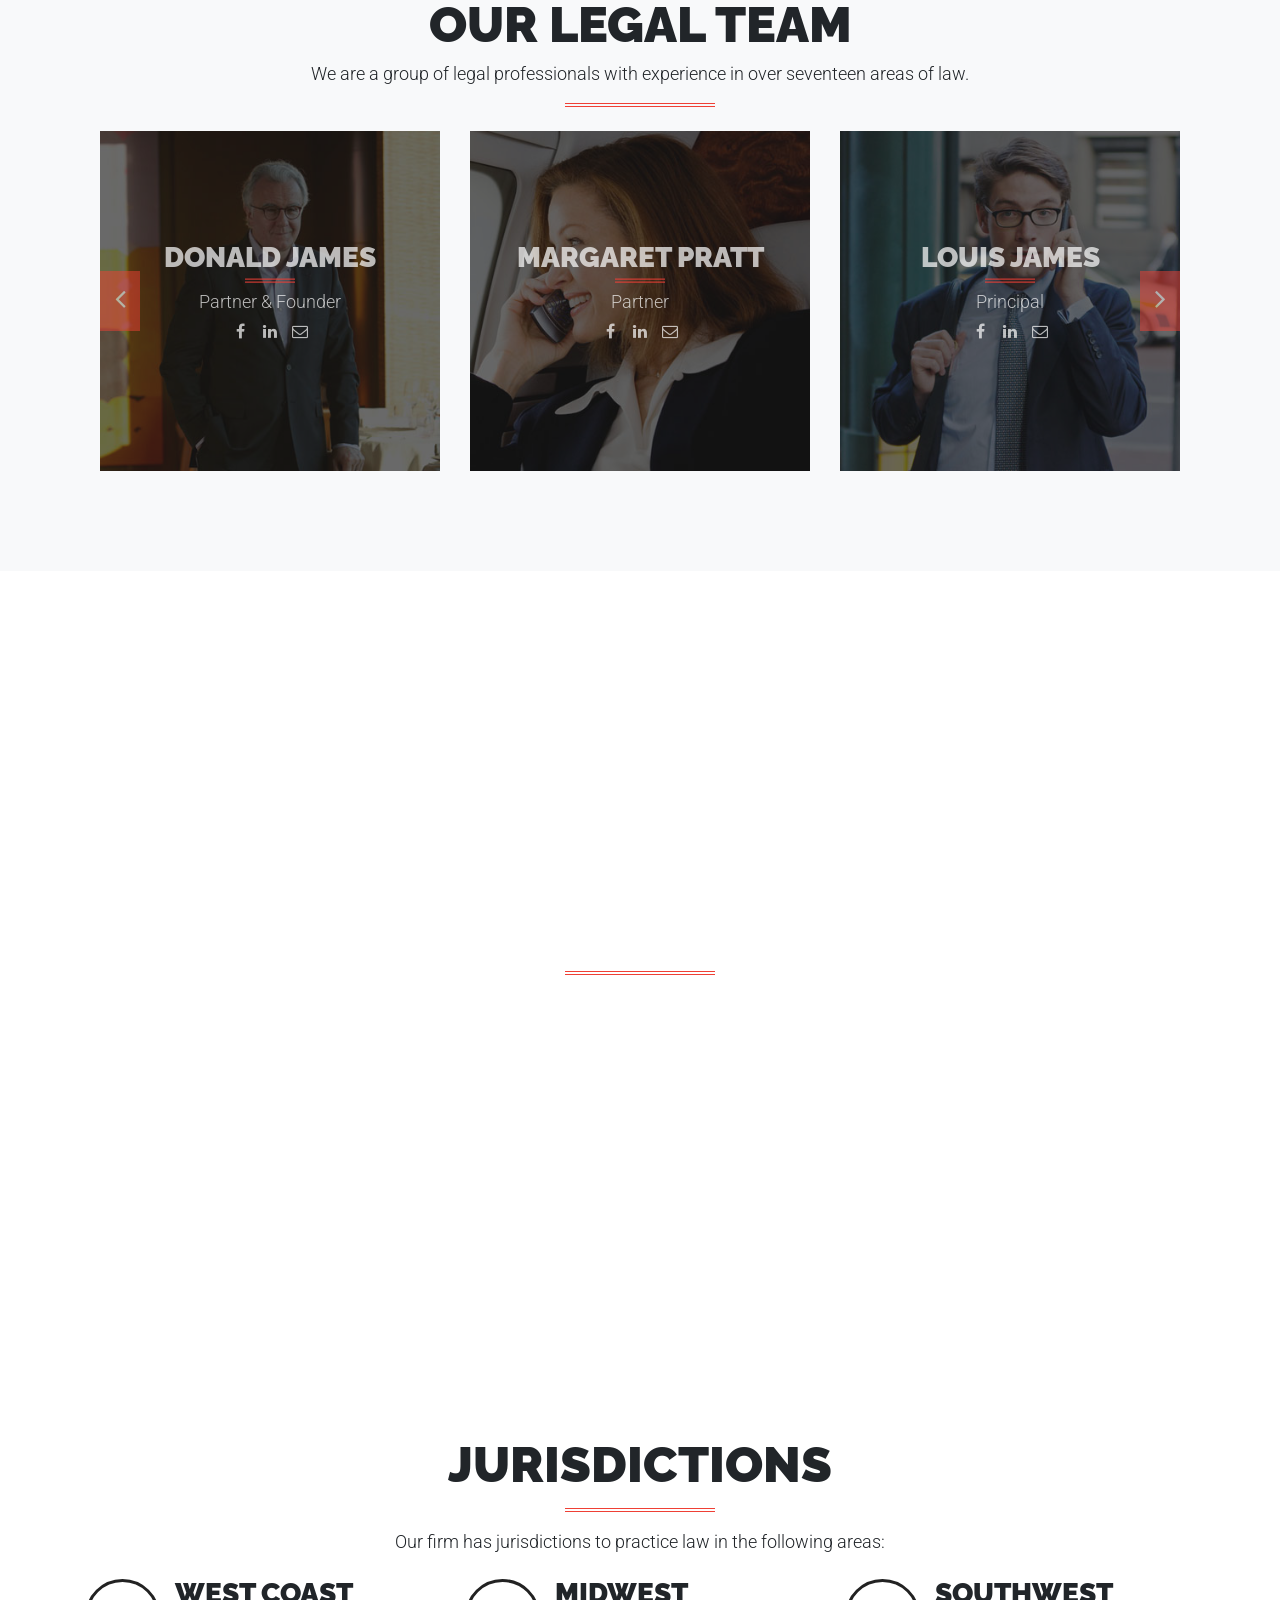
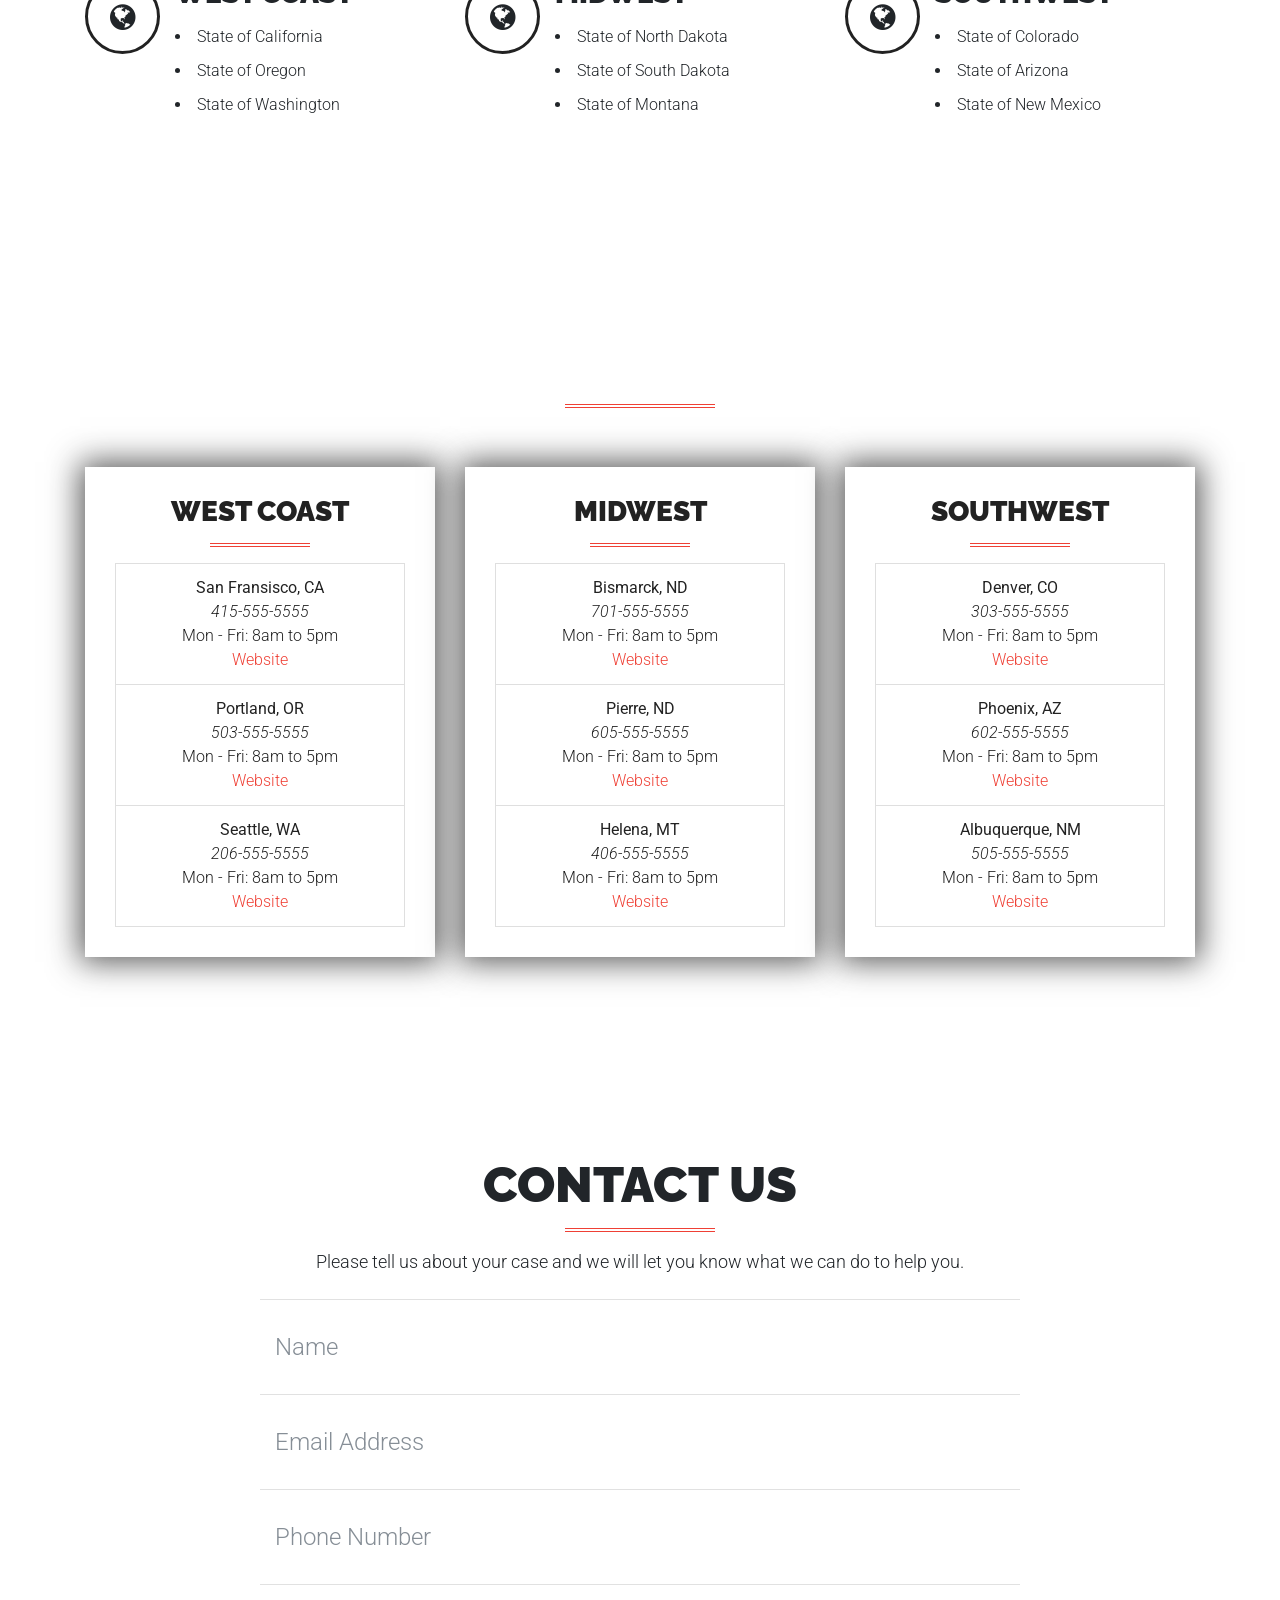
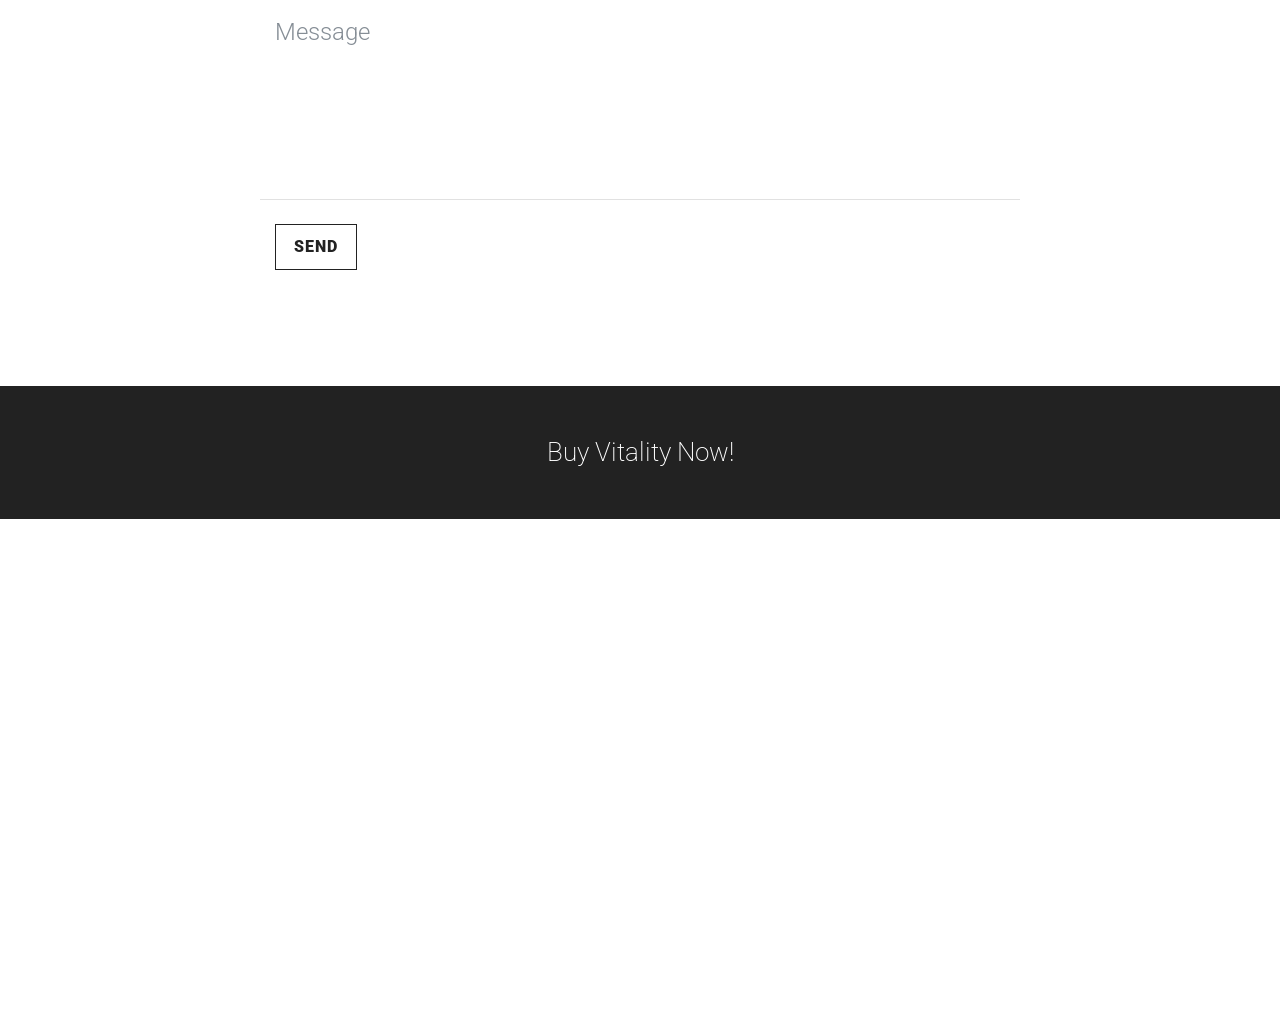
<file: dist/legal.html>
<!DOCTYPE html>
<html lang="en">

  <head>

    <meta charset="utf-8">
    <meta name="viewport" content="width=device-width, initial-scale=1, shrink-to-fit=no">
    <meta name="description" content="">
    <meta name="author" content="">

    <title>Vitality - Multipurpose Bootstrap 4 One Page Theme</title>

    <!-- Bootstrap core CSS -->
    <link href="vendor/bootstrap/css/bootstrap.min.css" rel="stylesheet" type="text/css">

    <!-- Custom fonts for this theme -->
    <link href='https://fonts.googleapis.com/css?family=Roboto:400,100,100italic,300,300italic,400italic,500,500italic,700,700italic,900,900italic' rel='stylesheet' type='text/css'>
    <link href='https://fonts.googleapis.com/css?family=Raleway:400,100,200,300,600,500,700,800,900' rel='stylesheet' type='text/css'>

    <!-- Plugin CSS -->
    <link href="vendor/font-awesome/css/font-awesome.min.css" rel="stylesheet" type="text/css">
    <link href="vendor/owl-carousel/owl.carousel.css" rel="stylesheet" type="text/css">
    <link href="vendor/owl-carousel/owl.theme.css" rel="stylesheet" type="text/css">
    <link href="vendor/owl-carousel/owl.transitions.css" rel="stylesheet" type="text/css">
    <link href="vendor/magnific-popup/magnific-popup.css" rel="stylesheet" type="text/css">
    <link href="vendor/animate.css/animate.min.css" rel="stylesheet" type="text/css">
    <link href="device-mockups/device-mockups.min.css" rel="stylesheet" type="text/css">

    <!-- Custom styles for this theme -->
    <!-- Uncomment the color scheme you want to use! Red is chosen by default! -->
    <link href="css/vitality-red.css" rel="stylesheet" type="text/css">
    <!-- <link href="css/vitality-aqua.css" rel="stylesheet" type="text/css"> -->
    <!-- <link href="css/vitality-blue.css" rel="stylesheet" type="text/css"> -->
    <!-- <link href="css/vitality-green.css" rel="stylesheet" type="text/css"> -->
    <!-- <link href="css/vitality-orange.css" rel="stylesheet" type="text/css"> -->
    <!-- <link href="css/vitality-pink.css" rel="stylesheet" type="text/css"> -->
    <!-- <link href="css/vitality-purple.css" rel="stylesheet" type="text/css"> -->
    <!-- <link href="css/vitality-tan.css" rel="stylesheet" type="text/css"> -->
    <!-- <link href="css/vitality-turquoise.css" rel="stylesheet" type="text/css"> -->
    <!-- <link href="css/vitality-yellow.css" rel="stylesheet" type="text/css"> -->

  </head>

  <body id="page-top">

    <!-- Navigation -->
    <nav class="navbar navbar-expand-lg fixed-top" id="mainNav">
      <div class="container">
        <a class="navbar-brand js-scroll-trigger" href="#page-top">
          <img class="img-fluid" src="img/legal/logo.svg" alt="">
        </a>
        <button class="navbar-toggler navbar-toggler-right" type="button" data-toggle="collapse" data-target="#navbarResponsive" aria-controls="navbarResponsive" aria-expanded="false" aria-label="Toggle navigation">
          Menu
          <i class="fa fa-bars"></i>
        </button>
        <div class="collapse navbar-collapse" id="navbarResponsive">
          <ul class="navbar-nav ml-auto">
            <li class="nav-item">
              <a class="nav-link js-scroll-trigger" href="#about">About</a>
            </li>
            <li class="nav-item">
              <a class="nav-link js-scroll-trigger" href="#team">Team</a>
            </li>
            <li class="nav-item">
              <a class="nav-link js-scroll-trigger" href="#jurisdictions">Jurisdictions</a>
            </li>
            <li class="nav-item">
              <a class="nav-link js-scroll-trigger" href="#locations">Locations</a>
            </li>
            <li class="nav-item">
              <a class="nav-link js-scroll-trigger" href="#contact">Contact</a>
            </li>
          </ul>
        </div>
      </div>
    </nav>

    <!-- Masthead -->
    <header class="masthead" style="background-image: url('img/legal/backgrounds/bg-header.jpg');">
      <div class="container h-100">
        <div class="row h-100">
          <div class="col-12 my-auto text-center text-white">
            <img class="masthead-img img-fluid mb-3" src="img/legal/profile.svg" alt="">
            <div class="masthead-title">James &amp; Pratt</div>
            <hr class="colored">
            <div class="masthead-subtitle">Attorneys at Law</div>
          </div>
        </div>
      </div>
      <div class="scroll-down">
        <a class="btn js-scroll-trigger" href="#about">
          <i class="fa fa-angle-down fa-fw"></i>
        </a>
      </div>
    </header>

    <!-- About Section -->
    <section class="page-section" id="about">
      <div class="container-fluid">
        <div class="wow fadeIn text-center">
          <h1>A Theme for Lawyers &amp; Firms</h1>
          <p class="mb-0">This example is the perfect theme for a professional lawyer or law firm.</p>
        </div>
        <hr class="colored">
        <div class="row text-center">
          <div class="col-lg-3 col-md-6">
            <div class="wow fadeIn px-4 pb-4 pb-lg-0 h-100" data-wow-delay=".2s">
              <i class="fa fa-code fa-4x"></i>
              <h3>Contract Law</h3>
              <p class="mb-0">We cover all areas of contract law including breach of contract, misrepresentation, fraud, illegal contracts, and contract formation.</p>
            </div>
          </div>
          <div class="col-lg-3 col-md-6">
            <div class="wow fadeIn px-4 pb-4 pb-lg-0 h-100" data-wow-delay=".4s">
              <i class="fa fa-edit fa-4x"></i>
              <h3>Intellectual Property</h3>
              <p class="mb-0">We help owners of intangible, intellectual assets maintain the rights to their ideas and inventions as well as trademarks.</p>
            </div>
          </div>
          <div class="col-lg-3 col-md-6">
            <div class="wow fadeIn px-4 pb-4 pb-lg-0 h-100" data-wow-delay=".6s">
              <i class="fa fa-tablet fa-4x"></i>
              <h3>Patent Law</h3>
              <p class="mb-0">Our patent law team helps to create and enforce official U.S. patents on inventions, techniques, and unique processes.</p>
            </div>
          </div>
          <div class="col-lg-3 col-md-6">
            <div class="wow fadeIn px-4 h-100" data-wow-delay=".8s">
              <i class="fa fa-heart fa-4x"></i>
              <h3>Tax Law</h3>
              <p class="mb-0">We represent U.S. citizens who have disputes with the Internal Revenue Service. Our tax law team has over 40 years of experience.</p>
            </div>
          </div>
        </div>
      </div>
    </section>

    <!-- Team Section -->
    <section class="page-section bg-light" id="team">
      <div class="container text-center wow fadeIn">
        <h2>Our Legal Team</h2>
        <p class="mb-0">We are a group of legal professionals with experience in over seventeen areas of law.</p>
        <hr class="colored">
        <div class="team-carousel owl-carousel owl-theme mt-4">

          <!-- Team Carousel Item 1 -->
          <div class="item">
            <div class="overlay"></div>
            <img class="img-fluid" src="img/legal/people/1.jpg" alt="">
            <div class="team-caption">
              <h3>Donald James</h3>
              <hr class="colored">
              <p>Partner &amp; Founder</p>
              <ul class="list-inline list-team-social">
                <li class="list-inline-item">
                  <a href="#">
                    <i class="fa fa-facebook fa-fw"></i>
                  </a>
                </li>
                <li class="list-inline-item">
                  <a href="#">
                    <i class="fa fa-linkedin fa-fw"></i>
                  </a>
                </li>
                <li class="list-inline-item">
                  <a href="#">
                    <i class="fa fa-envelope-o fa-fw"></i>
                  </a>
                </li>
              </ul>
            </div>
          </div>

          <!-- Team Carousel Item 2 -->
          <div class="item">
            <div class="overlay"></div>
            <img class="img-fluid" src="img/legal/people/2.jpg" alt="">
            <div class="team-caption">
              <h3>Margaret Pratt</h3>
              <hr class="colored">
              <p>Partner</p>
              <ul class="list-inline list-team-social">
                <li class="list-inline-item">
                  <a href="#">
                    <i class="fa fa-facebook fa-fw"></i>
                  </a>
                </li>
                <li class="list-inline-item">
                  <a href="#">
                    <i class="fa fa-linkedin fa-fw"></i>
                  </a>
                </li>
                <li class="list-inline-item">
                  <a href="#">
                    <i class="fa fa-envelope-o fa-fw"></i>
                  </a>
                </li>
              </ul>
            </div>
          </div>

          <!-- Team Carousel Item 3 -->
          <div class="item">
            <div class="overlay"></div>
            <img class="img-fluid" src="img/legal/people/3.jpg" alt="">
            <div class="team-caption">
              <h3>Louis James</h3>
              <hr class="colored">
              <p>Principal</p>
              <ul class="list-inline list-team-social">
                <li class="list-inline-item">
                  <a href="#">
                    <i class="fa fa-facebook fa-fw"></i>
                  </a>
                </li>
                <li class="list-inline-item">
                  <a href="#">
                    <i class="fa fa-linkedin fa-fw"></i>
                  </a>
                </li>
                <li class="list-inline-item">
                  <a href="#">
                    <i class="fa fa-envelope-o fa-fw"></i>
                  </a>
                </li>
              </ul>
            </div>
          </div>

          <!-- Team Carousel Item 4 -->
          <div class="item">
            <div class="overlay"></div>
            <img class="img-fluid" src="img/legal/people/4.jpg" alt="">
            <div class="team-caption">
              <h3>Larry Henderson</h3>
              <hr class="colored">
              <p>Principal</p>
              <ul class="list-inline list-team-social">
                <li class="list-inline-item">
                  <a href="#">
                    <i class="fa fa-facebook fa-fw"></i>
                  </a>
                </li>
                <li class="list-inline-item">
                  <a href="#">
                    <i class="fa fa-linkedin fa-fw"></i>
                  </a>
                </li>
                <li class="list-inline-item">
                  <a href="#">
                    <i class="fa fa-envelope-o fa-fw"></i>
                  </a>
                </li>
              </ul>
            </div>
          </div>

          <!-- Team Carousel Item 5 -->
          <div class="item">
            <div class="overlay"></div>
            <img class="img-fluid" src="img/legal/people/5.jpg" alt="">
            <div class="team-caption">
              <h3>Angela Wright</h3>
              <hr class="colored">
              <p>Principal</p>
              <ul class="list-inline list-team-social">
                <li class="list-inline-item">
                  <a href="#">
                    <i class="fa fa-facebook fa-fw"></i>
                  </a>
                </li>
                <li class="list-inline-item">
                  <a href="#">
                    <i class="fa fa-linkedin fa-fw"></i>
                  </a>
                </li>
                <li class="list-inline-item">
                  <a href="#">
                    <i class="fa fa-envelope-o fa-fw"></i>
                  </a>
                </li>
              </ul>
            </div>
          </div>

        </div>
      </div>
    </section>

    <!-- Call to Action -->
    <section class="call-to-action" style="background-image: url('img/legal/backgrounds/bg-quote.jpg');">
      <div class="container wow fadeIn">
        <div class="row">
          <div class="col-md-10 mx-auto">
            <span class="quote">We use the practical application of legal theories and knowledge to pursue and uphold justice.</span>
            <hr class="colored">
            <a class="btn btn-primary js-scroll-trigger" href="#jurisdictions">Where We Practice</a>
          </div>
        </div>
      </div>
    </section>

    <!-- Services Section -->
    <section class="page-section services" id="jurisdictions">
      <div class="container">
        <div class="text-center wow fadeIn">
          <h2>Jurisdictions</h2>
          <hr class="colored">
          <p class="mb-0">Our firm has jurisdictions to practice law in the following areas:</p>
        </div>
        <div class="row mt-4">
          <!-- Service Item 1 -->
          <div class="col-lg-4 wow fadeIn" data-wow-delay=".2s">
            <div class="media">
              <div class="pull-left">
                <i class="fa fa-globe rounded-circle"></i>
              </div>
              <div class="media-body">
                <h3 class="media-heading">West Coast</h3>
                <ul>
                  <li>State of California</li>
                  <li>State of Oregon</li>
                  <li>State of Washington</li>
                </ul>
              </div>
            </div>
          </div>
          <!-- Service Item 2 -->
          <div class="col-lg-4 wow fadeIn" data-wow-delay=".4s">
            <div class="media">
              <div class="pull-left">
                <i class="fa fa-globe rounded-circle"></i>
              </div>
              <div class="media-body">
                <h3 class="media-heading">Midwest</h3>
                <ul>
                  <li>State of North Dakota</li>
                  <li>State of South Dakota</li>
                  <li>State of Montana</li>
                </ul>
              </div>
            </div>
          </div>
          <!-- Service Item 3 -->
          <div class="col-lg-4 wow fadeIn" data-wow-delay=".6s">
            <div class="media">
              <div class="pull-left">
                <i class="fa fa-globe rounded-circle"></i>
              </div>
              <div class="media-body">
                <h3 class="media-heading">Southwest</h3>
                <ul>
                  <li>State of Colorado</li>
                  <li>State of Arizona</li>
                  <li>State of New Mexico</li>
                </ul>
              </div>
            </div>
          </div>
        </div>
      </div>
    </section>

    <!-- Locations Section - Repurposed Pricing Section -->
    <section class="page-section pricing" id="locations" style="background-image: url('img/legal/backgrounds/bg-locations.jpg')">
      <div class="container wow fadeIn">
        <div class="text-center">
          <h2>Locations</h2>
          <hr class="colored">
          <p>Our firm has nine locations across three different states. We serve clients in the Western United States.</p>
        </div>
        <div class="row">
          <!-- Pricing Table 1 -->
          <div class="col-md-4">
            <div class="pricing-item">
              <h3>West Coast</h3>
              <hr class="colored">
              <ul class="list-group">
                <li class="list-group-item">
                  <div class="w-100">
                    <strong>San Fransisco, CA</strong>
                  </div>
                  <div class="w-100">
                    <em>415-555-5555</em>
                  </div>
                  <div class="w-100">Mon - Fri: 8am to 5pm</div>
                  <div class="w-100">
                    <a href="#">Website</a>
                  </div>
                </li>
                <li class="list-group-item">
                  <div class="w-100">
                    <strong>Portland, OR</strong>
                  </div>
                  <div class="w-100">
                    <em>503-555-5555</em>
                  </div>
                  <div class="w-100">Mon - Fri: 8am to 5pm</div>
                  <div class="w-100">
                    <a href="#">Website</a>
                  </div>
                </li>
                <li class="list-group-item">
                  <div class="w-100">
                    <strong>Seattle, WA</strong>
                  </div>
                  <div class="w-100">
                    <em>206-555-5555</em>
                  </div>
                  <div class="w-100">Mon - Fri: 8am to 5pm</div>
                  <div class="w-100">
                    <a href="#">Website</a>
                  </div>
                </li>
              </ul>
            </div>
          </div>
          <!-- Pricing Table 2 -->
          <div class="col-md-4">
            <div class="pricing-item">
              <h3>Midwest</h3>
              <hr class="colored">
              <ul class="list-group">
                <li class="list-group-item">
                  <div class="w-100">
                    <strong>Bismarck, ND</strong>
                  </div>
                  <div class="w-100">
                    <em>701-555-5555</em>
                  </div>
                  <div class="w-100">Mon - Fri: 8am to 5pm</div>
                  <div class="w-100">
                    <a href="#">Website</a>
                  </div>
                </li>
                <li class="list-group-item">
                  <div class="w-100">
                    <strong>Pierre, ND</strong>
                  </div>
                  <div class="w-100">
                    <em>605-555-5555</em>
                  </div>
                  <div class="w-100">Mon - Fri: 8am to 5pm</div>
                  <div class="w-100">
                    <a href="#">Website</a>
                  </div>
                </li>
                <li class="list-group-item">
                  <div class="w-100">
                    <strong>Helena, MT</strong>
                  </div>
                  <div class="w-100">
                    <em>406-555-5555</em>
                  </div>
                  <div class="w-100">Mon - Fri: 8am to 5pm</div>
                  <div class="w-100">
                    <a href="#">Website</a>
                  </div>
                </li>
              </ul>
            </div>
          </div>
          <!-- Pricing Table 3 -->
          <div class="col-md-4">
            <div class="pricing-item">
              <h3>Southwest</h3>
              <hr class="colored">
              <ul class="list-group">
                <li class="list-group-item">
                  <div class="w-100">
                    <strong>Denver, CO</strong>
                  </div>
                  <div class="w-100">
                    <em>303-555-5555</em>
                  </div>
                  <div class="w-100">Mon - Fri: 8am to 5pm</div>
                  <div class="w-100">
                    <a href="#">Website</a>
                  </div>
                </li>
                <li class="list-group-item">
                  <div class="w-100">
                    <strong>Phoenix, AZ</strong>
                  </div>
                  <div class="w-100">
                    <em>602-555-5555</em>
                  </div>
                  <div class="w-100">Mon - Fri: 8am to 5pm</div>
                  <div class="w-100">
                    <a href="#">Website</a>
                  </div>
                </li>
                <li class="list-group-item">
                  <div class="w-100">
                    <strong>Albuquerque, NM</strong>
                  </div>
                  <div class="w-100">
                    <em>505-555-5555</em>
                  </div>
                  <div class="w-100">Mon - Fri: 8am to 5pm</div>
                  <div class="w-100">
                    <a href="#">Website</a>
                  </div>
                </li>
              </ul>
            </div>
          </div>
        </div>
      </div>
    </section>

    <!-- Contact Section -->
    <section class="page-section" id="contact">
      <div class="container wow fadeIn">
        <div class="text-center">
          <h2>Contact Us</h2>
          <hr class="colored">
          <p>Please tell us about your case and we will let you know what we can do to help you.</p>
        </div>
        <div class="row mt-4">
          <div class="col-lg-8 mx-auto">
            <form name="sentMessage" id="contactForm" novalidate>
              <div class="row control-group">
                <div class="form-group col-12 floating-label-form-group controls">
                  <label>Name</label>
                  <input type="text" class="form-control" placeholder="Name" id="name" required data-validation-required-message="Please enter your name.">
                  <p class="help-block text-danger"></p>
                </div>
              </div>
              <div class="row control-group">
                <div class="form-group col-12 floating-label-form-group controls">
                  <label>Email Address</label>
                  <input type="email" class="form-control" placeholder="Email Address" id="email" required data-validation-required-message="Please enter your email address.">
                  <p class="help-block text-danger"></p>
                </div>
              </div>
              <div class="row control-group">
                <div class="form-group col-12 floating-label-form-group controls">
                  <label>Phone Number</label>
                  <input type="tel" class="form-control" placeholder="Phone Number" id="phone" required data-validation-required-message="Please enter your phone number.">
                  <p class="help-block text-danger"></p>
                </div>
              </div>
              <div class="row control-group">
                <div class="form-group col-12 floating-label-form-group controls">
                  <label>Message</label>
                  <textarea rows="5" class="form-control" placeholder="Message" id="message" required data-validation-required-message="Please enter a message."></textarea>
                  <p class="help-block text-danger"></p>
                </div>
              </div>
              <br>
              <div id="success"></div>
              <div class="row">
                <div class="form-group col-12">
                  <button type="submit" class="btn btn-secondary">Send</button>
                </div>
              </div>
            </form>
          </div>
        </div>
      </div>
    </section>

    <!-- Block Button Call to Action -->
    <a class="btn btn-block btn-full-width" href="https://wrapbootstrap.com/theme/vitality-multipurpose-one-page-theme-WB02K3KK3">Buy Vitality Now!</a>

    <!-- Footer -->
    <footer class="footer" style="background-image: url('img/legal/backgrounds/bg-footer.jpg')">
      <div class="container text-center">
        <div class="row">
          <div class="col-md-4 footer-contact-details">
            <h4>
              <i class="fa fa-phone"></i>
              Call</h4>
            <p>555-213-4567</p>
          </div>
          <div class="col-md-4 footer-contact-details">
            <h4>
              <i class="fa fa-map-marker"></i>
              Visit</h4>
            <p>3481 Melrose Place
              <br>Beverly Hills, CA 90210</p>
          </div>
          <div class="col-md-4 footer-contact-details">
            <h4>
              <i class="fa fa-envelope"></i>
              Email</h4>
            <p>
              <a href="mailto:mail@example.com">mail@example.com</a>
            </p>
          </div>
        </div>
        <div class="row footer-social">
          <div class="col-lg-12">
            <ul class="list-inline">
              <li class="list-inline-item">
                <a href="#">
                  <i class="fa fa-facebook fa-fw fa-2x"></i>
                </a>
              </li>
              <li class="list-inline-item">
                <a href="#">
                  <i class="fa fa-twitter fa-fw fa-2x"></i>
                </a>
              </li>
              <li class="list-inline-item">
                <a href="#">
                  <i class="fa fa-linkedin fa-fw fa-2x"></i>
                </a>
              </li>
            </ul>
          </div>
        </div>
        <p class="copyright">&copy; 2017 Start Bootstrap Themes</p>
      </div>
    </footer>

    <!-- Bootstrap core JavaScript -->
    <script src="vendor/jquery/jquery.min.js"></script>
    <script src="vendor/popper/popper.min.js"></script>
    <script src="vendor/bootstrap/js/bootstrap.min.js"></script>

    <!-- Plugin JavaScript -->
    <script src="vendor/jquery.easing/jquery.easing.min.js"></script>
    <script src="vendor/owl-carousel/owl.carousel.js"></script>
    <script src="vendor/magnific-popup/jquery.magnific-popup.min.js"></script>
    <script src="vendor/vide/jquery.vide.min.js"></script>
    <script src="vendor/mixitup/mixitup.min.js"></script>
    <script src="vendor/wowjs/wow.min.js"></script>

    <!-- Contact form JavaScript -->
    <script src="js/contact_me.js"></script>
    <script src="js/jqBootstrapValidation.js"></script>

    <!-- Custom scripts for this theme -->
    <script src="js/vitality.js"></script>

  </body>

</html>
</file>
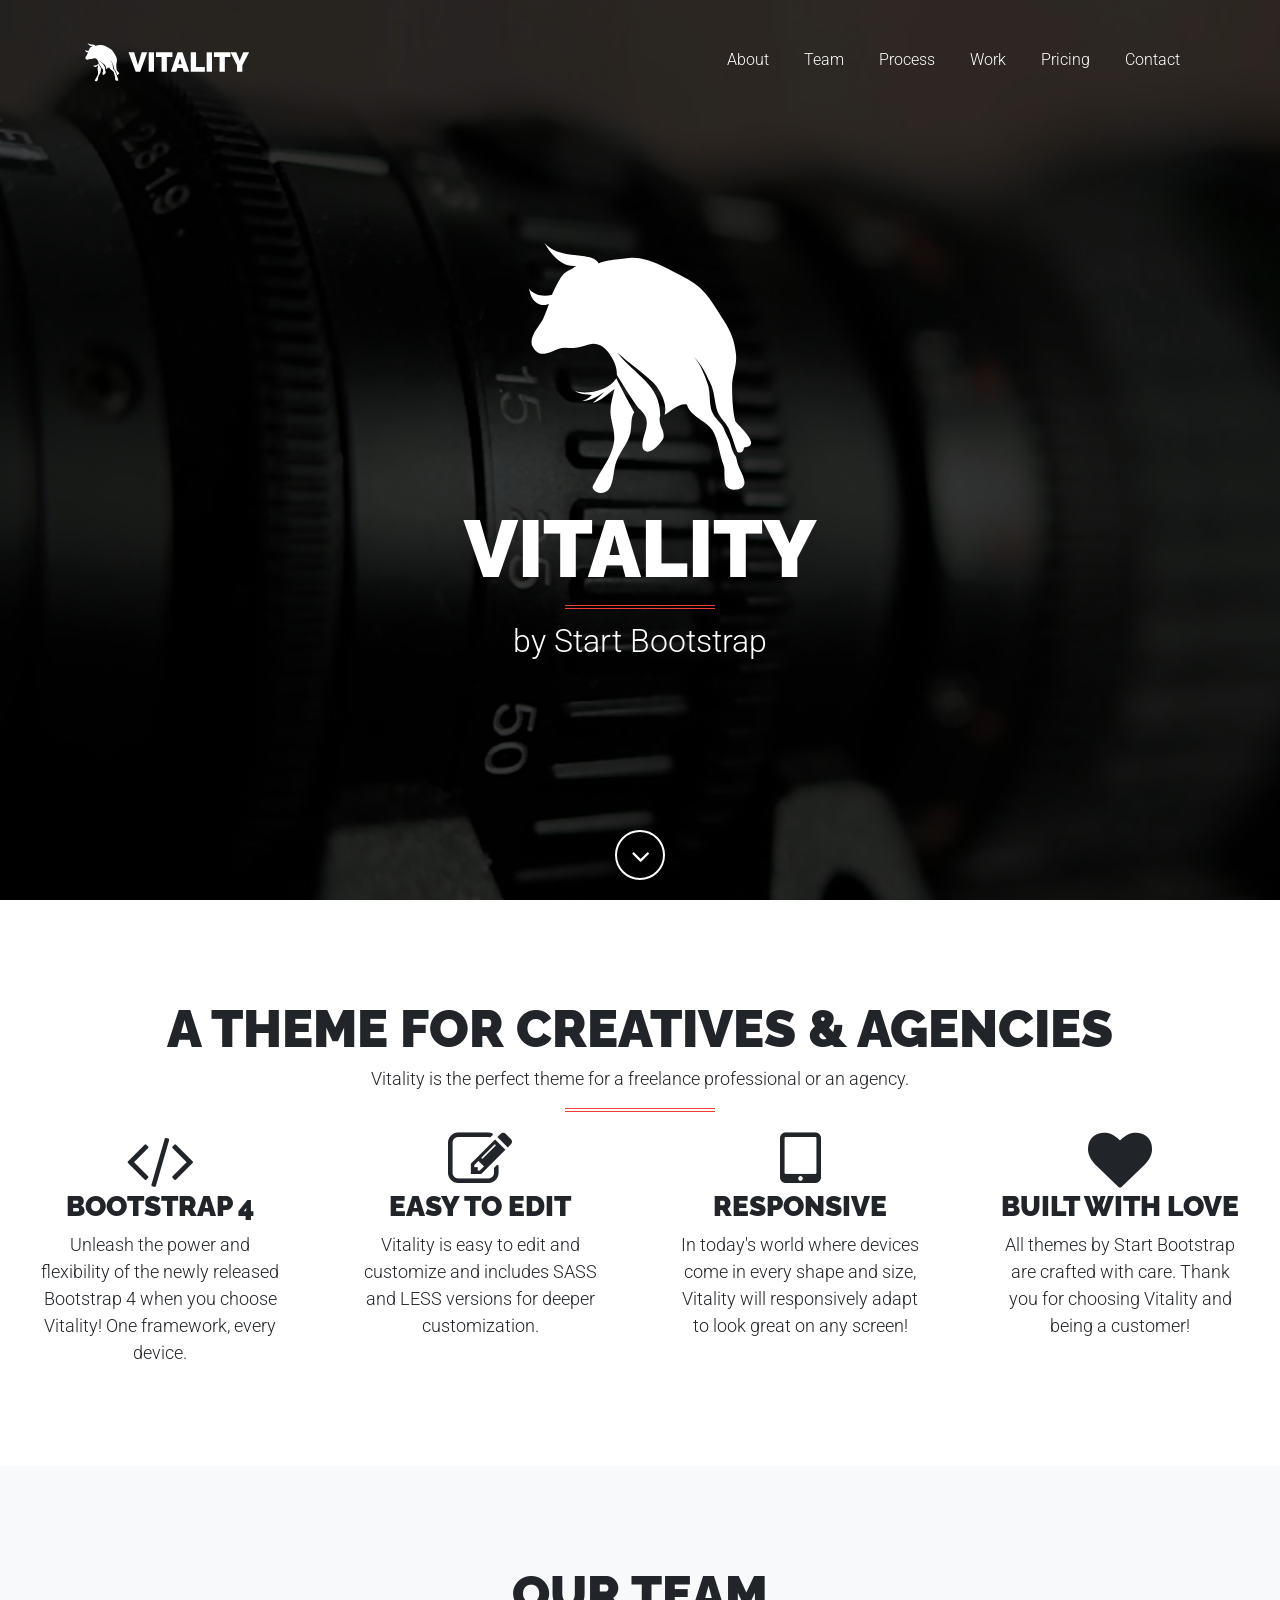
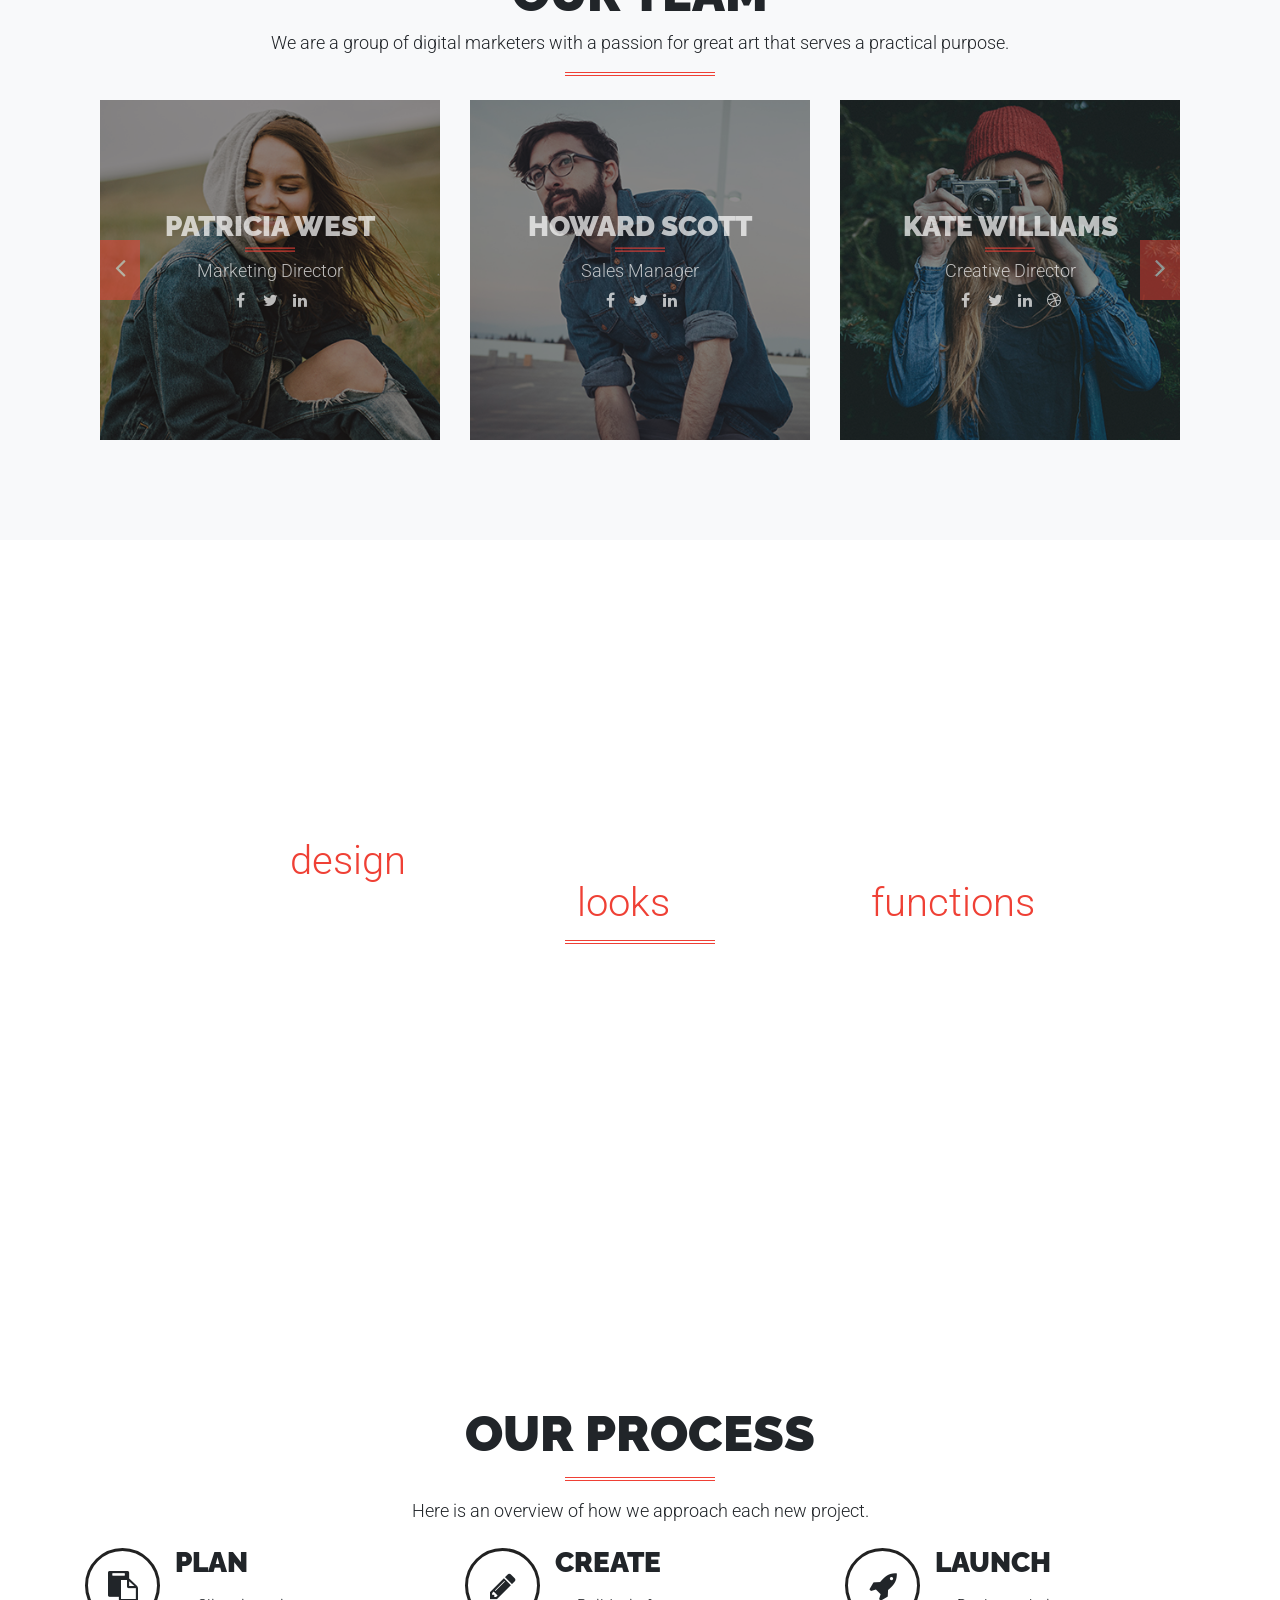
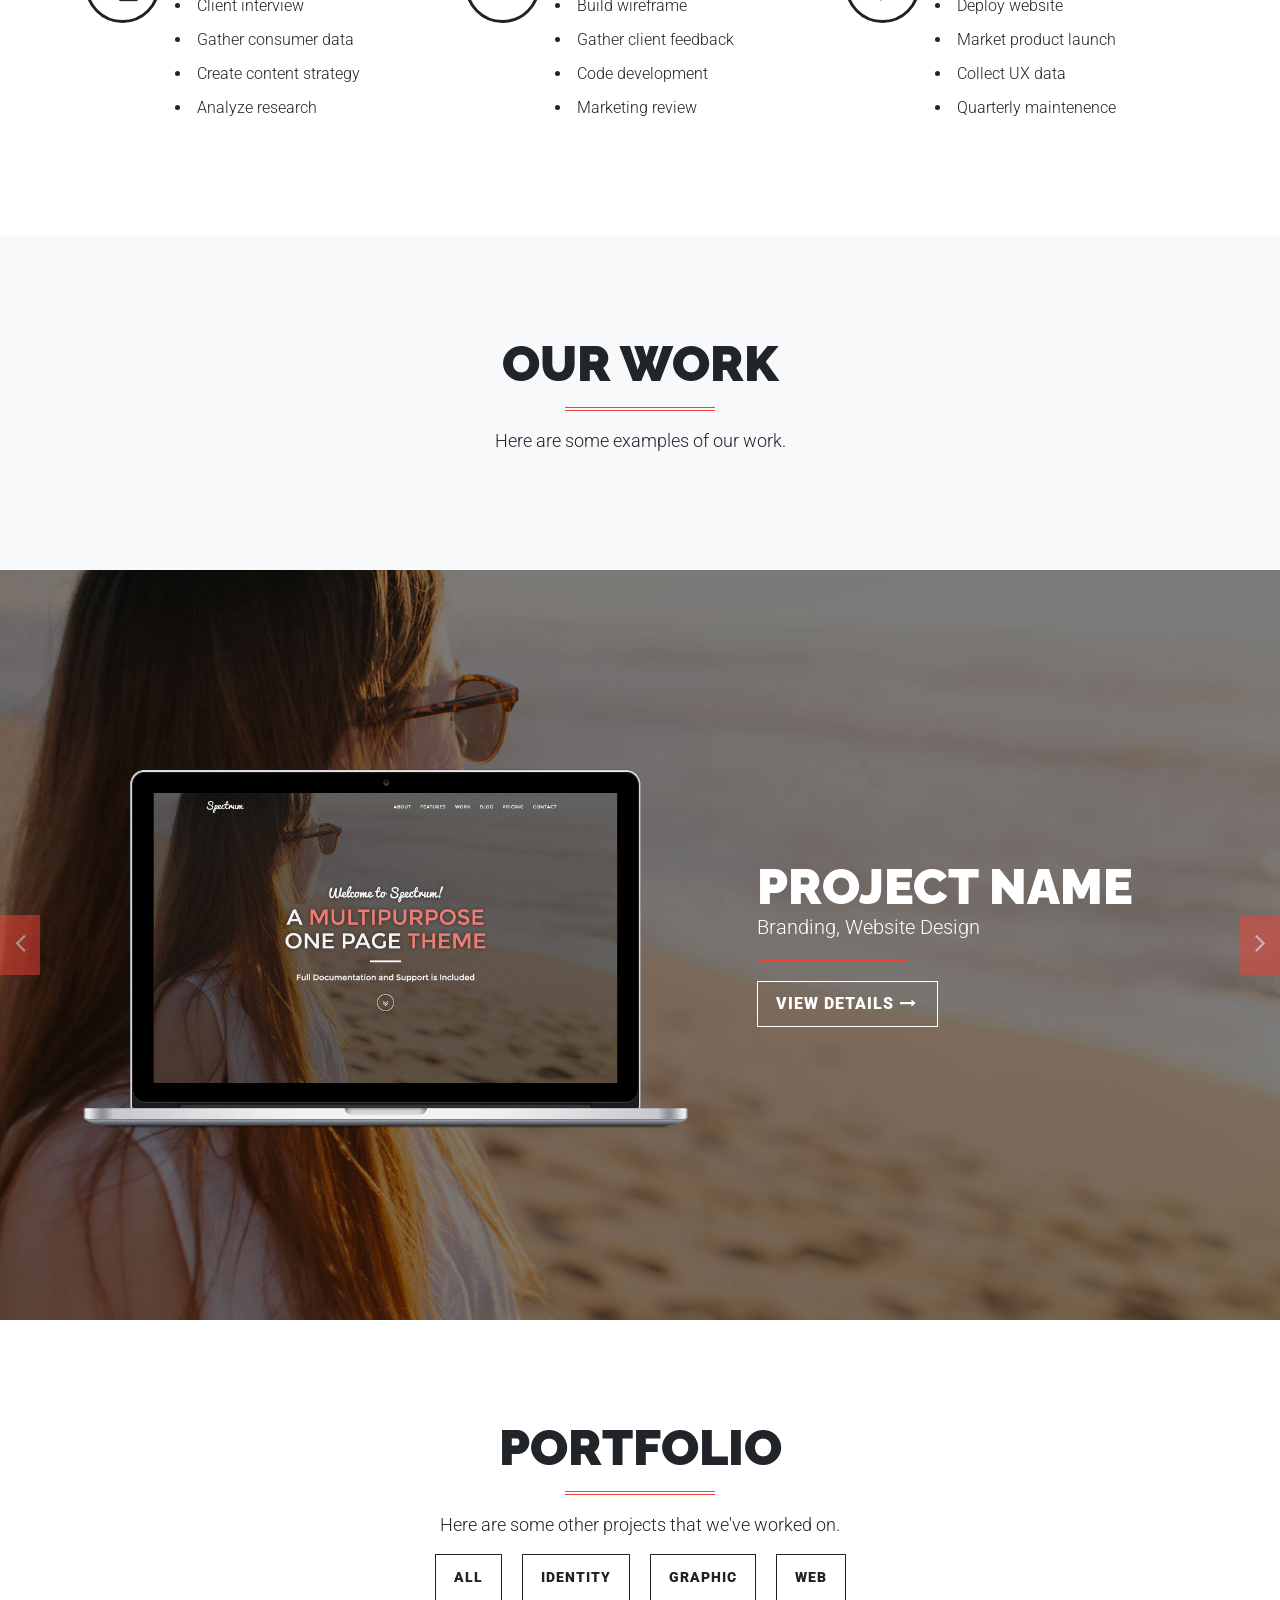
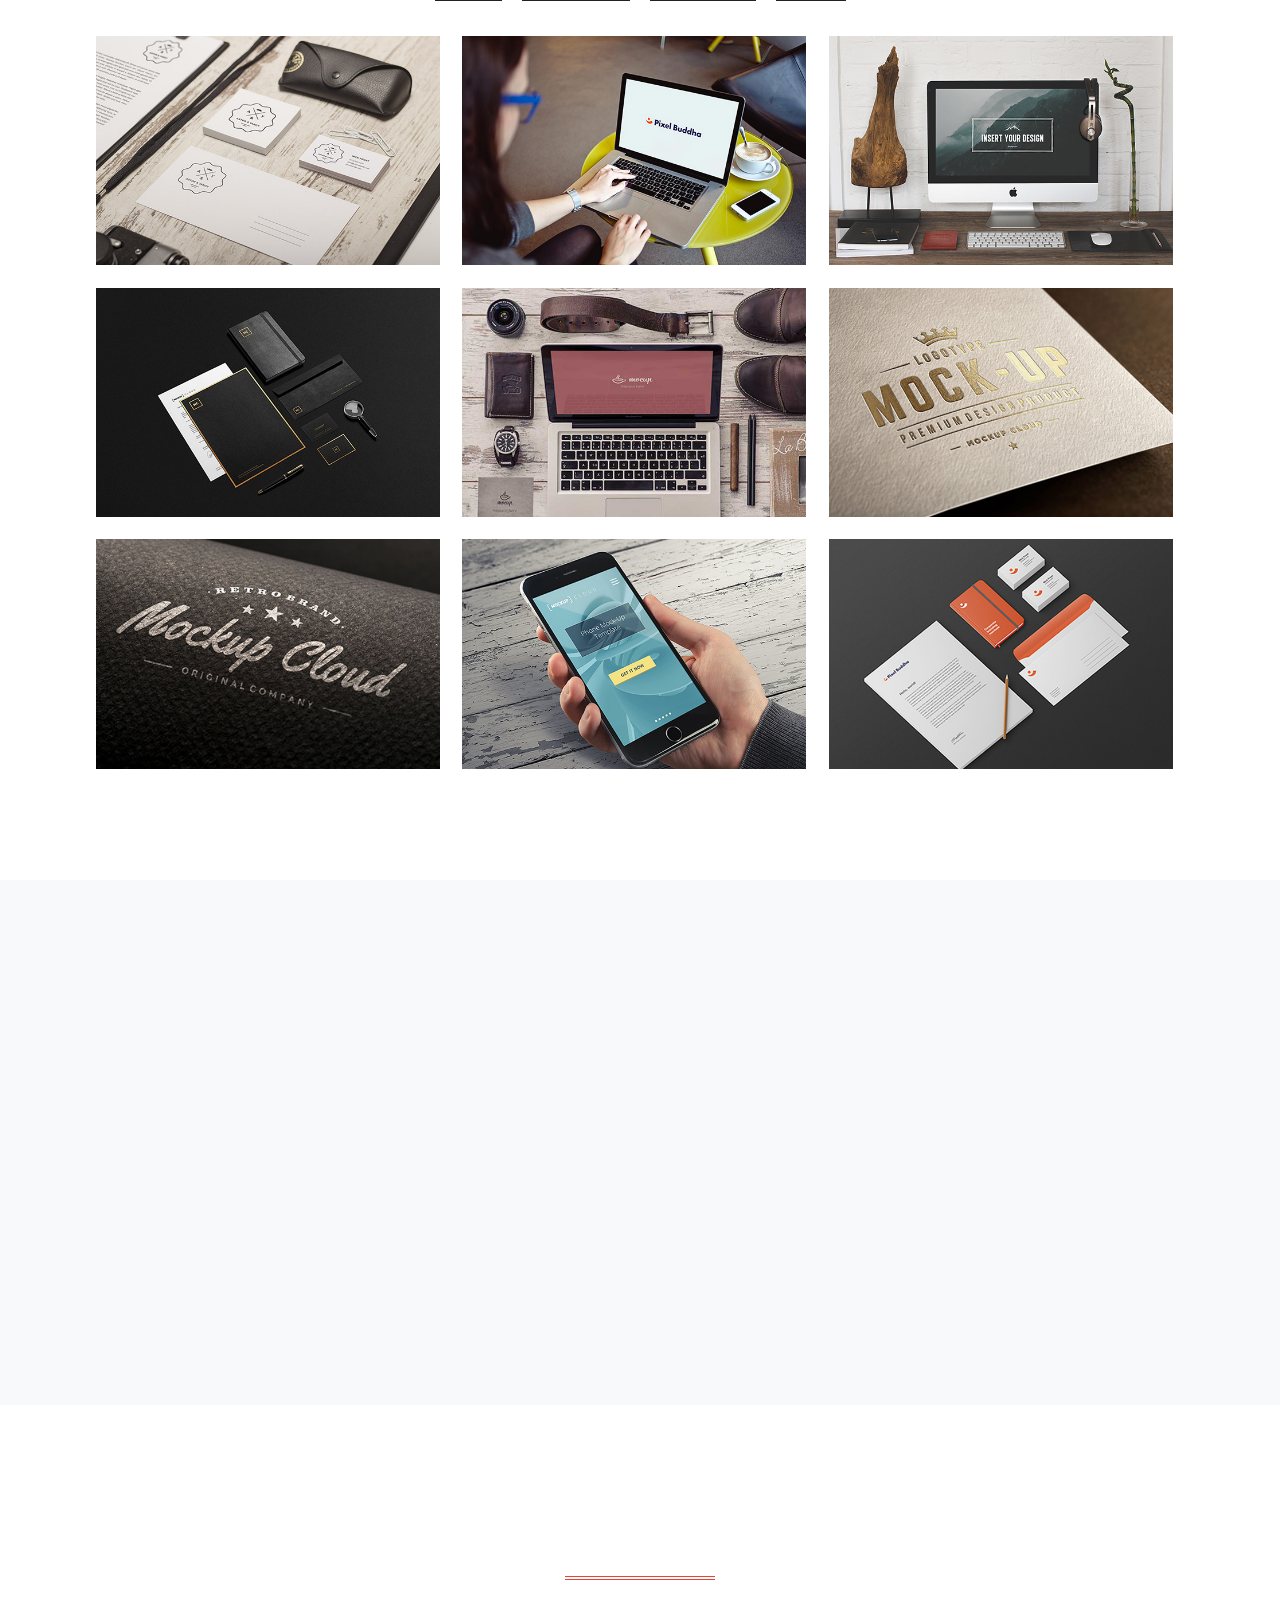
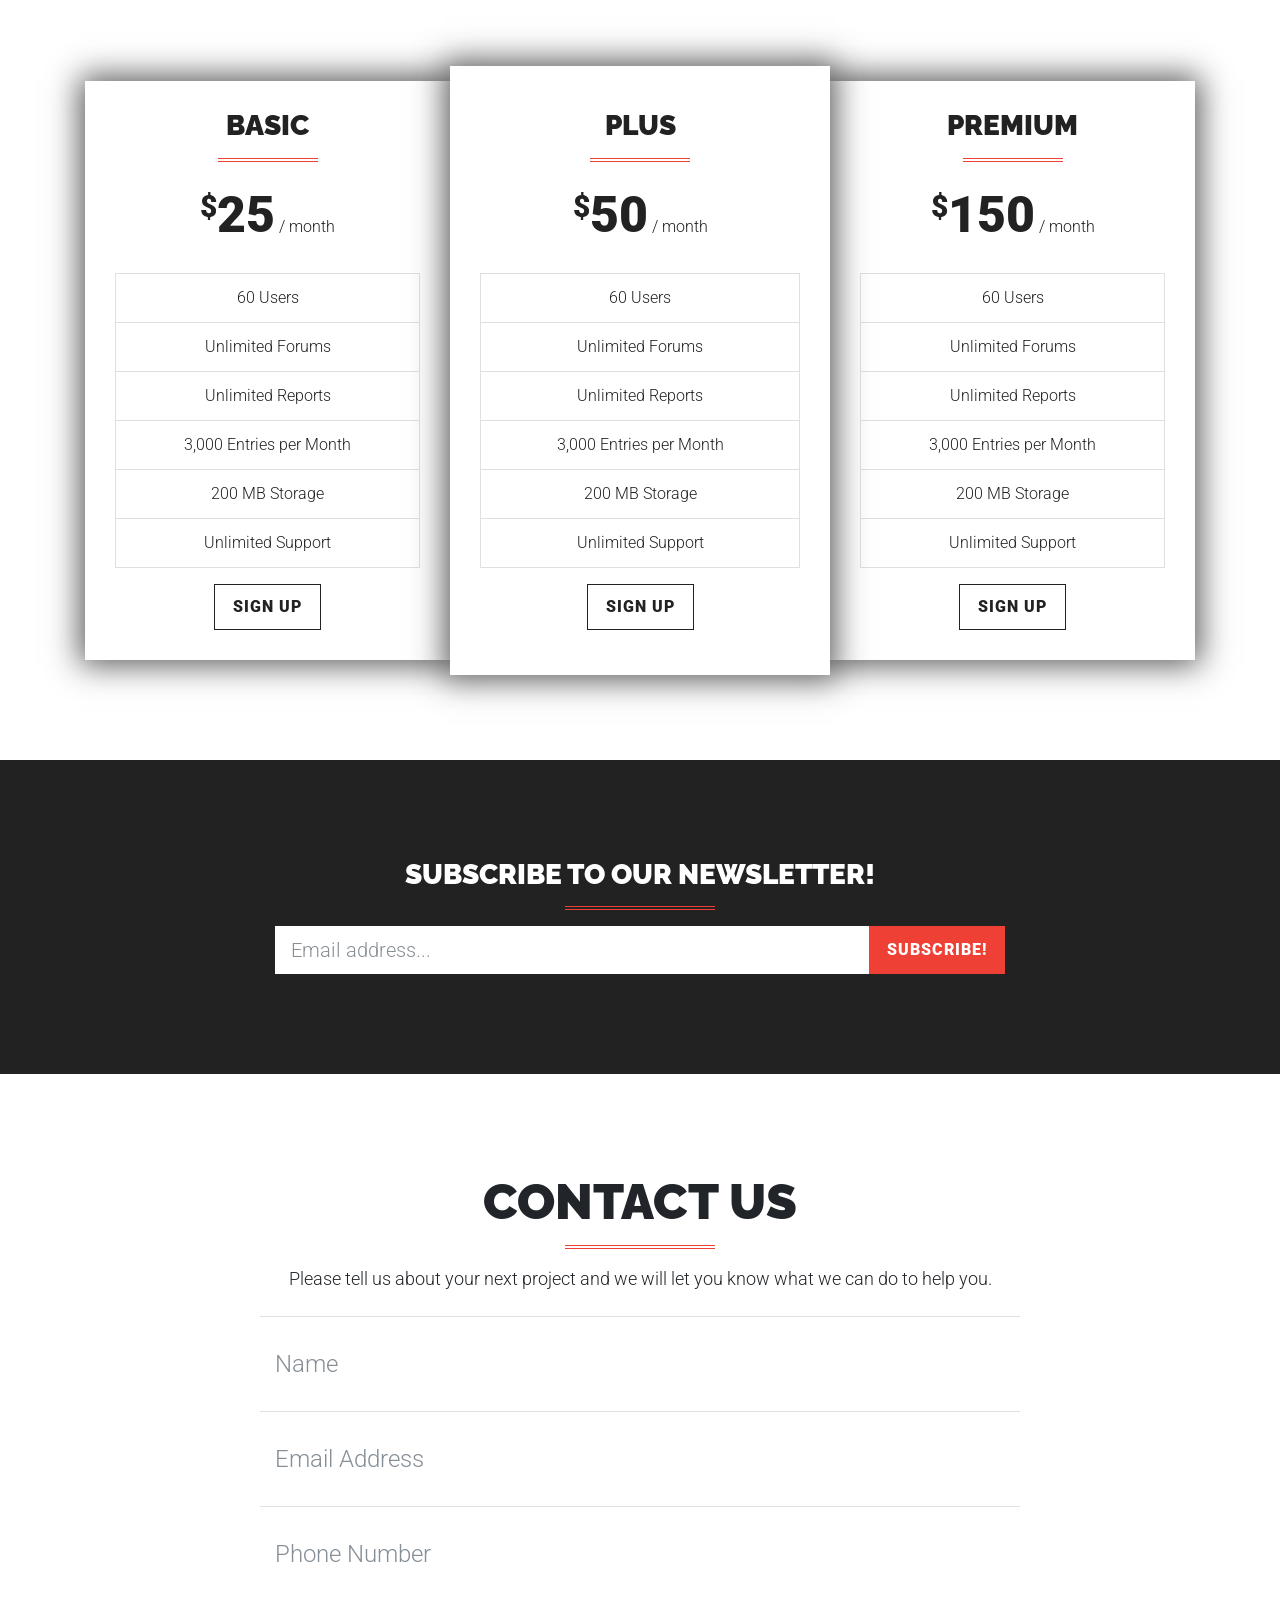
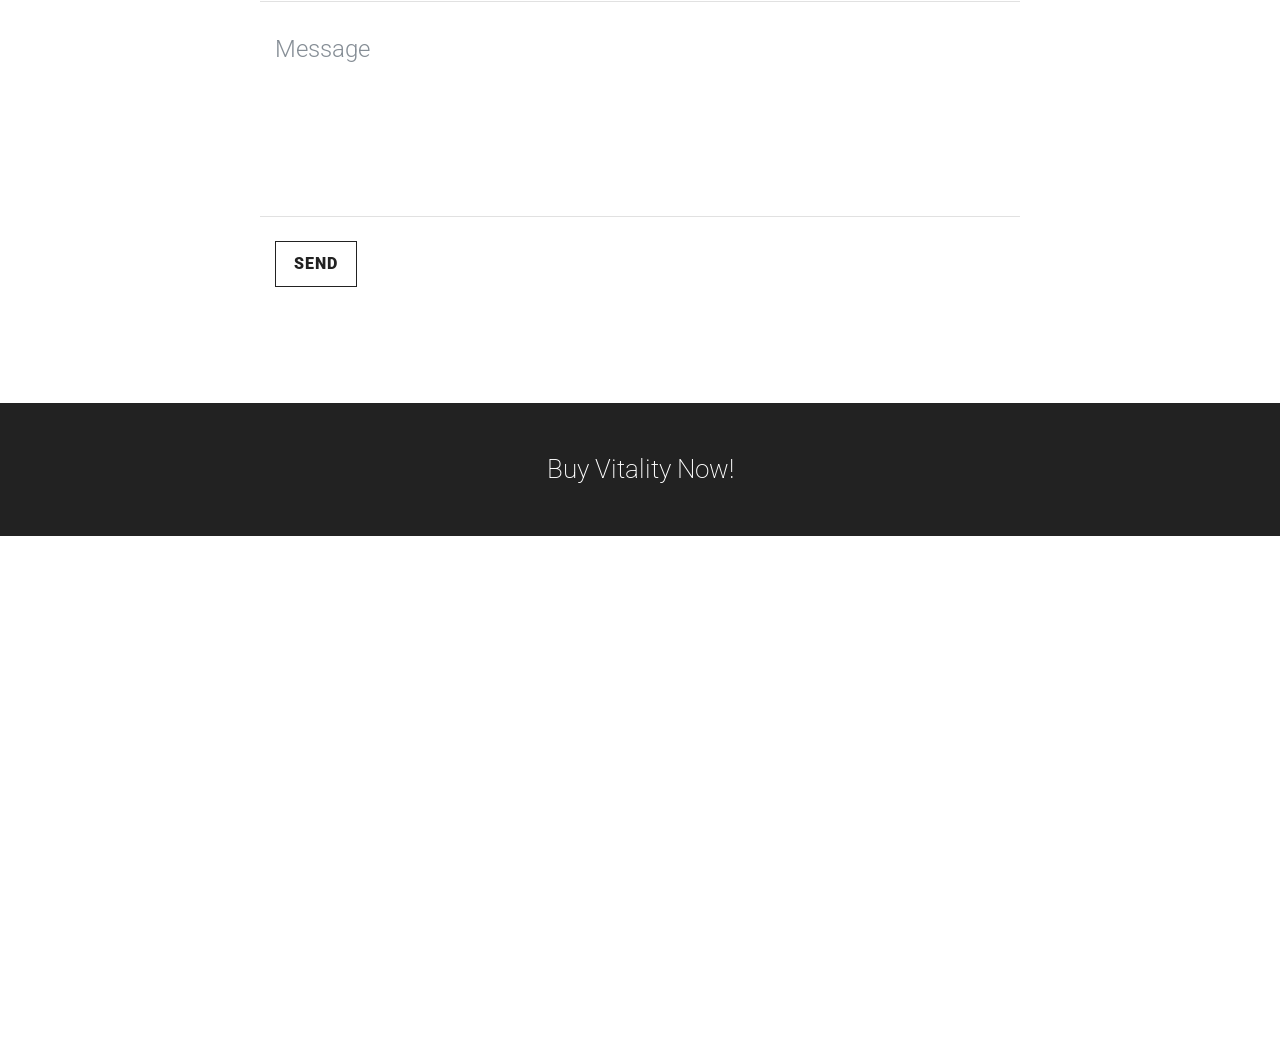
<file: dist/video.html>
<!DOCTYPE html>
<html lang="en">

  <head>

    <meta charset="utf-8">
    <meta name="viewport" content="width=device-width, initial-scale=1, shrink-to-fit=no">
    <meta name="description" content="">
    <meta name="author" content="">

    <title>Vitality - Multipurpose Bootstrap 4 One Page Theme</title>

    <!-- Bootstrap core CSS -->
    <link href="vendor/bootstrap/css/bootstrap.min.css" rel="stylesheet" type="text/css">

    <!-- Custom fonts for this theme -->
    <link href='https://fonts.googleapis.com/css?family=Roboto:400,100,100italic,300,300italic,400italic,500,500italic,700,700italic,900,900italic' rel='stylesheet' type='text/css'>
    <link href='https://fonts.googleapis.com/css?family=Raleway:400,100,200,300,600,500,700,800,900' rel='stylesheet' type='text/css'>

    <!-- Plugin CSS -->
    <link href="vendor/font-awesome/css/font-awesome.min.css" rel="stylesheet" type="text/css">
    <link href="vendor/owl-carousel/owl.carousel.css" rel="stylesheet" type="text/css">
    <link href="vendor/owl-carousel/owl.theme.css" rel="stylesheet" type="text/css">
    <link href="vendor/owl-carousel/owl.transitions.css" rel="stylesheet" type="text/css">
    <link href="vendor/magnific-popup/magnific-popup.css" rel="stylesheet" type="text/css">
    <link href="vendor/animate.css/animate.min.css" rel="stylesheet" type="text/css">
    <link href="device-mockups/device-mockups.min.css" rel="stylesheet" type="text/css">

    <!-- Custom styles for this theme -->
    <!-- Uncomment the color scheme you want to use! Red is chosen by default! -->
    <link href="css/vitality-red.css" rel="stylesheet" type="text/css">
    <!-- <link href="css/vitality-aqua.css" rel="stylesheet" type="text/css"> -->
    <!-- <link href="css/vitality-blue.css" rel="stylesheet" type="text/css"> -->
    <!-- <link href="css/vitality-green.css" rel="stylesheet" type="text/css"> -->
    <!-- <link href="css/vitality-orange.css" rel="stylesheet" type="text/css"> -->
    <!-- <link href="css/vitality-pink.css" rel="stylesheet" type="text/css"> -->
    <!-- <link href="css/vitality-purple.css" rel="stylesheet" type="text/css"> -->
    <!-- <link href="css/vitality-tan.css" rel="stylesheet" type="text/css"> -->
    <!-- <link href="css/vitality-turquoise.css" rel="stylesheet" type="text/css"> -->
    <!-- <link href="css/vitality-yellow.css" rel="stylesheet" type="text/css"> -->

  </head>

  <body id="page-top">

    <!-- Navigation -->
    <nav class="navbar navbar-expand-lg fixed-top" id="mainNav">
      <div class="container">
        <a class="navbar-brand js-scroll-trigger" href="#page-top">
          <img class="img-fluid" src="img/agency/logo.svg" alt="">
        </a>
        <button class="navbar-toggler navbar-toggler-right" type="button" data-toggle="collapse" data-target="#navbarResponsive" aria-controls="navbarResponsive" aria-expanded="false" aria-label="Toggle navigation">
          Menu
          <i class="fa fa-bars"></i>
        </button>
        <div class="collapse navbar-collapse" id="navbarResponsive">
          <ul class="navbar-nav ml-auto">
            <li class="nav-item">
              <a class="nav-link js-scroll-trigger" href="#about">About</a>
            </li>
            <li class="nav-item">
              <a class="nav-link js-scroll-trigger" href="#team">Team</a>
            </li>
            <li class="nav-item">
              <a class="nav-link js-scroll-trigger" href="#services">Process</a>
            </li>
            <li class="nav-item">
              <a class="nav-link js-scroll-trigger" href="#work">Work</a>
            </li>
            <li class="nav-item">
              <a class="nav-link js-scroll-trigger" href="#pricing">Pricing</a>
            </li>
            <li class="nav-item">
              <a class="nav-link js-scroll-trigger" href="#contact">Contact</a>
            </li>
          </ul>
        </div>
      </div>
    </nav>

    <!-- Masthead -->
    <header class="masthead video">
      <div class="overlay"></div>
      <div class="container h-100">
        <div class="row h-100">
          <div class="col-12 my-auto text-center text-white">
            <img class="masthead-img img-fluid mb-3" src="img/agency/profile.svg" alt="">
            <div class="masthead-title">Vitality</div>
            <hr class="colored">
            <div class="masthead-subtitle">by Start Bootstrap</div>
          </div>
        </div>
      </div>
      <div class="scroll-down">
        <a class="btn js-scroll-trigger" href="#about">
          <i class="fa fa-angle-down fa-fw"></i>
        </a>
      </div>
    </header>

    <!-- About Section -->
    <section class="page-section" id="about">
      <div class="container-fluid">
        <div class="wow fadeIn text-center">
          <h1>A Theme for Creatives &amp; Agencies</h1>
          <p class="mb-0">Vitality is the perfect theme for a freelance professional or an agency.</p>
        </div>
        <hr class="colored">
        <div class="row text-center">
          <div class="col-lg-3 col-md-6">
            <div class="wow fadeIn px-4 pb-4 pb-lg-0 h-100" data-wow-delay=".2s">
              <i class="fa fa-code fa-4x"></i>
              <h3>Bootstrap 4</h3>
              <p class="mb-0">Unleash the power and flexibility of the newly released Bootstrap 4 when you choose Vitality! One framework, every device.</p>
            </div>
          </div>
          <div class="col-lg-3 col-md-6">
            <div class="wow fadeIn px-4 pb-4 pb-lg-0 h-100" data-wow-delay=".4s">
              <i class="fa fa-edit fa-4x"></i>
              <h3>Easy to Edit</h3>
              <p class="mb-0">Vitality is easy to edit and customize and includes SASS and LESS versions for deeper customization.</p>
            </div>
          </div>
          <div class="col-lg-3 col-md-6">
            <div class="wow fadeIn px-4 pb-4 pb-lg-0 h-100" data-wow-delay=".6s">
              <i class="fa fa-tablet fa-4x"></i>
              <h3>Responsive</h3>
              <p class="mb-0">In today's world where devices come in every shape and size, Vitality will responsively adapt to look great on any screen!</p>
            </div>
          </div>
          <div class="col-lg-3 col-md-6">
            <div class="wow fadeIn px-4 h-100" data-wow-delay=".8s">
              <i class="fa fa-heart fa-4x"></i>
              <h3>Built with Love</h3>
              <p class="mb-0">All themes by Start Bootstrap are crafted with care. Thank you for choosing Vitality and being a customer!</p>
            </div>
          </div>
        </div>
      </div>
    </section>

    <!-- Team Section -->
    <section class="page-section bg-light" id="team">
      <div class="container text-center wow fadeIn">
        <h2>Our Team</h2>
        <p class="mb-0">We are a group of digital marketers with a passion for great art that serves a practical purpose.</p>
        <hr class="colored">
        <div class="team-carousel owl-carousel owl-theme mt-4">

          <!-- Team Carousel Item 1 -->
          <div class="item">
            <div class="overlay"></div>
            <img class="img-fluid" src="img/agency/team/1.jpg" alt="">
            <div class="team-caption">
              <h3>Patricia West</h3>
              <hr class="colored">
              <p>Marketing Director</p>
              <ul class="list-inline list-team-social">
                <li class="list-inline-item">
                  <a href="#">
                    <i class="fa fa-facebook fa-fw"></i>
                  </a>
                </li>
                <li class="list-inline-item">
                  <a href="#">
                    <i class="fa fa-twitter fa-fw"></i>
                  </a>
                </li>
                <li class="list-inline-item">
                  <a href="#">
                    <i class="fa fa-linkedin fa-fw"></i>
                  </a>
                </li>
              </ul>
            </div>
          </div>

          <!-- Team Carousel Item 2 -->
          <div class="item">
            <div class="overlay"></div>
            <img class="img-fluid" src="img/agency/team/2.jpg" alt="">
            <div class="team-caption">
              <h3>Howard Scott</h3>
              <hr class="colored">
              <p>Sales Manager</p>
              <ul class="list-inline list-team-social">
                <li class="list-inline-item">
                  <a href="#">
                    <i class="fa fa-facebook fa-fw"></i>
                  </a>
                </li>
                <li class="list-inline-item">
                  <a href="#">
                    <i class="fa fa-twitter fa-fw"></i>
                  </a>
                </li>
                <li class="list-inline-item">
                  <a href="#">
                    <i class="fa fa-linkedin fa-fw"></i>
                  </a>
                </li>
              </ul>
            </div>
          </div>

          <!-- Team Carousel Item 3 -->
          <div class="item">
            <div class="overlay"></div>
            <img class="img-fluid" src="img/agency/team/3.jpg" alt="">
            <div class="team-caption">
              <h3>Kate Williams</h3>
              <hr class="colored">
              <p>Creative Director</p>
              <ul class="list-inline list-team-social">
                <li class="list-inline-item">
                  <a href="#">
                    <i class="fa fa-facebook fa-fw"></i>
                  </a>
                </li>
                <li class="list-inline-item">
                  <a href="#">
                    <i class="fa fa-twitter fa-fw"></i>
                  </a>
                </li>
                <li class="list-inline-item">
                  <a href="#">
                    <i class="fa fa-linkedin fa-fw"></i>
                  </a>
                </li>
                <li class="list-inline-item">
                  <a href="#">
                    <i class="fa fa-dribbble fa-fw"></i>
                  </a>
                </li>
              </ul>
            </div>
          </div>

          <!-- Team Carousel Item 4 -->
          <div class="item">
            <div class="overlay"></div>
            <img class="img-fluid" src="img/agency/team/4.jpg" alt="">
            <div class="team-caption">
              <h3>Jeremy Davidson</h3>
              <hr class="colored">
              <p>Web Developer</p>
              <ul class="list-inline list-team-social">
                <li class="list-inline-item">
                  <a href="#">
                    <i class="fa fa-facebook fa-fw"></i>
                  </a>
                </li>
                <li class="list-inline-item">
                  <a href="#">
                    <i class="fa fa-twitter fa-fw"></i>
                  </a>
                </li>
                <li class="list-inline-item">
                  <a href="#">
                    <i class="fa fa-linkedin fa-fw"></i>
                  </a>
                </li>
                <li class="list-inline-item">
                  <a href="#">
                    <i class="fa fa-github fa-fw"></i>
                  </a>
                </li>
              </ul>
            </div>
          </div>

          <!-- Team Carousel Item 5 -->
          <div class="item">
            <div class="overlay"></div>
            <img class="img-fluid" src="img/agency/team/5.jpg" alt="">
            <div class="team-caption">
              <h3>Amy Vanderbute</h3>
              <hr class="colored">
              <p>Graphic Artist</p>
              <ul class="list-inline list-team-social">
                <li class="list-inline-item">
                  <a href="#">
                    <i class="fa fa-facebook fa-fw"></i>
                  </a>
                </li>
                <li class="list-inline-item">
                  <a href="#">
                    <i class="fa fa-twitter fa-fw"></i>
                  </a>
                </li>
                <li class="list-inline-item">
                  <a href="#">
                    <i class="fa fa-linkedin fa-fw"></i>
                  </a>
                </li>
                <li class="list-inline-item">
                  <a href="#">
                    <i class="fa fa-dribbble fa-fw"></i>
                  </a>
                </li>
              </ul>
            </div>
          </div>

        </div>
      </div>
    </section>

    <!-- Call to Action -->
    <section class="call-to-action" style="background-image: url('img/agency/backgrounds/bg-quote.jpg');">
      <div class="container wow fadeIn">
        <div class="row">
          <div class="col-md-10 mx-auto">
            <span class="quote">Good
              <span class="text-primary">design</span>
              is finding that perfect balance between the way something
              <span class="text-primary">looks</span>
              and how it
              <span class="text-primary">functions</span>.</span>
            <hr class="colored">
            <a class="btn btn-primary js-scroll-trigger" href="#services">How We Work</a>
          </div>
        </div>
      </div>
    </section>

    <!-- Services Section -->
    <section class="page-section services" id="services">
      <div class="container">
        <div class="text-center wow fadeIn">
          <h2>Our Process</h2>
          <hr class="colored">
          <p class="mb-0">Here is an overview of how we approach each new project.</p>
        </div>
        <div class="row mt-4">

          <!-- Service Item 1 -->
          <div class="col-lg-4 wow fadeIn" data-wow-delay=".2s">
            <div class="media">
              <div class="pull-left">
                <i class="fa fa-clipboard rounded-circle"></i>
              </div>
              <div class="media-body">
                <h3 class="media-heading">Plan</h3>
                <ul>
                  <li>Client interview</li>
                  <li>Gather consumer data</li>
                  <li>Create content strategy</li>
                  <li>Analyze research</li>
                </ul>
              </div>
            </div>
          </div>

          <!-- Service Item 2 -->
          <div class="col-lg-4 wow fadeIn" data-wow-delay=".4s">
            <div class="media">
              <div class="pull-left">
                <i class="fa fa-pencil rounded-circle"></i>
              </div>
              <div class="media-body">
                <h3 class="media-heading">Create</h3>
                <ul>
                  <li>Build wireframe</li>
                  <li>Gather client feedback</li>
                  <li>Code development</li>
                  <li>Marketing review</li>
                </ul>
              </div>
            </div>
          </div>

          <!-- Service Item 3 -->
          <div class="col-lg-4 wow fadeIn" data-wow-delay=".6s">
            <div class="media">
              <div class="pull-left">
                <i class="fa fa-rocket rounded-circle"></i>
              </div>
              <div class="media-body">
                <h3 class="media-heading">Launch</h3>
                <ul>
                  <li>Deploy website</li>
                  <li>Market product launch</li>
                  <li>Collect UX data</li>
                  <li>Quarterly maintenence</li>
                </ul>
              </div>
            </div>
          </div>

        </div>
      </div>
    </section>

    <!-- Portfolio Carousel Heading -->
    <section class="page-section bg-light" id="work">
      <div class="container text-center wow fadeIn">
        <h2>Our Work</h2>
        <hr class="colored">
        <p>Here are some examples of our work.</p>
      </div>
    </section>

    <!-- Portfolio Carousel -->
    <div class="portfolio-carousel wow fadeIn owl-carousel owl-theme">

      <!-- Portfolio Carousel Item 1 -->
      <div class="item" style="background-image: url('img/agency/portfolio/carousel/bg-1.jpg')">
        <div class="container-fluid">
          <div class="row h-100">
            <div class="col-md-7 my-auto d-none d-sm-block">
              <div class="device-container">
                <div class="device-mockup macbook portrait black">
                  <div class="device">
                    <div class="screen">
                      <img class="img-fluid" src="img/agency/portfolio/carousel/screen-1a.jpg" alt="">
                    </div>
                  </div>
                </div>
              </div>
            </div>
            <div class="col-md-5 my-auto">
              <div class="project-details">
                <span class="project-name">Project Name</span>
                <span class="project-description">Branding, Website Design</span>
                <hr class="colored">
                <a href="#portfolioModal1" data-toggle="modal" class="btn btn-primary">View Details
                  <i class="fa fa-long-arrow-right fa-fw"></i>
                </a>
              </div>
            </div>
          </div>
        </div>
      </div>

      <!-- Portfolio Carousel Item 2 -->
      <div class="item" style="background-image: url('img/agency/portfolio/carousel/bg-2.jpg')">
        <div class="container-fluid">
          <div class="row h-100">
            <div class="col-md-7 my-auto d-none d-sm-block">
              <div class="device-container">
                <div class="device-mockup macbook portrait black">
                  <div class="device">
                    <div class="screen">
                      <img class="img-fluid" src="img/agency/portfolio/carousel/screen-2a.jpg" alt="">
                    </div>
                  </div>
                </div>
              </div>
            </div>
            <div class="col-md-5 my-auto">
              <div class="project-details">
                <span class="project-name">Project Name</span>
                <span class="project-description">Branding, Website Design</span>
                <hr class="colored">
                <a href="#portfolioModal2" data-toggle="modal" class="btn btn-primary">View Details
                  <i class="fa fa-long-arrow-right fa-fw"></i>
                </a>
              </div>
            </div>
          </div>
        </div>
      </div>

      <!-- Portfolio Carousel Item 3 -->
      <div class="item" style="background-image: url('img/agency/portfolio/carousel/bg-3.jpg')">
        <div class="container-fluid">
          <div class="row h-100">
            <div class="col-md-7 my-auto d-none d-sm-block">
              <div class="device-container">
                <div class="device-mockup macbook portrait black">
                  <div class="device">
                    <div class="screen">
                      <img class="img-fluid" src="img/agency/portfolio/carousel/screen-3a.jpg" alt="">
                    </div>
                  </div>
                </div>
              </div>
            </div>
            <div class="col-md-5 my-auto">
              <div class="project-details">
                <span class="project-name">Project Name</span>
                <span class="project-description">Branding, Website Design</span>
                <hr class="colored">
                <a href="#portfolioModal3" data-toggle="modal" class="btn btn-primary">View Details
                  <i class="fa fa-long-arrow-right fa-fw"></i>
                </a>
              </div>
            </div>
          </div>
        </div>
      </div>

      <!-- Portfolio Carousel Item 4 -->
      <div class="item" style="background-image: url('img/agency/portfolio/carousel/bg-4.jpg')">
        <div class="container-fluid">
          <div class="row h-100">
            <div class="col-md-7 my-auto d-none d-sm-block">
              <div class="device-container">
                <div class="device-mockup macbook portrait black">
                  <div class="device">
                    <div class="screen">
                      <img class="img-fluid" src="img/agency/portfolio/carousel/screen-4.jpg" alt="">
                    </div>
                  </div>
                </div>
              </div>
            </div>
            <div class="col-md-5 my-auto">
              <div class="project-details">
                <span class="project-name">Project Name</span>
                <span class="project-description">Branding, Website Design</span>
                <hr class="colored">
                <a href="#portfolioModal4" data-toggle="modal" class="btn btn-primary">View Details
                  <i class="fa fa-long-arrow-right fa-fw"></i>
                </a>
              </div>
            </div>
          </div>
        </div>
      </div>

    </div>

    <!-- Portfolio Grid Section -->
    <section class="page-section">
      <div class="container text-center wow fadeIn">
        <h2>Portfolio</h2>
        <hr class="colored">
        <p>Here are some other projects that we've worked on.</p>
        <div class="controls mt-3">
          <button type="button" class="control btn btn-secondary btn-sm mx-2 mb-4" data-mixitup-control data-filter="all">All</button>
          <button type="button" class="control btn btn-secondary btn-sm mx-2 mb-4" data-mixitup-control data-filter=".identity">Identity</button>
          <button type="button" class="control btn btn-secondary btn-sm mx-2 mb-4" data-mixitup-control data-filter=".graphic">Graphic</button>
          <button type="button" class="control btn btn-secondary btn-sm mx-2 mb-4" data-mixitup-control data-filter=".web">Web</button>
        </div>
        <div class="portfolio-grid clearfix" id="portfolioList">

          <!-- Grid Item 1 -->
          <div class="mix identity" href="img/agency/portfolio/grid/grid-1.jpg" title="Client Name">
            <div class="portfolio-wrapper">
              <img src="img/agency/portfolio/grid/grid-1.jpg" alt="">
              <div class="caption">
                <div class="caption-text">
                  <a class="text-title">Client Name</a>
                  <span class="text-category">Brand Identity</span>
                </div>
                <div class="caption-bg"></div>
              </div>
            </div>
          </div>

          <!-- Grid Item 2 -->
          <div class="mix web" href="img/agency/portfolio/grid/grid-2.jpg" title="Client Name">
            <div class="portfolio-wrapper">
              <img src="img/agency/portfolio/grid/grid-2.jpg" alt="">
              <div class="caption">
                <div class="caption-text">
                  <a class="text-title">Client Name</a>
                  <span class="text-category">Web Development</span>
                </div>
                <div class="caption-bg"></div>
              </div>
            </div>
          </div>

          <!-- Grid Item 3 -->
          <div class="mix web" href="img/agency/portfolio/grid/grid-3.jpg" title="Client Name">
            <div class="portfolio-wrapper">
              <img src="img/agency/portfolio/grid/grid-3.jpg" alt="">
              <div class="caption">
                <div class="caption-text">
                  <a class="text-title">Client Name</a>
                  <span class="text-category">Web Development</span>
                </div>
                <div class="caption-bg"></div>
              </div>
            </div>
          </div>

          <!-- Grid Item 4 -->
          <div class="mix identity" href="img/agency/portfolio/grid/grid-4.jpg" title="Client Name">
            <div class="portfolio-wrapper">
              <img src="img/agency/portfolio/grid/grid-4.jpg" alt="">
              <div class="caption">
                <div class="caption-text">
                  <a class="text-title">Client Name</a>
                  <span class="text-category">Brand Identity</span>
                </div>
                <div class="caption-bg"></div>
              </div>
            </div>
          </div>

          <!-- Grid Item 5 -->
          <div class="mix web" href="img/agency/portfolio/grid/grid-5.jpg" title="Client Name">
            <div class="portfolio-wrapper">
              <img src="img/agency/portfolio/grid/grid-5.jpg" alt="">
              <div class="caption">
                <div class="caption-text">
                  <a class="text-title">Client Name</a>
                  <span class="text-category">Web Development</span>
                </div>
                <div class="caption-bg"></div>
              </div>
            </div>
          </div>

          <!-- Grid Item 6 -->
          <div class="mix graphic" href="img/agency/portfolio/grid/grid-6.jpg" title="Client Name">
            <div class="portfolio-wrapper">
              <img src="img/agency/portfolio/grid/grid-6.jpg" alt="">
              <div class="caption">
                <div class="caption-text">
                  <a class="text-title">Client Name</a>
                  <span class="text-category">Graphic Design</span>
                </div>
                <div class="caption-bg"></div>
              </div>
            </div>
          </div>

          <!-- Grid Item 7 -->
          <div class="mix graphic" href="img/agency/portfolio/grid/grid-7.jpg" title="Client Name">
            <div class="portfolio-wrapper">
              <img src="img/agency/portfolio/grid/grid-7.jpg" alt="">
              <div class="caption">
                <div class="caption-text">
                  <a class="text-title">Client Name</a>
                  <span class="text-category">Graphic Design</span>
                </div>
                <div class="caption-bg"></div>
              </div>
            </div>
          </div>

          <!-- Grid Item 8 -->
          <div class="mix web" href="img/agency/portfolio/grid/grid-8.jpg" title="Client Name">
            <div class="portfolio-wrapper">
              <img src="img/agency/portfolio/grid/grid-8.jpg" alt="">
              <div class="caption">
                <div class="caption-text">
                  <a class="text-title">Client Name</a>
                  <span class="text-category">Web Development</span>
                </div>
                <div class="caption-bg"></div>
              </div>
            </div>
          </div>

          <!-- Grid Item 9 -->
          <div class="mix identity" href="img/agency/portfolio/grid/grid-9.jpg" title="Client Name">
            <div class="portfolio-wrapper">
              <img src="img/agency/portfolio/grid/grid-9.jpg" alt="">
              <div class="caption">
                <div class="caption-text">
                  <a class="text-title">Client Name</a>
                  <span class="text-category">Brand Identity</span>
                </div>
                <div class="caption-bg"></div>
              </div>
            </div>
          </div>

        </div>
      </div>
    </section>

    <!-- Testomonials Section -->
    <section class="page-section testimonials bg-light">
      <div class="container wow fadeIn">
        <div class="row">
          <div class="col-lg-10 mx-auto">
            <div class="testimonials-carousel">
              <!-- Testimonial Item 1 -->
              <div class="item mb-4">
                <p class="lead">"Working with Vitality was both a valuable and rewarding experience."</p>
                <hr class="colored">
                <p>Lorem ipsum dolor sit amet, consectetur adipisicing elit. Reprehenderit, temporibus, laborum, dignissimos doloremque corporis alias nostrum recusandae culpa id quisquam harum impedit sed sunt non obcaecati vero ipsam aut fugit?</p>
                <div class="testimonial-img">
                  <img class="rounded-circle img-fluid" src="img/agency/testimonials/1.jpg" alt="">
                </div>
                <div class="testimonial-author">
                  <span class="name">Jim Walker</span>
                  <p class="small">CEO of Company Name</p>
                  <div class="stars">
                    <i class="fa fa-star"></i>
                    <i class="fa fa-star"></i>
                    <i class="fa fa-star"></i>
                    <i class="fa fa-star"></i>
                    <i class="fa fa-star"></i>
                  </div>
                </div>
              </div>
              <!-- Testimonial Item 2 -->
              <div class="item mb-4">
                <p class="lead">"Vitality is a well coded, well documented, and easy to use theme!"</p>
                <hr class="colored">
                <p>Lorem ipsum dolor sit amet, consectetur adipisicing elit. Quidem amet rem minus dolorum, facere in soluta explicabo, unde eveniet illo vel, nemo nostrum atque nesciunt facilis quaerat quasi reprehenderit dicta.</p>
                <div class="testimonial-img">
                  <img class="rounded-circle img-fluid" src="img/agency/testimonials/2.jpg" alt="">
                </div>
                <div class="testimonial-author">
                  <span class="name">Ashley Creadle</span>
                  <p class="small">Creative Director of Company Name</p>
                  <div class="stars">
                    <i class="fa fa-star"></i>
                    <i class="fa fa-star"></i>
                    <i class="fa fa-star"></i>
                    <i class="fa fa-star"></i>
                    <i class="fa fa-star"></i>
                  </div>
                </div>
              </div>
            </div>
          </div>
        </div>
      </div>
    </section>

    <!-- Pricing Section -->
    <section class="page-section pricing" id="pricing" style="background-image: url('img/agency/backgrounds/bg-pricing.jpg')">
      <div class="container wow fadeIn">
        <div class="text-center">
          <h2>Pricing</h2>
          <hr class="colored">
          <p>Lorem ipsum dolor sit amet, consectetur adipisicing elit. Eum, quae, laborum, voluptate delectus odio doloremque error porro obcaecati nemo animi ducimus quaerat nostrum? Ab molestiae eaque et atque architecto reiciendis.</p>
        </div>
        <div class="row">
          <!-- Pricing Table 1 -->
          <div class="col-md-4">
            <div class="pricing-item featured-first">
              <h3>Basic</h3>
              <hr class="colored">
              <div class="price">
                <span class="number">
                  <sup>$</sup>25</span>
                / month</div>
              <ul class="list-group mb-3">
                <li class="list-group-item">60 Users</li>
                <li class="list-group-item">Unlimited Forums</li>
                <li class="list-group-item">Unlimited Reports</li>
                <li class="list-group-item">3,000 Entries per Month</li>
                <li class="list-group-item">200 MB Storage</li>
                <li class="list-group-item">Unlimited Support</li>
              </ul>
              <a href="#" class="btn btn-secondary">Sign Up</a>
            </div>
          </div>
          <!-- Pricing Table 2 -->
          <div class="col-md-4">
            <div class="pricing-item featured">
              <h3>Plus</h3>
              <hr class="colored">
              <div class="price">
                <span class="number">
                  <sup>$</sup>50</span>
                / month</div>
              <ul class="list-group mb-3">
                <li class="list-group-item">60 Users</li>
                <li class="list-group-item">Unlimited Forums</li>
                <li class="list-group-item">Unlimited Reports</li>
                <li class="list-group-item">3,000 Entries per Month</li>
                <li class="list-group-item">200 MB Storage</li>
                <li class="list-group-item">Unlimited Support</li>
              </ul>
              <a href="#" class="btn btn-secondary">Sign Up</a>
            </div>
          </div>
          <!-- Pricing Table 3 -->
          <div class="col-md-4">
            <div class="pricing-item featured-last">
              <h3>Premium</h3>
              <hr class="colored">
              <div class="price">
                <span class="number">
                  <sup>$</sup>150</span>
                / month</div>
              <ul class="list-group mb-3">
                <li class="list-group-item">60 Users</li>
                <li class="list-group-item">Unlimited Forums</li>
                <li class="list-group-item">Unlimited Reports</li>
                <li class="list-group-item">3,000 Entries per Month</li>
                <li class="list-group-item">200 MB Storage</li>
                <li class="list-group-item">Unlimited Support</li>
              </ul>
              <a href="#" class="btn btn-secondary">Sign Up</a>
            </div>
          </div>
        </div>
      </div>
    </section>

    <!-- Newsletter Signup Call to Action -->
    <section class="page-section signup-form bg-inverse text-white">
      <div class="container text-center">
        <h3 class="m0">Subscribe to our newsletter!</h3>
        <hr class="colored">
        <div class="row">
          <div class="col-lg-8 mx-auto">
            <!-- MailChimp Signup Form -->
            <div id="mc_embed_signup">
              <!-- Replace the form action in the line below with your MailChimp embed action! Visit the documentation for additional instructions! -->
              <form role="form" action="//startbootstrap.us3.list-manage.com/subscribe/post?u=531af730d8629808bd96cf489&amp;id=afb284632f" method="post" id="mc-embedded-subscribe-form" name="mc-embedded-subscribe-form" target="_blank" novalidate>
                <div class="input-group input-group-lg">
                  <input type="email" name="EMAIL" class="form-control" id="mce-EMAIL" placeholder="Email address...">
                  <span class="input-group-btn">
                    <button type="submit" name="subscribe" id="mc-embedded-subscribe" class="btn btn-primary">Subscribe!</button>
                  </span>
                </div>
                <div id="mce-responses">
                  <div class="response" id="mce-error-response" style="display:none"></div>
                  <div class="response" id="mce-success-response" style="display:none"></div>
                </div>
              </form>
            </div>
            <!-- End MailChimp Signup Form -->
          </div>
        </div>
      </div>
    </section>

    <!-- Contact Section -->
    <section class="page-section" id="contact">
      <div class="container wow fadeIn">
        <div class="text-center">
          <h2>Contact Us</h2>
          <hr class="colored">
          <p>Please tell us about your next project and we will let you know what we can do to help you.</p>
        </div>
        <div class="row mt-4">
          <div class="col-lg-8 mx-auto">
            <form name="sentMessage" id="contactForm" novalidate>
              <div class="row control-group">
                <div class="form-group col-12 floating-label-form-group controls">
                  <label>Name</label>
                  <input type="text" class="form-control" placeholder="Name" id="name" required data-validation-required-message="Please enter your name.">
                  <p class="help-block text-danger"></p>
                </div>
              </div>
              <div class="row control-group">
                <div class="form-group col-12 floating-label-form-group controls">
                  <label>Email Address</label>
                  <input type="email" class="form-control" placeholder="Email Address" id="email" required data-validation-required-message="Please enter your email address.">
                  <p class="help-block text-danger"></p>
                </div>
              </div>
              <div class="row control-group">
                <div class="form-group col-12 floating-label-form-group controls">
                  <label>Phone Number</label>
                  <input type="tel" class="form-control" placeholder="Phone Number" id="phone" required data-validation-required-message="Please enter your phone number.">
                  <p class="help-block text-danger"></p>
                </div>
              </div>
              <div class="row control-group">
                <div class="form-group col-12 floating-label-form-group controls">
                  <label>Message</label>
                  <textarea rows="5" class="form-control" placeholder="Message" id="message" required data-validation-required-message="Please enter a message."></textarea>
                  <p class="help-block text-danger"></p>
                </div>
              </div>
              <br>
              <div id="success"></div>
              <div class="row">
                <div class="form-group col-12">
                  <button type="submit" class="btn btn-secondary">Send</button>
                </div>
              </div>
            </form>
          </div>
        </div>
      </div>
    </section>

    <!-- Block Button Call to Action -->
    <a class="btn btn-block btn-full-width" href="https://wrapbootstrap.com/theme/vitality-multipurpose-one-page-theme-WB02K3KK3">Buy Vitality Now!</a>

    <!-- Footer -->
    <footer class="footer" style="background-image: url('img/agency/backgrounds/bg-footer.jpg')">
      <div class="container text-center">
        <div class="row">
          <div class="col-md-4 footer-contact-details">
            <h4>
              <i class="fa fa-phone"></i>
              Call</h4>
            <p>555-213-4567</p>
          </div>
          <div class="col-md-4 footer-contact-details">
            <h4>
              <i class="fa fa-map-marker"></i>
              Visit</h4>
            <p>3481 Melrose Place
              <br>Beverly Hills, CA 90210</p>
          </div>
          <div class="col-md-4 footer-contact-details">
            <h4>
              <i class="fa fa-envelope"></i>
              Email</h4>
            <p>
              <a href="mailto:mail@example.com">mail@example.com</a>
            </p>
          </div>
        </div>
        <div class="row footer-social">
          <div class="col-lg-12">
            <ul class="list-inline">
              <li class="list-inline-item">
                <a href="#">
                  <i class="fa fa-facebook fa-fw fa-2x"></i>
                </a>
              </li>
              <li class="list-inline-item">
                <a href="#">
                  <i class="fa fa-twitter fa-fw fa-2x"></i>
                </a>
              </li>
              <li class="list-inline-item">
                <a href="#">
                  <i class="fa fa-linkedin fa-fw fa-2x"></i>
                </a>
              </li>
            </ul>
          </div>
        </div>
        <p class="copyright">&copy; 2017 Start Bootstrap Themes</p>
      </div>
    </footer>

    <!-- Portfolio Modals -->
    <!-- Example Modal 1: Corresponds with Portfolio Carousel Item 1 -->
    <div class="portfolio-modal modal fade" id="portfolioModal1" tabindex="-1" role="dialog" aria-hidden="true" style="background-image: url('img/agency/portfolio/carousel/bg-1.jpg')">
      <div class="modal-dialog">
        <div class="modal-content">
          <div class="close-modal" data-dismiss="modal">
            <div class="lr">
              <div class="rl"></div>
            </div>
          </div>
          <div class="modal-body">
            <div class="container">
              <div class="row">
                <div class="col-lg-8 mx-auto">
                  <h2>Project Name</h2>
                  <hr class="colored">
                  <p>Lorem ipsum dolor sit amet, consectetur adipisicing elit. Quos modi in tenetur vero voluptatum sapiente dolores eligendi nemo iste ea. Omnis, odio enim sint quam dolorum dolorem. Nostrum, minus, ad.</p>
                </div>
                <div class="col-lg-8 mx-auto">
                  <div class="device-mockup macbook portrait black">
                    <div class="device">
                      <div class="screen">

                        <!-- Modal Mockup Option 1: Single Image (Uncomment Below to Use) -->
                        <!-- <img src="img/agency/portfolio/carousel/screen-1a.jpg" class="img-fluid" alt=""> -->

                        <!-- Modal Mockup Option 2: Carousel (Example In Use Below) -->
                        <div class="mockup-carousel">
                          <div class="item">
                            <img src="img/agency/portfolio/carousel/screen-1a.jpg" class="img-fluid" alt="">
                          </div>
                          <div class="item">
                            <img src="img/agency/portfolio/carousel/screen-1b.jpg" class="img-fluid" alt="">
                          </div>
                          <div class="item">
                            <img src="img/agency/portfolio/carousel/screen-1c.jpg" class="img-fluid" alt="">
                          </div>
                        </div>

                      </div>
                    </div>
                  </div>
                </div>
                <div class="col-lg-8 mx-auto">
                  <ul class="list-inline item-details">
                    <li>Client:
                      <strong>Start Bootstrap</strong>
                    </li>
                    <li>Date:
                      <strong>April 2017</strong>
                    </li>
                    <li>Service:
                      <strong>Web Development</strong>
                    </li>
                  </ul>
                  <button type="button" class="btn btn-primary" data-dismiss="modal">
                    <i class="fa fa-times"></i>
                    Close</button>
                </div>
              </div>
            </div>
          </div>
        </div>
      </div>
    </div>

    <!-- Example Modal 2: Corresponds with Portfolio Carousel Item 2 -->
    <div class="portfolio-modal modal fade" id="portfolioModal2" tabindex="-1" role="dialog" aria-hidden="true" style="background-image: url('img/agency/portfolio/carousel/bg-2.jpg')">
      <div class="modal-dialog">
        <div class="modal-content">
          <div class="close-modal" data-dismiss="modal">
            <div class="lr">
              <div class="rl"></div>
            </div>
          </div>
          <div class="modal-body">
            <div class="container">
              <div class="row">
                <div class="col-lg-8 mx-auto">
                  <h2>Project Name</h2>
                  <hr class="colored">
                  <p>Lorem ipsum dolor sit amet, consectetur adipisicing elit. Quos modi in tenetur vero voluptatum sapiente dolores eligendi nemo iste ea. Omnis, odio enim sint quam dolorum dolorem. Nostrum, minus, ad.</p>
                </div>
                <div class="col-lg-8 mx-auto">
                  <div class="device-mockup macbook portrait black">
                    <div class="device">
                      <div class="screen">

                        <!-- Modal Mockup Option 1: Single Image (Uncomment Below to Use) -->
                        <!-- <img src="img/agency/portfolio/carousel/screen-2a.jpg" class="img-fluid" alt=""> -->

                        <!-- Modal Mockup Option 2: Carousel (Example In Use Below) -->
                        <div class="mockup-carousel">
                          <div class="item">
                            <img src="img/agency/portfolio/carousel/screen-2a.jpg" class="img-fluid" alt="">
                          </div>
                          <div class="item">
                            <img src="img/agency/portfolio/carousel/screen-2b.jpg" class="img-fluid" alt="">
                          </div>
                          <div class="item">
                            <img src="img/agency/portfolio/carousel/screen-2c.jpg" class="img-fluid" alt="">
                          </div>
                        </div>

                      </div>
                    </div>
                  </div>
                </div>
                <div class="col-lg-8 mx-auto">
                  <ul class="list-inline item-details">
                    <li>Client:
                      <strong>Start Bootstrap</strong>
                    </li>
                    <li>Date:
                      <strong>April 2017</strong>
                    </li>
                    <li>Service:
                      <strong>Web Development</strong>
                    </li>
                  </ul>
                  <button type="button" class="btn btn-primary" data-dismiss="modal">
                    <i class="fa fa-times"></i>
                    Close</button>
                </div>
              </div>
            </div>
          </div>
        </div>
      </div>
    </div>

    <!-- Example Modal 3: Corresponds with Portfolio Carousel Item 3 -->
    <div class="portfolio-modal modal fade" id="portfolioModal3" tabindex="-1" role="dialog" aria-hidden="true" style="background-image: url('img/agency/portfolio/carousel/bg-3.jpg')">
      <div class="modal-dialog">
        <div class="modal-content">
          <div class="close-modal" data-dismiss="modal">
            <div class="lr">
              <div class="rl"></div>
            </div>
          </div>
          <div class="modal-body">
            <div class="container">
              <div class="row">
                <div class="col-lg-8 mx-auto">
                  <h2>Project Name</h2>
                  <hr class="colored">
                  <p>Lorem ipsum dolor sit amet, consectetur adipisicing elit. Quos modi in tenetur vero voluptatum sapiente dolores eligendi nemo iste ea. Omnis, odio enim sint quam dolorum dolorem. Nostrum, minus, ad.</p>
                </div>
                <div class="col-lg-8 mx-auto">
                  <div class="device-mockup macbook portrait black">
                    <div class="device">
                      <div class="screen">

                        <!-- Modal Mockup Option 1: Single Image (Uncomment Below to Use) -->
                        <!-- <img src="img/agency/portfolio/carousel/screen-2a.jpg" class="img-fluid" alt=""> -->

                        <!-- Modal Mockup Option 2: Carousel (Example In Use Below) -->
                        <div class="mockup-carousel">
                          <div class="item">
                            <img src="img/agency/portfolio/carousel/screen-3a.jpg" class="img-fluid" alt="">
                          </div>
                          <div class="item">
                            <img src="img/agency/portfolio/carousel/screen-3b.jpg" class="img-fluid" alt="">
                          </div>
                          <div class="item">
                            <img src="img/agency/portfolio/carousel/screen-3c.jpg" class="img-fluid" alt="">
                          </div>
                        </div>

                      </div>
                    </div>
                  </div>
                </div>
                <div class="col-lg-8 mx-auto">
                  <ul class="list-inline item-details">
                    <li>Client:
                      <strong>Start Bootstrap</strong>
                    </li>
                    <li>Date:
                      <strong>April 2017</strong>
                    </li>
                    <li>Service:
                      <strong>Web Development</strong>
                    </li>
                  </ul>
                  <button type="button" class="btn btn-primary" data-dismiss="modal">
                    <i class="fa fa-times"></i>
                    Close</button>
                </div>
              </div>
            </div>
          </div>
        </div>
      </div>
    </div>

    <!-- Example Modal 4: Corresponds with Portfolio Carousel Item 4 -->
    <div class="portfolio-modal modal fade" id="portfolioModal4" tabindex="-1" role="dialog" aria-hidden="true" style="background-image: url('img/agency/portfolio/carousel/bg-4.jpg')">
      <div class="modal-dialog">
        <div class="modal-content">
          <div class="close-modal" data-dismiss="modal">
            <div class="lr">
              <div class="rl"></div>
            </div>
          </div>
          <div class="modal-body">
            <div class="container">
              <div class="row">
                <div class="col-lg-8 mx-auto">
                  <h2>Project Name</h2>
                  <hr class="colored">
                  <p>Lorem ipsum dolor sit amet, consectetur adipisicing elit. Quos modi in tenetur vero voluptatum sapiente dolores eligendi nemo iste ea. Omnis, odio enim sint quam dolorum dolorem. Nostrum, minus, ad.</p>
                </div>
                <div class="col-lg-8 mx-auto">
                  <div class="device-mockup macbook portrait black">
                    <div class="device">
                      <div class="screen">

                        <!-- Modal Mockup Option 1: Single Image (Example In Use Below) -->
                        <img src="img/agency/portfolio/carousel/screen-4.jpg" class="img-fluid" alt="">

                        <!-- Modal Mockup Option 2: Carousel (Uncomment Below to Use) -->
                        <!-- <div class="mockup-carousel">
                          <div class="item">
                            <img src="img/agency/portfolio/carousel/screen-1a.jpg" class="img-fluid" alt="">
                          </div>
                          <div class="item">
                            <img src="img/agency/portfolio/carousel/screen-2a.jpg" class="img-fluid" alt="">
                          </div>
                          <div class="item">
                            <img src="img/agency/portfolio/carousel/screen-3a.jpg" class="img-fluid" alt="">
                          </div>
                        </div> -->

                      </div>
                    </div>
                  </div>
                </div>
                <div class="col-lg-8 mx-auto">
                  <ul class="list-inline item-details">
                    <li>Client:
                      <strong>Start Bootstrap</strong>
                    </li>
                    <li>Date:
                      <strong>April 2017</strong>
                    </li>
                    <li>Service:
                      <strong>Web Development</strong>
                    </li>
                  </ul>
                  <button type="button" class="btn btn-primary" data-dismiss="modal">
                    <i class="fa fa-times"></i>
                    Close</button>
                </div>
              </div>
            </div>
          </div>
        </div>
      </div>
    </div>

    <!-- Bootstrap core JavaScript -->
    <script src="vendor/jquery/jquery.min.js"></script>
    <script src="vendor/popper/popper.min.js"></script>
    <script src="vendor/bootstrap/js/bootstrap.min.js"></script>

    <!-- Plugin JavaScript -->
    <script src="vendor/jquery.easing/jquery.easing.min.js"></script>
    <script src="vendor/owl-carousel/owl.carousel.js"></script>
    <script src="vendor/magnific-popup/jquery.magnific-popup.min.js"></script>
    <script src="vendor/vide/jquery.vide.min.js"></script>
    <script src="vendor/mixitup/mixitup.min.js"></script>
    <script src="vendor/wowjs/wow.min.js"></script>

    <!-- Contact form JavaScript -->
    <script src="js/contact_me.js"></script>
    <script src="js/jqBootstrapValidation.js"></script>

    <!-- Custom scripts for this theme -->
    <script src="js/vitality.js"></script>
    <script src="js/mixitup-config.js"></script>

  </body>

</html>
</file>
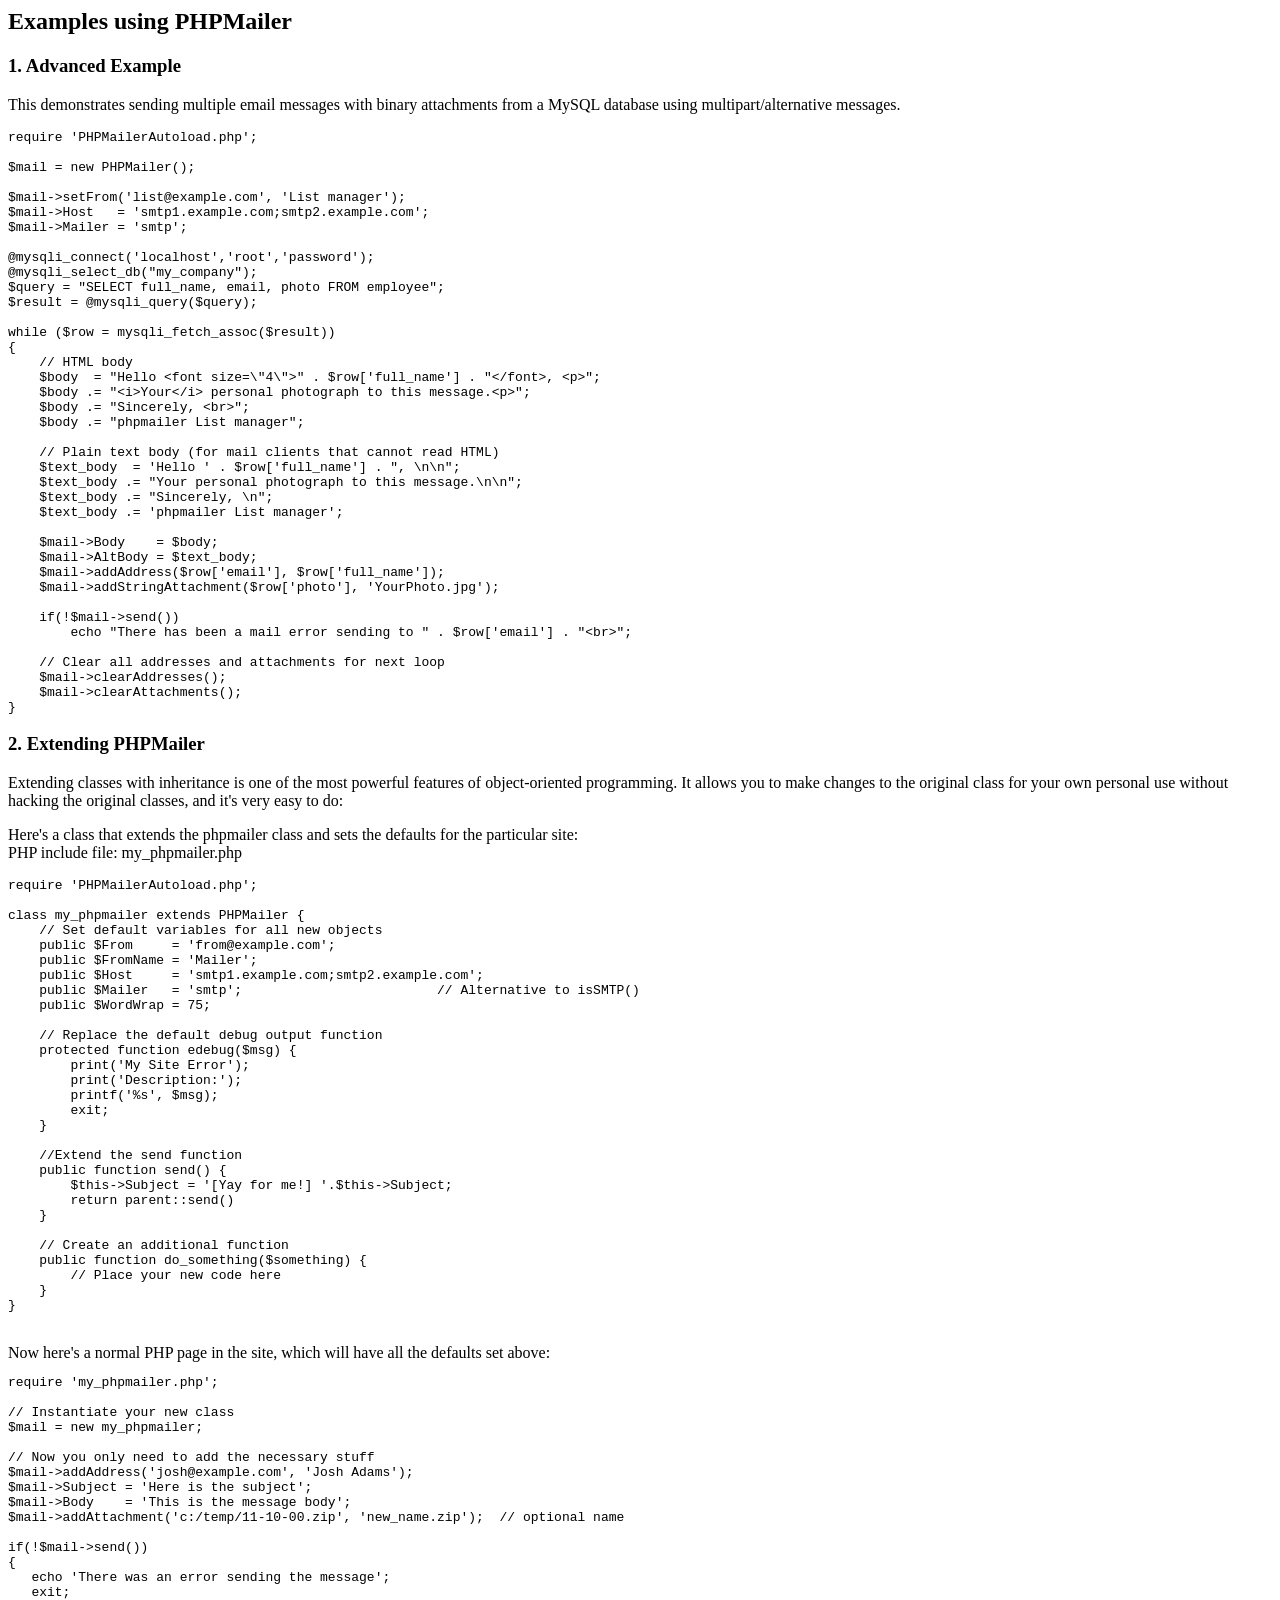
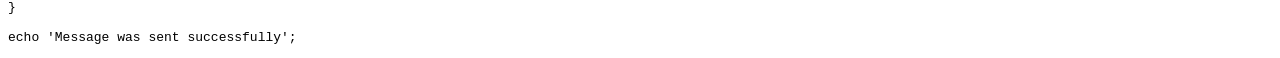
<file: php_mailer/phpmailer/PHPMailer/docs/extending.html>
<html>
<head>
    <title>Examples using phpmailer</title>
</head>

<body>

    <h2>Examples using PHPMailer</h2>

    <h3>1. Advanced Example</h3>
    <p>

        This demonstrates sending multiple email messages with binary attachments
        from a MySQL database using multipart/alternative messages.<p>

    <pre>
require 'PHPMailerAutoload.php';

$mail = new PHPMailer();

$mail->setFrom('list@example.com', 'List manager');
$mail->Host   = 'smtp1.example.com;smtp2.example.com';
$mail->Mailer = 'smtp';

@mysqli_connect('localhost','root','password');
@mysqli_select_db("my_company");
$query = "SELECT full_name, email, photo FROM employee";
$result = @mysqli_query($query);

while ($row = mysqli_fetch_assoc($result))
{
    // HTML body
    $body  = "Hello &lt;font size=\"4\"&gt;" . $row['full_name'] . "&lt;/font&gt;, &lt;p&gt;";
    $body .= "&lt;i&gt;Your&lt;/i&gt; personal photograph to this message.&lt;p&gt;";
    $body .= "Sincerely, &lt;br&gt;";
    $body .= "phpmailer List manager";

    // Plain text body (for mail clients that cannot read HTML)
    $text_body  = 'Hello ' . $row['full_name'] . ", \n\n";
    $text_body .= "Your personal photograph to this message.\n\n";
    $text_body .= "Sincerely, \n";
    $text_body .= 'phpmailer List manager';

    $mail->Body    = $body;
    $mail->AltBody = $text_body;
    $mail->addAddress($row['email'], $row['full_name']);
    $mail->addStringAttachment($row['photo'], 'YourPhoto.jpg');

    if(!$mail->send())
        echo "There has been a mail error sending to " . $row['email'] . "&lt;br&gt;";

    // Clear all addresses and attachments for next loop
    $mail->clearAddresses();
    $mail->clearAttachments();
}
</pre>
    <p>

    <h3>2. Extending PHPMailer</h3>
    <p>

        Extending classes with inheritance is one of the most
        powerful features of object-oriented programming. It allows you to make changes to the
        original class for your own personal use without hacking the original
        classes, and it's very easy to do:

    <p>
        Here's a class that extends the phpmailer class and sets the defaults
        for the particular site:<br>
        PHP include file: my_phpmailer.php
    <p>

    <pre>
require 'PHPMailerAutoload.php';

class my_phpmailer extends PHPMailer {
    // Set default variables for all new objects
    public $From     = 'from@example.com';
    public $FromName = 'Mailer';
    public $Host     = 'smtp1.example.com;smtp2.example.com';
    public $Mailer   = 'smtp';                         // Alternative to isSMTP()
    public $WordWrap = 75;

    // Replace the default debug output function
    protected function edebug($msg) {
        print('My Site Error');
        print('Description:');
        printf('%s', $msg);
        exit;
    }

    //Extend the send function
    public function send() {
        $this->Subject = '[Yay for me!] '.$this->Subject;
        return parent::send()
    }

    // Create an additional function
    public function do_something($something) {
        // Place your new code here
    }
}
</pre>
    <br>
    Now here's a normal PHP page in the site, which will have all the defaults set above:<br>

    <pre>
require 'my_phpmailer.php';

// Instantiate your new class
$mail = new my_phpmailer;

// Now you only need to add the necessary stuff
$mail->addAddress('josh@example.com', 'Josh Adams');
$mail->Subject = 'Here is the subject';
$mail->Body    = 'This is the message body';
$mail->addAttachment('c:/temp/11-10-00.zip', 'new_name.zip');  // optional name

if(!$mail->send())
{
   echo 'There was an error sending the message';
   exit;
}

echo 'Message was sent successfully';
</pre>
</body>
</html>
</file>
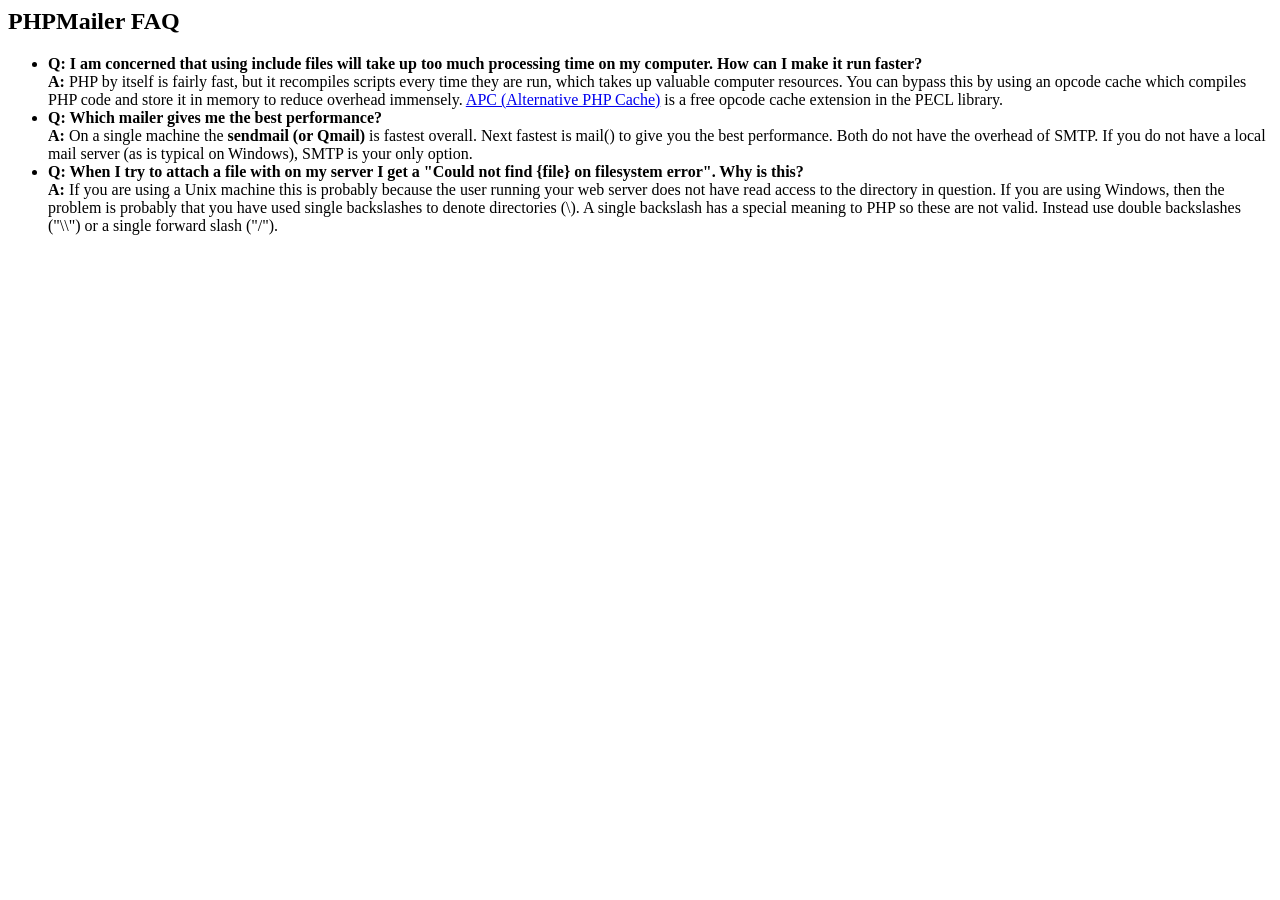
<file: php_mailer/phpmailer/PHPMailer/docs/faq.html>
<html>
<head>
    <title>PHPMailer FAQ</title>
</head>
<body>
    <h2>PHPMailer FAQ</h2>
    <ul>
        <li><strong>Q: I am concerned that using include files will take up too much
            processing time on my computer. How can I make it run faster?</strong><br>
            <strong>A:</strong> PHP by itself is fairly fast, but it recompiles scripts every time they are run, which takes up valuable
            computer resources. You can bypass this by using an opcode cache which compiles
            PHP code and store it in memory to reduce overhead immensely. <a href="http://www.php.net/apc/">APC
                (Alternative PHP Cache)</a> is a free opcode cache extension in the PECL library.</li>
        <li><strong>Q: Which mailer gives me the best performance?</strong><br>
            <strong>A:</strong> On a single machine the <strong>sendmail (or Qmail)</strong> is fastest overall.
            Next fastest is mail() to give you the best performance. Both do not have the overhead of SMTP.
            If you do not have a local mail server (as is typical on Windows), SMTP is your only option.</li>
        <li><strong>Q: When I try to attach a file with on my server I get a
            "Could not find {file} on filesystem error". Why is this?</strong><br>
            <strong>A:</strong> If you are using a Unix machine this is probably because the user
            running your web server does not have read access to the directory in question. If you are using Windows,
            then the problem is probably that you have used single backslashes to denote directories (\).
            A single backslash has a special meaning to PHP so these are not
            valid. Instead use double backslashes ("\\") or a single forward
            slash ("/").</li>
    </ul>
</body>
</html>
</file>
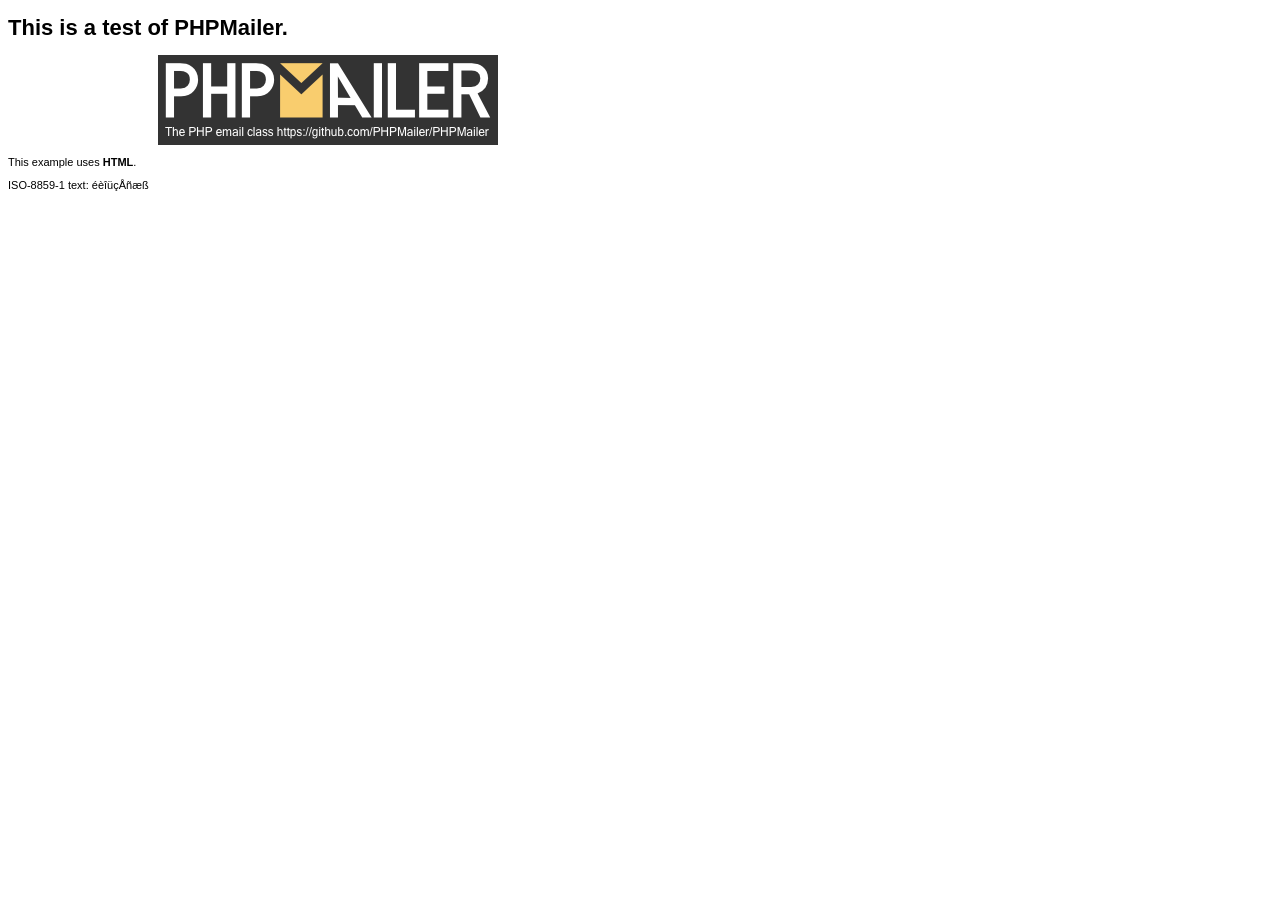
<file: php_mailer/phpmailer/PHPMailer/examples/contents.html>
<!DOCTYPE HTML PUBLIC "-//W3C//DTD HTML 4.01 Transitional//EN" "http://www.w3.org/TR/html4/loose.dtd">
<html>
<head>
  <meta http-equiv="Content-Type" content="text/html; charset=iso-8859-1">
  <title>PHPMailer Test</title>
</head>
<body>
<div style="width: 640px; font-family: Arial, Helvetica, sans-serif; font-size: 11px;">
  <h1>This is a test of PHPMailer.</h1>
  <div align="center">
    <a href="https://github.com/PHPMailer/PHPMailer/"><img src="images/phpmailer.png" height="90" width="340" alt="PHPMailer rocks"></a>
  </div>
  <p>This example uses <strong>HTML</strong>.</p>
  <p>ISO-8859-1 text: ���������</p>
</div>
</body>
</html>
</file>
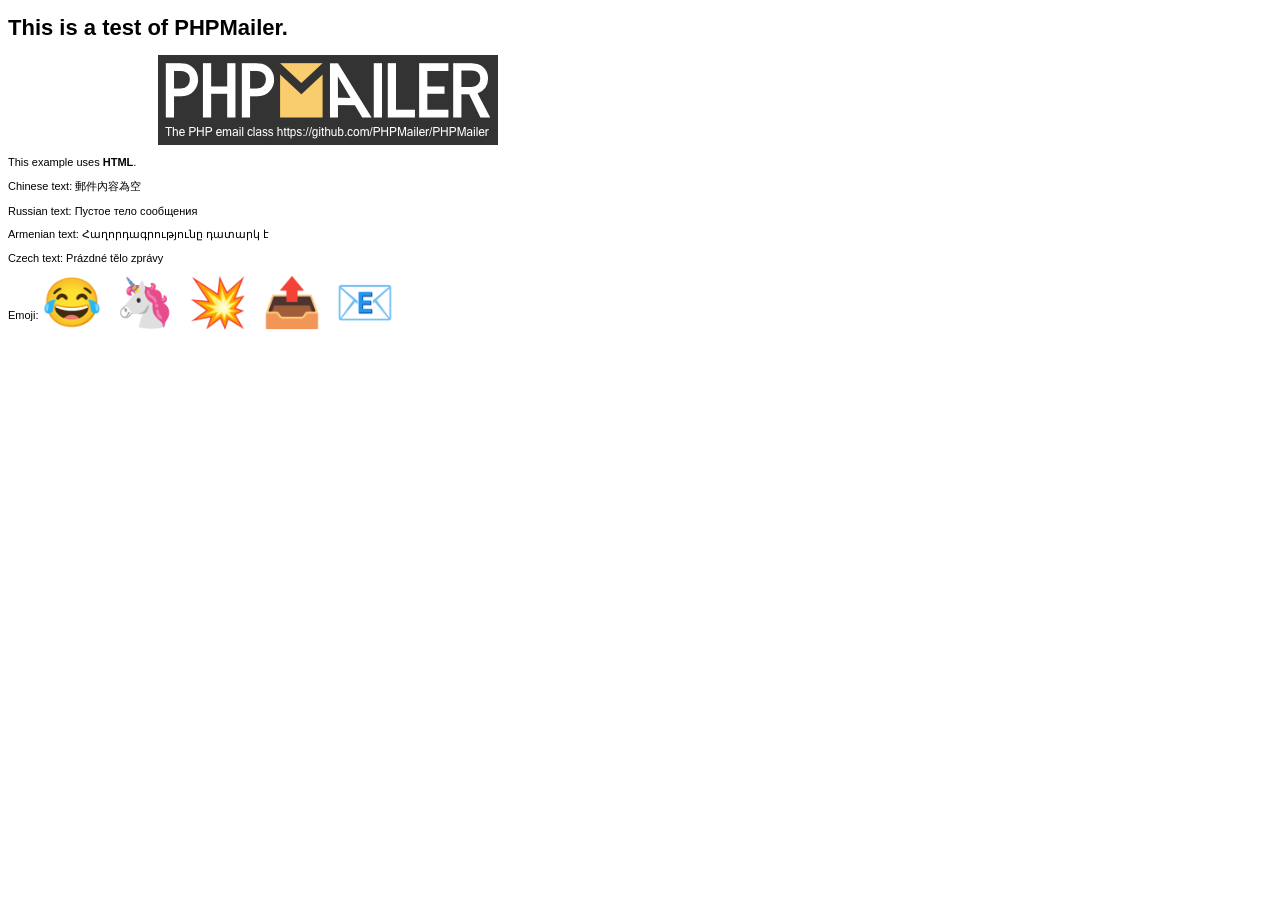
<file: php_mailer/phpmailer/PHPMailer/examples/contentsutf8.html>
<!DOCTYPE HTML PUBLIC "-//W3C//DTD HTML 4.01 Transitional//EN" "http://www.w3.org/TR/html4/loose.dtd">
<html>
<head>
  <meta http-equiv="Content-Type" content="text/html; charset=utf-8">
  <title>PHPMailer Test</title>
</head>
<body>
<div style="width: 640px; font-family: Arial, Helvetica, sans-serif; font-size: 11px;">
  <h1>This is a test of PHPMailer.</h1>
  <div align="center">
    <a href="https://github.com/PHPMailer/PHPMailer/"><img src="images/phpmailer.png" height="90" width="340" alt="PHPMailer rocks"></a>
  </div>
  <p>This example uses <strong>HTML</strong>.</p>
  <p>Chinese text: 郵件內容為空</p>
  <p>Russian text: Пустое тело сообщения</p>
  <p>Armenian text: Հաղորդագրությունը դատարկ է</p>
  <p>Czech text: Prázdné tělo zprávy</p>
  <p>Emoji: <span style="font-size: 48px">😂 🦄 💥 📤 📧</span></p>
</div>
</body>
</html>
</file>
<file: dist/css/vitality-red.css>
/*!
 * Vitality v2.0.2 (http://themes.startbootstrap.com/vitality-v2.0.2)
 * Copyright 2013-2017 Start Bootstrap
 * Purchase a license to use this theme at (https://wrapbootstrap.com)
 */
html,
body {
  height: 100%; }

hr {
  max-width: 100px;
  height: 2px;
  border-top: 1px solid white;
  border-bottom: 1px solid white; }

hr.colored {
  border-color: #EF4035; }

@media (min-width: 992px) {
  hr {
    max-width: 150px; } }

section.page-section {
  padding: 100px 0; }

@media (max-width: 767px) {
  section.page-section {
    padding: 75px 0; } }

::-webkit-input-placeholder {
  font-weight: 300;
  font-family: 'Roboto', 'Helvetica Neue', Helvetica, Arial, sans-serif; }

:-moz-placeholder {
  font-weight: 300;
  font-family: 'Roboto', 'Helvetica Neue', Helvetica, Arial, sans-serif; }

::-moz-placeholder {
  font-weight: 300;
  font-family: 'Roboto', 'Helvetica Neue', Helvetica, Arial, sans-serif; }

:-ms-input-placeholder {
  font-weight: 300;
  font-family: 'Roboto', 'Helvetica Neue', Helvetica, Arial, sans-serif; }

body {
  font-weight: 300;
  font-family: 'Roboto', 'Helvetica Neue', Helvetica, Arial, sans-serif; }

a {
  color: #EF4035;
  -webkit-transition: all 0.5s;
  -moz-transition: all 0.5s;
  transition: all 0.5s; }
  a:hover, a:focus {
    color: #c81b10;
    text-decoration: none; }

p {
  font-size: 18px;
  line-height: 1.5; }

p.lead {
  font-size: 24px;
  font-family: 'Raleway', 'Helvetica Neue', Helvetica, Arial, sans-serif;
  font-weight: 900;
  text-transform: uppercase; }

h1,
h2,
h3,
h4,
h5,
h6 {
  font-family: 'Raleway', 'Helvetica Neue', Helvetica, Arial, sans-serif;
  font-weight: 900;
  text-transform: uppercase; }

@media (min-width: 768px) {
  h1 {
    font-size: 52px; }
  h2 {
    font-size: 50px; } }

#mainNav {
  background-color: #222; }
  #mainNav .navbar-toggler {
    padding: 15px;
    color: white;
    font-size: 14px; }
    #mainNav .navbar-toggler:focus, #mainNav .navbar-toggler:hover {
      color: #222;
      background-color: white; }
  #mainNav .navbar-brand {
    color: white;
    font-size: 24px;
    line-height: 44px;
    font-family: 'Raleway', 'Helvetica Neue', Helvetica, Arial, sans-serif;
    font-weight: 900;
    text-transform: uppercase; }
    #mainNav .navbar-brand img {
      height: 40px; }
  #mainNav .navbar-collapse .navbar-nav > .nav-item > .nav-link {
    padding-top: 15px;
    padding-bottom: 15px;
    color: white; }
    #mainNav .navbar-collapse .navbar-nav > .nav-item > .nav-link:focus, #mainNav .navbar-collapse .navbar-nav > .nav-item > .nav-link:hover {
      color: rgba(255, 255, 255, 0.5); }
    #mainNav .navbar-collapse .navbar-nav > .nav-item > .nav-link.active, #mainNav .navbar-collapse .navbar-nav > .nav-item > .nav-link.active:focus, #mainNav .navbar-collapse .navbar-nav > .nav-item > .nav-link.active:hover {
      color: #EF4035; }
  @media (min-width: 992px) {
    #mainNav {
      height: auto;
      padding: 30px 0;
      -webkit-transition: padding-top 0.3s, padding-bottom 0.3s;
      -moz-transition: padding-top 0.3s, padding-bottom 0.3s;
      transition: padding-top 0.3s, padding-bottom 0.3s;
      background-color: transparent; }
      #mainNav.navbar-shrink {
        padding: 5px 0;
        background-color: #222; }
      #mainNav .navbar-brand {
        font-size: 26px;
        line-height: 50px; }
        #mainNav .navbar-brand img {
          height: 46px; }
      #mainNav .navbar-collapse .navbar-nav > .nav-item {
        margin-right: 5px; }
        #mainNav .navbar-collapse .navbar-nav > .nav-item:last-child {
          margin-right: 0; }
        #mainNav .navbar-collapse .navbar-nav > .nav-item > .nav-link {
          padding: 15px; }
          #mainNav .navbar-collapse .navbar-nav > .nav-item > .nav-link.active, #mainNav .navbar-collapse .navbar-nav > .nav-item > .nav-link.active:focus, #mainNav .navbar-collapse .navbar-nav > .nav-item > .nav-link.active:hover {
            color: #EF4035;
            border-radius: 0;
            border-radius: 5px;
            background-color: white; } }

header.masthead {
  position: relative;
  padding-top: 150px;
  padding-bottom: 150px;
  background-color: #222;
  -webkit-background-size: cover;
  -moz-background-size: cover;
  -o-background-size: cover;
  background-size: cover;
  background-attachment: scroll; }
  @media (min-width: 1024px) {
    header.masthead {
      background-attachment: fixed; } }
  @media only screen and (min-device-width: 768px) and (max-device-width: 1366px) and (-webkit-min-device-pixel-ratio: 2) {
    header.masthead {
      background-attachment: scroll; } }
  header.masthead .masthead-img {
    max-width: 150px;
    max-height: 150px; }
  header.masthead .masthead-title {
    font-size: 4rem;
    line-height: 4rem;
    font-family: 'Raleway', 'Helvetica Neue', Helvetica, Arial, sans-serif;
    font-weight: 900;
    text-transform: uppercase; }
  header.masthead .masthead-subtitle {
    font-size: 1.5rem;
    line-height: 1.5rem; }
  header.masthead .scroll-down {
    position: absolute;
    bottom: 20px;
    width: 100%;
    text-align: center; }
    header.masthead .scroll-down .btn {
      font-size: 30px;
      line-height: 50px;
      width: 50px;
      height: 50px;
      padding: 0;
      letter-spacing: normal;
      color: white;
      border: 2px solid white;
      border-radius: 100% !important;
      -webkit-transition: all 0.5s;
      -moz-transition: all 0.5s;
      transition: all 0.5s; }
      header.masthead .scroll-down .btn:hover {
        color: rgba(255, 255, 255, 0.5) !important;
        border-color: rgba(255, 255, 255, 0.5);
        outline: none; }
  @media (min-width: 992px) {
    header.masthead {
      height: 100vh;
      min-height: 700px;
      padding-top: 0;
      padding-bottom: 0; }
      header.masthead .masthead-img {
        max-width: 250px;
        max-height: 250px; }
      header.masthead .masthead-title {
        font-size: 5rem;
        line-height: 5rem; }
      header.masthead .masthead-subtitle {
        font-size: 2rem;
        line-height: 2rem; } }

header.video {
  background: transparent; }
  header.video .overlay {
    position: absolute;
    z-index: 1;
    width: 100%;
    height: 100%;
    opacity: 0;
    background: #000; }
  header.video .container {
    position: relative; }
  header.video .container,
  header.video .scroll-down {
    z-index: 999; }

@media (min-width: 992px) {
  header.video .overlay {
    opacity: 0.5; } }

.team-carousel .item {
  position: relative;
  margin-right: 15px;
  margin-left: 15px; }
  .team-carousel .item .overlay {
    position: absolute;
    z-index: 1;
    top: 0;
    left: 0;
    width: 100%;
    height: 100%;
    opacity: .5;
    background-color: #222; }
  .team-carousel .item .team-caption {
    position: absolute;
    z-index: 2;
    top: 50%;
    left: 50%;
    width: 100%;
    margin: auto;
    padding: 15px;
    -webkit-transform: translate(-50%, -50%);
    -ms-transform: translate(-50%, -50%);
    transform: translate(-50%, -50%);
    color: rgba(255, 255, 255, 0.7); }
    .team-carousel .item .team-caption h3 {
      margin: 0; }
    .team-carousel .item .team-caption hr {
      max-width: 50px;
      margin: 5px auto; }
    .team-carousel .item .team-caption p {
      margin: 0; }
    .team-carousel .item .team-caption .list-team-social {
      margin-top: 5px; }
      .team-carousel .item .team-caption .list-team-social li a {
        color: rgba(255, 255, 255, 0.7); }
        .team-carousel .item .team-caption .list-team-social li a:hover, .team-carousel .item .team-caption .list-team-social li a:focus {
          color: white; }

.call-to-action {
  padding: 100px 0;
  text-align: center;
  color: white;
  background-color: #222;
  -webkit-background-size: cover;
  -moz-background-size: cover;
  -o-background-size: cover;
  background-size: cover;
  background-attachment: scroll; }
  @media (min-width: 1024px) {
    .call-to-action {
      background-attachment: fixed; } }
  @media only screen and (min-device-width: 768px) and (max-device-width: 1366px) and (-webkit-min-device-pixel-ratio: 2) {
    .call-to-action {
      background-attachment: scroll; } }
  .call-to-action span.quote {
    font-size: 30px;
    font-weight: 300;
    line-height: 32px;
    display: block; }
  @media (min-width: 768px) {
    .call-to-action {
      padding: 150px 0; }
      .call-to-action span.quote {
        font-size: 36px;
        line-height: 38px; } }
  @media (min-width: 992px) {
    .call-to-action {
      padding: 300px 0; }
      .call-to-action span.quote {
        font-size: 40px;
        line-height: 42px; } }

.services .media {
  margin-bottom: 30px; }
  .services .media i.fa {
    font-size: 30px;
    line-height: 70px;
    width: 75px;
    height: 75px;
    text-align: center;
    border: 3px solid #222; }
  .services .media .media-body {
    min-width: none;
    padding-left: 15px; }
    .services .media .media-body h3 {
      margin-bottom: 15px; }
    .services .media .media-body ul {
      padding: 0;
      list-style: inside; }
      .services .media .media-body ul li {
        margin-bottom: 10px; }

@media (min-width: 992px) {
  .services .media {
    margin-bottom: 0; } }

.portfolio-carousel {
  padding: 0;
  color: white;
  background-color: #222; }
  .portfolio-carousel .item {
    padding: 75px 30px;
    text-align: center;
    background-color: #222;
    -webkit-background-size: cover;
    -moz-background-size: cover;
    -o-background-size: cover;
    background-size: cover; }
    .portfolio-carousel .item .project-details .project-name {
      font-size: 40px;
      line-height: 40px;
      display: block;
      margin-bottom: 5px;
      font-family: 'Raleway', 'Helvetica Neue', Helvetica, Arial, sans-serif;
      font-weight: 900;
      text-transform: uppercase; }
    .portfolio-carousel .item .project-details .project-description {
      font-size: 18px;
      line-height: 18px;
      display: block; }
    .portfolio-carousel .item .device-container {
      padding: 25px; }
  @media (min-width: 768px) {
    .portfolio-carousel .item {
      padding: 155px 30px;
      text-align: left; }
      .portfolio-carousel .item .project-details img.client-logo {
        margin: 0 auto 25px 0; }
      .portfolio-carousel .item .project-details .project-name {
        font-size: 50px;
        line-height: 50px;
        display: block; }
      .portfolio-carousel .item .project-details .project-description {
        font-size: 20px;
        line-height: 20px; }
      .portfolio-carousel .item hr.colored {
        margin: 20px auto 20px 0; } }

.portfolio-gallery .item {
  padding: 15px; }

.portfolio-modal {
  -webkit-background-size: cover;
  -moz-background-size: cover;
  -o-background-size: cover;
  background-size: cover;
  background-attachment: scroll; }
  @media (min-width: 1024px) {
    .portfolio-modal {
      background-attachment: fixed; } }
  @media only screen and (min-device-width: 768px) and (max-device-width: 1366px) and (-webkit-min-device-pixel-ratio: 2) {
    .portfolio-modal {
      background-attachment: scroll; } }
  .portfolio-modal .modal-backdrop {
    display: none; }
  .portfolio-modal .modal-dialog {
    max-width: none; }
    .portfolio-modal .modal-dialog .modal-content {
      min-height: 100%;
      padding: 100px 0;
      text-align: center;
      color: white;
      border: none;
      border-radius: 0;
      background: transparent;
      background-clip: border-box;
      -webkit-box-shadow: none;
      box-shadow: none; }
      .portfolio-modal .modal-dialog .modal-content h2 {
        font-size: 46px;
        margin: 0; }
      .portfolio-modal .modal-dialog .modal-content .item-details {
        margin: 30px 0; }
    .portfolio-modal .modal-dialog .close-modal {
      position: absolute;
      top: 25px;
      right: 25px;
      width: 75px;
      height: 75px;
      cursor: pointer;
      background-color: transparent; }
      .portfolio-modal .modal-dialog .close-modal:hover {
        opacity: 0.3; }
      .portfolio-modal .modal-dialog .close-modal .lr {
        /* Safari and Chrome */
        z-index: 1051;
        width: 1px;
        height: 75px;
        margin-left: 35px;
        /* IE 9 */
        -webkit-transform: rotate(45deg);
        -ms-transform: rotate(45deg);
        transform: rotate(45deg);
        background-color: white; }
        .portfolio-modal .modal-dialog .close-modal .lr .rl {
          /* Safari and Chrome */
          z-index: 1052;
          width: 1px;
          height: 75px;
          /* IE 9 */
          -webkit-transform: rotate(90deg);
          -ms-transform: rotate(90deg);
          transform: rotate(90deg);
          background-color: white; }

.mockup-carousel .item {
  margin: 0;
  padding: 0; }
  .mockup-carousel .item img {
    margin: 0; }

.portfolio-grid .mix {
  float: left;
  overflow: hidden;
  width: 48%;
  margin: 1%; }
  .portfolio-grid .mix .portfolio-wrapper {
    position: relative !important;
    overflow: hidden;
    cursor: pointer;
    background: #222; }
    .portfolio-grid .mix .portfolio-wrapper img {
      position: relative;
      max-width: 100%;
      -webkit-filter: grayscale(0);
      filter: grayscale(0);
      -webkit-transition: all 0.5s;
      -moz-transition: all 0.5s;
      transition: all 0.5s; }
      .portfolio-grid .mix .portfolio-wrapper img:hover {
        -webkit-filter: grayscale(1);
        filter: grayscale(1); }
    .portfolio-grid .mix .portfolio-wrapper .caption {
      position: absolute;
      bottom: -75px;
      width: 100%;
      height: 75px;
      -webkit-transition: all 0.5s;
      -moz-transition: all 0.5s;
      transition: all 0.5s; }
      .portfolio-grid .mix .portfolio-wrapper .caption .caption-bg {
        position: absolute;
        top: 0;
        left: 0;
        width: 100%;
        height: 100%;
        background: #EF4035; }
      .portfolio-grid .mix .portfolio-wrapper .caption .caption-text {
        position: relative;
        z-index: 500;
        padding: 15px 8px;
        color: white; }
        .portfolio-grid .mix .portfolio-wrapper .caption .caption-text a.text-title {
          color: white; }
        .portfolio-grid .mix .portfolio-wrapper .caption .caption-text .text-category {
          font-size: 12px;
          display: block; }
  .portfolio-grid .mix:hover .portfolio-wrapper .caption {
    bottom: 0; }

@media (min-width: 768px) {
  .portfolio-grid .mix {
    width: 31%;
    margin: 1%; } }

.testimonials {
  text-align: center; }
  .testimonials .testimonials-carousel .item .testimonial-img {
    display: inline-block;
    width: 50px;
    height: 50px;
    margin-right: 10px; }
    .testimonials .testimonials-carousel .item .testimonial-img img {
      vertical-align: baseline; }
  .testimonials .testimonials-carousel .item .testimonial-author {
    display: inline-block; }
    .testimonials .testimonials-carousel .item .testimonial-author .name {
      font-family: 'Raleway', 'Helvetica Neue', Helvetica, Arial, sans-serif;
      font-weight: 900;
      text-transform: uppercase; }
    .testimonials .testimonials-carousel .item .testimonial-author hr.colored {
      max-width: 50px;
      margin: 3px auto; }
    .testimonials .testimonials-carousel .item .testimonial-author p {
      margin: 0; }
    .testimonials .testimonials-carousel .item .testimonial-author .stars {
      color: #f1c40f; }
  @media (min-width: 992px) {
    .testimonials .testimonials-carousel .item {
      padding: 0 100px; } }

.pricing {
  color: white;
  background-color: #222;
  -webkit-background-size: cover;
  -moz-background-size: cover;
  -o-background-size: cover;
  background-size: cover;
  background-attachment: scroll; }
  @media (min-width: 1024px) {
    .pricing {
      background-attachment: fixed; } }
  @media only screen and (min-device-width: 768px) and (max-device-width: 1366px) and (-webkit-min-device-pixel-ratio: 2) {
    .pricing {
      background-attachment: scroll; } }
  .pricing .pricing-item {
    z-index: 1;
    margin-bottom: 30px;
    padding: 30px;
    text-align: center;
    color: #222;
    background: white;
    -webkit-box-shadow: 0 0 30px 5px rgba(34, 34, 34, 0.75);
    -moz-box-shadow: 0 0 30px 5px rgba(34, 34, 34, 0.75);
    box-shadow: 0 0 30px 5px rgba(34, 34, 34, 0.75); }
    .pricing .pricing-item h3 {
      margin: 0; }
    .pricing .pricing-item hr {
      max-width: 100px; }
    .pricing .pricing-item .price {
      margin-bottom: 20px; }
      .pricing .pricing-item .price .number {
        font-size: 50px;
        font-weight: 900; }
        .pricing .pricing-item .price .number sup {
          font-size: 30px; }
    .pricing .pricing-item .list-group-item {
      border-radius: 0; }
  @media (min-width: 992px) {
    .pricing .pricing-item {
      margin-bottom: 0; }
    .pricing .pricing-item.featured-first {
      margin-top: 15px;
      margin-right: -15px; }
    .pricing .pricing-item.featured {
      position: absolute;
      left: 0;
      width: 100%;
      margin: 0;
      padding: 45px 30px; }
    .pricing .pricing-item.featured-last {
      margin-top: 15px;
      margin-left: -15px; } }

.signup-form .input-group .form-control {
  border: 0;
  border-color: white;
  border-radius: 0; }

.signup-form .input-group .input-group-btn .btn {
  padding: 12px 18px; }

.signup-form .input-group .input-group-btn .btn-primary {
  border: 0;
  border-radius: 0;
  background-color: #EF4035;
  font-size: 1rem; }
  .signup-form .input-group .input-group-btn .btn-primary:hover, .signup-form .input-group .input-group-btn .btn-primary:focus {
    color: white;
    background-color: #df1e12; }

.floating-label-form-group {
  position: relative;
  margin-bottom: 0;
  padding-bottom: 0.5em;
  border-bottom: 1px solid #e1e1e1; }
  .floating-label-form-group input,
  .floating-label-form-group textarea {
    z-index: 1;
    position: relative;
    padding-right: 0;
    padding-left: 0;
    border: none;
    border-radius: 0;
    font-size: 1.5em;
    background: none;
    box-shadow: none !important;
    resize: none; }
  .floating-label-form-group label {
    display: block;
    z-index: 0;
    position: relative;
    top: 2em;
    margin: 0;
    font-size: 0.85em;
    line-height: 1.764705882em;
    vertical-align: middle;
    vertical-align: baseline;
    opacity: 0;
    -webkit-transition: top 0.5s ease,opacity 0.5s ease;
    -moz-transition: top 0.5s ease,opacity 0.5s ease;
    -ms-transition: top 0.5s ease,opacity 0.5s ease;
    transition: top 0.5s ease,opacity 0.5s ease; }
  .floating-label-form-group::not(:first-child) {
    padding-left: 14px;
    border-left: 1px solid #e1e1e1; }

.floating-label-form-group-with-value label {
  top: 0;
  opacity: 1; }

.floating-label-form-group-with-focus label {
  color: #EF4035; }

form .row:first-child .floating-label-form-group {
  border-top: 1px solid #e1e1e1; }

footer.footer {
  padding: 50px 0 20px;
  color: rgba(255, 255, 255, 0.7);
  -webkit-background-size: cover;
  -moz-background-size: cover;
  -o-background-size: cover;
  background-size: cover;
  background-attachment: scroll; }
  @media (min-width: 1024px) {
    footer.footer {
      background-attachment: fixed; } }
  @media only screen and (min-device-width: 768px) and (max-device-width: 1366px) and (-webkit-min-device-pixel-ratio: 2) {
    footer.footer {
      background-attachment: scroll; } }
  footer.footer a {
    color: rgba(255, 255, 255, 0.7); }
    footer.footer a:hover {
      color: white; }
  footer.footer p {
    font-size: 22px; }
  footer.footer .footer-contact-details {
    margin: 75px 0; }
  footer.footer .footer-social {
    margin-bottom: 75px; }
  footer.footer .copyright {
    font-size: 1rem; }

.btn {
  font-weight: 900;
  padding: 12px 18px;
  letter-spacing: 1px;
  text-transform: uppercase;
  border-radius: 0; }

.btn-primary {
  border: 1px solid white;
  background-color: transparent; }
  .btn-primary:focus, .btn-primary:hover {
    color: #EF4035;
    border-color: white;
    background-color: white; }
  .btn-primary:focus {
    box-shadow: 0 0 0 3px rgba(239, 64, 53, 0.5); }

.btn-secondary {
  border: 1px solid #222;
  background-color: transparent;
  color: #222; }
  .btn-secondary:focus, .btn-secondary:hover {
    color: white;
    border-color: #EF4035;
    background-color: #EF4035; }
  .btn-secondary:focus {
    box-shadow: 0 0 0 3px rgba(239, 64, 53, 0.5); }

button:hover {
  cursor: pointer; }

.btn-full-width {
  font-size: 26px;
  font-weight: 200;
  padding: 50px 0;
  letter-spacing: normal;
  text-transform: none;
  color: white;
  border: 0;
  border-radius: 0;
  background-color: #222; }
  .btn-full-width:hover {
    color: white;
    background-color: #EF4035; }
  .btn-full-width:focus {
    color: white; }

.text-primary {
  color: #EF4035 !important; }

a.text-primary {
  color: #EF4035 !important; }
  a.text-primary:focus, a.text-primary:hover {
    color: #c81b10 !important; }

.bg-inverse {
  background-color: #222 !important; }

.owl-carousel.owl-theme .owl-controls {
  margin-top: 0; }
  .owl-carousel.owl-theme .owl-controls .owl-prev,
  .owl-carousel.owl-theme .owl-controls .owl-next {
    font-size: 30px !important;
    line-height: 50px;
    position: absolute;
    top: 0;
    bottom: 0;
    width: 40px;
    height: 60px;
    margin: auto 0 !important;
    text-align: center;
    color: white !important;
    border-radius: 0 !important;
    background-color: #EF4035 !important;
    -webkit-transition: all 0.5s;
    -moz-transition: all 0.5s;
    transition: all 0.5s; }
    .owl-carousel.owl-theme .owl-controls .owl-prev:hover,
    .owl-carousel.owl-theme .owl-controls .owl-next:hover {
      opacity: 1; }
  .owl-carousel.owl-theme .owl-controls .owl-prev {
    left: 15px; }
  .owl-carousel.owl-theme .owl-controls .owl-next {
    right: 15px; }
  .owl-carousel.owl-theme .owl-controls .owl-page span {
    background: rgba(34, 34, 34, 0.5); }

.owl-carousel.owl-theme.portfolio-carousel .owl-controls .owl-prev {
  left: 0; }

.owl-carousel.owl-theme.portfolio-carousel .owl-controls .owl-next {
  right: 0; }
</file>
<file: docs/css/docs.min.css>
/*!
 * Bootstrap Docs (http://getbootstrap.com)
 * Copyright 2011-2014 Twitter, Inc.
 * Licensed under the Creative Commons Attribution 3.0 Unported License. For
 * details, see http://creativecommons.org/licenses/by/3.0/.
 */body{position:relative}.table code{font-size:13px;font-weight:400}.btn-outline{color:#563d7c;background-color:transparent;border-color:#563d7c}.btn-outline:hover,.btn-outline:focus,.btn-outline:active{color:#fff;background-color:#563d7c;border-color:#563d7c}.btn-outline-inverse{color:#fff;background-color:transparent;border-color:#cdbfe3}.btn-outline-inverse:hover,.btn-outline-inverse:focus,.btn-outline-inverse:active{color:#563d7c;text-shadow:none;background-color:#fff;border-color:#fff}.bs-docs-booticon{display:block;font-weight:500;color:#fff;background-color:#563d7c;border-radius:15%;cursor:default;text-align:center}.bs-docs-booticon-sm{width:30px;height:30px;font-size:20px;line-height:28px}.bs-docs-booticon-lg{width:144px;height:144px;font-size:108px;line-height:140px}.bs-docs-booticon-inverse{color:#563d7c;background-color:#fff}.bs-docs-booticon-outline{background-color:transparent;border:1px solid #cdbfe3}.bs-docs-nav{margin-bottom:0;background-color:#fff;border-bottom:0}.bs-home-nav .bs-nav-b{display:none}.bs-docs-nav .navbar-brand,.bs-docs-nav .navbar-nav>li>a{color:#563d7c;font-weight:500}.bs-docs-nav .navbar-nav>li>a:hover,.bs-docs-nav .navbar-nav>.active>a,.bs-docs-nav .navbar-nav>.active>a:hover{color:#463265;background-color:#f9f9f9}.bs-docs-nav .navbar-toggle .icon-bar{background-color:#563d7c}.bs-docs-nav .navbar-header .navbar-toggle{border-color:#fff}.bs-docs-nav .navbar-header .navbar-toggle:hover,.bs-docs-nav .navbar-header .navbar-toggle:focus{background-color:#f9f9f9;border-color:#f9f9f9}.bs-docs-footer{padding-top:40px;padding-bottom:40px;margin-top:100px;color:#777;text-align:center;border-top:1px solid #e5e5e5}.bs-docs-footer-links{margin-top:20px;padding-left:0;color:#999}.bs-docs-footer-links li{display:inline;padding:0 2px}.bs-docs-footer-links li:first-child{padding-left:0}@media (min-width:768px){.bs-docs-footer p{margin-bottom:0}}.bs-docs-social{margin-bottom:20px;text-align:center}.bs-docs-social-buttons{display:inline-block;margin-bottom:0;padding-left:0;list-style:none}.bs-docs-social-buttons li{display:inline-block;line-height:1;padding:5px 8px}.bs-docs-social-buttons .twitter-follow-button{width:225px!important}.bs-docs-social-buttons .twitter-share-button{width:98px!important}.github-btn{border:0;overflow:hidden}.bs-docs-masthead,.bs-docs-header{position:relative;padding:30px 15px;color:#cdbfe3;text-align:center;text-shadow:0 1px 0 rgba(0,0,0,.1);background-color:#6f5499;background-image:-webkit-linear-gradient(top,#563d7c 0,#6f5499 100%);background-image:linear-gradient(to bottom,#563d7c 0,#6f5499 100%);background-repeat:repeat-x;filter:progid:DXImageTransform.Microsoft.gradient(startColorstr='#563d7c', endColorstr='#6F5499', GradientType=0)}.bs-docs-masthead .bs-docs-booticon{margin:0 auto 30px}.bs-docs-masthead h1{font-weight:300;line-height:1;color:#fff}.bs-docs-masthead .lead{margin:0 auto 30px;font-size:20px;color:#fff}.bs-docs-masthead .version{margin-top:-15px;margin-bottom:30px;color:#9783b9}.bs-docs-masthead .btn{width:100%;padding:15px 30px;font-size:20px}@media (min-width:480px){.bs-docs-masthead .btn{width:auto}}@media (min-width:768px){.bs-docs-masthead{padding-top:80px;padding-bottom:80px}.bs-docs-masthead h1{font-size:60px}.bs-docs-masthead .lead{font-size:24px}}@media (min-width:992px){.bs-docs-masthead .lead{width:80%;font-size:30px}}.bs-docs-header{margin-bottom:40px;font-size:20px}.bs-docs-header h1{margin-top:0;color:#fff}.bs-docs-header p{margin-bottom:0;font-weight:300;line-height:1.4}.bs-docs-header .container{position:relative}@media (min-width:768px){.bs-docs-header{padding-top:60px;padding-bottom:60px;font-size:24px;text-align:left}.bs-docs-header h1{font-size:60px;line-height:1}}@media (min-width:992px){.bs-docs-header h1,.bs-docs-header p{margin-right:380px}}.carbonad{width:auto!important;margin:30px -30px -31px!important;padding:20px!important;overflow:hidden;height:auto!important;font-size:13px!important;line-height:16px!important;text-align:left;background:transparent!important;border:solid #866ab3!important;border-width:1px 0!important}.carbonad-img{margin:0!important}.carbonad-text,.carbonad-tag{float:none!important;display:block!important;width:auto!important;height:auto!important;margin-left:145px!important;font-family:"Helvetica Neue",Helvetica,Arial,sans-serif!important}.carbonad-text{padding-top:0!important}.carbonad-tag{color:inherit!important;text-align:left!important}.carbonad-text a,.carbonad-tag a{color:#fff!important}.carbonad #azcarbon>img{display:none}@media (min-width:480px){.carbonad{width:330px!important;margin:20px auto!important;border-radius:4px;border-width:1px!important}.bs-docs-masthead .carbonad{margin:50px auto 0!important}}@media (min-width:768px){.carbonad{margin-left:0!important;margin-right:0!important}}@media (min-width:992px){.carbonad{position:absolute;top:0;right:15px;margin:0!important;padding:15px!important;width:330px!important}.bs-docs-masthead .carbonad{position:static}}.bs-docs-featurette{padding-top:40px;padding-bottom:40px;font-size:16px;line-height:1.5;color:#555;text-align:center;background-color:#fff;border-bottom:1px solid #e5e5e5}.bs-docs-featurette+.bs-docs-footer{margin-top:0;border-top:0}.bs-docs-featurette-title{font-size:30px;font-weight:400;color:#333;margin-bottom:5px}.half-rule{width:100px;margin:40px auto}.bs-docs-featurette h3{font-weight:400;color:#333;margin-bottom:5px}.bs-docs-featurette-img{display:block;margin-bottom:20px;color:#333}.bs-docs-featurette-img:hover{text-decoration:none;color:#428bca}.bs-docs-featurette-img img{display:block;margin-bottom:15px}.bs-docs-featured-sites{margin-left:-1px;margin-right:-1px}.bs-docs-featured-sites .col-sm-3{padding-left:1px;padding-right:1px}@media (min-width:480px){.bs-docs-featurette .img-responsive{margin-top:30px}}@media (min-width:768px){.bs-docs-featurette{padding-top:100px;padding-bottom:100px}.bs-docs-featurette-title{font-size:40px}.bs-docs-featurette .lead{margin-left:auto;margin-right:auto;max-width:80%}.bs-docs-featured-sites .col-sm-3:first-child img{border-top-left-radius:4px;border-bottom-left-radius:4px}.bs-docs-featured-sites .col-sm-3:last-child img{border-top-right-radius:4px;border-bottom-right-radius:4px}.bs-docs-featurette .img-responsive{margin-top:0}}.bs-docs-sidebar.affix{position:static}@media (min-width:768px){.bs-docs-sidebar{padding-left:20px}}.bs-docs-sidenav{margin-top:20px;margin-bottom:20px}.bs-docs-sidebar .nav>li>a{display:block;font-size:13px;font-weight:500;color:#999;padding:4px 20px}.bs-docs-sidebar .nav>li>a:hover,.bs-docs-sidebar .nav>li>a:focus{padding-left:19px;color:#563d7c;text-decoration:none;background-color:transparent;border-left:1px solid #563d7c}.bs-docs-sidebar .nav>.active>a,.bs-docs-sidebar .nav>.active:hover>a,.bs-docs-sidebar .nav>.active:focus>a{padding-left:18px;font-weight:700;color:#563d7c;background-color:transparent;border-left:2px solid #563d7c}.bs-docs-sidebar .nav .nav{display:none;padding-bottom:10px}.bs-docs-sidebar .nav .nav>li>a{padding-top:1px;padding-bottom:1px;padding-left:30px;font-size:12px;font-weight:400}.bs-docs-sidebar .nav .nav>li>a:hover,.bs-docs-sidebar .nav .nav>li>a:focus{padding-left:29px}.bs-docs-sidebar .nav .nav>.active>a,.bs-docs-sidebar .nav .nav>.active:hover>a,.bs-docs-sidebar .nav .nav>.active:focus>a{font-weight:500;padding-left:28px}.back-to-top{display:none;margin-top:10px;margin-left:10px;padding:4px 10px;font-size:12px;font-weight:500;color:#999}.back-to-top:hover{text-decoration:none;color:#563d7c}@media (min-width:768px){.back-to-top{display:block}}@media (min-width:992px){.bs-docs-sidebar .nav>.active>ul{display:block}.bs-docs-sidebar.affix,.bs-docs-sidebar.affix-bottom{width:213px}.bs-docs-sidebar.affix{position:fixed;top:20px}.bs-docs-sidebar.affix-bottom{position:absolute}.bs-docs-sidebar.affix-bottom .bs-docs-sidenav,.bs-docs-sidebar.affix .bs-docs-sidenav{margin-top:0;margin-bottom:0}}@media (min-width:1200px){.bs-docs-sidebar.affix-bottom,.bs-docs-sidebar.affix{width:263px}}.bs-docs-section{margin-bottom:60px}.bs-docs-section:last-child{margin-bottom:0}h1[id]{margin-top:0;padding-top:20px}.bs-callout{margin:20px 0;padding:20px;border-left:3px solid #eee}.bs-callout h4{margin-top:0;margin-bottom:5px}.bs-callout p:last-child{margin-bottom:0}.bs-callout code{background-color:#fff;border-radius:3px}.bs-callout-danger{background-color:#fdf7f7;border-color:#d9534f}.bs-callout-danger h4{color:#d9534f}.bs-callout-warning{background-color:#fcf8f2;border-color:#f0ad4e}.bs-callout-warning h4{color:#f0ad4e}.bs-callout-info{background-color:#f4f8fa;border-color:#5bc0de}.bs-callout-info h4{color:#5bc0de}.color-swatches{margin:0 -5px;overflow:hidden}.color-swatch{float:left;width:60px;height:60px;margin:0 5px;border-radius:3px}@media (min-width:768px){.color-swatch{width:100px;height:100px}}.color-swatches .gray-darker{background-color:#222}.color-swatches .gray-dark{background-color:#333}.color-swatches .gray{background-color:#555}.color-swatches .gray-light{background-color:#999}.color-swatches .gray-lighter{background-color:#eee}.color-swatches .brand-primary{background-color:#428bca}.color-swatches .brand-success{background-color:#5cb85c}.color-swatches .brand-warning{background-color:#f0ad4e}.color-swatches .brand-danger{background-color:#d9534f}.color-swatches .brand-info{background-color:#5bc0de}.color-swatches .bs-purple{background-color:#563d7c}.color-swatches .bs-purple-light{background-color:#c7bfd3}.color-swatches .bs-purple-lighter{background-color:#e5e1ea}.color-swatches .bs-gray{background-color:#f9f9f9}.bs-team .team-member{color:#555;line-height:32px}.bs-team .team-member:hover{color:#333;text-decoration:none}.bs-team .github-btn{float:right;margin-top:6px;width:180px;height:20px}.bs-team img{float:left;width:32px;margin-right:10px;border-radius:4px}.show-grid{margin-bottom:15px}.show-grid [class^=col-]{padding-top:10px;padding-bottom:10px;background-color:#eee;background-color:rgba(86,61,124,.15);border:1px solid #ddd;border:1px solid rgba(86,61,124,.2)}.bs-example{position:relative;padding:45px 15px 15px;margin:0 -15px 15px;background-color:#fafafa;box-shadow:inset 0 3px 6px rgba(0,0,0,.05);border-color:#e5e5e5 #eee #eee;border-style:solid;border-width:1px 0}.bs-example:after{content:"Example";position:absolute;top:15px;left:15px;font-size:12px;font-weight:700;color:#bbb;text-transform:uppercase;letter-spacing:1px}.bs-example+.highlight{margin:-15px -15px 15px;border-radius:0;border-width:0 0 1px}@media (min-width:768px){.bs-example{margin-left:0;margin-right:0;background-color:#fff;border-width:1px;border-color:#ddd;border-radius:4px 4px 0 0;box-shadow:none}.bs-example+.highlight{margin-top:-16px;margin-left:0;margin-right:0;border-width:1px;border-bottom-left-radius:4px;border-bottom-right-radius:4px}}.bs-example .container{width:auto}.bs-example>p:last-child,.bs-example>ul:last-child,.bs-example>ol:last-child,.bs-example>blockquote:last-child,.bs-example>.form-control:last-child,.bs-example>.table:last-child,.bs-example>.navbar:last-child,.bs-example>.jumbotron:last-child,.bs-example>.alert:last-child,.bs-example>.panel:last-child,.bs-example>.list-group:last-child,.bs-example>.well:last-child,.bs-example>.progress:last-child,.bs-example>.table-responsive:last-child>.table{margin-bottom:0}.bs-example>p>.close{float:none}.bs-example-type .table .type-info{color:#999;vertical-align:middle}.bs-example-type .table td{padding:15px 0;border-color:#eee}.bs-example-type .table tr:first-child td{border-top:0}.bs-example-type h1,.bs-example-type h2,.bs-example-type h3,.bs-example-type h4,.bs-example-type h5,.bs-example-type h6{margin:0}.bs-example-bg-classes p{padding:15px}.bs-example>.img-circle,.bs-example>.img-rounded,.bs-example>.img-thumbnail{margin:5px}.bs-example>.table-responsive>.table{background-color:#fff}.bs-example>.btn,.bs-example>.btn-group{margin-top:5px;margin-bottom:5px}.bs-example>.btn-toolbar+.btn-toolbar{margin-top:10px}.bs-example-control-sizing select,.bs-example-control-sizing input[type=text]+input[type=text]{margin-top:10px}.bs-example-form .input-group{margin-bottom:10px}.bs-example>textarea.form-control{resize:vertical}.bs-example>.list-group{max-width:400px}.bs-example .navbar:last-child{margin-bottom:0}.bs-navbar-top-example,.bs-navbar-bottom-example{z-index:1;padding:0;overflow:hidden}.bs-navbar-top-example .navbar-header,.bs-navbar-bottom-example .navbar-header{margin-left:0}.bs-navbar-top-example .navbar-fixed-top,.bs-navbar-bottom-example .navbar-fixed-bottom{position:relative;margin-left:0;margin-right:0}.bs-navbar-top-example{padding-bottom:45px}.bs-navbar-top-example:after{top:auto;bottom:15px}.bs-navbar-top-example .navbar-fixed-top{top:-1px}.bs-navbar-bottom-example{padding-top:45px}.bs-navbar-bottom-example .navbar-fixed-bottom{bottom:-1px}.bs-navbar-bottom-example .navbar{margin-bottom:0}@media (min-width:768px){.bs-navbar-top-example .navbar-fixed-top,.bs-navbar-bottom-example .navbar-fixed-bottom{position:absolute}.bs-navbar-top-example{border-radius:0 0 4px 4px}.bs-navbar-bottom-example{border-radius:4px 4px 0 0}}.bs-example .pagination{margin-top:10px;margin-bottom:10px}.bs-example>.pager{margin-top:0}.bs-example-modal{background-color:#f5f5f5}.bs-example-modal .modal{position:relative;top:auto;right:auto;left:auto;bottom:auto;z-index:1;display:block}.bs-example-modal .modal-dialog{left:auto;margin-left:auto;margin-right:auto}.bs-example>.dropdown>.dropdown-menu{position:static;display:block;margin-bottom:5px}.bs-example-tabs .nav-tabs{margin-bottom:15px}.bs-example-tooltips{text-align:center}.bs-example-tooltips>.btn{margin-top:5px;margin-bottom:5px}.bs-example-popover{padding-bottom:24px;background-color:#f9f9f9}.bs-example-popover .popover{position:relative;display:block;float:left;width:260px;margin:20px}.scrollspy-example{position:relative;height:200px;margin-top:10px;overflow:auto}.highlight{padding:9px 14px;margin-bottom:14px;background-color:#f7f7f9;border:1px solid #e1e1e8;border-radius:4px}.highlight pre{padding:0;margin-top:0;margin-bottom:0;background-color:transparent;border:0;white-space:nowrap}.highlight pre code{font-size:inherit;color:#333}.highlight pre .lineno{display:inline-block;width:22px;padding-right:5px;margin-right:10px;text-align:right;color:#bebec5}.table-responsive .highlight pre{white-space:normal}.bs-table th small,.responsive-utilities th small{display:block;font-weight:400;color:#999}.responsive-utilities tbody th{font-weight:400}.responsive-utilities td{text-align:center}.responsive-utilities td.is-visible{color:#468847;background-color:#dff0d8!important}.responsive-utilities td.is-hidden{color:#ccc;background-color:#f9f9f9!important}.responsive-utilities-test{margin-top:5px}.responsive-utilities-test .col-xs-6{margin-bottom:10px}.responsive-utilities-test span{display:block;padding:15px 10px;font-size:14px;font-weight:700;line-height:1.1;text-align:center;border-radius:4px}.visible-on .col-xs-6 .hidden-xs,.visible-on .col-xs-6 .hidden-sm,.visible-on .col-xs-6 .hidden-md,.visible-on .col-xs-6 .hidden-lg,.hidden-on .col-xs-6 .hidden-xs,.hidden-on .col-xs-6 .hidden-sm,.hidden-on .col-xs-6 .hidden-md,.hidden-on .col-xs-6 .hidden-lg{color:#999;border:1px solid #ddd}.visible-on .col-xs-6 .visible-xs,.visible-on .col-xs-6 .visible-sm,.visible-on .col-xs-6 .visible-md,.visible-on .col-xs-6 .visible-lg,.hidden-on .col-xs-6 .visible-xs,.hidden-on .col-xs-6 .visible-sm,.hidden-on .col-xs-6 .visible-md,.hidden-on .col-xs-6 .visible-lg{color:#468847;background-color:#dff0d8;border:1px solid #d6e9c6}.bs-glyphicons{margin:0 -19px 20px -16px;overflow:hidden}.bs-glyphicons-list{padding-left:0;list-style:none}.bs-glyphicons li{float:left;width:25%;height:115px;padding:10px;font-size:10px;line-height:1.4;text-align:center;border:1px solid #fff;background-color:#f9f9f9}.bs-glyphicons .glyphicon{margin-top:5px;margin-bottom:10px;font-size:24px}.bs-glyphicons .glyphicon-class{display:block;text-align:center;word-wrap:break-word}.bs-glyphicons li:hover{color:#fff;background-color:#563d7c}@media (min-width:768px){.bs-glyphicons{margin-left:0;margin-right:0}.bs-glyphicons li{width:12.5%;font-size:12px}}.bs-customizer .toggle{float:right;margin-top:25px}.bs-customizer label{margin-top:10px;font-weight:500;color:#555}.bs-customizer h2{margin-top:0;margin-bottom:5px;padding-top:30px}.bs-customizer h3{margin-bottom:0}.bs-customizer h4{margin-top:15px;margin-bottom:0}.bs-customizer .bs-callout h4{margin-top:0;margin-bottom:5px}.bs-customizer input[type=text]{font-family:Menlo,Monaco,Consolas,"Courier New",monospace;background-color:#fafafa}.bs-customizer .help-block{font-size:12px;margin-bottom:5px}#less-section label{font-weight:400}.bs-customizer-input{float:left;width:33.333333%;padding-left:15px;padding-right:15px}.bs-customize-download .btn-outline{padding:20px}.bs-customizer-alert{position:fixed;top:0;left:0;right:0;z-index:1030;padding:15px 0;color:#fff;background-color:#d9534f;box-shadow:inset 0 1px 0 rgba(255,255,255,.25);border-bottom:1px solid #b94441}.bs-customizer-alert .close{margin-top:-4px;font-size:24px}.bs-customizer-alert p{margin-bottom:0}.bs-customizer-alert .glyphicon{margin-right:5px}.bs-customizer-alert pre{margin:10px 0 0;color:#fff;background-color:#a83c3a;border-color:#973634;box-shadow:inset 0 2px 4px rgba(0,0,0,.05),0 1px 0 rgba(255,255,255,.1)}.bs-brand-logos{display:table;width:100%;margin-bottom:15px;overflow:hidden;color:#563d7c;background-color:#f9f9f9;border-radius:4px}.bs-brand-item{padding:60px 0;text-align:center}.bs-brand-item+.bs-brand-item{border-top:1px solid #fff}.bs-brand-logos .inverse{color:#fff;background-color:#563d7c}.bs-brand-item h1,.bs-brand-item h3{margin-top:0;margin-bottom:0}.bs-brand-item .bs-docs-booticon{margin-left:auto;margin-right:auto}.bs-brand-item .glyphicon{width:30px;height:30px;margin:10px auto -10px;line-height:30px;color:#fff;border-radius:50%}.bs-brand-item .glyphicon-ok{background-color:#5cb85c}.bs-brand-item .glyphicon-remove{background-color:#d9534f}@media (min-width:768px){.bs-brand-item{display:table-cell;width:1%}.bs-brand-item+.bs-brand-item{border-top:0;border-left:1px solid #fff}.bs-brand-item h1{font-size:60px}}.bs-examples .thumbnail{margin-bottom:10px}.bs-examples h4{margin-bottom:5px}.bs-examples p{margin-bottom:20px}#focusedInput{border-color:#ccc;border-color:rgba(82,168,236,.8);outline:0;outline:thin dotted \9;-moz-box-shadow:0 0 8px rgba(82,168,236,.6);box-shadow:0 0 8px rgba(82,168,236,.6)}.hll{background-color:#ffc}.c{color:#999}.err{color:#A00;background-color:#FAA}.k{color:#069}.o{color:#555}.cm{color:#999}.cp{color:#099}.c1{color:#999}.cs{color:#999}.gd{background-color:#FCC;border:1px solid #C00}.ge{font-style:italic}.gr{color:red}.gh{color:#030}.gi{background-color:#CFC;border:1px solid #0C0}.go{color:#AAA}.gp{color:#009}.gu{color:#030}.gt{color:#9C6}.kc{color:#069}.kd{color:#069}.kn{color:#069}.kp{color:#069}.kr{color:#069}.kt{color:#078}.m{color:#F60}.s{color:#d44950}.na{color:#4f9fcf}.nb{color:#366}.nc{color:#0A8}.no{color:#360}.nd{color:#99F}.ni{color:#999}.ne{color:#C00}.nf{color:#C0F}.nl{color:#99F}.nn{color:#0CF}.nt{color:#2f6f9f}.nv{color:#033}.ow{color:#000}.w{color:#bbb}.mf{color:#F60}.mh{color:#F60}.mi{color:#F60}.mo{color:#F60}.sb{color:#C30}.sc{color:#C30}.sd{color:#C30;font-style:italic}.s2{color:#C30}.se{color:#C30}.sh{color:#C30}.si{color:#A00}.sx{color:#C30}.sr{color:#3AA}.s1{color:#C30}.ss{color:#FC3}.bp{color:#366}.vc{color:#033}.vg{color:#033}.vi{color:#033}.il{color:#F60}.css .o,.css .o+.nt,.css .nt+.nt{color:#999}
</file>
<file: dist/device-mockups/device-mockups.min.css>
.device-mockup{position:relative;width:100%;padding-bottom:61.775701%}.device-mockup>.device{position:absolute;top:0;bottom:0;left:0;right:0;width:100%;height:100%;background-size:100% 100%;background-repeat:no-repeat;background-image:url(macbook/macbook.png)}.device-mockup>.device>.screen{position:absolute;top:11.0438729%;bottom:14.6747352%;left:13.364486%;right:13.364486%;overflow:hidden}.device-mockup>.device>.button{position:absolute;top:0;left:0;display:none;overflow:hidden;border-radius:100%;-webkit-border-radius:100%;-moz-border-radius:100%;cursor:pointer}.device-mockup.imac{padding-bottom:81.230769%}.device-mockup.imac>.device{background-image:url(imac/imac.png)}.device-mockup.imac>.device>.screen{top:8.20707071%;bottom:31.6919192%;left:6.61538462%;right:6.61538462%}.device-mockup.macbook{padding-bottom:61.775701%}.device-mockup.macbook>.device{background-image:url(macbook/macbook.png)}.device-mockup.macbook>.device>.screen{top:11.0438729%;bottom:14.6747352%;left:13.364486%;right:13.364486%}.device-mockup.macbook_2015{padding-bottom:57.5%}.device-mockup.macbook_2015.grey>.device,.device-mockup.macbook_2015>.device{background-image:url(macbook_2015/grey.png)}.device-mockup.macbook_2015.silver>.device,.device-mockup.macbook_2015>.device{background-image:url(macbook_2015/silver.png)}.device-mockup.macbook_2015.gold>.device,.device-mockup.macbook_2015>.device{background-image:url(macbook_2015/gold.png)}.device-mockup.macbook_2015>.device>.screen{top:7.5%;bottom:10.9%;left:12.46%;right:12.56%}.device-mockup.iphone5,.device-mockup.iphone5.portrait{padding-bottom:210.57%}.device-mockup.iphone5.landscape{padding-bottom:47.49%}.device-mockup.iphone5.black>.device,.device-mockup.iphone5.portrait.black>.device,.device-mockup.iphone5>.device{background-image:url(iphone5/iphone5_port_black.png)}.device-mockup.iphone5.landscape.black>.device,.device-mockup.iphone5.landscape>.device{background-image:url(iphone5/iphone5_land_black.png)}.device-mockup.iphone5.portrait.white>.device,.device-mockup.iphone5.white>.device{background-image:url(iphone5/iphone5_port_white.png)}.device-mockup.iphone5.landscape.white>.device{background-image:url(iphone5/iphone5_land_white.png)}.device-mockup.iphone5.portrait>.device>.screen,.device-mockup.iphone5>.device>.screen{top:14.78%;bottom:13.78%;left:8.77%;right:7.77%}.device-mockup.iphone5.landscape>.device>.screen{top:7.422488%;bottom:8.422488%;left:14.919127%;right:14.019127%}.device-mockup.iphone5.portrait>.device>.button,.device-mockup.iphone5>.device>.button{display:block;top:88.3%;bottom:2.5%;left:40%;right:40%}.device-mockup.iphone5.landscape>.device>.button{display:block;top:40%;bottom:41%;left:88.4%;right:2.3%}.device-mockup.iphone_se,.device-mockup.iphone_se.portrait{padding-bottom:209.83%}.device-mockup.iphone_se.landscape{padding-bottom:47.66%}.device-mockup.iphone_se.black>.device,.device-mockup.iphone_se.portrait.black>.device,.device-mockup.iphone_se>.device{background-image:url(iphone_se/iphone_se_port_black.png)}.device-mockup.iphone_se.landscape.black>.device,.device-mockup.iphone_se.landscape>.device{background-image:url(iphone_se/iphone_se_land_black.png)}.device-mockup.iphone_se.portrait.white>.device,.device-mockup.iphone_se.white>.device{background-image:url(iphone_se/iphone_se_port_white.png)}.device-mockup.iphone_se.landscape.white>.device{background-image:url(iphone_se/iphone_se_land_white.png)}.device-mockup.iphone_se.gold>.device,.device-mockup.iphone_se.portrait.gold>.device{background-image:url(iphone_se/iphone_se_port_gold.png)}.device-mockup.iphone_se.landscape.gold>.device{background-image:url(iphone_se/iphone_se_land_gold.png)}.device-mockup.iphone_se.portrait.rose>.device,.device-mockup.iphone_se.rose>.device{background-image:url(iphone_se/iphone_se_port_rose.png)}.device-mockup.iphone_se.landscape.rose>.device{background-image:url(iphone_se/iphone_se_land_rose.png)}.device-mockup.iphone_se.portrait>.device>.screen,.device-mockup.iphone_se>.device>.screen{top:16.28%;bottom:16.28%;left:11.77%;right:11.77%}.device-mockup.iphone_se.landscape>.device>.screen{top:11.722488%;bottom:11.722488%;left:16.0191273%;right:16.0191273%}.device-mockup.iphone_se.portrait>.device>.button,.device-mockup.iphone_se>.device>.button{display:block;top:86.3%;bottom:5.5%;left:42%;right:42%}.device-mockup.iphone_se.landscape>.device>.button{display:block;top:42%;bottom:42%;left:86.4%;right:5.1%}.device-mockup.iphone6,.device-mockup.iphone6.portrait{padding-bottom:207.19%}.device-mockup.iphone6.landscape{padding-bottom:48.76%}.device-mockup.iphone6.black>.device,.device-mockup.iphone6.portrait.black>.device,.device-mockup.iphone6>.device{background-image:url(iphone_6/iphone_6_port_black.png)}.device-mockup.iphone6.landscape.black>.device,.device-mockup.iphone6.landscape>.device{background-image:url(iphone_6/iphone_6_land_black.png)}.device-mockup.iphone6.portrait.white>.device,.device-mockup.iphone6.white>.device{background-image:url(iphone_6/iphone_6_port_white.png)}.device-mockup.iphone6.landscape.white>.device{background-image:url(iphone_6/iphone_6_land_white.png)}.device-mockup.iphone6.gold>.device,.device-mockup.iphone6.portrait.gold>.device{background-image:url(iphone_6/iphone_6_port_gold.png)}.device-mockup.iphone6.landscape.gold>.device{background-image:url(iphone_6/iphone_6_land_gold.png)}.device-mockup.iphone6.portrait>.device>.screen,.device-mockup.iphone6>.device>.screen{top:12.58%;bottom:12.88%;left:6.77%;right:6.77%}.device-mockup.iphone6.landscape>.device>.screen{top:6.77%;bottom:6.77%;left:12.58%;right:12.88%}.device-mockup.iphone6.portrait>.device>.button,.device-mockup.iphone6>.device>.button{display:block;top:88.6%;bottom:3.2%;left:42%;right:42%}.device-mockup.iphone6.landscape>.device>.button{display:block;top:42%;bottom:42%;left:88.6%;right:3.2%}.device-mockup.iphone6_plus,.device-mockup.iphone6_plus.portrait{padding-bottom:201.76%}.device-mockup.iphone6_plus.landscape{padding-bottom:49.56%}.device-mockup.iphone6_plus.black>.device,.device-mockup.iphone6_plus.portrait.black>.device,.device-mockup.iphone6_plus>.device{background-image:url(iphone_6_plus/iphone_6_plus_black_port.png)}.device-mockup.iphone6_plus.landscape.black>.device,.device-mockup.iphone6_plus.landscape>.device{background-image:url(iphone_6_plus/iphone_6_plus_black_land.png)}.device-mockup.iphone6_plus.portrait.white>.device,.device-mockup.iphone6_plus.white>.device{background-image:url(iphone_6_plus/iphone_6_plus_white_port.png)}.device-mockup.iphone6_plus.landscape.white>.device{background-image:url(iphone_6_plus/iphone_6_plus_white_land.png)}.device-mockup.iphone6_plus.gold>.device,.device-mockup.iphone6_plus.portrait.gold>.device{background-image:url(iphone_6_plus/iphone_6_plus_gold_port.png)}.device-mockup.iphone6_plus.landscape.gold>.device{background-image:url(iphone_6_plus/iphone_6_plus_gold_land.png)}.device-mockup.iphone6_plus.portrait>.device>.screen,.device-mockup.iphone6_plus>.device>.screen{top:11.58%;bottom:11.58%;left:5.97%;right:5.97%}.device-mockup.iphone6_plus.landscape>.device>.screen{top:5.97%;bottom:5.97%;left:11.38%;right:11.58%}.device-mockup.iphone6_plus.portrait>.device>.button,.device-mockup.iphone6_plus>.device>.button{display:block;top:89.9%;bottom:3.2%;left:43%;right:43%}.device-mockup.iphone6_plus.landscape>.device>.button{display:block;top:43%;bottom:43%;left:89.9%;right:3.2%}.device-mockup.ipad,.device-mockup.ipad.portrait{padding-bottom:128.406276%}.device-mockup.ipad.landscape{padding-bottom:79.9086758%}.device-mockup.ipad.black>.device,.device-mockup.ipad.portrait.black>.device,.device-mockup.ipad>.device{background-image:url(ipad/ipad_port_black.png)}.device-mockup.ipad.portrait.white>.device,.device-mockup.ipad.white>.device{background-image:url(ipad/ipad_port_white.png)}.device-mockup.ipad.landscape.black>.device,.device-mockup.ipad.landscape>.device{background-image:url(ipad/ipad_land_black.png)}.device-mockup.ipad.landscape.white>.device{background-image:url(ipad/ipad_land_white.png)}.device-mockup.ipad.portrait>.device>.screen,.device-mockup.ipad>.device>.screen{top:12.025723%;bottom:12.154341%;left:13.45995%;right:13.45995%}.device-mockup.ipad.landscape>.device>.screen{top:13.87755102%;bottom:13.87755102%;left:11.5459883%;right:11.5459883%}.device-mockup.ipad.portrait>.device>.button,.device-mockup.ipad>.device>.button{display:block;top:90.2%;bottom:5.5%;left:47.3%;right:47.3%}.device-mockup.ipad.landscape>.device>.button{display:block;top:47.3%;bottom:47.3%;left:90.8%;right:4.9%}.device-mockup.ipad_air,.device-mockup.ipad_air.portrait{padding-bottom:141.27%}.device-mockup.ipad_air.landscape{padding-bottom:70.79%}.device-mockup.ipad_air.grey>.device,.device-mockup.ipad_air.portrait.grey>.device,.device-mockup.ipad_air>.device{background-image:url(ipad_air/ipad_air_gray_port.png)}.device-mockup.ipad_air.portrait.silver>.device,.device-mockup.ipad_air.silver>.device{background-image:url(ipad_air/ipad_air_silver_port.png)}.device-mockup.ipad_air.landscape.grey>.device,.device-mockup.ipad_air.landscape>.device{background-image:url(ipad_air/ipad_air_gray_land.png)}.device-mockup.ipad_air.landscape.silver>.device{background-image:url(ipad_air/ipad_air_silver_land.png)}.device-mockup.ipad_air.portrait>.device>.screen,.device-mockup.ipad_air>.device>.screen{top:9.025723%;bottom:9.154341%;left:7.45995%;right:6.45995%}.device-mockup.ipad_air.landscape>.device>.screen{top:6.877551%;bottom:6.877551%;left:9.545988%;right:9.545988%}.device-mockup.ipad_air.portrait>.device>.button,.device-mockup.ipad_air>.device>.button{display:block;top:93.2%;bottom:2.5%;left:47.3%;right:47.3%}.device-mockup.ipad_air.landscape>.device>.button{display:block;top:47.3%;bottom:47.3%;left:93.1%;right:2.1%}.device-mockup.ipad_air_2,.device-mockup.ipad_air_2.portrait{padding-bottom:141.38%}.device-mockup.ipad_air_2.landscape{padding-bottom:70.73%}.device-mockup.ipad_air_2.grey>.device,.device-mockup.ipad_air_2.portrait.grey>.device,.device-mockup.ipad_air_2>.device{background-image:url(ipad_air_2/ipad_air_2_gray_port.png)}.device-mockup.ipad_air_2.portrait.silver>.device,.device-mockup.ipad_air_2.silver>.device{background-image:url(ipad_air_2/ipad_air_2_silver_port.png)}.device-mockup.ipad_air_2.gold>.device,.device-mockup.ipad_air_2.portrait.gold>.device{background-image:url(ipad_air_2/ipad_air_2_gold_port.png)}.device-mockup.ipad_air_2.landscape.grey>.device,.device-mockup.ipad_air_2.landscape>.device{background-image:url(ipad_air_2/ipad_air_2_gray_land.png)}.device-mockup.ipad_air_2.landscape.silver>.device{background-image:url(ipad_air_2/ipad_air_2_silver_land.png)}.device-mockup.ipad_air_2.landscape.gold>.device{background-image:url(ipad_air_2/ipad_air_2_gold_land.png)}.device-mockup.ipad_air_2.portrait>.device>.screen,.device-mockup.ipad_air_2>.device>.screen{top:9.025723%;bottom:8.854341%;left:6.15995%;right:6.15995%}.device-mockup.ipad_air_2.landscape>.device>.screen{top:6.277551%;bottom:6.277551%;left:8.545988%;right:8.545988%}.device-mockup.ipad_air_2.portrait>.device>.button,.device-mockup.ipad_air_2>.device>.button{display:block;top:93.2%;bottom:2.1%;left:46.3%;right:46.5%}.device-mockup.ipad_air_2.landscape>.device>.button{display:block;top:46.5%;bottom:46.8%;left:93.5%;right:1.9%}.device-mockup.ipad_pro,.device-mockup.ipad_pro.portrait{padding-bottom:138.63%}.device-mockup.ipad_pro.landscape{padding-bottom:72.14%}.device-mockup.ipad_pro.grey>.device,.device-mockup.ipad_pro.portrait.grey>.device,.device-mockup.ipad_pro>.device{background-image:url(ipad_pro/ipad_pro_port_black.png)}.device-mockup.ipad_pro.portrait.silver>.device,.device-mockup.ipad_pro.silver>.device{background-image:url(ipad_pro/ipad_pro_port_silver.png)}.device-mockup.ipad_pro.gold>.device,.device-mockup.ipad_pro.portrait.gold>.device{background-image:url(ipad_pro/ipad_pro_port_gold.png)}.device-mockup.ipad_pro.landscape.grey>.device,.device-mockup.ipad_pro.landscape>.device{background-image:url(ipad_pro/ipad_pro_land_black.png)}.device-mockup.ipad_pro.landscape.silver>.device{background-image:url(ipad_pro/ipad_pro_land_silver.png)}.device-mockup.ipad_pro.landscape.gold>.device{background-image:url(ipad_pro/ipad_pro_land_gold.png)}.device-mockup.ipad_pro.portrait>.device>.screen,.device-mockup.ipad_pro>.device>.screen{top:7.025723%;bottom:6.854341%;left:5.15995%;right:5.15995%}.device-mockup.ipad_pro.landscape>.device>.screen{top:5.177551%;bottom:5.177551%;left:6.945988%;right:6.945988%}.device-mockup.ipad_pro.portrait>.device>.button,.device-mockup.ipad_pro>.device>.button{display:block;top:94.9%;bottom:1.5%;left:47.3%;right:47.1%}.device-mockup.ipad_pro.landscape>.device>.button{display:block;top:47.5%;bottom:47.5%;left:94.8%;right:1.5%}.device-mockup.galaxy_s3,.device-mockup.galaxy_s3.portrait{padding-bottom:178.787879%}.device-mockup.galaxy_s3.landscape{padding-bottom:55.9322034%}.device-mockup.galaxy_s3.black>.device,.device-mockup.galaxy_s3.portrait.black>.device,.device-mockup.galaxy_s3>.device{background-image:url(galaxy_s3/s3_port_black.png)}.device-mockup.galaxy_s3.landscape.black>.device,.device-mockup.galaxy_s3.landscape>.device{background-image:url(galaxy_s3/s3_land_black.png)}.device-mockup.galaxy_s3.portrait.white>.device,.device-mockup.galaxy_s3.white>.device{background-image:url(galaxy_s3/s3_port_white.png)}.device-mockup.galaxy_s3.landscape.white>.device{background-image:url(galaxy_s3/s3_land_white.png)}.device-mockup.galaxy_s3.portrait>.device>.screen,.device-mockup.galaxy_s3>.device>.screen{top:12.3728814%;bottom:15.5367232%;left:13.8383838%;right:13.8383838%}.device-mockup.galaxy_s3.landscape>.device>.screen{top:13.8383838%;bottom:13.8383838%;left:12.3728814%;right:15.5367232%}.device-mockup.galaxy_s5,.device-mockup.galaxy_s5.portrait{padding-bottom:194.188862%}.device-mockup.galaxy_s5.landscape{padding-bottom:51.496259%}.device-mockup.galaxy_s5.black>.device,.device-mockup.galaxy_s5.portrait.black>.device,.device-mockup.galaxy_s5>.device{background-image:url(galaxy_s5/galaxy_s5_port_black.png)}.device-mockup.galaxy_s5.landscape.black>.device,.device-mockup.galaxy_s5.landscape>.device{background-image:url(galaxy_s5/galaxy_s5_land_black.png)}.device-mockup.galaxy_s5.portrait.white>.device,.device-mockup.galaxy_s5.white>.device{background-image:url(galaxy_s5/galaxy_s5_port_white.png)}.device-mockup.galaxy_s5.landscape.white>.device{background-image:url(galaxy_s5/galaxy_s5_land_white.png)}.device-mockup.galaxy_s5.portrait>.device>.screen,.device-mockup.galaxy_s5>.device>.screen{top:10.2%;bottom:10.1%;left:6.3%;right:6.4%}.device-mockup.galaxy_s5.landscape>.device>.screen{top:6.6%;bottom:6.2%;left:10.15%;right:10%}.device-mockup.galaxy_tab4,.device-mockup.galaxy_tab4.landscape{padding-bottom:72.689464%}.device-mockup.galaxy_tab4.black>.device,.device-mockup.galaxy_tab4.landscape.black>.device,.device-mockup.galaxy_tab4>.device{background-image:url(galaxy_tab4/galaxy_tab4_land_black.png)}.device-mockup.galaxy_tab4.landscape.white>.device,.device-mockup.galaxy_tab4.white>.device{background-image:url(galaxy_tab4/galaxy_tab4_land_white.png)}.device-mockup.galaxy_tab4.landscape>.device>.screen,.device-mockup.galaxy_tab4>.device>.screen{top:11.5%;bottom:11.5%;left:5.4%;right:5.2%}.device-mockup.lumia920,.device-mockup.lumia920.portrait{padding-bottom:172.796353%}.device-mockup.lumia920.landscape{padding-bottom:56.3330381%}.device-mockup.lumia920.portrait>.device,.device-mockup.lumia920>.device{background-image:url(lumia920/lumia920_port.png)}.device-mockup.lumia920.landscape>.device{background-image:url(lumia920/lumia920_land.png)}.device-mockup.lumia920.portrait>.device>.screen,.device-mockup.lumia920>.device>.screen{top:10.6420405%;bottom:18.9973615%;left:13.5258359%;right:13.5258359%}.device-mockup.lumia920.landscape>.device>.screen{top:12.2641509%;bottom:12.2641509%;left:10.5403012%;right:18.6005314%}.device-mockup.nexus7,.device-mockup.nexus7.portrait{padding-bottom:156.521739%}.device-mockup.nexus7.landscape{padding-bottom:63.6678201%}.device-mockup.nexus7.portrait>.device,.device-mockup.nexus7>.device{background-image:url(nexus7/nexus7_port.png)}.device-mockup.nexus7.landscape>.device{background-image:url(nexus7/nexus7_land.png)}.device-mockup.nexus7.portrait>.device>.screen,.device-mockup.nexus7>.device>.screen{top:13.1365741%;bottom:12.7893519%;left:13.7681159%;right:13.7681159%}.device-mockup.nexus7.landscape>.device>.screen{top:13.7681159%;bottom:13.7681159%;left:13.0911188%;right:13.0911188%}.device-mockup.surface,.device-mockup.surface.landscape{padding-bottom:64.7584973%}.device-mockup.surface.landscape>.device,.device-mockup.surface>.device{background-image:url(surface/surface.png)}.device-mockup.surface.landscape>.device>.screen,.device-mockup.surface>.device>.screen{top:14.5488029%;bottom:14.9171271%;left:9.36195587%;right:9.36195587%}.device-mockup.samsung_tv,.device-mockup.samsung_tv.landscape{padding-bottom:64.68%}.device-mockup.samsung_tv.landscape>.device,.device-mockup.samsung_tv>.device{background-image:url(samsung_tv/samsung_tv.png)}.device-mockup.samsung_tv.landscape>.device>.screen,.device-mockup.samsung_tv>.device>.screen{top:2.148803%;bottom:12.817127%;left:1.261956%;right:1.361956%}
</file>
<file: dist/css/vitality-aqua.css>
/*!
 * Vitality v2.0.2 (http://themes.startbootstrap.com/vitality-v2.0.2)
 * Copyright 2013-2017 Start Bootstrap
 * Purchase a license to use this theme at (https://wrapbootstrap.com)
 */
html,
body {
  height: 100%; }

hr {
  max-width: 100px;
  height: 2px;
  border-top: 1px solid white;
  border-bottom: 1px solid white; }

hr.colored {
  border-color: #38E6D8; }

@media (min-width: 992px) {
  hr {
    max-width: 150px; } }

section.page-section {
  padding: 100px 0; }

@media (max-width: 767px) {
  section.page-section {
    padding: 75px 0; } }

::-webkit-input-placeholder {
  font-weight: 300;
  font-family: 'Roboto', 'Helvetica Neue', Helvetica, Arial, sans-serif; }

:-moz-placeholder {
  font-weight: 300;
  font-family: 'Roboto', 'Helvetica Neue', Helvetica, Arial, sans-serif; }

::-moz-placeholder {
  font-weight: 300;
  font-family: 'Roboto', 'Helvetica Neue', Helvetica, Arial, sans-serif; }

:-ms-input-placeholder {
  font-weight: 300;
  font-family: 'Roboto', 'Helvetica Neue', Helvetica, Arial, sans-serif; }

body {
  font-weight: 300;
  font-family: 'Roboto', 'Helvetica Neue', Helvetica, Arial, sans-serif; }

a {
  color: #38E6D8;
  -webkit-transition: all 0.5s;
  -moz-transition: all 0.5s;
  transition: all 0.5s; }
  a:hover, a:focus {
    color: #17baad;
    text-decoration: none; }

p {
  font-size: 18px;
  line-height: 1.5; }

p.lead {
  font-size: 24px;
  font-family: 'Raleway', 'Helvetica Neue', Helvetica, Arial, sans-serif;
  font-weight: 900;
  text-transform: uppercase; }

h1,
h2,
h3,
h4,
h5,
h6 {
  font-family: 'Raleway', 'Helvetica Neue', Helvetica, Arial, sans-serif;
  font-weight: 900;
  text-transform: uppercase; }

@media (min-width: 768px) {
  h1 {
    font-size: 52px; }
  h2 {
    font-size: 50px; } }

#mainNav {
  background-color: #222; }
  #mainNav .navbar-toggler {
    padding: 15px;
    color: white;
    font-size: 14px; }
    #mainNav .navbar-toggler:focus, #mainNav .navbar-toggler:hover {
      color: #222;
      background-color: white; }
  #mainNav .navbar-brand {
    color: white;
    font-size: 24px;
    line-height: 44px;
    font-family: 'Raleway', 'Helvetica Neue', Helvetica, Arial, sans-serif;
    font-weight: 900;
    text-transform: uppercase; }
    #mainNav .navbar-brand img {
      height: 40px; }
  #mainNav .navbar-collapse .navbar-nav > .nav-item > .nav-link {
    padding-top: 15px;
    padding-bottom: 15px;
    color: white; }
    #mainNav .navbar-collapse .navbar-nav > .nav-item > .nav-link:focus, #mainNav .navbar-collapse .navbar-nav > .nav-item > .nav-link:hover {
      color: rgba(255, 255, 255, 0.5); }
    #mainNav .navbar-collapse .navbar-nav > .nav-item > .nav-link.active, #mainNav .navbar-collapse .navbar-nav > .nav-item > .nav-link.active:focus, #mainNav .navbar-collapse .navbar-nav > .nav-item > .nav-link.active:hover {
      color: #38E6D8; }
  @media (min-width: 992px) {
    #mainNav {
      height: auto;
      padding: 30px 0;
      -webkit-transition: padding-top 0.3s, padding-bottom 0.3s;
      -moz-transition: padding-top 0.3s, padding-bottom 0.3s;
      transition: padding-top 0.3s, padding-bottom 0.3s;
      background-color: transparent; }
      #mainNav.navbar-shrink {
        padding: 5px 0;
        background-color: #222; }
      #mainNav .navbar-brand {
        font-size: 26px;
        line-height: 50px; }
        #mainNav .navbar-brand img {
          height: 46px; }
      #mainNav .navbar-collapse .navbar-nav > .nav-item {
        margin-right: 5px; }
        #mainNav .navbar-collapse .navbar-nav > .nav-item:last-child {
          margin-right: 0; }
        #mainNav .navbar-collapse .navbar-nav > .nav-item > .nav-link {
          padding: 15px; }
          #mainNav .navbar-collapse .navbar-nav > .nav-item > .nav-link.active, #mainNav .navbar-collapse .navbar-nav > .nav-item > .nav-link.active:focus, #mainNav .navbar-collapse .navbar-nav > .nav-item > .nav-link.active:hover {
            color: #38E6D8;
            border-radius: 0;
            border-radius: 5px;
            background-color: white; } }

header.masthead {
  position: relative;
  padding-top: 150px;
  padding-bottom: 150px;
  background-color: #222;
  -webkit-background-size: cover;
  -moz-background-size: cover;
  -o-background-size: cover;
  background-size: cover;
  background-attachment: scroll; }
  @media (min-width: 1024px) {
    header.masthead {
      background-attachment: fixed; } }
  @media only screen and (min-device-width: 768px) and (max-device-width: 1366px) and (-webkit-min-device-pixel-ratio: 2) {
    header.masthead {
      background-attachment: scroll; } }
  header.masthead .masthead-img {
    max-width: 150px;
    max-height: 150px; }
  header.masthead .masthead-title {
    font-size: 4rem;
    line-height: 4rem;
    font-family: 'Raleway', 'Helvetica Neue', Helvetica, Arial, sans-serif;
    font-weight: 900;
    text-transform: uppercase; }
  header.masthead .masthead-subtitle {
    font-size: 1.5rem;
    line-height: 1.5rem; }
  header.masthead .scroll-down {
    position: absolute;
    bottom: 20px;
    width: 100%;
    text-align: center; }
    header.masthead .scroll-down .btn {
      font-size: 30px;
      line-height: 50px;
      width: 50px;
      height: 50px;
      padding: 0;
      letter-spacing: normal;
      color: white;
      border: 2px solid white;
      border-radius: 100% !important;
      -webkit-transition: all 0.5s;
      -moz-transition: all 0.5s;
      transition: all 0.5s; }
      header.masthead .scroll-down .btn:hover {
        color: rgba(255, 255, 255, 0.5) !important;
        border-color: rgba(255, 255, 255, 0.5);
        outline: none; }
  @media (min-width: 992px) {
    header.masthead {
      height: 100vh;
      min-height: 700px;
      padding-top: 0;
      padding-bottom: 0; }
      header.masthead .masthead-img {
        max-width: 250px;
        max-height: 250px; }
      header.masthead .masthead-title {
        font-size: 5rem;
        line-height: 5rem; }
      header.masthead .masthead-subtitle {
        font-size: 2rem;
        line-height: 2rem; } }

header.video {
  background: transparent; }
  header.video .overlay {
    position: absolute;
    z-index: 1;
    width: 100%;
    height: 100%;
    opacity: 0;
    background: #000; }
  header.video .container {
    position: relative; }
  header.video .container,
  header.video .scroll-down {
    z-index: 999; }

@media (min-width: 992px) {
  header.video .overlay {
    opacity: 0.5; } }

.team-carousel .item {
  position: relative;
  margin-right: 15px;
  margin-left: 15px; }
  .team-carousel .item .overlay {
    position: absolute;
    z-index: 1;
    top: 0;
    left: 0;
    width: 100%;
    height: 100%;
    opacity: .5;
    background-color: #222; }
  .team-carousel .item .team-caption {
    position: absolute;
    z-index: 2;
    top: 50%;
    left: 50%;
    width: 100%;
    margin: auto;
    padding: 15px;
    -webkit-transform: translate(-50%, -50%);
    -ms-transform: translate(-50%, -50%);
    transform: translate(-50%, -50%);
    color: rgba(255, 255, 255, 0.7); }
    .team-carousel .item .team-caption h3 {
      margin: 0; }
    .team-carousel .item .team-caption hr {
      max-width: 50px;
      margin: 5px auto; }
    .team-carousel .item .team-caption p {
      margin: 0; }
    .team-carousel .item .team-caption .list-team-social {
      margin-top: 5px; }
      .team-carousel .item .team-caption .list-team-social li a {
        color: rgba(255, 255, 255, 0.7); }
        .team-carousel .item .team-caption .list-team-social li a:hover, .team-carousel .item .team-caption .list-team-social li a:focus {
          color: white; }

.call-to-action {
  padding: 100px 0;
  text-align: center;
  color: white;
  background-color: #222;
  -webkit-background-size: cover;
  -moz-background-size: cover;
  -o-background-size: cover;
  background-size: cover;
  background-attachment: scroll; }
  @media (min-width: 1024px) {
    .call-to-action {
      background-attachment: fixed; } }
  @media only screen and (min-device-width: 768px) and (max-device-width: 1366px) and (-webkit-min-device-pixel-ratio: 2) {
    .call-to-action {
      background-attachment: scroll; } }
  .call-to-action span.quote {
    font-size: 30px;
    font-weight: 300;
    line-height: 32px;
    display: block; }
  @media (min-width: 768px) {
    .call-to-action {
      padding: 150px 0; }
      .call-to-action span.quote {
        font-size: 36px;
        line-height: 38px; } }
  @media (min-width: 992px) {
    .call-to-action {
      padding: 300px 0; }
      .call-to-action span.quote {
        font-size: 40px;
        line-height: 42px; } }

.services .media {
  margin-bottom: 30px; }
  .services .media i.fa {
    font-size: 30px;
    line-height: 70px;
    width: 75px;
    height: 75px;
    text-align: center;
    border: 3px solid #222; }
  .services .media .media-body {
    min-width: none;
    padding-left: 15px; }
    .services .media .media-body h3 {
      margin-bottom: 15px; }
    .services .media .media-body ul {
      padding: 0;
      list-style: inside; }
      .services .media .media-body ul li {
        margin-bottom: 10px; }

@media (min-width: 992px) {
  .services .media {
    margin-bottom: 0; } }

.portfolio-carousel {
  padding: 0;
  color: white;
  background-color: #222; }
  .portfolio-carousel .item {
    padding: 75px 30px;
    text-align: center;
    background-color: #222;
    -webkit-background-size: cover;
    -moz-background-size: cover;
    -o-background-size: cover;
    background-size: cover; }
    .portfolio-carousel .item .project-details .project-name {
      font-size: 40px;
      line-height: 40px;
      display: block;
      margin-bottom: 5px;
      font-family: 'Raleway', 'Helvetica Neue', Helvetica, Arial, sans-serif;
      font-weight: 900;
      text-transform: uppercase; }
    .portfolio-carousel .item .project-details .project-description {
      font-size: 18px;
      line-height: 18px;
      display: block; }
    .portfolio-carousel .item .device-container {
      padding: 25px; }
  @media (min-width: 768px) {
    .portfolio-carousel .item {
      padding: 155px 30px;
      text-align: left; }
      .portfolio-carousel .item .project-details img.client-logo {
        margin: 0 auto 25px 0; }
      .portfolio-carousel .item .project-details .project-name {
        font-size: 50px;
        line-height: 50px;
        display: block; }
      .portfolio-carousel .item .project-details .project-description {
        font-size: 20px;
        line-height: 20px; }
      .portfolio-carousel .item hr.colored {
        margin: 20px auto 20px 0; } }

.portfolio-gallery .item {
  padding: 15px; }

.portfolio-modal {
  -webkit-background-size: cover;
  -moz-background-size: cover;
  -o-background-size: cover;
  background-size: cover;
  background-attachment: scroll; }
  @media (min-width: 1024px) {
    .portfolio-modal {
      background-attachment: fixed; } }
  @media only screen and (min-device-width: 768px) and (max-device-width: 1366px) and (-webkit-min-device-pixel-ratio: 2) {
    .portfolio-modal {
      background-attachment: scroll; } }
  .portfolio-modal .modal-backdrop {
    display: none; }
  .portfolio-modal .modal-dialog {
    max-width: none; }
    .portfolio-modal .modal-dialog .modal-content {
      min-height: 100%;
      padding: 100px 0;
      text-align: center;
      color: white;
      border: none;
      border-radius: 0;
      background: transparent;
      background-clip: border-box;
      -webkit-box-shadow: none;
      box-shadow: none; }
      .portfolio-modal .modal-dialog .modal-content h2 {
        font-size: 46px;
        margin: 0; }
      .portfolio-modal .modal-dialog .modal-content .item-details {
        margin: 30px 0; }
    .portfolio-modal .modal-dialog .close-modal {
      position: absolute;
      top: 25px;
      right: 25px;
      width: 75px;
      height: 75px;
      cursor: pointer;
      background-color: transparent; }
      .portfolio-modal .modal-dialog .close-modal:hover {
        opacity: 0.3; }
      .portfolio-modal .modal-dialog .close-modal .lr {
        /* Safari and Chrome */
        z-index: 1051;
        width: 1px;
        height: 75px;
        margin-left: 35px;
        /* IE 9 */
        -webkit-transform: rotate(45deg);
        -ms-transform: rotate(45deg);
        transform: rotate(45deg);
        background-color: white; }
        .portfolio-modal .modal-dialog .close-modal .lr .rl {
          /* Safari and Chrome */
          z-index: 1052;
          width: 1px;
          height: 75px;
          /* IE 9 */
          -webkit-transform: rotate(90deg);
          -ms-transform: rotate(90deg);
          transform: rotate(90deg);
          background-color: white; }

.mockup-carousel .item {
  margin: 0;
  padding: 0; }
  .mockup-carousel .item img {
    margin: 0; }

.portfolio-grid .mix {
  float: left;
  overflow: hidden;
  width: 48%;
  margin: 1%; }
  .portfolio-grid .mix .portfolio-wrapper {
    position: relative !important;
    overflow: hidden;
    cursor: pointer;
    background: #222; }
    .portfolio-grid .mix .portfolio-wrapper img {
      position: relative;
      max-width: 100%;
      -webkit-filter: grayscale(0);
      filter: grayscale(0);
      -webkit-transition: all 0.5s;
      -moz-transition: all 0.5s;
      transition: all 0.5s; }
      .portfolio-grid .mix .portfolio-wrapper img:hover {
        -webkit-filter: grayscale(1);
        filter: grayscale(1); }
    .portfolio-grid .mix .portfolio-wrapper .caption {
      position: absolute;
      bottom: -75px;
      width: 100%;
      height: 75px;
      -webkit-transition: all 0.5s;
      -moz-transition: all 0.5s;
      transition: all 0.5s; }
      .portfolio-grid .mix .portfolio-wrapper .caption .caption-bg {
        position: absolute;
        top: 0;
        left: 0;
        width: 100%;
        height: 100%;
        background: #38E6D8; }
      .portfolio-grid .mix .portfolio-wrapper .caption .caption-text {
        position: relative;
        z-index: 500;
        padding: 15px 8px;
        color: white; }
        .portfolio-grid .mix .portfolio-wrapper .caption .caption-text a.text-title {
          color: white; }
        .portfolio-grid .mix .portfolio-wrapper .caption .caption-text .text-category {
          font-size: 12px;
          display: block; }
  .portfolio-grid .mix:hover .portfolio-wrapper .caption {
    bottom: 0; }

@media (min-width: 768px) {
  .portfolio-grid .mix {
    width: 31%;
    margin: 1%; } }

.testimonials {
  text-align: center; }
  .testimonials .testimonials-carousel .item .testimonial-img {
    display: inline-block;
    width: 50px;
    height: 50px;
    margin-right: 10px; }
    .testimonials .testimonials-carousel .item .testimonial-img img {
      vertical-align: baseline; }
  .testimonials .testimonials-carousel .item .testimonial-author {
    display: inline-block; }
    .testimonials .testimonials-carousel .item .testimonial-author .name {
      font-family: 'Raleway', 'Helvetica Neue', Helvetica, Arial, sans-serif;
      font-weight: 900;
      text-transform: uppercase; }
    .testimonials .testimonials-carousel .item .testimonial-author hr.colored {
      max-width: 50px;
      margin: 3px auto; }
    .testimonials .testimonials-carousel .item .testimonial-author p {
      margin: 0; }
    .testimonials .testimonials-carousel .item .testimonial-author .stars {
      color: #f1c40f; }
  @media (min-width: 992px) {
    .testimonials .testimonials-carousel .item {
      padding: 0 100px; } }

.pricing {
  color: white;
  background-color: #222;
  -webkit-background-size: cover;
  -moz-background-size: cover;
  -o-background-size: cover;
  background-size: cover;
  background-attachment: scroll; }
  @media (min-width: 1024px) {
    .pricing {
      background-attachment: fixed; } }
  @media only screen and (min-device-width: 768px) and (max-device-width: 1366px) and (-webkit-min-device-pixel-ratio: 2) {
    .pricing {
      background-attachment: scroll; } }
  .pricing .pricing-item {
    z-index: 1;
    margin-bottom: 30px;
    padding: 30px;
    text-align: center;
    color: #222;
    background: white;
    -webkit-box-shadow: 0 0 30px 5px rgba(34, 34, 34, 0.75);
    -moz-box-shadow: 0 0 30px 5px rgba(34, 34, 34, 0.75);
    box-shadow: 0 0 30px 5px rgba(34, 34, 34, 0.75); }
    .pricing .pricing-item h3 {
      margin: 0; }
    .pricing .pricing-item hr {
      max-width: 100px; }
    .pricing .pricing-item .price {
      margin-bottom: 20px; }
      .pricing .pricing-item .price .number {
        font-size: 50px;
        font-weight: 900; }
        .pricing .pricing-item .price .number sup {
          font-size: 30px; }
    .pricing .pricing-item .list-group-item {
      border-radius: 0; }
  @media (min-width: 992px) {
    .pricing .pricing-item {
      margin-bottom: 0; }
    .pricing .pricing-item.featured-first {
      margin-top: 15px;
      margin-right: -15px; }
    .pricing .pricing-item.featured {
      position: absolute;
      left: 0;
      width: 100%;
      margin: 0;
      padding: 45px 30px; }
    .pricing .pricing-item.featured-last {
      margin-top: 15px;
      margin-left: -15px; } }

.signup-form .input-group .form-control {
  border: 0;
  border-color: white;
  border-radius: 0; }

.signup-form .input-group .input-group-btn .btn {
  padding: 12px 18px; }

.signup-form .input-group .input-group-btn .btn-primary {
  border: 0;
  border-radius: 0;
  background-color: #38E6D8;
  font-size: 1rem; }
  .signup-form .input-group .input-group-btn .btn-primary:hover, .signup-form .input-group .input-group-btn .btn-primary:focus {
    color: white;
    background-color: #1ad1c2; }

.floating-label-form-group {
  position: relative;
  margin-bottom: 0;
  padding-bottom: 0.5em;
  border-bottom: 1px solid #e1e1e1; }
  .floating-label-form-group input,
  .floating-label-form-group textarea {
    z-index: 1;
    position: relative;
    padding-right: 0;
    padding-left: 0;
    border: none;
    border-radius: 0;
    font-size: 1.5em;
    background: none;
    box-shadow: none !important;
    resize: none; }
  .floating-label-form-group label {
    display: block;
    z-index: 0;
    position: relative;
    top: 2em;
    margin: 0;
    font-size: 0.85em;
    line-height: 1.764705882em;
    vertical-align: middle;
    vertical-align: baseline;
    opacity: 0;
    -webkit-transition: top 0.5s ease,opacity 0.5s ease;
    -moz-transition: top 0.5s ease,opacity 0.5s ease;
    -ms-transition: top 0.5s ease,opacity 0.5s ease;
    transition: top 0.5s ease,opacity 0.5s ease; }
  .floating-label-form-group::not(:first-child) {
    padding-left: 14px;
    border-left: 1px solid #e1e1e1; }

.floating-label-form-group-with-value label {
  top: 0;
  opacity: 1; }

.floating-label-form-group-with-focus label {
  color: #38E6D8; }

form .row:first-child .floating-label-form-group {
  border-top: 1px solid #e1e1e1; }

footer.footer {
  padding: 50px 0 20px;
  color: rgba(255, 255, 255, 0.7);
  -webkit-background-size: cover;
  -moz-background-size: cover;
  -o-background-size: cover;
  background-size: cover;
  background-attachment: scroll; }
  @media (min-width: 1024px) {
    footer.footer {
      background-attachment: fixed; } }
  @media only screen and (min-device-width: 768px) and (max-device-width: 1366px) and (-webkit-min-device-pixel-ratio: 2) {
    footer.footer {
      background-attachment: scroll; } }
  footer.footer a {
    color: rgba(255, 255, 255, 0.7); }
    footer.footer a:hover {
      color: white; }
  footer.footer p {
    font-size: 22px; }
  footer.footer .footer-contact-details {
    margin: 75px 0; }
  footer.footer .footer-social {
    margin-bottom: 75px; }
  footer.footer .copyright {
    font-size: 1rem; }

.btn {
  font-weight: 900;
  padding: 12px 18px;
  letter-spacing: 1px;
  text-transform: uppercase;
  border-radius: 0; }

.btn-primary {
  border: 1px solid white;
  background-color: transparent; }
  .btn-primary:focus, .btn-primary:hover {
    color: #38E6D8;
    border-color: white;
    background-color: white; }
  .btn-primary:focus {
    box-shadow: 0 0 0 3px rgba(56, 230, 216, 0.5); }

.btn-secondary {
  border: 1px solid #222;
  background-color: transparent;
  color: #222; }
  .btn-secondary:focus, .btn-secondary:hover {
    color: white;
    border-color: #38E6D8;
    background-color: #38E6D8; }
  .btn-secondary:focus {
    box-shadow: 0 0 0 3px rgba(56, 230, 216, 0.5); }

button:hover {
  cursor: pointer; }

.btn-full-width {
  font-size: 26px;
  font-weight: 200;
  padding: 50px 0;
  letter-spacing: normal;
  text-transform: none;
  color: white;
  border: 0;
  border-radius: 0;
  background-color: #222; }
  .btn-full-width:hover {
    color: white;
    background-color: #38E6D8; }
  .btn-full-width:focus {
    color: white; }

.text-primary {
  color: #38E6D8 !important; }

a.text-primary {
  color: #38E6D8 !important; }
  a.text-primary:focus, a.text-primary:hover {
    color: #17baad !important; }

.bg-inverse {
  background-color: #222 !important; }

.owl-carousel.owl-theme .owl-controls {
  margin-top: 0; }
  .owl-carousel.owl-theme .owl-controls .owl-prev,
  .owl-carousel.owl-theme .owl-controls .owl-next {
    font-size: 30px !important;
    line-height: 50px;
    position: absolute;
    top: 0;
    bottom: 0;
    width: 40px;
    height: 60px;
    margin: auto 0 !important;
    text-align: center;
    color: white !important;
    border-radius: 0 !important;
    background-color: #38E6D8 !important;
    -webkit-transition: all 0.5s;
    -moz-transition: all 0.5s;
    transition: all 0.5s; }
    .owl-carousel.owl-theme .owl-controls .owl-prev:hover,
    .owl-carousel.owl-theme .owl-controls .owl-next:hover {
      opacity: 1; }
  .owl-carousel.owl-theme .owl-controls .owl-prev {
    left: 15px; }
  .owl-carousel.owl-theme .owl-controls .owl-next {
    right: 15px; }
  .owl-carousel.owl-theme .owl-controls .owl-page span {
    background: rgba(34, 34, 34, 0.5); }

.owl-carousel.owl-theme.portfolio-carousel .owl-controls .owl-prev {
  left: 0; }

.owl-carousel.owl-theme.portfolio-carousel .owl-controls .owl-next {
  right: 0; }
</file>
<file: dist/css/vitality-blue.css>
/*!
 * Vitality v2.0.2 (http://themes.startbootstrap.com/vitality-v2.0.2)
 * Copyright 2013-2017 Start Bootstrap
 * Purchase a license to use this theme at (https://wrapbootstrap.com)
 */
html,
body {
  height: 100%; }

hr {
  max-width: 100px;
  height: 2px;
  border-top: 1px solid white;
  border-bottom: 1px solid white; }

hr.colored {
  border-color: #0A8FD5; }

@media (min-width: 992px) {
  hr {
    max-width: 150px; } }

section.page-section {
  padding: 100px 0; }

@media (max-width: 767px) {
  section.page-section {
    padding: 75px 0; } }

::-webkit-input-placeholder {
  font-weight: 300;
  font-family: 'Roboto', 'Helvetica Neue', Helvetica, Arial, sans-serif; }

:-moz-placeholder {
  font-weight: 300;
  font-family: 'Roboto', 'Helvetica Neue', Helvetica, Arial, sans-serif; }

::-moz-placeholder {
  font-weight: 300;
  font-family: 'Roboto', 'Helvetica Neue', Helvetica, Arial, sans-serif; }

:-ms-input-placeholder {
  font-weight: 300;
  font-family: 'Roboto', 'Helvetica Neue', Helvetica, Arial, sans-serif; }

body {
  font-weight: 300;
  font-family: 'Roboto', 'Helvetica Neue', Helvetica, Arial, sans-serif; }

a {
  color: #0A8FD5;
  -webkit-transition: all 0.5s;
  -moz-transition: all 0.5s;
  transition: all 0.5s; }
  a:hover, a:focus {
    color: #075e8c;
    text-decoration: none; }

p {
  font-size: 18px;
  line-height: 1.5; }

p.lead {
  font-size: 24px;
  font-family: 'Raleway', 'Helvetica Neue', Helvetica, Arial, sans-serif;
  font-weight: 900;
  text-transform: uppercase; }

h1,
h2,
h3,
h4,
h5,
h6 {
  font-family: 'Raleway', 'Helvetica Neue', Helvetica, Arial, sans-serif;
  font-weight: 900;
  text-transform: uppercase; }

@media (min-width: 768px) {
  h1 {
    font-size: 52px; }
  h2 {
    font-size: 50px; } }

#mainNav {
  background-color: #222; }
  #mainNav .navbar-toggler {
    padding: 15px;
    color: white;
    font-size: 14px; }
    #mainNav .navbar-toggler:focus, #mainNav .navbar-toggler:hover {
      color: #222;
      background-color: white; }
  #mainNav .navbar-brand {
    color: white;
    font-size: 24px;
    line-height: 44px;
    font-family: 'Raleway', 'Helvetica Neue', Helvetica, Arial, sans-serif;
    font-weight: 900;
    text-transform: uppercase; }
    #mainNav .navbar-brand img {
      height: 40px; }
  #mainNav .navbar-collapse .navbar-nav > .nav-item > .nav-link {
    padding-top: 15px;
    padding-bottom: 15px;
    color: white; }
    #mainNav .navbar-collapse .navbar-nav > .nav-item > .nav-link:focus, #mainNav .navbar-collapse .navbar-nav > .nav-item > .nav-link:hover {
      color: rgba(255, 255, 255, 0.5); }
    #mainNav .navbar-collapse .navbar-nav > .nav-item > .nav-link.active, #mainNav .navbar-collapse .navbar-nav > .nav-item > .nav-link.active:focus, #mainNav .navbar-collapse .navbar-nav > .nav-item > .nav-link.active:hover {
      color: #0A8FD5; }
  @media (min-width: 992px) {
    #mainNav {
      height: auto;
      padding: 30px 0;
      -webkit-transition: padding-top 0.3s, padding-bottom 0.3s;
      -moz-transition: padding-top 0.3s, padding-bottom 0.3s;
      transition: padding-top 0.3s, padding-bottom 0.3s;
      background-color: transparent; }
      #mainNav.navbar-shrink {
        padding: 5px 0;
        background-color: #222; }
      #mainNav .navbar-brand {
        font-size: 26px;
        line-height: 50px; }
        #mainNav .navbar-brand img {
          height: 46px; }
      #mainNav .navbar-collapse .navbar-nav > .nav-item {
        margin-right: 5px; }
        #mainNav .navbar-collapse .navbar-nav > .nav-item:last-child {
          margin-right: 0; }
        #mainNav .navbar-collapse .navbar-nav > .nav-item > .nav-link {
          padding: 15px; }
          #mainNav .navbar-collapse .navbar-nav > .nav-item > .nav-link.active, #mainNav .navbar-collapse .navbar-nav > .nav-item > .nav-link.active:focus, #mainNav .navbar-collapse .navbar-nav > .nav-item > .nav-link.active:hover {
            color: #0A8FD5;
            border-radius: 0;
            border-radius: 5px;
            background-color: white; } }

header.masthead {
  position: relative;
  padding-top: 150px;
  padding-bottom: 150px;
  background-color: #222;
  -webkit-background-size: cover;
  -moz-background-size: cover;
  -o-background-size: cover;
  background-size: cover;
  background-attachment: scroll; }
  @media (min-width: 1024px) {
    header.masthead {
      background-attachment: fixed; } }
  @media only screen and (min-device-width: 768px) and (max-device-width: 1366px) and (-webkit-min-device-pixel-ratio: 2) {
    header.masthead {
      background-attachment: scroll; } }
  header.masthead .masthead-img {
    max-width: 150px;
    max-height: 150px; }
  header.masthead .masthead-title {
    font-size: 4rem;
    line-height: 4rem;
    font-family: 'Raleway', 'Helvetica Neue', Helvetica, Arial, sans-serif;
    font-weight: 900;
    text-transform: uppercase; }
  header.masthead .masthead-subtitle {
    font-size: 1.5rem;
    line-height: 1.5rem; }
  header.masthead .scroll-down {
    position: absolute;
    bottom: 20px;
    width: 100%;
    text-align: center; }
    header.masthead .scroll-down .btn {
      font-size: 30px;
      line-height: 50px;
      width: 50px;
      height: 50px;
      padding: 0;
      letter-spacing: normal;
      color: white;
      border: 2px solid white;
      border-radius: 100% !important;
      -webkit-transition: all 0.5s;
      -moz-transition: all 0.5s;
      transition: all 0.5s; }
      header.masthead .scroll-down .btn:hover {
        color: rgba(255, 255, 255, 0.5) !important;
        border-color: rgba(255, 255, 255, 0.5);
        outline: none; }
  @media (min-width: 992px) {
    header.masthead {
      height: 100vh;
      min-height: 700px;
      padding-top: 0;
      padding-bottom: 0; }
      header.masthead .masthead-img {
        max-width: 250px;
        max-height: 250px; }
      header.masthead .masthead-title {
        font-size: 5rem;
        line-height: 5rem; }
      header.masthead .masthead-subtitle {
        font-size: 2rem;
        line-height: 2rem; } }

header.video {
  background: transparent; }
  header.video .overlay {
    position: absolute;
    z-index: 1;
    width: 100%;
    height: 100%;
    opacity: 0;
    background: #000; }
  header.video .container {
    position: relative; }
  header.video .container,
  header.video .scroll-down {
    z-index: 999; }

@media (min-width: 992px) {
  header.video .overlay {
    opacity: 0.5; } }

.team-carousel .item {
  position: relative;
  margin-right: 15px;
  margin-left: 15px; }
  .team-carousel .item .overlay {
    position: absolute;
    z-index: 1;
    top: 0;
    left: 0;
    width: 100%;
    height: 100%;
    opacity: .5;
    background-color: #222; }
  .team-carousel .item .team-caption {
    position: absolute;
    z-index: 2;
    top: 50%;
    left: 50%;
    width: 100%;
    margin: auto;
    padding: 15px;
    -webkit-transform: translate(-50%, -50%);
    -ms-transform: translate(-50%, -50%);
    transform: translate(-50%, -50%);
    color: rgba(255, 255, 255, 0.7); }
    .team-carousel .item .team-caption h3 {
      margin: 0; }
    .team-carousel .item .team-caption hr {
      max-width: 50px;
      margin: 5px auto; }
    .team-carousel .item .team-caption p {
      margin: 0; }
    .team-carousel .item .team-caption .list-team-social {
      margin-top: 5px; }
      .team-carousel .item .team-caption .list-team-social li a {
        color: rgba(255, 255, 255, 0.7); }
        .team-carousel .item .team-caption .list-team-social li a:hover, .team-carousel .item .team-caption .list-team-social li a:focus {
          color: white; }

.call-to-action {
  padding: 100px 0;
  text-align: center;
  color: white;
  background-color: #222;
  -webkit-background-size: cover;
  -moz-background-size: cover;
  -o-background-size: cover;
  background-size: cover;
  background-attachment: scroll; }
  @media (min-width: 1024px) {
    .call-to-action {
      background-attachment: fixed; } }
  @media only screen and (min-device-width: 768px) and (max-device-width: 1366px) and (-webkit-min-device-pixel-ratio: 2) {
    .call-to-action {
      background-attachment: scroll; } }
  .call-to-action span.quote {
    font-size: 30px;
    font-weight: 300;
    line-height: 32px;
    display: block; }
  @media (min-width: 768px) {
    .call-to-action {
      padding: 150px 0; }
      .call-to-action span.quote {
        font-size: 36px;
        line-height: 38px; } }
  @media (min-width: 992px) {
    .call-to-action {
      padding: 300px 0; }
      .call-to-action span.quote {
        font-size: 40px;
        line-height: 42px; } }

.services .media {
  margin-bottom: 30px; }
  .services .media i.fa {
    font-size: 30px;
    line-height: 70px;
    width: 75px;
    height: 75px;
    text-align: center;
    border: 3px solid #222; }
  .services .media .media-body {
    min-width: none;
    padding-left: 15px; }
    .services .media .media-body h3 {
      margin-bottom: 15px; }
    .services .media .media-body ul {
      padding: 0;
      list-style: inside; }
      .services .media .media-body ul li {
        margin-bottom: 10px; }

@media (min-width: 992px) {
  .services .media {
    margin-bottom: 0; } }

.portfolio-carousel {
  padding: 0;
  color: white;
  background-color: #222; }
  .portfolio-carousel .item {
    padding: 75px 30px;
    text-align: center;
    background-color: #222;
    -webkit-background-size: cover;
    -moz-background-size: cover;
    -o-background-size: cover;
    background-size: cover; }
    .portfolio-carousel .item .project-details .project-name {
      font-size: 40px;
      line-height: 40px;
      display: block;
      margin-bottom: 5px;
      font-family: 'Raleway', 'Helvetica Neue', Helvetica, Arial, sans-serif;
      font-weight: 900;
      text-transform: uppercase; }
    .portfolio-carousel .item .project-details .project-description {
      font-size: 18px;
      line-height: 18px;
      display: block; }
    .portfolio-carousel .item .device-container {
      padding: 25px; }
  @media (min-width: 768px) {
    .portfolio-carousel .item {
      padding: 155px 30px;
      text-align: left; }
      .portfolio-carousel .item .project-details img.client-logo {
        margin: 0 auto 25px 0; }
      .portfolio-carousel .item .project-details .project-name {
        font-size: 50px;
        line-height: 50px;
        display: block; }
      .portfolio-carousel .item .project-details .project-description {
        font-size: 20px;
        line-height: 20px; }
      .portfolio-carousel .item hr.colored {
        margin: 20px auto 20px 0; } }

.portfolio-gallery .item {
  padding: 15px; }

.portfolio-modal {
  -webkit-background-size: cover;
  -moz-background-size: cover;
  -o-background-size: cover;
  background-size: cover;
  background-attachment: scroll; }
  @media (min-width: 1024px) {
    .portfolio-modal {
      background-attachment: fixed; } }
  @media only screen and (min-device-width: 768px) and (max-device-width: 1366px) and (-webkit-min-device-pixel-ratio: 2) {
    .portfolio-modal {
      background-attachment: scroll; } }
  .portfolio-modal .modal-backdrop {
    display: none; }
  .portfolio-modal .modal-dialog {
    max-width: none; }
    .portfolio-modal .modal-dialog .modal-content {
      min-height: 100%;
      padding: 100px 0;
      text-align: center;
      color: white;
      border: none;
      border-radius: 0;
      background: transparent;
      background-clip: border-box;
      -webkit-box-shadow: none;
      box-shadow: none; }
      .portfolio-modal .modal-dialog .modal-content h2 {
        font-size: 46px;
        margin: 0; }
      .portfolio-modal .modal-dialog .modal-content .item-details {
        margin: 30px 0; }
    .portfolio-modal .modal-dialog .close-modal {
      position: absolute;
      top: 25px;
      right: 25px;
      width: 75px;
      height: 75px;
      cursor: pointer;
      background-color: transparent; }
      .portfolio-modal .modal-dialog .close-modal:hover {
        opacity: 0.3; }
      .portfolio-modal .modal-dialog .close-modal .lr {
        /* Safari and Chrome */
        z-index: 1051;
        width: 1px;
        height: 75px;
        margin-left: 35px;
        /* IE 9 */
        -webkit-transform: rotate(45deg);
        -ms-transform: rotate(45deg);
        transform: rotate(45deg);
        background-color: white; }
        .portfolio-modal .modal-dialog .close-modal .lr .rl {
          /* Safari and Chrome */
          z-index: 1052;
          width: 1px;
          height: 75px;
          /* IE 9 */
          -webkit-transform: rotate(90deg);
          -ms-transform: rotate(90deg);
          transform: rotate(90deg);
          background-color: white; }

.mockup-carousel .item {
  margin: 0;
  padding: 0; }
  .mockup-carousel .item img {
    margin: 0; }

.portfolio-grid .mix {
  float: left;
  overflow: hidden;
  width: 48%;
  margin: 1%; }
  .portfolio-grid .mix .portfolio-wrapper {
    position: relative !important;
    overflow: hidden;
    cursor: pointer;
    background: #222; }
    .portfolio-grid .mix .portfolio-wrapper img {
      position: relative;
      max-width: 100%;
      -webkit-filter: grayscale(0);
      filter: grayscale(0);
      -webkit-transition: all 0.5s;
      -moz-transition: all 0.5s;
      transition: all 0.5s; }
      .portfolio-grid .mix .portfolio-wrapper img:hover {
        -webkit-filter: grayscale(1);
        filter: grayscale(1); }
    .portfolio-grid .mix .portfolio-wrapper .caption {
      position: absolute;
      bottom: -75px;
      width: 100%;
      height: 75px;
      -webkit-transition: all 0.5s;
      -moz-transition: all 0.5s;
      transition: all 0.5s; }
      .portfolio-grid .mix .portfolio-wrapper .caption .caption-bg {
        position: absolute;
        top: 0;
        left: 0;
        width: 100%;
        height: 100%;
        background: #0A8FD5; }
      .portfolio-grid .mix .portfolio-wrapper .caption .caption-text {
        position: relative;
        z-index: 500;
        padding: 15px 8px;
        color: white; }
        .portfolio-grid .mix .portfolio-wrapper .caption .caption-text a.text-title {
          color: white; }
        .portfolio-grid .mix .portfolio-wrapper .caption .caption-text .text-category {
          font-size: 12px;
          display: block; }
  .portfolio-grid .mix:hover .portfolio-wrapper .caption {
    bottom: 0; }

@media (min-width: 768px) {
  .portfolio-grid .mix {
    width: 31%;
    margin: 1%; } }

.testimonials {
  text-align: center; }
  .testimonials .testimonials-carousel .item .testimonial-img {
    display: inline-block;
    width: 50px;
    height: 50px;
    margin-right: 10px; }
    .testimonials .testimonials-carousel .item .testimonial-img img {
      vertical-align: baseline; }
  .testimonials .testimonials-carousel .item .testimonial-author {
    display: inline-block; }
    .testimonials .testimonials-carousel .item .testimonial-author .name {
      font-family: 'Raleway', 'Helvetica Neue', Helvetica, Arial, sans-serif;
      font-weight: 900;
      text-transform: uppercase; }
    .testimonials .testimonials-carousel .item .testimonial-author hr.colored {
      max-width: 50px;
      margin: 3px auto; }
    .testimonials .testimonials-carousel .item .testimonial-author p {
      margin: 0; }
    .testimonials .testimonials-carousel .item .testimonial-author .stars {
      color: #f1c40f; }
  @media (min-width: 992px) {
    .testimonials .testimonials-carousel .item {
      padding: 0 100px; } }

.pricing {
  color: white;
  background-color: #222;
  -webkit-background-size: cover;
  -moz-background-size: cover;
  -o-background-size: cover;
  background-size: cover;
  background-attachment: scroll; }
  @media (min-width: 1024px) {
    .pricing {
      background-attachment: fixed; } }
  @media only screen and (min-device-width: 768px) and (max-device-width: 1366px) and (-webkit-min-device-pixel-ratio: 2) {
    .pricing {
      background-attachment: scroll; } }
  .pricing .pricing-item {
    z-index: 1;
    margin-bottom: 30px;
    padding: 30px;
    text-align: center;
    color: #222;
    background: white;
    -webkit-box-shadow: 0 0 30px 5px rgba(34, 34, 34, 0.75);
    -moz-box-shadow: 0 0 30px 5px rgba(34, 34, 34, 0.75);
    box-shadow: 0 0 30px 5px rgba(34, 34, 34, 0.75); }
    .pricing .pricing-item h3 {
      margin: 0; }
    .pricing .pricing-item hr {
      max-width: 100px; }
    .pricing .pricing-item .price {
      margin-bottom: 20px; }
      .pricing .pricing-item .price .number {
        font-size: 50px;
        font-weight: 900; }
        .pricing .pricing-item .price .number sup {
          font-size: 30px; }
    .pricing .pricing-item .list-group-item {
      border-radius: 0; }
  @media (min-width: 992px) {
    .pricing .pricing-item {
      margin-bottom: 0; }
    .pricing .pricing-item.featured-first {
      margin-top: 15px;
      margin-right: -15px; }
    .pricing .pricing-item.featured {
      position: absolute;
      left: 0;
      width: 100%;
      margin: 0;
      padding: 45px 30px; }
    .pricing .pricing-item.featured-last {
      margin-top: 15px;
      margin-left: -15px; } }

.signup-form .input-group .form-control {
  border: 0;
  border-color: white;
  border-radius: 0; }

.signup-form .input-group .input-group-btn .btn {
  padding: 12px 18px; }

.signup-form .input-group .input-group-btn .btn-primary {
  border: 0;
  border-radius: 0;
  background-color: #0A8FD5;
  font-size: 1rem; }
  .signup-form .input-group .input-group-btn .btn-primary:hover, .signup-form .input-group .input-group-btn .btn-primary:focus {
    color: white;
    background-color: #086ea4; }

.floating-label-form-group {
  position: relative;
  margin-bottom: 0;
  padding-bottom: 0.5em;
  border-bottom: 1px solid #e1e1e1; }
  .floating-label-form-group input,
  .floating-label-form-group textarea {
    z-index: 1;
    position: relative;
    padding-right: 0;
    padding-left: 0;
    border: none;
    border-radius: 0;
    font-size: 1.5em;
    background: none;
    box-shadow: none !important;
    resize: none; }
  .floating-label-form-group label {
    display: block;
    z-index: 0;
    position: relative;
    top: 2em;
    margin: 0;
    font-size: 0.85em;
    line-height: 1.764705882em;
    vertical-align: middle;
    vertical-align: baseline;
    opacity: 0;
    -webkit-transition: top 0.5s ease,opacity 0.5s ease;
    -moz-transition: top 0.5s ease,opacity 0.5s ease;
    -ms-transition: top 0.5s ease,opacity 0.5s ease;
    transition: top 0.5s ease,opacity 0.5s ease; }
  .floating-label-form-group::not(:first-child) {
    padding-left: 14px;
    border-left: 1px solid #e1e1e1; }

.floating-label-form-group-with-value label {
  top: 0;
  opacity: 1; }

.floating-label-form-group-with-focus label {
  color: #0A8FD5; }

form .row:first-child .floating-label-form-group {
  border-top: 1px solid #e1e1e1; }

footer.footer {
  padding: 50px 0 20px;
  color: rgba(255, 255, 255, 0.7);
  -webkit-background-size: cover;
  -moz-background-size: cover;
  -o-background-size: cover;
  background-size: cover;
  background-attachment: scroll; }
  @media (min-width: 1024px) {
    footer.footer {
      background-attachment: fixed; } }
  @media only screen and (min-device-width: 768px) and (max-device-width: 1366px) and (-webkit-min-device-pixel-ratio: 2) {
    footer.footer {
      background-attachment: scroll; } }
  footer.footer a {
    color: rgba(255, 255, 255, 0.7); }
    footer.footer a:hover {
      color: white; }
  footer.footer p {
    font-size: 22px; }
  footer.footer .footer-contact-details {
    margin: 75px 0; }
  footer.footer .footer-social {
    margin-bottom: 75px; }
  footer.footer .copyright {
    font-size: 1rem; }

.btn {
  font-weight: 900;
  padding: 12px 18px;
  letter-spacing: 1px;
  text-transform: uppercase;
  border-radius: 0; }

.btn-primary {
  border: 1px solid white;
  background-color: transparent; }
  .btn-primary:focus, .btn-primary:hover {
    color: #0A8FD5;
    border-color: white;
    background-color: white; }
  .btn-primary:focus {
    box-shadow: 0 0 0 3px rgba(10, 143, 213, 0.5); }

.btn-secondary {
  border: 1px solid #222;
  background-color: transparent;
  color: #222; }
  .btn-secondary:focus, .btn-secondary:hover {
    color: white;
    border-color: #0A8FD5;
    background-color: #0A8FD5; }
  .btn-secondary:focus {
    box-shadow: 0 0 0 3px rgba(10, 143, 213, 0.5); }

button:hover {
  cursor: pointer; }

.btn-full-width {
  font-size: 26px;
  font-weight: 200;
  padding: 50px 0;
  letter-spacing: normal;
  text-transform: none;
  color: white;
  border: 0;
  border-radius: 0;
  background-color: #222; }
  .btn-full-width:hover {
    color: white;
    background-color: #0A8FD5; }
  .btn-full-width:focus {
    color: white; }

.text-primary {
  color: #0A8FD5 !important; }

a.text-primary {
  color: #0A8FD5 !important; }
  a.text-primary:focus, a.text-primary:hover {
    color: #075e8c !important; }

.bg-inverse {
  background-color: #222 !important; }

.owl-carousel.owl-theme .owl-controls {
  margin-top: 0; }
  .owl-carousel.owl-theme .owl-controls .owl-prev,
  .owl-carousel.owl-theme .owl-controls .owl-next {
    font-size: 30px !important;
    line-height: 50px;
    position: absolute;
    top: 0;
    bottom: 0;
    width: 40px;
    height: 60px;
    margin: auto 0 !important;
    text-align: center;
    color: white !important;
    border-radius: 0 !important;
    background-color: #0A8FD5 !important;
    -webkit-transition: all 0.5s;
    -moz-transition: all 0.5s;
    transition: all 0.5s; }
    .owl-carousel.owl-theme .owl-controls .owl-prev:hover,
    .owl-carousel.owl-theme .owl-controls .owl-next:hover {
      opacity: 1; }
  .owl-carousel.owl-theme .owl-controls .owl-prev {
    left: 15px; }
  .owl-carousel.owl-theme .owl-controls .owl-next {
    right: 15px; }
  .owl-carousel.owl-theme .owl-controls .owl-page span {
    background: rgba(34, 34, 34, 0.5); }

.owl-carousel.owl-theme.portfolio-carousel .owl-controls .owl-prev {
  left: 0; }

.owl-carousel.owl-theme.portfolio-carousel .owl-controls .owl-next {
  right: 0; }
</file>
<file: dist/css/vitality-green.css>
/*!
 * Vitality v2.0.2 (http://themes.startbootstrap.com/vitality-v2.0.2)
 * Copyright 2013-2017 Start Bootstrap
 * Purchase a license to use this theme at (https://wrapbootstrap.com)
 */
html,
body {
  height: 100%; }

hr {
  max-width: 100px;
  height: 2px;
  border-top: 1px solid white;
  border-bottom: 1px solid white; }

hr.colored {
  border-color: #5CB85C; }

@media (min-width: 992px) {
  hr {
    max-width: 150px; } }

section.page-section {
  padding: 100px 0; }

@media (max-width: 767px) {
  section.page-section {
    padding: 75px 0; } }

::-webkit-input-placeholder {
  font-weight: 300;
  font-family: 'Roboto', 'Helvetica Neue', Helvetica, Arial, sans-serif; }

:-moz-placeholder {
  font-weight: 300;
  font-family: 'Roboto', 'Helvetica Neue', Helvetica, Arial, sans-serif; }

::-moz-placeholder {
  font-weight: 300;
  font-family: 'Roboto', 'Helvetica Neue', Helvetica, Arial, sans-serif; }

:-ms-input-placeholder {
  font-weight: 300;
  font-family: 'Roboto', 'Helvetica Neue', Helvetica, Arial, sans-serif; }

body {
  font-weight: 300;
  font-family: 'Roboto', 'Helvetica Neue', Helvetica, Arial, sans-serif; }

a {
  color: #5CB85C;
  -webkit-transition: all 0.5s;
  -moz-transition: all 0.5s;
  transition: all 0.5s; }
  a:hover, a:focus {
    color: #3d8b3d;
    text-decoration: none; }

p {
  font-size: 18px;
  line-height: 1.5; }

p.lead {
  font-size: 24px;
  font-family: 'Raleway', 'Helvetica Neue', Helvetica, Arial, sans-serif;
  font-weight: 900;
  text-transform: uppercase; }

h1,
h2,
h3,
h4,
h5,
h6 {
  font-family: 'Raleway', 'Helvetica Neue', Helvetica, Arial, sans-serif;
  font-weight: 900;
  text-transform: uppercase; }

@media (min-width: 768px) {
  h1 {
    font-size: 52px; }
  h2 {
    font-size: 50px; } }

#mainNav {
  background-color: #222; }
  #mainNav .navbar-toggler {
    padding: 15px;
    color: white;
    font-size: 14px; }
    #mainNav .navbar-toggler:focus, #mainNav .navbar-toggler:hover {
      color: #222;
      background-color: white; }
  #mainNav .navbar-brand {
    color: white;
    font-size: 24px;
    line-height: 44px;
    font-family: 'Raleway', 'Helvetica Neue', Helvetica, Arial, sans-serif;
    font-weight: 900;
    text-transform: uppercase; }
    #mainNav .navbar-brand img {
      height: 40px; }
  #mainNav .navbar-collapse .navbar-nav > .nav-item > .nav-link {
    padding-top: 15px;
    padding-bottom: 15px;
    color: white; }
    #mainNav .navbar-collapse .navbar-nav > .nav-item > .nav-link:focus, #mainNav .navbar-collapse .navbar-nav > .nav-item > .nav-link:hover {
      color: rgba(255, 255, 255, 0.5); }
    #mainNav .navbar-collapse .navbar-nav > .nav-item > .nav-link.active, #mainNav .navbar-collapse .navbar-nav > .nav-item > .nav-link.active:focus, #mainNav .navbar-collapse .navbar-nav > .nav-item > .nav-link.active:hover {
      color: #5CB85C; }
  @media (min-width: 992px) {
    #mainNav {
      height: auto;
      padding: 30px 0;
      -webkit-transition: padding-top 0.3s, padding-bottom 0.3s;
      -moz-transition: padding-top 0.3s, padding-bottom 0.3s;
      transition: padding-top 0.3s, padding-bottom 0.3s;
      background-color: transparent; }
      #mainNav.navbar-shrink {
        padding: 5px 0;
        background-color: #222; }
      #mainNav .navbar-brand {
        font-size: 26px;
        line-height: 50px; }
        #mainNav .navbar-brand img {
          height: 46px; }
      #mainNav .navbar-collapse .navbar-nav > .nav-item {
        margin-right: 5px; }
        #mainNav .navbar-collapse .navbar-nav > .nav-item:last-child {
          margin-right: 0; }
        #mainNav .navbar-collapse .navbar-nav > .nav-item > .nav-link {
          padding: 15px; }
          #mainNav .navbar-collapse .navbar-nav > .nav-item > .nav-link.active, #mainNav .navbar-collapse .navbar-nav > .nav-item > .nav-link.active:focus, #mainNav .navbar-collapse .navbar-nav > .nav-item > .nav-link.active:hover {
            color: #5CB85C;
            border-radius: 0;
            border-radius: 5px;
            background-color: white; } }

header.masthead {
  position: relative;
  padding-top: 150px;
  padding-bottom: 150px;
  background-color: #222;
  -webkit-background-size: cover;
  -moz-background-size: cover;
  -o-background-size: cover;
  background-size: cover;
  background-attachment: scroll; }
  @media (min-width: 1024px) {
    header.masthead {
      background-attachment: fixed; } }
  @media only screen and (min-device-width: 768px) and (max-device-width: 1366px) and (-webkit-min-device-pixel-ratio: 2) {
    header.masthead {
      background-attachment: scroll; } }
  header.masthead .masthead-img {
    max-width: 150px;
    max-height: 150px; }
  header.masthead .masthead-title {
    font-size: 4rem;
    line-height: 4rem;
    font-family: 'Raleway', 'Helvetica Neue', Helvetica, Arial, sans-serif;
    font-weight: 900;
    text-transform: uppercase; }
  header.masthead .masthead-subtitle {
    font-size: 1.5rem;
    line-height: 1.5rem; }
  header.masthead .scroll-down {
    position: absolute;
    bottom: 20px;
    width: 100%;
    text-align: center; }
    header.masthead .scroll-down .btn {
      font-size: 30px;
      line-height: 50px;
      width: 50px;
      height: 50px;
      padding: 0;
      letter-spacing: normal;
      color: white;
      border: 2px solid white;
      border-radius: 100% !important;
      -webkit-transition: all 0.5s;
      -moz-transition: all 0.5s;
      transition: all 0.5s; }
      header.masthead .scroll-down .btn:hover {
        color: rgba(255, 255, 255, 0.5) !important;
        border-color: rgba(255, 255, 255, 0.5);
        outline: none; }
  @media (min-width: 992px) {
    header.masthead {
      height: 100vh;
      min-height: 700px;
      padding-top: 0;
      padding-bottom: 0; }
      header.masthead .masthead-img {
        max-width: 250px;
        max-height: 250px; }
      header.masthead .masthead-title {
        font-size: 5rem;
        line-height: 5rem; }
      header.masthead .masthead-subtitle {
        font-size: 2rem;
        line-height: 2rem; } }

header.video {
  background: transparent; }
  header.video .overlay {
    position: absolute;
    z-index: 1;
    width: 100%;
    height: 100%;
    opacity: 0;
    background: #000; }
  header.video .container {
    position: relative; }
  header.video .container,
  header.video .scroll-down {
    z-index: 999; }

@media (min-width: 992px) {
  header.video .overlay {
    opacity: 0.5; } }

.team-carousel .item {
  position: relative;
  margin-right: 15px;
  margin-left: 15px; }
  .team-carousel .item .overlay {
    position: absolute;
    z-index: 1;
    top: 0;
    left: 0;
    width: 100%;
    height: 100%;
    opacity: .5;
    background-color: #222; }
  .team-carousel .item .team-caption {
    position: absolute;
    z-index: 2;
    top: 50%;
    left: 50%;
    width: 100%;
    margin: auto;
    padding: 15px;
    -webkit-transform: translate(-50%, -50%);
    -ms-transform: translate(-50%, -50%);
    transform: translate(-50%, -50%);
    color: rgba(255, 255, 255, 0.7); }
    .team-carousel .item .team-caption h3 {
      margin: 0; }
    .team-carousel .item .team-caption hr {
      max-width: 50px;
      margin: 5px auto; }
    .team-carousel .item .team-caption p {
      margin: 0; }
    .team-carousel .item .team-caption .list-team-social {
      margin-top: 5px; }
      .team-carousel .item .team-caption .list-team-social li a {
        color: rgba(255, 255, 255, 0.7); }
        .team-carousel .item .team-caption .list-team-social li a:hover, .team-carousel .item .team-caption .list-team-social li a:focus {
          color: white; }

.call-to-action {
  padding: 100px 0;
  text-align: center;
  color: white;
  background-color: #222;
  -webkit-background-size: cover;
  -moz-background-size: cover;
  -o-background-size: cover;
  background-size: cover;
  background-attachment: scroll; }
  @media (min-width: 1024px) {
    .call-to-action {
      background-attachment: fixed; } }
  @media only screen and (min-device-width: 768px) and (max-device-width: 1366px) and (-webkit-min-device-pixel-ratio: 2) {
    .call-to-action {
      background-attachment: scroll; } }
  .call-to-action span.quote {
    font-size: 30px;
    font-weight: 300;
    line-height: 32px;
    display: block; }
  @media (min-width: 768px) {
    .call-to-action {
      padding: 150px 0; }
      .call-to-action span.quote {
        font-size: 36px;
        line-height: 38px; } }
  @media (min-width: 992px) {
    .call-to-action {
      padding: 300px 0; }
      .call-to-action span.quote {
        font-size: 40px;
        line-height: 42px; } }

.services .media {
  margin-bottom: 30px; }
  .services .media i.fa {
    font-size: 30px;
    line-height: 70px;
    width: 75px;
    height: 75px;
    text-align: center;
    border: 3px solid #222; }
  .services .media .media-body {
    min-width: none;
    padding-left: 15px; }
    .services .media .media-body h3 {
      margin-bottom: 15px; }
    .services .media .media-body ul {
      padding: 0;
      list-style: inside; }
      .services .media .media-body ul li {
        margin-bottom: 10px; }

@media (min-width: 992px) {
  .services .media {
    margin-bottom: 0; } }

.portfolio-carousel {
  padding: 0;
  color: white;
  background-color: #222; }
  .portfolio-carousel .item {
    padding: 75px 30px;
    text-align: center;
    background-color: #222;
    -webkit-background-size: cover;
    -moz-background-size: cover;
    -o-background-size: cover;
    background-size: cover; }
    .portfolio-carousel .item .project-details .project-name {
      font-size: 40px;
      line-height: 40px;
      display: block;
      margin-bottom: 5px;
      font-family: 'Raleway', 'Helvetica Neue', Helvetica, Arial, sans-serif;
      font-weight: 900;
      text-transform: uppercase; }
    .portfolio-carousel .item .project-details .project-description {
      font-size: 18px;
      line-height: 18px;
      display: block; }
    .portfolio-carousel .item .device-container {
      padding: 25px; }
  @media (min-width: 768px) {
    .portfolio-carousel .item {
      padding: 155px 30px;
      text-align: left; }
      .portfolio-carousel .item .project-details img.client-logo {
        margin: 0 auto 25px 0; }
      .portfolio-carousel .item .project-details .project-name {
        font-size: 50px;
        line-height: 50px;
        display: block; }
      .portfolio-carousel .item .project-details .project-description {
        font-size: 20px;
        line-height: 20px; }
      .portfolio-carousel .item hr.colored {
        margin: 20px auto 20px 0; } }

.portfolio-gallery .item {
  padding: 15px; }

.portfolio-modal {
  -webkit-background-size: cover;
  -moz-background-size: cover;
  -o-background-size: cover;
  background-size: cover;
  background-attachment: scroll; }
  @media (min-width: 1024px) {
    .portfolio-modal {
      background-attachment: fixed; } }
  @media only screen and (min-device-width: 768px) and (max-device-width: 1366px) and (-webkit-min-device-pixel-ratio: 2) {
    .portfolio-modal {
      background-attachment: scroll; } }
  .portfolio-modal .modal-backdrop {
    display: none; }
  .portfolio-modal .modal-dialog {
    max-width: none; }
    .portfolio-modal .modal-dialog .modal-content {
      min-height: 100%;
      padding: 100px 0;
      text-align: center;
      color: white;
      border: none;
      border-radius: 0;
      background: transparent;
      background-clip: border-box;
      -webkit-box-shadow: none;
      box-shadow: none; }
      .portfolio-modal .modal-dialog .modal-content h2 {
        font-size: 46px;
        margin: 0; }
      .portfolio-modal .modal-dialog .modal-content .item-details {
        margin: 30px 0; }
    .portfolio-modal .modal-dialog .close-modal {
      position: absolute;
      top: 25px;
      right: 25px;
      width: 75px;
      height: 75px;
      cursor: pointer;
      background-color: transparent; }
      .portfolio-modal .modal-dialog .close-modal:hover {
        opacity: 0.3; }
      .portfolio-modal .modal-dialog .close-modal .lr {
        /* Safari and Chrome */
        z-index: 1051;
        width: 1px;
        height: 75px;
        margin-left: 35px;
        /* IE 9 */
        -webkit-transform: rotate(45deg);
        -ms-transform: rotate(45deg);
        transform: rotate(45deg);
        background-color: white; }
        .portfolio-modal .modal-dialog .close-modal .lr .rl {
          /* Safari and Chrome */
          z-index: 1052;
          width: 1px;
          height: 75px;
          /* IE 9 */
          -webkit-transform: rotate(90deg);
          -ms-transform: rotate(90deg);
          transform: rotate(90deg);
          background-color: white; }

.mockup-carousel .item {
  margin: 0;
  padding: 0; }
  .mockup-carousel .item img {
    margin: 0; }

.portfolio-grid .mix {
  float: left;
  overflow: hidden;
  width: 48%;
  margin: 1%; }
  .portfolio-grid .mix .portfolio-wrapper {
    position: relative !important;
    overflow: hidden;
    cursor: pointer;
    background: #222; }
    .portfolio-grid .mix .portfolio-wrapper img {
      position: relative;
      max-width: 100%;
      -webkit-filter: grayscale(0);
      filter: grayscale(0);
      -webkit-transition: all 0.5s;
      -moz-transition: all 0.5s;
      transition: all 0.5s; }
      .portfolio-grid .mix .portfolio-wrapper img:hover {
        -webkit-filter: grayscale(1);
        filter: grayscale(1); }
    .portfolio-grid .mix .portfolio-wrapper .caption {
      position: absolute;
      bottom: -75px;
      width: 100%;
      height: 75px;
      -webkit-transition: all 0.5s;
      -moz-transition: all 0.5s;
      transition: all 0.5s; }
      .portfolio-grid .mix .portfolio-wrapper .caption .caption-bg {
        position: absolute;
        top: 0;
        left: 0;
        width: 100%;
        height: 100%;
        background: #5CB85C; }
      .portfolio-grid .mix .portfolio-wrapper .caption .caption-text {
        position: relative;
        z-index: 500;
        padding: 15px 8px;
        color: white; }
        .portfolio-grid .mix .portfolio-wrapper .caption .caption-text a.text-title {
          color: white; }
        .portfolio-grid .mix .portfolio-wrapper .caption .caption-text .text-category {
          font-size: 12px;
          display: block; }
  .portfolio-grid .mix:hover .portfolio-wrapper .caption {
    bottom: 0; }

@media (min-width: 768px) {
  .portfolio-grid .mix {
    width: 31%;
    margin: 1%; } }

.testimonials {
  text-align: center; }
  .testimonials .testimonials-carousel .item .testimonial-img {
    display: inline-block;
    width: 50px;
    height: 50px;
    margin-right: 10px; }
    .testimonials .testimonials-carousel .item .testimonial-img img {
      vertical-align: baseline; }
  .testimonials .testimonials-carousel .item .testimonial-author {
    display: inline-block; }
    .testimonials .testimonials-carousel .item .testimonial-author .name {
      font-family: 'Raleway', 'Helvetica Neue', Helvetica, Arial, sans-serif;
      font-weight: 900;
      text-transform: uppercase; }
    .testimonials .testimonials-carousel .item .testimonial-author hr.colored {
      max-width: 50px;
      margin: 3px auto; }
    .testimonials .testimonials-carousel .item .testimonial-author p {
      margin: 0; }
    .testimonials .testimonials-carousel .item .testimonial-author .stars {
      color: #f1c40f; }
  @media (min-width: 992px) {
    .testimonials .testimonials-carousel .item {
      padding: 0 100px; } }

.pricing {
  color: white;
  background-color: #222;
  -webkit-background-size: cover;
  -moz-background-size: cover;
  -o-background-size: cover;
  background-size: cover;
  background-attachment: scroll; }
  @media (min-width: 1024px) {
    .pricing {
      background-attachment: fixed; } }
  @media only screen and (min-device-width: 768px) and (max-device-width: 1366px) and (-webkit-min-device-pixel-ratio: 2) {
    .pricing {
      background-attachment: scroll; } }
  .pricing .pricing-item {
    z-index: 1;
    margin-bottom: 30px;
    padding: 30px;
    text-align: center;
    color: #222;
    background: white;
    -webkit-box-shadow: 0 0 30px 5px rgba(34, 34, 34, 0.75);
    -moz-box-shadow: 0 0 30px 5px rgba(34, 34, 34, 0.75);
    box-shadow: 0 0 30px 5px rgba(34, 34, 34, 0.75); }
    .pricing .pricing-item h3 {
      margin: 0; }
    .pricing .pricing-item hr {
      max-width: 100px; }
    .pricing .pricing-item .price {
      margin-bottom: 20px; }
      .pricing .pricing-item .price .number {
        font-size: 50px;
        font-weight: 900; }
        .pricing .pricing-item .price .number sup {
          font-size: 30px; }
    .pricing .pricing-item .list-group-item {
      border-radius: 0; }
  @media (min-width: 992px) {
    .pricing .pricing-item {
      margin-bottom: 0; }
    .pricing .pricing-item.featured-first {
      margin-top: 15px;
      margin-right: -15px; }
    .pricing .pricing-item.featured {
      position: absolute;
      left: 0;
      width: 100%;
      margin: 0;
      padding: 45px 30px; }
    .pricing .pricing-item.featured-last {
      margin-top: 15px;
      margin-left: -15px; } }

.signup-form .input-group .form-control {
  border: 0;
  border-color: white;
  border-radius: 0; }

.signup-form .input-group .input-group-btn .btn {
  padding: 12px 18px; }

.signup-form .input-group .input-group-btn .btn-primary {
  border: 0;
  border-radius: 0;
  background-color: #5CB85C;
  font-size: 1rem; }
  .signup-form .input-group .input-group-btn .btn-primary:hover, .signup-form .input-group .input-group-btn .btn-primary:focus {
    color: white;
    background-color: #449d44; }

.floating-label-form-group {
  position: relative;
  margin-bottom: 0;
  padding-bottom: 0.5em;
  border-bottom: 1px solid #e1e1e1; }
  .floating-label-form-group input,
  .floating-label-form-group textarea {
    z-index: 1;
    position: relative;
    padding-right: 0;
    padding-left: 0;
    border: none;
    border-radius: 0;
    font-size: 1.5em;
    background: none;
    box-shadow: none !important;
    resize: none; }
  .floating-label-form-group label {
    display: block;
    z-index: 0;
    position: relative;
    top: 2em;
    margin: 0;
    font-size: 0.85em;
    line-height: 1.764705882em;
    vertical-align: middle;
    vertical-align: baseline;
    opacity: 0;
    -webkit-transition: top 0.5s ease,opacity 0.5s ease;
    -moz-transition: top 0.5s ease,opacity 0.5s ease;
    -ms-transition: top 0.5s ease,opacity 0.5s ease;
    transition: top 0.5s ease,opacity 0.5s ease; }
  .floating-label-form-group::not(:first-child) {
    padding-left: 14px;
    border-left: 1px solid #e1e1e1; }

.floating-label-form-group-with-value label {
  top: 0;
  opacity: 1; }

.floating-label-form-group-with-focus label {
  color: #5CB85C; }

form .row:first-child .floating-label-form-group {
  border-top: 1px solid #e1e1e1; }

footer.footer {
  padding: 50px 0 20px;
  color: rgba(255, 255, 255, 0.7);
  -webkit-background-size: cover;
  -moz-background-size: cover;
  -o-background-size: cover;
  background-size: cover;
  background-attachment: scroll; }
  @media (min-width: 1024px) {
    footer.footer {
      background-attachment: fixed; } }
  @media only screen and (min-device-width: 768px) and (max-device-width: 1366px) and (-webkit-min-device-pixel-ratio: 2) {
    footer.footer {
      background-attachment: scroll; } }
  footer.footer a {
    color: rgba(255, 255, 255, 0.7); }
    footer.footer a:hover {
      color: white; }
  footer.footer p {
    font-size: 22px; }
  footer.footer .footer-contact-details {
    margin: 75px 0; }
  footer.footer .footer-social {
    margin-bottom: 75px; }
  footer.footer .copyright {
    font-size: 1rem; }

.btn {
  font-weight: 900;
  padding: 12px 18px;
  letter-spacing: 1px;
  text-transform: uppercase;
  border-radius: 0; }

.btn-primary {
  border: 1px solid white;
  background-color: transparent; }
  .btn-primary:focus, .btn-primary:hover {
    color: #5CB85C;
    border-color: white;
    background-color: white; }
  .btn-primary:focus {
    box-shadow: 0 0 0 3px rgba(92, 184, 92, 0.5); }

.btn-secondary {
  border: 1px solid #222;
  background-color: transparent;
  color: #222; }
  .btn-secondary:focus, .btn-secondary:hover {
    color: white;
    border-color: #5CB85C;
    background-color: #5CB85C; }
  .btn-secondary:focus {
    box-shadow: 0 0 0 3px rgba(92, 184, 92, 0.5); }

button:hover {
  cursor: pointer; }

.btn-full-width {
  font-size: 26px;
  font-weight: 200;
  padding: 50px 0;
  letter-spacing: normal;
  text-transform: none;
  color: white;
  border: 0;
  border-radius: 0;
  background-color: #222; }
  .btn-full-width:hover {
    color: white;
    background-color: #5CB85C; }
  .btn-full-width:focus {
    color: white; }

.text-primary {
  color: #5CB85C !important; }

a.text-primary {
  color: #5CB85C !important; }
  a.text-primary:focus, a.text-primary:hover {
    color: #3d8b3d !important; }

.bg-inverse {
  background-color: #222 !important; }

.owl-carousel.owl-theme .owl-controls {
  margin-top: 0; }
  .owl-carousel.owl-theme .owl-controls .owl-prev,
  .owl-carousel.owl-theme .owl-controls .owl-next {
    font-size: 30px !important;
    line-height: 50px;
    position: absolute;
    top: 0;
    bottom: 0;
    width: 40px;
    height: 60px;
    margin: auto 0 !important;
    text-align: center;
    color: white !important;
    border-radius: 0 !important;
    background-color: #5CB85C !important;
    -webkit-transition: all 0.5s;
    -moz-transition: all 0.5s;
    transition: all 0.5s; }
    .owl-carousel.owl-theme .owl-controls .owl-prev:hover,
    .owl-carousel.owl-theme .owl-controls .owl-next:hover {
      opacity: 1; }
  .owl-carousel.owl-theme .owl-controls .owl-prev {
    left: 15px; }
  .owl-carousel.owl-theme .owl-controls .owl-next {
    right: 15px; }
  .owl-carousel.owl-theme .owl-controls .owl-page span {
    background: rgba(34, 34, 34, 0.5); }

.owl-carousel.owl-theme.portfolio-carousel .owl-controls .owl-prev {
  left: 0; }

.owl-carousel.owl-theme.portfolio-carousel .owl-controls .owl-next {
  right: 0; }
</file>
<file: dist/css/vitality-orange.css>
/*!
 * Vitality v2.0.2 (http://themes.startbootstrap.com/vitality-v2.0.2)
 * Copyright 2013-2017 Start Bootstrap
 * Purchase a license to use this theme at (https://wrapbootstrap.com)
 */
html,
body {
  height: 100%; }

hr {
  max-width: 100px;
  height: 2px;
  border-top: 1px solid white;
  border-bottom: 1px solid white; }

hr.colored {
  border-color: #F26F21; }

@media (min-width: 992px) {
  hr {
    max-width: 150px; } }

section.page-section {
  padding: 100px 0; }

@media (max-width: 767px) {
  section.page-section {
    padding: 75px 0; } }

::-webkit-input-placeholder {
  font-weight: 300;
  font-family: 'Roboto', 'Helvetica Neue', Helvetica, Arial, sans-serif; }

:-moz-placeholder {
  font-weight: 300;
  font-family: 'Roboto', 'Helvetica Neue', Helvetica, Arial, sans-serif; }

::-moz-placeholder {
  font-weight: 300;
  font-family: 'Roboto', 'Helvetica Neue', Helvetica, Arial, sans-serif; }

:-ms-input-placeholder {
  font-weight: 300;
  font-family: 'Roboto', 'Helvetica Neue', Helvetica, Arial, sans-serif; }

body {
  font-weight: 300;
  font-family: 'Roboto', 'Helvetica Neue', Helvetica, Arial, sans-serif; }

a {
  color: #F26F21;
  -webkit-transition: all 0.5s;
  -moz-transition: all 0.5s;
  transition: all 0.5s; }
  a:hover, a:focus {
    color: #bc4d0b;
    text-decoration: none; }

p {
  font-size: 18px;
  line-height: 1.5; }

p.lead {
  font-size: 24px;
  font-family: 'Raleway', 'Helvetica Neue', Helvetica, Arial, sans-serif;
  font-weight: 900;
  text-transform: uppercase; }

h1,
h2,
h3,
h4,
h5,
h6 {
  font-family: 'Raleway', 'Helvetica Neue', Helvetica, Arial, sans-serif;
  font-weight: 900;
  text-transform: uppercase; }

@media (min-width: 768px) {
  h1 {
    font-size: 52px; }
  h2 {
    font-size: 50px; } }

#mainNav {
  background-color: #222; }
  #mainNav .navbar-toggler {
    padding: 15px;
    color: white;
    font-size: 14px; }
    #mainNav .navbar-toggler:focus, #mainNav .navbar-toggler:hover {
      color: #222;
      background-color: white; }
  #mainNav .navbar-brand {
    color: white;
    font-size: 24px;
    line-height: 44px;
    font-family: 'Raleway', 'Helvetica Neue', Helvetica, Arial, sans-serif;
    font-weight: 900;
    text-transform: uppercase; }
    #mainNav .navbar-brand img {
      height: 40px; }
  #mainNav .navbar-collapse .navbar-nav > .nav-item > .nav-link {
    padding-top: 15px;
    padding-bottom: 15px;
    color: white; }
    #mainNav .navbar-collapse .navbar-nav > .nav-item > .nav-link:focus, #mainNav .navbar-collapse .navbar-nav > .nav-item > .nav-link:hover {
      color: rgba(255, 255, 255, 0.5); }
    #mainNav .navbar-collapse .navbar-nav > .nav-item > .nav-link.active, #mainNav .navbar-collapse .navbar-nav > .nav-item > .nav-link.active:focus, #mainNav .navbar-collapse .navbar-nav > .nav-item > .nav-link.active:hover {
      color: #F26F21; }
  @media (min-width: 992px) {
    #mainNav {
      height: auto;
      padding: 30px 0;
      -webkit-transition: padding-top 0.3s, padding-bottom 0.3s;
      -moz-transition: padding-top 0.3s, padding-bottom 0.3s;
      transition: padding-top 0.3s, padding-bottom 0.3s;
      background-color: transparent; }
      #mainNav.navbar-shrink {
        padding: 5px 0;
        background-color: #222; }
      #mainNav .navbar-brand {
        font-size: 26px;
        line-height: 50px; }
        #mainNav .navbar-brand img {
          height: 46px; }
      #mainNav .navbar-collapse .navbar-nav > .nav-item {
        margin-right: 5px; }
        #mainNav .navbar-collapse .navbar-nav > .nav-item:last-child {
          margin-right: 0; }
        #mainNav .navbar-collapse .navbar-nav > .nav-item > .nav-link {
          padding: 15px; }
          #mainNav .navbar-collapse .navbar-nav > .nav-item > .nav-link.active, #mainNav .navbar-collapse .navbar-nav > .nav-item > .nav-link.active:focus, #mainNav .navbar-collapse .navbar-nav > .nav-item > .nav-link.active:hover {
            color: #F26F21;
            border-radius: 0;
            border-radius: 5px;
            background-color: white; } }

header.masthead {
  position: relative;
  padding-top: 150px;
  padding-bottom: 150px;
  background-color: #222;
  -webkit-background-size: cover;
  -moz-background-size: cover;
  -o-background-size: cover;
  background-size: cover;
  background-attachment: scroll; }
  @media (min-width: 1024px) {
    header.masthead {
      background-attachment: fixed; } }
  @media only screen and (min-device-width: 768px) and (max-device-width: 1366px) and (-webkit-min-device-pixel-ratio: 2) {
    header.masthead {
      background-attachment: scroll; } }
  header.masthead .masthead-img {
    max-width: 150px;
    max-height: 150px; }
  header.masthead .masthead-title {
    font-size: 4rem;
    line-height: 4rem;
    font-family: 'Raleway', 'Helvetica Neue', Helvetica, Arial, sans-serif;
    font-weight: 900;
    text-transform: uppercase; }
  header.masthead .masthead-subtitle {
    font-size: 1.5rem;
    line-height: 1.5rem; }
  header.masthead .scroll-down {
    position: absolute;
    bottom: 20px;
    width: 100%;
    text-align: center; }
    header.masthead .scroll-down .btn {
      font-size: 30px;
      line-height: 50px;
      width: 50px;
      height: 50px;
      padding: 0;
      letter-spacing: normal;
      color: white;
      border: 2px solid white;
      border-radius: 100% !important;
      -webkit-transition: all 0.5s;
      -moz-transition: all 0.5s;
      transition: all 0.5s; }
      header.masthead .scroll-down .btn:hover {
        color: rgba(255, 255, 255, 0.5) !important;
        border-color: rgba(255, 255, 255, 0.5);
        outline: none; }
  @media (min-width: 992px) {
    header.masthead {
      height: 100vh;
      min-height: 700px;
      padding-top: 0;
      padding-bottom: 0; }
      header.masthead .masthead-img {
        max-width: 250px;
        max-height: 250px; }
      header.masthead .masthead-title {
        font-size: 5rem;
        line-height: 5rem; }
      header.masthead .masthead-subtitle {
        font-size: 2rem;
        line-height: 2rem; } }

header.video {
  background: transparent; }
  header.video .overlay {
    position: absolute;
    z-index: 1;
    width: 100%;
    height: 100%;
    opacity: 0;
    background: #000; }
  header.video .container {
    position: relative; }
  header.video .container,
  header.video .scroll-down {
    z-index: 999; }

@media (min-width: 992px) {
  header.video .overlay {
    opacity: 0.5; } }

.team-carousel .item {
  position: relative;
  margin-right: 15px;
  margin-left: 15px; }
  .team-carousel .item .overlay {
    position: absolute;
    z-index: 1;
    top: 0;
    left: 0;
    width: 100%;
    height: 100%;
    opacity: .5;
    background-color: #222; }
  .team-carousel .item .team-caption {
    position: absolute;
    z-index: 2;
    top: 50%;
    left: 50%;
    width: 100%;
    margin: auto;
    padding: 15px;
    -webkit-transform: translate(-50%, -50%);
    -ms-transform: translate(-50%, -50%);
    transform: translate(-50%, -50%);
    color: rgba(255, 255, 255, 0.7); }
    .team-carousel .item .team-caption h3 {
      margin: 0; }
    .team-carousel .item .team-caption hr {
      max-width: 50px;
      margin: 5px auto; }
    .team-carousel .item .team-caption p {
      margin: 0; }
    .team-carousel .item .team-caption .list-team-social {
      margin-top: 5px; }
      .team-carousel .item .team-caption .list-team-social li a {
        color: rgba(255, 255, 255, 0.7); }
        .team-carousel .item .team-caption .list-team-social li a:hover, .team-carousel .item .team-caption .list-team-social li a:focus {
          color: white; }

.call-to-action {
  padding: 100px 0;
  text-align: center;
  color: white;
  background-color: #222;
  -webkit-background-size: cover;
  -moz-background-size: cover;
  -o-background-size: cover;
  background-size: cover;
  background-attachment: scroll; }
  @media (min-width: 1024px) {
    .call-to-action {
      background-attachment: fixed; } }
  @media only screen and (min-device-width: 768px) and (max-device-width: 1366px) and (-webkit-min-device-pixel-ratio: 2) {
    .call-to-action {
      background-attachment: scroll; } }
  .call-to-action span.quote {
    font-size: 30px;
    font-weight: 300;
    line-height: 32px;
    display: block; }
  @media (min-width: 768px) {
    .call-to-action {
      padding: 150px 0; }
      .call-to-action span.quote {
        font-size: 36px;
        line-height: 38px; } }
  @media (min-width: 992px) {
    .call-to-action {
      padding: 300px 0; }
      .call-to-action span.quote {
        font-size: 40px;
        line-height: 42px; } }

.services .media {
  margin-bottom: 30px; }
  .services .media i.fa {
    font-size: 30px;
    line-height: 70px;
    width: 75px;
    height: 75px;
    text-align: center;
    border: 3px solid #222; }
  .services .media .media-body {
    min-width: none;
    padding-left: 15px; }
    .services .media .media-body h3 {
      margin-bottom: 15px; }
    .services .media .media-body ul {
      padding: 0;
      list-style: inside; }
      .services .media .media-body ul li {
        margin-bottom: 10px; }

@media (min-width: 992px) {
  .services .media {
    margin-bottom: 0; } }

.portfolio-carousel {
  padding: 0;
  color: white;
  background-color: #222; }
  .portfolio-carousel .item {
    padding: 75px 30px;
    text-align: center;
    background-color: #222;
    -webkit-background-size: cover;
    -moz-background-size: cover;
    -o-background-size: cover;
    background-size: cover; }
    .portfolio-carousel .item .project-details .project-name {
      font-size: 40px;
      line-height: 40px;
      display: block;
      margin-bottom: 5px;
      font-family: 'Raleway', 'Helvetica Neue', Helvetica, Arial, sans-serif;
      font-weight: 900;
      text-transform: uppercase; }
    .portfolio-carousel .item .project-details .project-description {
      font-size: 18px;
      line-height: 18px;
      display: block; }
    .portfolio-carousel .item .device-container {
      padding: 25px; }
  @media (min-width: 768px) {
    .portfolio-carousel .item {
      padding: 155px 30px;
      text-align: left; }
      .portfolio-carousel .item .project-details img.client-logo {
        margin: 0 auto 25px 0; }
      .portfolio-carousel .item .project-details .project-name {
        font-size: 50px;
        line-height: 50px;
        display: block; }
      .portfolio-carousel .item .project-details .project-description {
        font-size: 20px;
        line-height: 20px; }
      .portfolio-carousel .item hr.colored {
        margin: 20px auto 20px 0; } }

.portfolio-gallery .item {
  padding: 15px; }

.portfolio-modal {
  -webkit-background-size: cover;
  -moz-background-size: cover;
  -o-background-size: cover;
  background-size: cover;
  background-attachment: scroll; }
  @media (min-width: 1024px) {
    .portfolio-modal {
      background-attachment: fixed; } }
  @media only screen and (min-device-width: 768px) and (max-device-width: 1366px) and (-webkit-min-device-pixel-ratio: 2) {
    .portfolio-modal {
      background-attachment: scroll; } }
  .portfolio-modal .modal-backdrop {
    display: none; }
  .portfolio-modal .modal-dialog {
    max-width: none; }
    .portfolio-modal .modal-dialog .modal-content {
      min-height: 100%;
      padding: 100px 0;
      text-align: center;
      color: white;
      border: none;
      border-radius: 0;
      background: transparent;
      background-clip: border-box;
      -webkit-box-shadow: none;
      box-shadow: none; }
      .portfolio-modal .modal-dialog .modal-content h2 {
        font-size: 46px;
        margin: 0; }
      .portfolio-modal .modal-dialog .modal-content .item-details {
        margin: 30px 0; }
    .portfolio-modal .modal-dialog .close-modal {
      position: absolute;
      top: 25px;
      right: 25px;
      width: 75px;
      height: 75px;
      cursor: pointer;
      background-color: transparent; }
      .portfolio-modal .modal-dialog .close-modal:hover {
        opacity: 0.3; }
      .portfolio-modal .modal-dialog .close-modal .lr {
        /* Safari and Chrome */
        z-index: 1051;
        width: 1px;
        height: 75px;
        margin-left: 35px;
        /* IE 9 */
        -webkit-transform: rotate(45deg);
        -ms-transform: rotate(45deg);
        transform: rotate(45deg);
        background-color: white; }
        .portfolio-modal .modal-dialog .close-modal .lr .rl {
          /* Safari and Chrome */
          z-index: 1052;
          width: 1px;
          height: 75px;
          /* IE 9 */
          -webkit-transform: rotate(90deg);
          -ms-transform: rotate(90deg);
          transform: rotate(90deg);
          background-color: white; }

.mockup-carousel .item {
  margin: 0;
  padding: 0; }
  .mockup-carousel .item img {
    margin: 0; }

.portfolio-grid .mix {
  float: left;
  overflow: hidden;
  width: 48%;
  margin: 1%; }
  .portfolio-grid .mix .portfolio-wrapper {
    position: relative !important;
    overflow: hidden;
    cursor: pointer;
    background: #222; }
    .portfolio-grid .mix .portfolio-wrapper img {
      position: relative;
      max-width: 100%;
      -webkit-filter: grayscale(0);
      filter: grayscale(0);
      -webkit-transition: all 0.5s;
      -moz-transition: all 0.5s;
      transition: all 0.5s; }
      .portfolio-grid .mix .portfolio-wrapper img:hover {
        -webkit-filter: grayscale(1);
        filter: grayscale(1); }
    .portfolio-grid .mix .portfolio-wrapper .caption {
      position: absolute;
      bottom: -75px;
      width: 100%;
      height: 75px;
      -webkit-transition: all 0.5s;
      -moz-transition: all 0.5s;
      transition: all 0.5s; }
      .portfolio-grid .mix .portfolio-wrapper .caption .caption-bg {
        position: absolute;
        top: 0;
        left: 0;
        width: 100%;
        height: 100%;
        background: #F26F21; }
      .portfolio-grid .mix .portfolio-wrapper .caption .caption-text {
        position: relative;
        z-index: 500;
        padding: 15px 8px;
        color: white; }
        .portfolio-grid .mix .portfolio-wrapper .caption .caption-text a.text-title {
          color: white; }
        .portfolio-grid .mix .portfolio-wrapper .caption .caption-text .text-category {
          font-size: 12px;
          display: block; }
  .portfolio-grid .mix:hover .portfolio-wrapper .caption {
    bottom: 0; }

@media (min-width: 768px) {
  .portfolio-grid .mix {
    width: 31%;
    margin: 1%; } }

.testimonials {
  text-align: center; }
  .testimonials .testimonials-carousel .item .testimonial-img {
    display: inline-block;
    width: 50px;
    height: 50px;
    margin-right: 10px; }
    .testimonials .testimonials-carousel .item .testimonial-img img {
      vertical-align: baseline; }
  .testimonials .testimonials-carousel .item .testimonial-author {
    display: inline-block; }
    .testimonials .testimonials-carousel .item .testimonial-author .name {
      font-family: 'Raleway', 'Helvetica Neue', Helvetica, Arial, sans-serif;
      font-weight: 900;
      text-transform: uppercase; }
    .testimonials .testimonials-carousel .item .testimonial-author hr.colored {
      max-width: 50px;
      margin: 3px auto; }
    .testimonials .testimonials-carousel .item .testimonial-author p {
      margin: 0; }
    .testimonials .testimonials-carousel .item .testimonial-author .stars {
      color: #f1c40f; }
  @media (min-width: 992px) {
    .testimonials .testimonials-carousel .item {
      padding: 0 100px; } }

.pricing {
  color: white;
  background-color: #222;
  -webkit-background-size: cover;
  -moz-background-size: cover;
  -o-background-size: cover;
  background-size: cover;
  background-attachment: scroll; }
  @media (min-width: 1024px) {
    .pricing {
      background-attachment: fixed; } }
  @media only screen and (min-device-width: 768px) and (max-device-width: 1366px) and (-webkit-min-device-pixel-ratio: 2) {
    .pricing {
      background-attachment: scroll; } }
  .pricing .pricing-item {
    z-index: 1;
    margin-bottom: 30px;
    padding: 30px;
    text-align: center;
    color: #222;
    background: white;
    -webkit-box-shadow: 0 0 30px 5px rgba(34, 34, 34, 0.75);
    -moz-box-shadow: 0 0 30px 5px rgba(34, 34, 34, 0.75);
    box-shadow: 0 0 30px 5px rgba(34, 34, 34, 0.75); }
    .pricing .pricing-item h3 {
      margin: 0; }
    .pricing .pricing-item hr {
      max-width: 100px; }
    .pricing .pricing-item .price {
      margin-bottom: 20px; }
      .pricing .pricing-item .price .number {
        font-size: 50px;
        font-weight: 900; }
        .pricing .pricing-item .price .number sup {
          font-size: 30px; }
    .pricing .pricing-item .list-group-item {
      border-radius: 0; }
  @media (min-width: 992px) {
    .pricing .pricing-item {
      margin-bottom: 0; }
    .pricing .pricing-item.featured-first {
      margin-top: 15px;
      margin-right: -15px; }
    .pricing .pricing-item.featured {
      position: absolute;
      left: 0;
      width: 100%;
      margin: 0;
      padding: 45px 30px; }
    .pricing .pricing-item.featured-last {
      margin-top: 15px;
      margin-left: -15px; } }

.signup-form .input-group .form-control {
  border: 0;
  border-color: white;
  border-radius: 0; }

.signup-form .input-group .input-group-btn .btn {
  padding: 12px 18px; }

.signup-form .input-group .input-group-btn .btn-primary {
  border: 0;
  border-radius: 0;
  background-color: #F26F21;
  font-size: 1rem; }
  .signup-form .input-group .input-group-btn .btn-primary:hover, .signup-form .input-group .input-group-btn .btn-primary:focus {
    color: white;
    background-color: #d4570c; }

.floating-label-form-group {
  position: relative;
  margin-bottom: 0;
  padding-bottom: 0.5em;
  border-bottom: 1px solid #e1e1e1; }
  .floating-label-form-group input,
  .floating-label-form-group textarea {
    z-index: 1;
    position: relative;
    padding-right: 0;
    padding-left: 0;
    border: none;
    border-radius: 0;
    font-size: 1.5em;
    background: none;
    box-shadow: none !important;
    resize: none; }
  .floating-label-form-group label {
    display: block;
    z-index: 0;
    position: relative;
    top: 2em;
    margin: 0;
    font-size: 0.85em;
    line-height: 1.764705882em;
    vertical-align: middle;
    vertical-align: baseline;
    opacity: 0;
    -webkit-transition: top 0.5s ease,opacity 0.5s ease;
    -moz-transition: top 0.5s ease,opacity 0.5s ease;
    -ms-transition: top 0.5s ease,opacity 0.5s ease;
    transition: top 0.5s ease,opacity 0.5s ease; }
  .floating-label-form-group::not(:first-child) {
    padding-left: 14px;
    border-left: 1px solid #e1e1e1; }

.floating-label-form-group-with-value label {
  top: 0;
  opacity: 1; }

.floating-label-form-group-with-focus label {
  color: #F26F21; }

form .row:first-child .floating-label-form-group {
  border-top: 1px solid #e1e1e1; }

footer.footer {
  padding: 50px 0 20px;
  color: rgba(255, 255, 255, 0.7);
  -webkit-background-size: cover;
  -moz-background-size: cover;
  -o-background-size: cover;
  background-size: cover;
  background-attachment: scroll; }
  @media (min-width: 1024px) {
    footer.footer {
      background-attachment: fixed; } }
  @media only screen and (min-device-width: 768px) and (max-device-width: 1366px) and (-webkit-min-device-pixel-ratio: 2) {
    footer.footer {
      background-attachment: scroll; } }
  footer.footer a {
    color: rgba(255, 255, 255, 0.7); }
    footer.footer a:hover {
      color: white; }
  footer.footer p {
    font-size: 22px; }
  footer.footer .footer-contact-details {
    margin: 75px 0; }
  footer.footer .footer-social {
    margin-bottom: 75px; }
  footer.footer .copyright {
    font-size: 1rem; }

.btn {
  font-weight: 900;
  padding: 12px 18px;
  letter-spacing: 1px;
  text-transform: uppercase;
  border-radius: 0; }

.btn-primary {
  border: 1px solid white;
  background-color: transparent; }
  .btn-primary:focus, .btn-primary:hover {
    color: #F26F21;
    border-color: white;
    background-color: white; }
  .btn-primary:focus {
    box-shadow: 0 0 0 3px rgba(242, 111, 33, 0.5); }

.btn-secondary {
  border: 1px solid #222;
  background-color: transparent;
  color: #222; }
  .btn-secondary:focus, .btn-secondary:hover {
    color: white;
    border-color: #F26F21;
    background-color: #F26F21; }
  .btn-secondary:focus {
    box-shadow: 0 0 0 3px rgba(242, 111, 33, 0.5); }

button:hover {
  cursor: pointer; }

.btn-full-width {
  font-size: 26px;
  font-weight: 200;
  padding: 50px 0;
  letter-spacing: normal;
  text-transform: none;
  color: white;
  border: 0;
  border-radius: 0;
  background-color: #222; }
  .btn-full-width:hover {
    color: white;
    background-color: #F26F21; }
  .btn-full-width:focus {
    color: white; }

.text-primary {
  color: #F26F21 !important; }

a.text-primary {
  color: #F26F21 !important; }
  a.text-primary:focus, a.text-primary:hover {
    color: #bc4d0b !important; }

.bg-inverse {
  background-color: #222 !important; }

.owl-carousel.owl-theme .owl-controls {
  margin-top: 0; }
  .owl-carousel.owl-theme .owl-controls .owl-prev,
  .owl-carousel.owl-theme .owl-controls .owl-next {
    font-size: 30px !important;
    line-height: 50px;
    position: absolute;
    top: 0;
    bottom: 0;
    width: 40px;
    height: 60px;
    margin: auto 0 !important;
    text-align: center;
    color: white !important;
    border-radius: 0 !important;
    background-color: #F26F21 !important;
    -webkit-transition: all 0.5s;
    -moz-transition: all 0.5s;
    transition: all 0.5s; }
    .owl-carousel.owl-theme .owl-controls .owl-prev:hover,
    .owl-carousel.owl-theme .owl-controls .owl-next:hover {
      opacity: 1; }
  .owl-carousel.owl-theme .owl-controls .owl-prev {
    left: 15px; }
  .owl-carousel.owl-theme .owl-controls .owl-next {
    right: 15px; }
  .owl-carousel.owl-theme .owl-controls .owl-page span {
    background: rgba(34, 34, 34, 0.5); }

.owl-carousel.owl-theme.portfolio-carousel .owl-controls .owl-prev {
  left: 0; }

.owl-carousel.owl-theme.portfolio-carousel .owl-controls .owl-next {
  right: 0; }
</file>
<file: dist/css/vitality-pink.css>
/*!
 * Vitality v2.0.2 (http://themes.startbootstrap.com/vitality-v2.0.2)
 * Copyright 2013-2017 Start Bootstrap
 * Purchase a license to use this theme at (https://wrapbootstrap.com)
 */
html,
body {
  height: 100%; }

hr {
  max-width: 100px;
  height: 2px;
  border-top: 1px solid white;
  border-bottom: 1px solid white; }

hr.colored {
  border-color: #F62459; }

@media (min-width: 992px) {
  hr {
    max-width: 150px; } }

section.page-section {
  padding: 100px 0; }

@media (max-width: 767px) {
  section.page-section {
    padding: 75px 0; } }

::-webkit-input-placeholder {
  font-weight: 300;
  font-family: 'Roboto', 'Helvetica Neue', Helvetica, Arial, sans-serif; }

:-moz-placeholder {
  font-weight: 300;
  font-family: 'Roboto', 'Helvetica Neue', Helvetica, Arial, sans-serif; }

::-moz-placeholder {
  font-weight: 300;
  font-family: 'Roboto', 'Helvetica Neue', Helvetica, Arial, sans-serif; }

:-ms-input-placeholder {
  font-weight: 300;
  font-family: 'Roboto', 'Helvetica Neue', Helvetica, Arial, sans-serif; }

body {
  font-weight: 300;
  font-family: 'Roboto', 'Helvetica Neue', Helvetica, Arial, sans-serif; }

a {
  color: #F62459;
  -webkit-transition: all 0.5s;
  -moz-transition: all 0.5s;
  transition: all 0.5s; }
  a:hover, a:focus {
    color: #c50838;
    text-decoration: none; }

p {
  font-size: 18px;
  line-height: 1.5; }

p.lead {
  font-size: 24px;
  font-family: 'Raleway', 'Helvetica Neue', Helvetica, Arial, sans-serif;
  font-weight: 900;
  text-transform: uppercase; }

h1,
h2,
h3,
h4,
h5,
h6 {
  font-family: 'Raleway', 'Helvetica Neue', Helvetica, Arial, sans-serif;
  font-weight: 900;
  text-transform: uppercase; }

@media (min-width: 768px) {
  h1 {
    font-size: 52px; }
  h2 {
    font-size: 50px; } }

#mainNav {
  background-color: #222; }
  #mainNav .navbar-toggler {
    padding: 15px;
    color: white;
    font-size: 14px; }
    #mainNav .navbar-toggler:focus, #mainNav .navbar-toggler:hover {
      color: #222;
      background-color: white; }
  #mainNav .navbar-brand {
    color: white;
    font-size: 24px;
    line-height: 44px;
    font-family: 'Raleway', 'Helvetica Neue', Helvetica, Arial, sans-serif;
    font-weight: 900;
    text-transform: uppercase; }
    #mainNav .navbar-brand img {
      height: 40px; }
  #mainNav .navbar-collapse .navbar-nav > .nav-item > .nav-link {
    padding-top: 15px;
    padding-bottom: 15px;
    color: white; }
    #mainNav .navbar-collapse .navbar-nav > .nav-item > .nav-link:focus, #mainNav .navbar-collapse .navbar-nav > .nav-item > .nav-link:hover {
      color: rgba(255, 255, 255, 0.5); }
    #mainNav .navbar-collapse .navbar-nav > .nav-item > .nav-link.active, #mainNav .navbar-collapse .navbar-nav > .nav-item > .nav-link.active:focus, #mainNav .navbar-collapse .navbar-nav > .nav-item > .nav-link.active:hover {
      color: #F62459; }
  @media (min-width: 992px) {
    #mainNav {
      height: auto;
      padding: 30px 0;
      -webkit-transition: padding-top 0.3s, padding-bottom 0.3s;
      -moz-transition: padding-top 0.3s, padding-bottom 0.3s;
      transition: padding-top 0.3s, padding-bottom 0.3s;
      background-color: transparent; }
      #mainNav.navbar-shrink {
        padding: 5px 0;
        background-color: #222; }
      #mainNav .navbar-brand {
        font-size: 26px;
        line-height: 50px; }
        #mainNav .navbar-brand img {
          height: 46px; }
      #mainNav .navbar-collapse .navbar-nav > .nav-item {
        margin-right: 5px; }
        #mainNav .navbar-collapse .navbar-nav > .nav-item:last-child {
          margin-right: 0; }
        #mainNav .navbar-collapse .navbar-nav > .nav-item > .nav-link {
          padding: 15px; }
          #mainNav .navbar-collapse .navbar-nav > .nav-item > .nav-link.active, #mainNav .navbar-collapse .navbar-nav > .nav-item > .nav-link.active:focus, #mainNav .navbar-collapse .navbar-nav > .nav-item > .nav-link.active:hover {
            color: #F62459;
            border-radius: 0;
            border-radius: 5px;
            background-color: white; } }

header.masthead {
  position: relative;
  padding-top: 150px;
  padding-bottom: 150px;
  background-color: #222;
  -webkit-background-size: cover;
  -moz-background-size: cover;
  -o-background-size: cover;
  background-size: cover;
  background-attachment: scroll; }
  @media (min-width: 1024px) {
    header.masthead {
      background-attachment: fixed; } }
  @media only screen and (min-device-width: 768px) and (max-device-width: 1366px) and (-webkit-min-device-pixel-ratio: 2) {
    header.masthead {
      background-attachment: scroll; } }
  header.masthead .masthead-img {
    max-width: 150px;
    max-height: 150px; }
  header.masthead .masthead-title {
    font-size: 4rem;
    line-height: 4rem;
    font-family: 'Raleway', 'Helvetica Neue', Helvetica, Arial, sans-serif;
    font-weight: 900;
    text-transform: uppercase; }
  header.masthead .masthead-subtitle {
    font-size: 1.5rem;
    line-height: 1.5rem; }
  header.masthead .scroll-down {
    position: absolute;
    bottom: 20px;
    width: 100%;
    text-align: center; }
    header.masthead .scroll-down .btn {
      font-size: 30px;
      line-height: 50px;
      width: 50px;
      height: 50px;
      padding: 0;
      letter-spacing: normal;
      color: white;
      border: 2px solid white;
      border-radius: 100% !important;
      -webkit-transition: all 0.5s;
      -moz-transition: all 0.5s;
      transition: all 0.5s; }
      header.masthead .scroll-down .btn:hover {
        color: rgba(255, 255, 255, 0.5) !important;
        border-color: rgba(255, 255, 255, 0.5);
        outline: none; }
  @media (min-width: 992px) {
    header.masthead {
      height: 100vh;
      min-height: 700px;
      padding-top: 0;
      padding-bottom: 0; }
      header.masthead .masthead-img {
        max-width: 250px;
        max-height: 250px; }
      header.masthead .masthead-title {
        font-size: 5rem;
        line-height: 5rem; }
      header.masthead .masthead-subtitle {
        font-size: 2rem;
        line-height: 2rem; } }

header.video {
  background: transparent; }
  header.video .overlay {
    position: absolute;
    z-index: 1;
    width: 100%;
    height: 100%;
    opacity: 0;
    background: #000; }
  header.video .container {
    position: relative; }
  header.video .container,
  header.video .scroll-down {
    z-index: 999; }

@media (min-width: 992px) {
  header.video .overlay {
    opacity: 0.5; } }

.team-carousel .item {
  position: relative;
  margin-right: 15px;
  margin-left: 15px; }
  .team-carousel .item .overlay {
    position: absolute;
    z-index: 1;
    top: 0;
    left: 0;
    width: 100%;
    height: 100%;
    opacity: .5;
    background-color: #222; }
  .team-carousel .item .team-caption {
    position: absolute;
    z-index: 2;
    top: 50%;
    left: 50%;
    width: 100%;
    margin: auto;
    padding: 15px;
    -webkit-transform: translate(-50%, -50%);
    -ms-transform: translate(-50%, -50%);
    transform: translate(-50%, -50%);
    color: rgba(255, 255, 255, 0.7); }
    .team-carousel .item .team-caption h3 {
      margin: 0; }
    .team-carousel .item .team-caption hr {
      max-width: 50px;
      margin: 5px auto; }
    .team-carousel .item .team-caption p {
      margin: 0; }
    .team-carousel .item .team-caption .list-team-social {
      margin-top: 5px; }
      .team-carousel .item .team-caption .list-team-social li a {
        color: rgba(255, 255, 255, 0.7); }
        .team-carousel .item .team-caption .list-team-social li a:hover, .team-carousel .item .team-caption .list-team-social li a:focus {
          color: white; }

.call-to-action {
  padding: 100px 0;
  text-align: center;
  color: white;
  background-color: #222;
  -webkit-background-size: cover;
  -moz-background-size: cover;
  -o-background-size: cover;
  background-size: cover;
  background-attachment: scroll; }
  @media (min-width: 1024px) {
    .call-to-action {
      background-attachment: fixed; } }
  @media only screen and (min-device-width: 768px) and (max-device-width: 1366px) and (-webkit-min-device-pixel-ratio: 2) {
    .call-to-action {
      background-attachment: scroll; } }
  .call-to-action span.quote {
    font-size: 30px;
    font-weight: 300;
    line-height: 32px;
    display: block; }
  @media (min-width: 768px) {
    .call-to-action {
      padding: 150px 0; }
      .call-to-action span.quote {
        font-size: 36px;
        line-height: 38px; } }
  @media (min-width: 992px) {
    .call-to-action {
      padding: 300px 0; }
      .call-to-action span.quote {
        font-size: 40px;
        line-height: 42px; } }

.services .media {
  margin-bottom: 30px; }
  .services .media i.fa {
    font-size: 30px;
    line-height: 70px;
    width: 75px;
    height: 75px;
    text-align: center;
    border: 3px solid #222; }
  .services .media .media-body {
    min-width: none;
    padding-left: 15px; }
    .services .media .media-body h3 {
      margin-bottom: 15px; }
    .services .media .media-body ul {
      padding: 0;
      list-style: inside; }
      .services .media .media-body ul li {
        margin-bottom: 10px; }

@media (min-width: 992px) {
  .services .media {
    margin-bottom: 0; } }

.portfolio-carousel {
  padding: 0;
  color: white;
  background-color: #222; }
  .portfolio-carousel .item {
    padding: 75px 30px;
    text-align: center;
    background-color: #222;
    -webkit-background-size: cover;
    -moz-background-size: cover;
    -o-background-size: cover;
    background-size: cover; }
    .portfolio-carousel .item .project-details .project-name {
      font-size: 40px;
      line-height: 40px;
      display: block;
      margin-bottom: 5px;
      font-family: 'Raleway', 'Helvetica Neue', Helvetica, Arial, sans-serif;
      font-weight: 900;
      text-transform: uppercase; }
    .portfolio-carousel .item .project-details .project-description {
      font-size: 18px;
      line-height: 18px;
      display: block; }
    .portfolio-carousel .item .device-container {
      padding: 25px; }
  @media (min-width: 768px) {
    .portfolio-carousel .item {
      padding: 155px 30px;
      text-align: left; }
      .portfolio-carousel .item .project-details img.client-logo {
        margin: 0 auto 25px 0; }
      .portfolio-carousel .item .project-details .project-name {
        font-size: 50px;
        line-height: 50px;
        display: block; }
      .portfolio-carousel .item .project-details .project-description {
        font-size: 20px;
        line-height: 20px; }
      .portfolio-carousel .item hr.colored {
        margin: 20px auto 20px 0; } }

.portfolio-gallery .item {
  padding: 15px; }

.portfolio-modal {
  -webkit-background-size: cover;
  -moz-background-size: cover;
  -o-background-size: cover;
  background-size: cover;
  background-attachment: scroll; }
  @media (min-width: 1024px) {
    .portfolio-modal {
      background-attachment: fixed; } }
  @media only screen and (min-device-width: 768px) and (max-device-width: 1366px) and (-webkit-min-device-pixel-ratio: 2) {
    .portfolio-modal {
      background-attachment: scroll; } }
  .portfolio-modal .modal-backdrop {
    display: none; }
  .portfolio-modal .modal-dialog {
    max-width: none; }
    .portfolio-modal .modal-dialog .modal-content {
      min-height: 100%;
      padding: 100px 0;
      text-align: center;
      color: white;
      border: none;
      border-radius: 0;
      background: transparent;
      background-clip: border-box;
      -webkit-box-shadow: none;
      box-shadow: none; }
      .portfolio-modal .modal-dialog .modal-content h2 {
        font-size: 46px;
        margin: 0; }
      .portfolio-modal .modal-dialog .modal-content .item-details {
        margin: 30px 0; }
    .portfolio-modal .modal-dialog .close-modal {
      position: absolute;
      top: 25px;
      right: 25px;
      width: 75px;
      height: 75px;
      cursor: pointer;
      background-color: transparent; }
      .portfolio-modal .modal-dialog .close-modal:hover {
        opacity: 0.3; }
      .portfolio-modal .modal-dialog .close-modal .lr {
        /* Safari and Chrome */
        z-index: 1051;
        width: 1px;
        height: 75px;
        margin-left: 35px;
        /* IE 9 */
        -webkit-transform: rotate(45deg);
        -ms-transform: rotate(45deg);
        transform: rotate(45deg);
        background-color: white; }
        .portfolio-modal .modal-dialog .close-modal .lr .rl {
          /* Safari and Chrome */
          z-index: 1052;
          width: 1px;
          height: 75px;
          /* IE 9 */
          -webkit-transform: rotate(90deg);
          -ms-transform: rotate(90deg);
          transform: rotate(90deg);
          background-color: white; }

.mockup-carousel .item {
  margin: 0;
  padding: 0; }
  .mockup-carousel .item img {
    margin: 0; }

.portfolio-grid .mix {
  float: left;
  overflow: hidden;
  width: 48%;
  margin: 1%; }
  .portfolio-grid .mix .portfolio-wrapper {
    position: relative !important;
    overflow: hidden;
    cursor: pointer;
    background: #222; }
    .portfolio-grid .mix .portfolio-wrapper img {
      position: relative;
      max-width: 100%;
      -webkit-filter: grayscale(0);
      filter: grayscale(0);
      -webkit-transition: all 0.5s;
      -moz-transition: all 0.5s;
      transition: all 0.5s; }
      .portfolio-grid .mix .portfolio-wrapper img:hover {
        -webkit-filter: grayscale(1);
        filter: grayscale(1); }
    .portfolio-grid .mix .portfolio-wrapper .caption {
      position: absolute;
      bottom: -75px;
      width: 100%;
      height: 75px;
      -webkit-transition: all 0.5s;
      -moz-transition: all 0.5s;
      transition: all 0.5s; }
      .portfolio-grid .mix .portfolio-wrapper .caption .caption-bg {
        position: absolute;
        top: 0;
        left: 0;
        width: 100%;
        height: 100%;
        background: #F62459; }
      .portfolio-grid .mix .portfolio-wrapper .caption .caption-text {
        position: relative;
        z-index: 500;
        padding: 15px 8px;
        color: white; }
        .portfolio-grid .mix .portfolio-wrapper .caption .caption-text a.text-title {
          color: white; }
        .portfolio-grid .mix .portfolio-wrapper .caption .caption-text .text-category {
          font-size: 12px;
          display: block; }
  .portfolio-grid .mix:hover .portfolio-wrapper .caption {
    bottom: 0; }

@media (min-width: 768px) {
  .portfolio-grid .mix {
    width: 31%;
    margin: 1%; } }

.testimonials {
  text-align: center; }
  .testimonials .testimonials-carousel .item .testimonial-img {
    display: inline-block;
    width: 50px;
    height: 50px;
    margin-right: 10px; }
    .testimonials .testimonials-carousel .item .testimonial-img img {
      vertical-align: baseline; }
  .testimonials .testimonials-carousel .item .testimonial-author {
    display: inline-block; }
    .testimonials .testimonials-carousel .item .testimonial-author .name {
      font-family: 'Raleway', 'Helvetica Neue', Helvetica, Arial, sans-serif;
      font-weight: 900;
      text-transform: uppercase; }
    .testimonials .testimonials-carousel .item .testimonial-author hr.colored {
      max-width: 50px;
      margin: 3px auto; }
    .testimonials .testimonials-carousel .item .testimonial-author p {
      margin: 0; }
    .testimonials .testimonials-carousel .item .testimonial-author .stars {
      color: #f1c40f; }
  @media (min-width: 992px) {
    .testimonials .testimonials-carousel .item {
      padding: 0 100px; } }

.pricing {
  color: white;
  background-color: #222;
  -webkit-background-size: cover;
  -moz-background-size: cover;
  -o-background-size: cover;
  background-size: cover;
  background-attachment: scroll; }
  @media (min-width: 1024px) {
    .pricing {
      background-attachment: fixed; } }
  @media only screen and (min-device-width: 768px) and (max-device-width: 1366px) and (-webkit-min-device-pixel-ratio: 2) {
    .pricing {
      background-attachment: scroll; } }
  .pricing .pricing-item {
    z-index: 1;
    margin-bottom: 30px;
    padding: 30px;
    text-align: center;
    color: #222;
    background: white;
    -webkit-box-shadow: 0 0 30px 5px rgba(34, 34, 34, 0.75);
    -moz-box-shadow: 0 0 30px 5px rgba(34, 34, 34, 0.75);
    box-shadow: 0 0 30px 5px rgba(34, 34, 34, 0.75); }
    .pricing .pricing-item h3 {
      margin: 0; }
    .pricing .pricing-item hr {
      max-width: 100px; }
    .pricing .pricing-item .price {
      margin-bottom: 20px; }
      .pricing .pricing-item .price .number {
        font-size: 50px;
        font-weight: 900; }
        .pricing .pricing-item .price .number sup {
          font-size: 30px; }
    .pricing .pricing-item .list-group-item {
      border-radius: 0; }
  @media (min-width: 992px) {
    .pricing .pricing-item {
      margin-bottom: 0; }
    .pricing .pricing-item.featured-first {
      margin-top: 15px;
      margin-right: -15px; }
    .pricing .pricing-item.featured {
      position: absolute;
      left: 0;
      width: 100%;
      margin: 0;
      padding: 45px 30px; }
    .pricing .pricing-item.featured-last {
      margin-top: 15px;
      margin-left: -15px; } }

.signup-form .input-group .form-control {
  border: 0;
  border-color: white;
  border-radius: 0; }

.signup-form .input-group .input-group-btn .btn {
  padding: 12px 18px; }

.signup-form .input-group .input-group-btn .btn-primary {
  border: 0;
  border-radius: 0;
  background-color: #F62459;
  font-size: 1rem; }
  .signup-form .input-group .input-group-btn .btn-primary:hover, .signup-form .input-group .input-group-btn .btn-primary:focus {
    color: white;
    background-color: #de093f; }

.floating-label-form-group {
  position: relative;
  margin-bottom: 0;
  padding-bottom: 0.5em;
  border-bottom: 1px solid #e1e1e1; }
  .floating-label-form-group input,
  .floating-label-form-group textarea {
    z-index: 1;
    position: relative;
    padding-right: 0;
    padding-left: 0;
    border: none;
    border-radius: 0;
    font-size: 1.5em;
    background: none;
    box-shadow: none !important;
    resize: none; }
  .floating-label-form-group label {
    display: block;
    z-index: 0;
    position: relative;
    top: 2em;
    margin: 0;
    font-size: 0.85em;
    line-height: 1.764705882em;
    vertical-align: middle;
    vertical-align: baseline;
    opacity: 0;
    -webkit-transition: top 0.5s ease,opacity 0.5s ease;
    -moz-transition: top 0.5s ease,opacity 0.5s ease;
    -ms-transition: top 0.5s ease,opacity 0.5s ease;
    transition: top 0.5s ease,opacity 0.5s ease; }
  .floating-label-form-group::not(:first-child) {
    padding-left: 14px;
    border-left: 1px solid #e1e1e1; }

.floating-label-form-group-with-value label {
  top: 0;
  opacity: 1; }

.floating-label-form-group-with-focus label {
  color: #F62459; }

form .row:first-child .floating-label-form-group {
  border-top: 1px solid #e1e1e1; }

footer.footer {
  padding: 50px 0 20px;
  color: rgba(255, 255, 255, 0.7);
  -webkit-background-size: cover;
  -moz-background-size: cover;
  -o-background-size: cover;
  background-size: cover;
  background-attachment: scroll; }
  @media (min-width: 1024px) {
    footer.footer {
      background-attachment: fixed; } }
  @media only screen and (min-device-width: 768px) and (max-device-width: 1366px) and (-webkit-min-device-pixel-ratio: 2) {
    footer.footer {
      background-attachment: scroll; } }
  footer.footer a {
    color: rgba(255, 255, 255, 0.7); }
    footer.footer a:hover {
      color: white; }
  footer.footer p {
    font-size: 22px; }
  footer.footer .footer-contact-details {
    margin: 75px 0; }
  footer.footer .footer-social {
    margin-bottom: 75px; }
  footer.footer .copyright {
    font-size: 1rem; }

.btn {
  font-weight: 900;
  padding: 12px 18px;
  letter-spacing: 1px;
  text-transform: uppercase;
  border-radius: 0; }

.btn-primary {
  border: 1px solid white;
  background-color: transparent; }
  .btn-primary:focus, .btn-primary:hover {
    color: #F62459;
    border-color: white;
    background-color: white; }
  .btn-primary:focus {
    box-shadow: 0 0 0 3px rgba(246, 36, 89, 0.5); }

.btn-secondary {
  border: 1px solid #222;
  background-color: transparent;
  color: #222; }
  .btn-secondary:focus, .btn-secondary:hover {
    color: white;
    border-color: #F62459;
    background-color: #F62459; }
  .btn-secondary:focus {
    box-shadow: 0 0 0 3px rgba(246, 36, 89, 0.5); }

button:hover {
  cursor: pointer; }

.btn-full-width {
  font-size: 26px;
  font-weight: 200;
  padding: 50px 0;
  letter-spacing: normal;
  text-transform: none;
  color: white;
  border: 0;
  border-radius: 0;
  background-color: #222; }
  .btn-full-width:hover {
    color: white;
    background-color: #F62459; }
  .btn-full-width:focus {
    color: white; }

.text-primary {
  color: #F62459 !important; }

a.text-primary {
  color: #F62459 !important; }
  a.text-primary:focus, a.text-primary:hover {
    color: #c50838 !important; }

.bg-inverse {
  background-color: #222 !important; }

.owl-carousel.owl-theme .owl-controls {
  margin-top: 0; }
  .owl-carousel.owl-theme .owl-controls .owl-prev,
  .owl-carousel.owl-theme .owl-controls .owl-next {
    font-size: 30px !important;
    line-height: 50px;
    position: absolute;
    top: 0;
    bottom: 0;
    width: 40px;
    height: 60px;
    margin: auto 0 !important;
    text-align: center;
    color: white !important;
    border-radius: 0 !important;
    background-color: #F62459 !important;
    -webkit-transition: all 0.5s;
    -moz-transition: all 0.5s;
    transition: all 0.5s; }
    .owl-carousel.owl-theme .owl-controls .owl-prev:hover,
    .owl-carousel.owl-theme .owl-controls .owl-next:hover {
      opacity: 1; }
  .owl-carousel.owl-theme .owl-controls .owl-prev {
    left: 15px; }
  .owl-carousel.owl-theme .owl-controls .owl-next {
    right: 15px; }
  .owl-carousel.owl-theme .owl-controls .owl-page span {
    background: rgba(34, 34, 34, 0.5); }

.owl-carousel.owl-theme.portfolio-carousel .owl-controls .owl-prev {
  left: 0; }

.owl-carousel.owl-theme.portfolio-carousel .owl-controls .owl-next {
  right: 0; }
</file>
<file: dist/css/vitality-purple.css>
/*!
 * Vitality v2.0.2 (http://themes.startbootstrap.com/vitality-v2.0.2)
 * Copyright 2013-2017 Start Bootstrap
 * Purchase a license to use this theme at (https://wrapbootstrap.com)
 */
html,
body {
  height: 100%; }

hr {
  max-width: 100px;
  height: 2px;
  border-top: 1px solid white;
  border-bottom: 1px solid white; }

hr.colored {
  border-color: #AC5AFF; }

@media (min-width: 992px) {
  hr {
    max-width: 150px; } }

section.page-section {
  padding: 100px 0; }

@media (max-width: 767px) {
  section.page-section {
    padding: 75px 0; } }

::-webkit-input-placeholder {
  font-weight: 300;
  font-family: 'Roboto', 'Helvetica Neue', Helvetica, Arial, sans-serif; }

:-moz-placeholder {
  font-weight: 300;
  font-family: 'Roboto', 'Helvetica Neue', Helvetica, Arial, sans-serif; }

::-moz-placeholder {
  font-weight: 300;
  font-family: 'Roboto', 'Helvetica Neue', Helvetica, Arial, sans-serif; }

:-ms-input-placeholder {
  font-weight: 300;
  font-family: 'Roboto', 'Helvetica Neue', Helvetica, Arial, sans-serif; }

body {
  font-weight: 300;
  font-family: 'Roboto', 'Helvetica Neue', Helvetica, Arial, sans-serif; }

a {
  color: #AC5AFF;
  -webkit-transition: all 0.5s;
  -moz-transition: all 0.5s;
  transition: all 0.5s; }
  a:hover, a:focus {
    color: #860eff;
    text-decoration: none; }

p {
  font-size: 18px;
  line-height: 1.5; }

p.lead {
  font-size: 24px;
  font-family: 'Raleway', 'Helvetica Neue', Helvetica, Arial, sans-serif;
  font-weight: 900;
  text-transform: uppercase; }

h1,
h2,
h3,
h4,
h5,
h6 {
  font-family: 'Raleway', 'Helvetica Neue', Helvetica, Arial, sans-serif;
  font-weight: 900;
  text-transform: uppercase; }

@media (min-width: 768px) {
  h1 {
    font-size: 52px; }
  h2 {
    font-size: 50px; } }

#mainNav {
  background-color: #222; }
  #mainNav .navbar-toggler {
    padding: 15px;
    color: white;
    font-size: 14px; }
    #mainNav .navbar-toggler:focus, #mainNav .navbar-toggler:hover {
      color: #222;
      background-color: white; }
  #mainNav .navbar-brand {
    color: white;
    font-size: 24px;
    line-height: 44px;
    font-family: 'Raleway', 'Helvetica Neue', Helvetica, Arial, sans-serif;
    font-weight: 900;
    text-transform: uppercase; }
    #mainNav .navbar-brand img {
      height: 40px; }
  #mainNav .navbar-collapse .navbar-nav > .nav-item > .nav-link {
    padding-top: 15px;
    padding-bottom: 15px;
    color: white; }
    #mainNav .navbar-collapse .navbar-nav > .nav-item > .nav-link:focus, #mainNav .navbar-collapse .navbar-nav > .nav-item > .nav-link:hover {
      color: rgba(255, 255, 255, 0.5); }
    #mainNav .navbar-collapse .navbar-nav > .nav-item > .nav-link.active, #mainNav .navbar-collapse .navbar-nav > .nav-item > .nav-link.active:focus, #mainNav .navbar-collapse .navbar-nav > .nav-item > .nav-link.active:hover {
      color: #AC5AFF; }
  @media (min-width: 992px) {
    #mainNav {
      height: auto;
      padding: 30px 0;
      -webkit-transition: padding-top 0.3s, padding-bottom 0.3s;
      -moz-transition: padding-top 0.3s, padding-bottom 0.3s;
      transition: padding-top 0.3s, padding-bottom 0.3s;
      background-color: transparent; }
      #mainNav.navbar-shrink {
        padding: 5px 0;
        background-color: #222; }
      #mainNav .navbar-brand {
        font-size: 26px;
        line-height: 50px; }
        #mainNav .navbar-brand img {
          height: 46px; }
      #mainNav .navbar-collapse .navbar-nav > .nav-item {
        margin-right: 5px; }
        #mainNav .navbar-collapse .navbar-nav > .nav-item:last-child {
          margin-right: 0; }
        #mainNav .navbar-collapse .navbar-nav > .nav-item > .nav-link {
          padding: 15px; }
          #mainNav .navbar-collapse .navbar-nav > .nav-item > .nav-link.active, #mainNav .navbar-collapse .navbar-nav > .nav-item > .nav-link.active:focus, #mainNav .navbar-collapse .navbar-nav > .nav-item > .nav-link.active:hover {
            color: #AC5AFF;
            border-radius: 0;
            border-radius: 5px;
            background-color: white; } }

header.masthead {
  position: relative;
  padding-top: 150px;
  padding-bottom: 150px;
  background-color: #222;
  -webkit-background-size: cover;
  -moz-background-size: cover;
  -o-background-size: cover;
  background-size: cover;
  background-attachment: scroll; }
  @media (min-width: 1024px) {
    header.masthead {
      background-attachment: fixed; } }
  @media only screen and (min-device-width: 768px) and (max-device-width: 1366px) and (-webkit-min-device-pixel-ratio: 2) {
    header.masthead {
      background-attachment: scroll; } }
  header.masthead .masthead-img {
    max-width: 150px;
    max-height: 150px; }
  header.masthead .masthead-title {
    font-size: 4rem;
    line-height: 4rem;
    font-family: 'Raleway', 'Helvetica Neue', Helvetica, Arial, sans-serif;
    font-weight: 900;
    text-transform: uppercase; }
  header.masthead .masthead-subtitle {
    font-size: 1.5rem;
    line-height: 1.5rem; }
  header.masthead .scroll-down {
    position: absolute;
    bottom: 20px;
    width: 100%;
    text-align: center; }
    header.masthead .scroll-down .btn {
      font-size: 30px;
      line-height: 50px;
      width: 50px;
      height: 50px;
      padding: 0;
      letter-spacing: normal;
      color: white;
      border: 2px solid white;
      border-radius: 100% !important;
      -webkit-transition: all 0.5s;
      -moz-transition: all 0.5s;
      transition: all 0.5s; }
      header.masthead .scroll-down .btn:hover {
        color: rgba(255, 255, 255, 0.5) !important;
        border-color: rgba(255, 255, 255, 0.5);
        outline: none; }
  @media (min-width: 992px) {
    header.masthead {
      height: 100vh;
      min-height: 700px;
      padding-top: 0;
      padding-bottom: 0; }
      header.masthead .masthead-img {
        max-width: 250px;
        max-height: 250px; }
      header.masthead .masthead-title {
        font-size: 5rem;
        line-height: 5rem; }
      header.masthead .masthead-subtitle {
        font-size: 2rem;
        line-height: 2rem; } }

header.video {
  background: transparent; }
  header.video .overlay {
    position: absolute;
    z-index: 1;
    width: 100%;
    height: 100%;
    opacity: 0;
    background: #000; }
  header.video .container {
    position: relative; }
  header.video .container,
  header.video .scroll-down {
    z-index: 999; }

@media (min-width: 992px) {
  header.video .overlay {
    opacity: 0.5; } }

.team-carousel .item {
  position: relative;
  margin-right: 15px;
  margin-left: 15px; }
  .team-carousel .item .overlay {
    position: absolute;
    z-index: 1;
    top: 0;
    left: 0;
    width: 100%;
    height: 100%;
    opacity: .5;
    background-color: #222; }
  .team-carousel .item .team-caption {
    position: absolute;
    z-index: 2;
    top: 50%;
    left: 50%;
    width: 100%;
    margin: auto;
    padding: 15px;
    -webkit-transform: translate(-50%, -50%);
    -ms-transform: translate(-50%, -50%);
    transform: translate(-50%, -50%);
    color: rgba(255, 255, 255, 0.7); }
    .team-carousel .item .team-caption h3 {
      margin: 0; }
    .team-carousel .item .team-caption hr {
      max-width: 50px;
      margin: 5px auto; }
    .team-carousel .item .team-caption p {
      margin: 0; }
    .team-carousel .item .team-caption .list-team-social {
      margin-top: 5px; }
      .team-carousel .item .team-caption .list-team-social li a {
        color: rgba(255, 255, 255, 0.7); }
        .team-carousel .item .team-caption .list-team-social li a:hover, .team-carousel .item .team-caption .list-team-social li a:focus {
          color: white; }

.call-to-action {
  padding: 100px 0;
  text-align: center;
  color: white;
  background-color: #222;
  -webkit-background-size: cover;
  -moz-background-size: cover;
  -o-background-size: cover;
  background-size: cover;
  background-attachment: scroll; }
  @media (min-width: 1024px) {
    .call-to-action {
      background-attachment: fixed; } }
  @media only screen and (min-device-width: 768px) and (max-device-width: 1366px) and (-webkit-min-device-pixel-ratio: 2) {
    .call-to-action {
      background-attachment: scroll; } }
  .call-to-action span.quote {
    font-size: 30px;
    font-weight: 300;
    line-height: 32px;
    display: block; }
  @media (min-width: 768px) {
    .call-to-action {
      padding: 150px 0; }
      .call-to-action span.quote {
        font-size: 36px;
        line-height: 38px; } }
  @media (min-width: 992px) {
    .call-to-action {
      padding: 300px 0; }
      .call-to-action span.quote {
        font-size: 40px;
        line-height: 42px; } }

.services .media {
  margin-bottom: 30px; }
  .services .media i.fa {
    font-size: 30px;
    line-height: 70px;
    width: 75px;
    height: 75px;
    text-align: center;
    border: 3px solid #222; }
  .services .media .media-body {
    min-width: none;
    padding-left: 15px; }
    .services .media .media-body h3 {
      margin-bottom: 15px; }
    .services .media .media-body ul {
      padding: 0;
      list-style: inside; }
      .services .media .media-body ul li {
        margin-bottom: 10px; }

@media (min-width: 992px) {
  .services .media {
    margin-bottom: 0; } }

.portfolio-carousel {
  padding: 0;
  color: white;
  background-color: #222; }
  .portfolio-carousel .item {
    padding: 75px 30px;
    text-align: center;
    background-color: #222;
    -webkit-background-size: cover;
    -moz-background-size: cover;
    -o-background-size: cover;
    background-size: cover; }
    .portfolio-carousel .item .project-details .project-name {
      font-size: 40px;
      line-height: 40px;
      display: block;
      margin-bottom: 5px;
      font-family: 'Raleway', 'Helvetica Neue', Helvetica, Arial, sans-serif;
      font-weight: 900;
      text-transform: uppercase; }
    .portfolio-carousel .item .project-details .project-description {
      font-size: 18px;
      line-height: 18px;
      display: block; }
    .portfolio-carousel .item .device-container {
      padding: 25px; }
  @media (min-width: 768px) {
    .portfolio-carousel .item {
      padding: 155px 30px;
      text-align: left; }
      .portfolio-carousel .item .project-details img.client-logo {
        margin: 0 auto 25px 0; }
      .portfolio-carousel .item .project-details .project-name {
        font-size: 50px;
        line-height: 50px;
        display: block; }
      .portfolio-carousel .item .project-details .project-description {
        font-size: 20px;
        line-height: 20px; }
      .portfolio-carousel .item hr.colored {
        margin: 20px auto 20px 0; } }

.portfolio-gallery .item {
  padding: 15px; }

.portfolio-modal {
  -webkit-background-size: cover;
  -moz-background-size: cover;
  -o-background-size: cover;
  background-size: cover;
  background-attachment: scroll; }
  @media (min-width: 1024px) {
    .portfolio-modal {
      background-attachment: fixed; } }
  @media only screen and (min-device-width: 768px) and (max-device-width: 1366px) and (-webkit-min-device-pixel-ratio: 2) {
    .portfolio-modal {
      background-attachment: scroll; } }
  .portfolio-modal .modal-backdrop {
    display: none; }
  .portfolio-modal .modal-dialog {
    max-width: none; }
    .portfolio-modal .modal-dialog .modal-content {
      min-height: 100%;
      padding: 100px 0;
      text-align: center;
      color: white;
      border: none;
      border-radius: 0;
      background: transparent;
      background-clip: border-box;
      -webkit-box-shadow: none;
      box-shadow: none; }
      .portfolio-modal .modal-dialog .modal-content h2 {
        font-size: 46px;
        margin: 0; }
      .portfolio-modal .modal-dialog .modal-content .item-details {
        margin: 30px 0; }
    .portfolio-modal .modal-dialog .close-modal {
      position: absolute;
      top: 25px;
      right: 25px;
      width: 75px;
      height: 75px;
      cursor: pointer;
      background-color: transparent; }
      .portfolio-modal .modal-dialog .close-modal:hover {
        opacity: 0.3; }
      .portfolio-modal .modal-dialog .close-modal .lr {
        /* Safari and Chrome */
        z-index: 1051;
        width: 1px;
        height: 75px;
        margin-left: 35px;
        /* IE 9 */
        -webkit-transform: rotate(45deg);
        -ms-transform: rotate(45deg);
        transform: rotate(45deg);
        background-color: white; }
        .portfolio-modal .modal-dialog .close-modal .lr .rl {
          /* Safari and Chrome */
          z-index: 1052;
          width: 1px;
          height: 75px;
          /* IE 9 */
          -webkit-transform: rotate(90deg);
          -ms-transform: rotate(90deg);
          transform: rotate(90deg);
          background-color: white; }

.mockup-carousel .item {
  margin: 0;
  padding: 0; }
  .mockup-carousel .item img {
    margin: 0; }

.portfolio-grid .mix {
  float: left;
  overflow: hidden;
  width: 48%;
  margin: 1%; }
  .portfolio-grid .mix .portfolio-wrapper {
    position: relative !important;
    overflow: hidden;
    cursor: pointer;
    background: #222; }
    .portfolio-grid .mix .portfolio-wrapper img {
      position: relative;
      max-width: 100%;
      -webkit-filter: grayscale(0);
      filter: grayscale(0);
      -webkit-transition: all 0.5s;
      -moz-transition: all 0.5s;
      transition: all 0.5s; }
      .portfolio-grid .mix .portfolio-wrapper img:hover {
        -webkit-filter: grayscale(1);
        filter: grayscale(1); }
    .portfolio-grid .mix .portfolio-wrapper .caption {
      position: absolute;
      bottom: -75px;
      width: 100%;
      height: 75px;
      -webkit-transition: all 0.5s;
      -moz-transition: all 0.5s;
      transition: all 0.5s; }
      .portfolio-grid .mix .portfolio-wrapper .caption .caption-bg {
        position: absolute;
        top: 0;
        left: 0;
        width: 100%;
        height: 100%;
        background: #AC5AFF; }
      .portfolio-grid .mix .portfolio-wrapper .caption .caption-text {
        position: relative;
        z-index: 500;
        padding: 15px 8px;
        color: white; }
        .portfolio-grid .mix .portfolio-wrapper .caption .caption-text a.text-title {
          color: white; }
        .portfolio-grid .mix .portfolio-wrapper .caption .caption-text .text-category {
          font-size: 12px;
          display: block; }
  .portfolio-grid .mix:hover .portfolio-wrapper .caption {
    bottom: 0; }

@media (min-width: 768px) {
  .portfolio-grid .mix {
    width: 31%;
    margin: 1%; } }

.testimonials {
  text-align: center; }
  .testimonials .testimonials-carousel .item .testimonial-img {
    display: inline-block;
    width: 50px;
    height: 50px;
    margin-right: 10px; }
    .testimonials .testimonials-carousel .item .testimonial-img img {
      vertical-align: baseline; }
  .testimonials .testimonials-carousel .item .testimonial-author {
    display: inline-block; }
    .testimonials .testimonials-carousel .item .testimonial-author .name {
      font-family: 'Raleway', 'Helvetica Neue', Helvetica, Arial, sans-serif;
      font-weight: 900;
      text-transform: uppercase; }
    .testimonials .testimonials-carousel .item .testimonial-author hr.colored {
      max-width: 50px;
      margin: 3px auto; }
    .testimonials .testimonials-carousel .item .testimonial-author p {
      margin: 0; }
    .testimonials .testimonials-carousel .item .testimonial-author .stars {
      color: #f1c40f; }
  @media (min-width: 992px) {
    .testimonials .testimonials-carousel .item {
      padding: 0 100px; } }

.pricing {
  color: white;
  background-color: #222;
  -webkit-background-size: cover;
  -moz-background-size: cover;
  -o-background-size: cover;
  background-size: cover;
  background-attachment: scroll; }
  @media (min-width: 1024px) {
    .pricing {
      background-attachment: fixed; } }
  @media only screen and (min-device-width: 768px) and (max-device-width: 1366px) and (-webkit-min-device-pixel-ratio: 2) {
    .pricing {
      background-attachment: scroll; } }
  .pricing .pricing-item {
    z-index: 1;
    margin-bottom: 30px;
    padding: 30px;
    text-align: center;
    color: #222;
    background: white;
    -webkit-box-shadow: 0 0 30px 5px rgba(34, 34, 34, 0.75);
    -moz-box-shadow: 0 0 30px 5px rgba(34, 34, 34, 0.75);
    box-shadow: 0 0 30px 5px rgba(34, 34, 34, 0.75); }
    .pricing .pricing-item h3 {
      margin: 0; }
    .pricing .pricing-item hr {
      max-width: 100px; }
    .pricing .pricing-item .price {
      margin-bottom: 20px; }
      .pricing .pricing-item .price .number {
        font-size: 50px;
        font-weight: 900; }
        .pricing .pricing-item .price .number sup {
          font-size: 30px; }
    .pricing .pricing-item .list-group-item {
      border-radius: 0; }
  @media (min-width: 992px) {
    .pricing .pricing-item {
      margin-bottom: 0; }
    .pricing .pricing-item.featured-first {
      margin-top: 15px;
      margin-right: -15px; }
    .pricing .pricing-item.featured {
      position: absolute;
      left: 0;
      width: 100%;
      margin: 0;
      padding: 45px 30px; }
    .pricing .pricing-item.featured-last {
      margin-top: 15px;
      margin-left: -15px; } }

.signup-form .input-group .form-control {
  border: 0;
  border-color: white;
  border-radius: 0; }

.signup-form .input-group .input-group-btn .btn {
  padding: 12px 18px; }

.signup-form .input-group .input-group-btn .btn-primary {
  border: 0;
  border-radius: 0;
  background-color: #AC5AFF;
  font-size: 1rem; }
  .signup-form .input-group .input-group-btn .btn-primary:hover, .signup-form .input-group .input-group-btn .btn-primary:focus {
    color: white;
    background-color: #9227ff; }

.floating-label-form-group {
  position: relative;
  margin-bottom: 0;
  padding-bottom: 0.5em;
  border-bottom: 1px solid #e1e1e1; }
  .floating-label-form-group input,
  .floating-label-form-group textarea {
    z-index: 1;
    position: relative;
    padding-right: 0;
    padding-left: 0;
    border: none;
    border-radius: 0;
    font-size: 1.5em;
    background: none;
    box-shadow: none !important;
    resize: none; }
  .floating-label-form-group label {
    display: block;
    z-index: 0;
    position: relative;
    top: 2em;
    margin: 0;
    font-size: 0.85em;
    line-height: 1.764705882em;
    vertical-align: middle;
    vertical-align: baseline;
    opacity: 0;
    -webkit-transition: top 0.5s ease,opacity 0.5s ease;
    -moz-transition: top 0.5s ease,opacity 0.5s ease;
    -ms-transition: top 0.5s ease,opacity 0.5s ease;
    transition: top 0.5s ease,opacity 0.5s ease; }
  .floating-label-form-group::not(:first-child) {
    padding-left: 14px;
    border-left: 1px solid #e1e1e1; }

.floating-label-form-group-with-value label {
  top: 0;
  opacity: 1; }

.floating-label-form-group-with-focus label {
  color: #AC5AFF; }

form .row:first-child .floating-label-form-group {
  border-top: 1px solid #e1e1e1; }

footer.footer {
  padding: 50px 0 20px;
  color: rgba(255, 255, 255, 0.7);
  -webkit-background-size: cover;
  -moz-background-size: cover;
  -o-background-size: cover;
  background-size: cover;
  background-attachment: scroll; }
  @media (min-width: 1024px) {
    footer.footer {
      background-attachment: fixed; } }
  @media only screen and (min-device-width: 768px) and (max-device-width: 1366px) and (-webkit-min-device-pixel-ratio: 2) {
    footer.footer {
      background-attachment: scroll; } }
  footer.footer a {
    color: rgba(255, 255, 255, 0.7); }
    footer.footer a:hover {
      color: white; }
  footer.footer p {
    font-size: 22px; }
  footer.footer .footer-contact-details {
    margin: 75px 0; }
  footer.footer .footer-social {
    margin-bottom: 75px; }
  footer.footer .copyright {
    font-size: 1rem; }

.btn {
  font-weight: 900;
  padding: 12px 18px;
  letter-spacing: 1px;
  text-transform: uppercase;
  border-radius: 0; }

.btn-primary {
  border: 1px solid white;
  background-color: transparent; }
  .btn-primary:focus, .btn-primary:hover {
    color: #AC5AFF;
    border-color: white;
    background-color: white; }
  .btn-primary:focus {
    box-shadow: 0 0 0 3px rgba(172, 90, 255, 0.5); }

.btn-secondary {
  border: 1px solid #222;
  background-color: transparent;
  color: #222; }
  .btn-secondary:focus, .btn-secondary:hover {
    color: white;
    border-color: #AC5AFF;
    background-color: #AC5AFF; }
  .btn-secondary:focus {
    box-shadow: 0 0 0 3px rgba(172, 90, 255, 0.5); }

button:hover {
  cursor: pointer; }

.btn-full-width {
  font-size: 26px;
  font-weight: 200;
  padding: 50px 0;
  letter-spacing: normal;
  text-transform: none;
  color: white;
  border: 0;
  border-radius: 0;
  background-color: #222; }
  .btn-full-width:hover {
    color: white;
    background-color: #AC5AFF; }
  .btn-full-width:focus {
    color: white; }

.text-primary {
  color: #AC5AFF !important; }

a.text-primary {
  color: #AC5AFF !important; }
  a.text-primary:focus, a.text-primary:hover {
    color: #860eff !important; }

.bg-inverse {
  background-color: #222 !important; }

.owl-carousel.owl-theme .owl-controls {
  margin-top: 0; }
  .owl-carousel.owl-theme .owl-controls .owl-prev,
  .owl-carousel.owl-theme .owl-controls .owl-next {
    font-size: 30px !important;
    line-height: 50px;
    position: absolute;
    top: 0;
    bottom: 0;
    width: 40px;
    height: 60px;
    margin: auto 0 !important;
    text-align: center;
    color: white !important;
    border-radius: 0 !important;
    background-color: #AC5AFF !important;
    -webkit-transition: all 0.5s;
    -moz-transition: all 0.5s;
    transition: all 0.5s; }
    .owl-carousel.owl-theme .owl-controls .owl-prev:hover,
    .owl-carousel.owl-theme .owl-controls .owl-next:hover {
      opacity: 1; }
  .owl-carousel.owl-theme .owl-controls .owl-prev {
    left: 15px; }
  .owl-carousel.owl-theme .owl-controls .owl-next {
    right: 15px; }
  .owl-carousel.owl-theme .owl-controls .owl-page span {
    background: rgba(34, 34, 34, 0.5); }

.owl-carousel.owl-theme.portfolio-carousel .owl-controls .owl-prev {
  left: 0; }

.owl-carousel.owl-theme.portfolio-carousel .owl-controls .owl-next {
  right: 0; }
</file>
<file: dist/css/vitality-tan.css>
/*!
 * Vitality v2.0.2 (http://themes.startbootstrap.com/vitality-v2.0.2)
 * Copyright 2013-2017 Start Bootstrap
 * Purchase a license to use this theme at (https://wrapbootstrap.com)
 */
html,
body {
  height: 100%; }

hr {
  max-width: 100px;
  height: 2px;
  border-top: 1px solid white;
  border-bottom: 1px solid white; }

hr.colored {
  border-color: #C2B49A; }

@media (min-width: 992px) {
  hr {
    max-width: 150px; } }

section.page-section {
  padding: 100px 0; }

@media (max-width: 767px) {
  section.page-section {
    padding: 75px 0; } }

::-webkit-input-placeholder {
  font-weight: 300;
  font-family: 'Roboto', 'Helvetica Neue', Helvetica, Arial, sans-serif; }

:-moz-placeholder {
  font-weight: 300;
  font-family: 'Roboto', 'Helvetica Neue', Helvetica, Arial, sans-serif; }

::-moz-placeholder {
  font-weight: 300;
  font-family: 'Roboto', 'Helvetica Neue', Helvetica, Arial, sans-serif; }

:-ms-input-placeholder {
  font-weight: 300;
  font-family: 'Roboto', 'Helvetica Neue', Helvetica, Arial, sans-serif; }

body {
  font-weight: 300;
  font-family: 'Roboto', 'Helvetica Neue', Helvetica, Arial, sans-serif; }

a {
  color: #C2B49A;
  -webkit-transition: all 0.5s;
  -moz-transition: all 0.5s;
  transition: all 0.5s; }
  a:hover, a:focus {
    color: #a5916a;
    text-decoration: none; }

p {
  font-size: 18px;
  line-height: 1.5; }

p.lead {
  font-size: 24px;
  font-family: 'Raleway', 'Helvetica Neue', Helvetica, Arial, sans-serif;
  font-weight: 900;
  text-transform: uppercase; }

h1,
h2,
h3,
h4,
h5,
h6 {
  font-family: 'Raleway', 'Helvetica Neue', Helvetica, Arial, sans-serif;
  font-weight: 900;
  text-transform: uppercase; }

@media (min-width: 768px) {
  h1 {
    font-size: 52px; }
  h2 {
    font-size: 50px; } }

#mainNav {
  background-color: #222; }
  #mainNav .navbar-toggler {
    padding: 15px;
    color: white;
    font-size: 14px; }
    #mainNav .navbar-toggler:focus, #mainNav .navbar-toggler:hover {
      color: #222;
      background-color: white; }
  #mainNav .navbar-brand {
    color: white;
    font-size: 24px;
    line-height: 44px;
    font-family: 'Raleway', 'Helvetica Neue', Helvetica, Arial, sans-serif;
    font-weight: 900;
    text-transform: uppercase; }
    #mainNav .navbar-brand img {
      height: 40px; }
  #mainNav .navbar-collapse .navbar-nav > .nav-item > .nav-link {
    padding-top: 15px;
    padding-bottom: 15px;
    color: white; }
    #mainNav .navbar-collapse .navbar-nav > .nav-item > .nav-link:focus, #mainNav .navbar-collapse .navbar-nav > .nav-item > .nav-link:hover {
      color: rgba(255, 255, 255, 0.5); }
    #mainNav .navbar-collapse .navbar-nav > .nav-item > .nav-link.active, #mainNav .navbar-collapse .navbar-nav > .nav-item > .nav-link.active:focus, #mainNav .navbar-collapse .navbar-nav > .nav-item > .nav-link.active:hover {
      color: #C2B49A; }
  @media (min-width: 992px) {
    #mainNav {
      height: auto;
      padding: 30px 0;
      -webkit-transition: padding-top 0.3s, padding-bottom 0.3s;
      -moz-transition: padding-top 0.3s, padding-bottom 0.3s;
      transition: padding-top 0.3s, padding-bottom 0.3s;
      background-color: transparent; }
      #mainNav.navbar-shrink {
        padding: 5px 0;
        background-color: #222; }
      #mainNav .navbar-brand {
        font-size: 26px;
        line-height: 50px; }
        #mainNav .navbar-brand img {
          height: 46px; }
      #mainNav .navbar-collapse .navbar-nav > .nav-item {
        margin-right: 5px; }
        #mainNav .navbar-collapse .navbar-nav > .nav-item:last-child {
          margin-right: 0; }
        #mainNav .navbar-collapse .navbar-nav > .nav-item > .nav-link {
          padding: 15px; }
          #mainNav .navbar-collapse .navbar-nav > .nav-item > .nav-link.active, #mainNav .navbar-collapse .navbar-nav > .nav-item > .nav-link.active:focus, #mainNav .navbar-collapse .navbar-nav > .nav-item > .nav-link.active:hover {
            color: #C2B49A;
            border-radius: 0;
            border-radius: 5px;
            background-color: white; } }

header.masthead {
  position: relative;
  padding-top: 150px;
  padding-bottom: 150px;
  background-color: #222;
  -webkit-background-size: cover;
  -moz-background-size: cover;
  -o-background-size: cover;
  background-size: cover;
  background-attachment: scroll; }
  @media (min-width: 1024px) {
    header.masthead {
      background-attachment: fixed; } }
  @media only screen and (min-device-width: 768px) and (max-device-width: 1366px) and (-webkit-min-device-pixel-ratio: 2) {
    header.masthead {
      background-attachment: scroll; } }
  header.masthead .masthead-img {
    max-width: 150px;
    max-height: 150px; }
  header.masthead .masthead-title {
    font-size: 4rem;
    line-height: 4rem;
    font-family: 'Raleway', 'Helvetica Neue', Helvetica, Arial, sans-serif;
    font-weight: 900;
    text-transform: uppercase; }
  header.masthead .masthead-subtitle {
    font-size: 1.5rem;
    line-height: 1.5rem; }
  header.masthead .scroll-down {
    position: absolute;
    bottom: 20px;
    width: 100%;
    text-align: center; }
    header.masthead .scroll-down .btn {
      font-size: 30px;
      line-height: 50px;
      width: 50px;
      height: 50px;
      padding: 0;
      letter-spacing: normal;
      color: white;
      border: 2px solid white;
      border-radius: 100% !important;
      -webkit-transition: all 0.5s;
      -moz-transition: all 0.5s;
      transition: all 0.5s; }
      header.masthead .scroll-down .btn:hover {
        color: rgba(255, 255, 255, 0.5) !important;
        border-color: rgba(255, 255, 255, 0.5);
        outline: none; }
  @media (min-width: 992px) {
    header.masthead {
      height: 100vh;
      min-height: 700px;
      padding-top: 0;
      padding-bottom: 0; }
      header.masthead .masthead-img {
        max-width: 250px;
        max-height: 250px; }
      header.masthead .masthead-title {
        font-size: 5rem;
        line-height: 5rem; }
      header.masthead .masthead-subtitle {
        font-size: 2rem;
        line-height: 2rem; } }

header.video {
  background: transparent; }
  header.video .overlay {
    position: absolute;
    z-index: 1;
    width: 100%;
    height: 100%;
    opacity: 0;
    background: #000; }
  header.video .container {
    position: relative; }
  header.video .container,
  header.video .scroll-down {
    z-index: 999; }

@media (min-width: 992px) {
  header.video .overlay {
    opacity: 0.5; } }

.team-carousel .item {
  position: relative;
  margin-right: 15px;
  margin-left: 15px; }
  .team-carousel .item .overlay {
    position: absolute;
    z-index: 1;
    top: 0;
    left: 0;
    width: 100%;
    height: 100%;
    opacity: .5;
    background-color: #222; }
  .team-carousel .item .team-caption {
    position: absolute;
    z-index: 2;
    top: 50%;
    left: 50%;
    width: 100%;
    margin: auto;
    padding: 15px;
    -webkit-transform: translate(-50%, -50%);
    -ms-transform: translate(-50%, -50%);
    transform: translate(-50%, -50%);
    color: rgba(255, 255, 255, 0.7); }
    .team-carousel .item .team-caption h3 {
      margin: 0; }
    .team-carousel .item .team-caption hr {
      max-width: 50px;
      margin: 5px auto; }
    .team-carousel .item .team-caption p {
      margin: 0; }
    .team-carousel .item .team-caption .list-team-social {
      margin-top: 5px; }
      .team-carousel .item .team-caption .list-team-social li a {
        color: rgba(255, 255, 255, 0.7); }
        .team-carousel .item .team-caption .list-team-social li a:hover, .team-carousel .item .team-caption .list-team-social li a:focus {
          color: white; }

.call-to-action {
  padding: 100px 0;
  text-align: center;
  color: white;
  background-color: #222;
  -webkit-background-size: cover;
  -moz-background-size: cover;
  -o-background-size: cover;
  background-size: cover;
  background-attachment: scroll; }
  @media (min-width: 1024px) {
    .call-to-action {
      background-attachment: fixed; } }
  @media only screen and (min-device-width: 768px) and (max-device-width: 1366px) and (-webkit-min-device-pixel-ratio: 2) {
    .call-to-action {
      background-attachment: scroll; } }
  .call-to-action span.quote {
    font-size: 30px;
    font-weight: 300;
    line-height: 32px;
    display: block; }
  @media (min-width: 768px) {
    .call-to-action {
      padding: 150px 0; }
      .call-to-action span.quote {
        font-size: 36px;
        line-height: 38px; } }
  @media (min-width: 992px) {
    .call-to-action {
      padding: 300px 0; }
      .call-to-action span.quote {
        font-size: 40px;
        line-height: 42px; } }

.services .media {
  margin-bottom: 30px; }
  .services .media i.fa {
    font-size: 30px;
    line-height: 70px;
    width: 75px;
    height: 75px;
    text-align: center;
    border: 3px solid #222; }
  .services .media .media-body {
    min-width: none;
    padding-left: 15px; }
    .services .media .media-body h3 {
      margin-bottom: 15px; }
    .services .media .media-body ul {
      padding: 0;
      list-style: inside; }
      .services .media .media-body ul li {
        margin-bottom: 10px; }

@media (min-width: 992px) {
  .services .media {
    margin-bottom: 0; } }

.portfolio-carousel {
  padding: 0;
  color: white;
  background-color: #222; }
  .portfolio-carousel .item {
    padding: 75px 30px;
    text-align: center;
    background-color: #222;
    -webkit-background-size: cover;
    -moz-background-size: cover;
    -o-background-size: cover;
    background-size: cover; }
    .portfolio-carousel .item .project-details .project-name {
      font-size: 40px;
      line-height: 40px;
      display: block;
      margin-bottom: 5px;
      font-family: 'Raleway', 'Helvetica Neue', Helvetica, Arial, sans-serif;
      font-weight: 900;
      text-transform: uppercase; }
    .portfolio-carousel .item .project-details .project-description {
      font-size: 18px;
      line-height: 18px;
      display: block; }
    .portfolio-carousel .item .device-container {
      padding: 25px; }
  @media (min-width: 768px) {
    .portfolio-carousel .item {
      padding: 155px 30px;
      text-align: left; }
      .portfolio-carousel .item .project-details img.client-logo {
        margin: 0 auto 25px 0; }
      .portfolio-carousel .item .project-details .project-name {
        font-size: 50px;
        line-height: 50px;
        display: block; }
      .portfolio-carousel .item .project-details .project-description {
        font-size: 20px;
        line-height: 20px; }
      .portfolio-carousel .item hr.colored {
        margin: 20px auto 20px 0; } }

.portfolio-gallery .item {
  padding: 15px; }

.portfolio-modal {
  -webkit-background-size: cover;
  -moz-background-size: cover;
  -o-background-size: cover;
  background-size: cover;
  background-attachment: scroll; }
  @media (min-width: 1024px) {
    .portfolio-modal {
      background-attachment: fixed; } }
  @media only screen and (min-device-width: 768px) and (max-device-width: 1366px) and (-webkit-min-device-pixel-ratio: 2) {
    .portfolio-modal {
      background-attachment: scroll; } }
  .portfolio-modal .modal-backdrop {
    display: none; }
  .portfolio-modal .modal-dialog {
    max-width: none; }
    .portfolio-modal .modal-dialog .modal-content {
      min-height: 100%;
      padding: 100px 0;
      text-align: center;
      color: white;
      border: none;
      border-radius: 0;
      background: transparent;
      background-clip: border-box;
      -webkit-box-shadow: none;
      box-shadow: none; }
      .portfolio-modal .modal-dialog .modal-content h2 {
        font-size: 46px;
        margin: 0; }
      .portfolio-modal .modal-dialog .modal-content .item-details {
        margin: 30px 0; }
    .portfolio-modal .modal-dialog .close-modal {
      position: absolute;
      top: 25px;
      right: 25px;
      width: 75px;
      height: 75px;
      cursor: pointer;
      background-color: transparent; }
      .portfolio-modal .modal-dialog .close-modal:hover {
        opacity: 0.3; }
      .portfolio-modal .modal-dialog .close-modal .lr {
        /* Safari and Chrome */
        z-index: 1051;
        width: 1px;
        height: 75px;
        margin-left: 35px;
        /* IE 9 */
        -webkit-transform: rotate(45deg);
        -ms-transform: rotate(45deg);
        transform: rotate(45deg);
        background-color: white; }
        .portfolio-modal .modal-dialog .close-modal .lr .rl {
          /* Safari and Chrome */
          z-index: 1052;
          width: 1px;
          height: 75px;
          /* IE 9 */
          -webkit-transform: rotate(90deg);
          -ms-transform: rotate(90deg);
          transform: rotate(90deg);
          background-color: white; }

.mockup-carousel .item {
  margin: 0;
  padding: 0; }
  .mockup-carousel .item img {
    margin: 0; }

.portfolio-grid .mix {
  float: left;
  overflow: hidden;
  width: 48%;
  margin: 1%; }
  .portfolio-grid .mix .portfolio-wrapper {
    position: relative !important;
    overflow: hidden;
    cursor: pointer;
    background: #222; }
    .portfolio-grid .mix .portfolio-wrapper img {
      position: relative;
      max-width: 100%;
      -webkit-filter: grayscale(0);
      filter: grayscale(0);
      -webkit-transition: all 0.5s;
      -moz-transition: all 0.5s;
      transition: all 0.5s; }
      .portfolio-grid .mix .portfolio-wrapper img:hover {
        -webkit-filter: grayscale(1);
        filter: grayscale(1); }
    .portfolio-grid .mix .portfolio-wrapper .caption {
      position: absolute;
      bottom: -75px;
      width: 100%;
      height: 75px;
      -webkit-transition: all 0.5s;
      -moz-transition: all 0.5s;
      transition: all 0.5s; }
      .portfolio-grid .mix .portfolio-wrapper .caption .caption-bg {
        position: absolute;
        top: 0;
        left: 0;
        width: 100%;
        height: 100%;
        background: #C2B49A; }
      .portfolio-grid .mix .portfolio-wrapper .caption .caption-text {
        position: relative;
        z-index: 500;
        padding: 15px 8px;
        color: white; }
        .portfolio-grid .mix .portfolio-wrapper .caption .caption-text a.text-title {
          color: white; }
        .portfolio-grid .mix .portfolio-wrapper .caption .caption-text .text-category {
          font-size: 12px;
          display: block; }
  .portfolio-grid .mix:hover .portfolio-wrapper .caption {
    bottom: 0; }

@media (min-width: 768px) {
  .portfolio-grid .mix {
    width: 31%;
    margin: 1%; } }

.testimonials {
  text-align: center; }
  .testimonials .testimonials-carousel .item .testimonial-img {
    display: inline-block;
    width: 50px;
    height: 50px;
    margin-right: 10px; }
    .testimonials .testimonials-carousel .item .testimonial-img img {
      vertical-align: baseline; }
  .testimonials .testimonials-carousel .item .testimonial-author {
    display: inline-block; }
    .testimonials .testimonials-carousel .item .testimonial-author .name {
      font-family: 'Raleway', 'Helvetica Neue', Helvetica, Arial, sans-serif;
      font-weight: 900;
      text-transform: uppercase; }
    .testimonials .testimonials-carousel .item .testimonial-author hr.colored {
      max-width: 50px;
      margin: 3px auto; }
    .testimonials .testimonials-carousel .item .testimonial-author p {
      margin: 0; }
    .testimonials .testimonials-carousel .item .testimonial-author .stars {
      color: #f1c40f; }
  @media (min-width: 992px) {
    .testimonials .testimonials-carousel .item {
      padding: 0 100px; } }

.pricing {
  color: white;
  background-color: #222;
  -webkit-background-size: cover;
  -moz-background-size: cover;
  -o-background-size: cover;
  background-size: cover;
  background-attachment: scroll; }
  @media (min-width: 1024px) {
    .pricing {
      background-attachment: fixed; } }
  @media only screen and (min-device-width: 768px) and (max-device-width: 1366px) and (-webkit-min-device-pixel-ratio: 2) {
    .pricing {
      background-attachment: scroll; } }
  .pricing .pricing-item {
    z-index: 1;
    margin-bottom: 30px;
    padding: 30px;
    text-align: center;
    color: #222;
    background: white;
    -webkit-box-shadow: 0 0 30px 5px rgba(34, 34, 34, 0.75);
    -moz-box-shadow: 0 0 30px 5px rgba(34, 34, 34, 0.75);
    box-shadow: 0 0 30px 5px rgba(34, 34, 34, 0.75); }
    .pricing .pricing-item h3 {
      margin: 0; }
    .pricing .pricing-item hr {
      max-width: 100px; }
    .pricing .pricing-item .price {
      margin-bottom: 20px; }
      .pricing .pricing-item .price .number {
        font-size: 50px;
        font-weight: 900; }
        .pricing .pricing-item .price .number sup {
          font-size: 30px; }
    .pricing .pricing-item .list-group-item {
      border-radius: 0; }
  @media (min-width: 992px) {
    .pricing .pricing-item {
      margin-bottom: 0; }
    .pricing .pricing-item.featured-first {
      margin-top: 15px;
      margin-right: -15px; }
    .pricing .pricing-item.featured {
      position: absolute;
      left: 0;
      width: 100%;
      margin: 0;
      padding: 45px 30px; }
    .pricing .pricing-item.featured-last {
      margin-top: 15px;
      margin-left: -15px; } }

.signup-form .input-group .form-control {
  border: 0;
  border-color: white;
  border-radius: 0; }

.signup-form .input-group .input-group-btn .btn {
  padding: 12px 18px; }

.signup-form .input-group .input-group-btn .btn-primary {
  border: 0;
  border-radius: 0;
  background-color: #C2B49A;
  font-size: 1rem; }
  .signup-form .input-group .input-group-btn .btn-primary:hover, .signup-form .input-group .input-group-btn .btn-primary:focus {
    color: white;
    background-color: #af9c7a; }

.floating-label-form-group {
  position: relative;
  margin-bottom: 0;
  padding-bottom: 0.5em;
  border-bottom: 1px solid #e1e1e1; }
  .floating-label-form-group input,
  .floating-label-form-group textarea {
    z-index: 1;
    position: relative;
    padding-right: 0;
    padding-left: 0;
    border: none;
    border-radius: 0;
    font-size: 1.5em;
    background: none;
    box-shadow: none !important;
    resize: none; }
  .floating-label-form-group label {
    display: block;
    z-index: 0;
    position: relative;
    top: 2em;
    margin: 0;
    font-size: 0.85em;
    line-height: 1.764705882em;
    vertical-align: middle;
    vertical-align: baseline;
    opacity: 0;
    -webkit-transition: top 0.5s ease,opacity 0.5s ease;
    -moz-transition: top 0.5s ease,opacity 0.5s ease;
    -ms-transition: top 0.5s ease,opacity 0.5s ease;
    transition: top 0.5s ease,opacity 0.5s ease; }
  .floating-label-form-group::not(:first-child) {
    padding-left: 14px;
    border-left: 1px solid #e1e1e1; }

.floating-label-form-group-with-value label {
  top: 0;
  opacity: 1; }

.floating-label-form-group-with-focus label {
  color: #C2B49A; }

form .row:first-child .floating-label-form-group {
  border-top: 1px solid #e1e1e1; }

footer.footer {
  padding: 50px 0 20px;
  color: rgba(255, 255, 255, 0.7);
  -webkit-background-size: cover;
  -moz-background-size: cover;
  -o-background-size: cover;
  background-size: cover;
  background-attachment: scroll; }
  @media (min-width: 1024px) {
    footer.footer {
      background-attachment: fixed; } }
  @media only screen and (min-device-width: 768px) and (max-device-width: 1366px) and (-webkit-min-device-pixel-ratio: 2) {
    footer.footer {
      background-attachment: scroll; } }
  footer.footer a {
    color: rgba(255, 255, 255, 0.7); }
    footer.footer a:hover {
      color: white; }
  footer.footer p {
    font-size: 22px; }
  footer.footer .footer-contact-details {
    margin: 75px 0; }
  footer.footer .footer-social {
    margin-bottom: 75px; }
  footer.footer .copyright {
    font-size: 1rem; }

.btn {
  font-weight: 900;
  padding: 12px 18px;
  letter-spacing: 1px;
  text-transform: uppercase;
  border-radius: 0; }

.btn-primary {
  border: 1px solid white;
  background-color: transparent; }
  .btn-primary:focus, .btn-primary:hover {
    color: #C2B49A;
    border-color: white;
    background-color: white; }
  .btn-primary:focus {
    box-shadow: 0 0 0 3px rgba(194, 180, 154, 0.5); }

.btn-secondary {
  border: 1px solid #222;
  background-color: transparent;
  color: #222; }
  .btn-secondary:focus, .btn-secondary:hover {
    color: white;
    border-color: #C2B49A;
    background-color: #C2B49A; }
  .btn-secondary:focus {
    box-shadow: 0 0 0 3px rgba(194, 180, 154, 0.5); }

button:hover {
  cursor: pointer; }

.btn-full-width {
  font-size: 26px;
  font-weight: 200;
  padding: 50px 0;
  letter-spacing: normal;
  text-transform: none;
  color: white;
  border: 0;
  border-radius: 0;
  background-color: #222; }
  .btn-full-width:hover {
    color: white;
    background-color: #C2B49A; }
  .btn-full-width:focus {
    color: white; }

.text-primary {
  color: #C2B49A !important; }

a.text-primary {
  color: #C2B49A !important; }
  a.text-primary:focus, a.text-primary:hover {
    color: #a5916a !important; }

.bg-inverse {
  background-color: #222 !important; }

.owl-carousel.owl-theme .owl-controls {
  margin-top: 0; }
  .owl-carousel.owl-theme .owl-controls .owl-prev,
  .owl-carousel.owl-theme .owl-controls .owl-next {
    font-size: 30px !important;
    line-height: 50px;
    position: absolute;
    top: 0;
    bottom: 0;
    width: 40px;
    height: 60px;
    margin: auto 0 !important;
    text-align: center;
    color: white !important;
    border-radius: 0 !important;
    background-color: #C2B49A !important;
    -webkit-transition: all 0.5s;
    -moz-transition: all 0.5s;
    transition: all 0.5s; }
    .owl-carousel.owl-theme .owl-controls .owl-prev:hover,
    .owl-carousel.owl-theme .owl-controls .owl-next:hover {
      opacity: 1; }
  .owl-carousel.owl-theme .owl-controls .owl-prev {
    left: 15px; }
  .owl-carousel.owl-theme .owl-controls .owl-next {
    right: 15px; }
  .owl-carousel.owl-theme .owl-controls .owl-page span {
    background: rgba(34, 34, 34, 0.5); }

.owl-carousel.owl-theme.portfolio-carousel .owl-controls .owl-prev {
  left: 0; }

.owl-carousel.owl-theme.portfolio-carousel .owl-controls .owl-next {
  right: 0; }
</file>
<file: dist/css/vitality-turquoise.css>
/*!
 * Vitality v2.0.2 (http://themes.startbootstrap.com/vitality-v2.0.2)
 * Copyright 2013-2017 Start Bootstrap
 * Purchase a license to use this theme at (https://wrapbootstrap.com)
 */
html,
body {
  height: 100%; }

hr {
  max-width: 100px;
  height: 2px;
  border-top: 1px solid white;
  border-bottom: 1px solid white; }

hr.colored {
  border-color: #41C4AB; }

@media (min-width: 992px) {
  hr {
    max-width: 150px; } }

section.page-section {
  padding: 100px 0; }

@media (max-width: 767px) {
  section.page-section {
    padding: 75px 0; } }

::-webkit-input-placeholder {
  font-weight: 300;
  font-family: 'Roboto', 'Helvetica Neue', Helvetica, Arial, sans-serif; }

:-moz-placeholder {
  font-weight: 300;
  font-family: 'Roboto', 'Helvetica Neue', Helvetica, Arial, sans-serif; }

::-moz-placeholder {
  font-weight: 300;
  font-family: 'Roboto', 'Helvetica Neue', Helvetica, Arial, sans-serif; }

:-ms-input-placeholder {
  font-weight: 300;
  font-family: 'Roboto', 'Helvetica Neue', Helvetica, Arial, sans-serif; }

body {
  font-weight: 300;
  font-family: 'Roboto', 'Helvetica Neue', Helvetica, Arial, sans-serif; }

a {
  color: #41C4AB;
  -webkit-transition: all 0.5s;
  -moz-transition: all 0.5s;
  transition: all 0.5s; }
  a:hover, a:focus {
    color: #2c8d7a;
    text-decoration: none; }

p {
  font-size: 18px;
  line-height: 1.5; }

p.lead {
  font-size: 24px;
  font-family: 'Raleway', 'Helvetica Neue', Helvetica, Arial, sans-serif;
  font-weight: 900;
  text-transform: uppercase; }

h1,
h2,
h3,
h4,
h5,
h6 {
  font-family: 'Raleway', 'Helvetica Neue', Helvetica, Arial, sans-serif;
  font-weight: 900;
  text-transform: uppercase; }

@media (min-width: 768px) {
  h1 {
    font-size: 52px; }
  h2 {
    font-size: 50px; } }

#mainNav {
  background-color: #222; }
  #mainNav .navbar-toggler {
    padding: 15px;
    color: white;
    font-size: 14px; }
    #mainNav .navbar-toggler:focus, #mainNav .navbar-toggler:hover {
      color: #222;
      background-color: white; }
  #mainNav .navbar-brand {
    color: white;
    font-size: 24px;
    line-height: 44px;
    font-family: 'Raleway', 'Helvetica Neue', Helvetica, Arial, sans-serif;
    font-weight: 900;
    text-transform: uppercase; }
    #mainNav .navbar-brand img {
      height: 40px; }
  #mainNav .navbar-collapse .navbar-nav > .nav-item > .nav-link {
    padding-top: 15px;
    padding-bottom: 15px;
    color: white; }
    #mainNav .navbar-collapse .navbar-nav > .nav-item > .nav-link:focus, #mainNav .navbar-collapse .navbar-nav > .nav-item > .nav-link:hover {
      color: rgba(255, 255, 255, 0.5); }
    #mainNav .navbar-collapse .navbar-nav > .nav-item > .nav-link.active, #mainNav .navbar-collapse .navbar-nav > .nav-item > .nav-link.active:focus, #mainNav .navbar-collapse .navbar-nav > .nav-item > .nav-link.active:hover {
      color: #41C4AB; }
  @media (min-width: 992px) {
    #mainNav {
      height: auto;
      padding: 30px 0;
      -webkit-transition: padding-top 0.3s, padding-bottom 0.3s;
      -moz-transition: padding-top 0.3s, padding-bottom 0.3s;
      transition: padding-top 0.3s, padding-bottom 0.3s;
      background-color: transparent; }
      #mainNav.navbar-shrink {
        padding: 5px 0;
        background-color: #222; }
      #mainNav .navbar-brand {
        font-size: 26px;
        line-height: 50px; }
        #mainNav .navbar-brand img {
          height: 46px; }
      #mainNav .navbar-collapse .navbar-nav > .nav-item {
        margin-right: 5px; }
        #mainNav .navbar-collapse .navbar-nav > .nav-item:last-child {
          margin-right: 0; }
        #mainNav .navbar-collapse .navbar-nav > .nav-item > .nav-link {
          padding: 15px; }
          #mainNav .navbar-collapse .navbar-nav > .nav-item > .nav-link.active, #mainNav .navbar-collapse .navbar-nav > .nav-item > .nav-link.active:focus, #mainNav .navbar-collapse .navbar-nav > .nav-item > .nav-link.active:hover {
            color: #41C4AB;
            border-radius: 0;
            border-radius: 5px;
            background-color: white; } }

header.masthead {
  position: relative;
  padding-top: 150px;
  padding-bottom: 150px;
  background-color: #222;
  -webkit-background-size: cover;
  -moz-background-size: cover;
  -o-background-size: cover;
  background-size: cover;
  background-attachment: scroll; }
  @media (min-width: 1024px) {
    header.masthead {
      background-attachment: fixed; } }
  @media only screen and (min-device-width: 768px) and (max-device-width: 1366px) and (-webkit-min-device-pixel-ratio: 2) {
    header.masthead {
      background-attachment: scroll; } }
  header.masthead .masthead-img {
    max-width: 150px;
    max-height: 150px; }
  header.masthead .masthead-title {
    font-size: 4rem;
    line-height: 4rem;
    font-family: 'Raleway', 'Helvetica Neue', Helvetica, Arial, sans-serif;
    font-weight: 900;
    text-transform: uppercase; }
  header.masthead .masthead-subtitle {
    font-size: 1.5rem;
    line-height: 1.5rem; }
  header.masthead .scroll-down {
    position: absolute;
    bottom: 20px;
    width: 100%;
    text-align: center; }
    header.masthead .scroll-down .btn {
      font-size: 30px;
      line-height: 50px;
      width: 50px;
      height: 50px;
      padding: 0;
      letter-spacing: normal;
      color: white;
      border: 2px solid white;
      border-radius: 100% !important;
      -webkit-transition: all 0.5s;
      -moz-transition: all 0.5s;
      transition: all 0.5s; }
      header.masthead .scroll-down .btn:hover {
        color: rgba(255, 255, 255, 0.5) !important;
        border-color: rgba(255, 255, 255, 0.5);
        outline: none; }
  @media (min-width: 992px) {
    header.masthead {
      height: 100vh;
      min-height: 700px;
      padding-top: 0;
      padding-bottom: 0; }
      header.masthead .masthead-img {
        max-width: 250px;
        max-height: 250px; }
      header.masthead .masthead-title {
        font-size: 5rem;
        line-height: 5rem; }
      header.masthead .masthead-subtitle {
        font-size: 2rem;
        line-height: 2rem; } }

header.video {
  background: transparent; }
  header.video .overlay {
    position: absolute;
    z-index: 1;
    width: 100%;
    height: 100%;
    opacity: 0;
    background: #000; }
  header.video .container {
    position: relative; }
  header.video .container,
  header.video .scroll-down {
    z-index: 999; }

@media (min-width: 992px) {
  header.video .overlay {
    opacity: 0.5; } }

.team-carousel .item {
  position: relative;
  margin-right: 15px;
  margin-left: 15px; }
  .team-carousel .item .overlay {
    position: absolute;
    z-index: 1;
    top: 0;
    left: 0;
    width: 100%;
    height: 100%;
    opacity: .5;
    background-color: #222; }
  .team-carousel .item .team-caption {
    position: absolute;
    z-index: 2;
    top: 50%;
    left: 50%;
    width: 100%;
    margin: auto;
    padding: 15px;
    -webkit-transform: translate(-50%, -50%);
    -ms-transform: translate(-50%, -50%);
    transform: translate(-50%, -50%);
    color: rgba(255, 255, 255, 0.7); }
    .team-carousel .item .team-caption h3 {
      margin: 0; }
    .team-carousel .item .team-caption hr {
      max-width: 50px;
      margin: 5px auto; }
    .team-carousel .item .team-caption p {
      margin: 0; }
    .team-carousel .item .team-caption .list-team-social {
      margin-top: 5px; }
      .team-carousel .item .team-caption .list-team-social li a {
        color: rgba(255, 255, 255, 0.7); }
        .team-carousel .item .team-caption .list-team-social li a:hover, .team-carousel .item .team-caption .list-team-social li a:focus {
          color: white; }

.call-to-action {
  padding: 100px 0;
  text-align: center;
  color: white;
  background-color: #222;
  -webkit-background-size: cover;
  -moz-background-size: cover;
  -o-background-size: cover;
  background-size: cover;
  background-attachment: scroll; }
  @media (min-width: 1024px) {
    .call-to-action {
      background-attachment: fixed; } }
  @media only screen and (min-device-width: 768px) and (max-device-width: 1366px) and (-webkit-min-device-pixel-ratio: 2) {
    .call-to-action {
      background-attachment: scroll; } }
  .call-to-action span.quote {
    font-size: 30px;
    font-weight: 300;
    line-height: 32px;
    display: block; }
  @media (min-width: 768px) {
    .call-to-action {
      padding: 150px 0; }
      .call-to-action span.quote {
        font-size: 36px;
        line-height: 38px; } }
  @media (min-width: 992px) {
    .call-to-action {
      padding: 300px 0; }
      .call-to-action span.quote {
        font-size: 40px;
        line-height: 42px; } }

.services .media {
  margin-bottom: 30px; }
  .services .media i.fa {
    font-size: 30px;
    line-height: 70px;
    width: 75px;
    height: 75px;
    text-align: center;
    border: 3px solid #222; }
  .services .media .media-body {
    min-width: none;
    padding-left: 15px; }
    .services .media .media-body h3 {
      margin-bottom: 15px; }
    .services .media .media-body ul {
      padding: 0;
      list-style: inside; }
      .services .media .media-body ul li {
        margin-bottom: 10px; }

@media (min-width: 992px) {
  .services .media {
    margin-bottom: 0; } }

.portfolio-carousel {
  padding: 0;
  color: white;
  background-color: #222; }
  .portfolio-carousel .item {
    padding: 75px 30px;
    text-align: center;
    background-color: #222;
    -webkit-background-size: cover;
    -moz-background-size: cover;
    -o-background-size: cover;
    background-size: cover; }
    .portfolio-carousel .item .project-details .project-name {
      font-size: 40px;
      line-height: 40px;
      display: block;
      margin-bottom: 5px;
      font-family: 'Raleway', 'Helvetica Neue', Helvetica, Arial, sans-serif;
      font-weight: 900;
      text-transform: uppercase; }
    .portfolio-carousel .item .project-details .project-description {
      font-size: 18px;
      line-height: 18px;
      display: block; }
    .portfolio-carousel .item .device-container {
      padding: 25px; }
  @media (min-width: 768px) {
    .portfolio-carousel .item {
      padding: 155px 30px;
      text-align: left; }
      .portfolio-carousel .item .project-details img.client-logo {
        margin: 0 auto 25px 0; }
      .portfolio-carousel .item .project-details .project-name {
        font-size: 50px;
        line-height: 50px;
        display: block; }
      .portfolio-carousel .item .project-details .project-description {
        font-size: 20px;
        line-height: 20px; }
      .portfolio-carousel .item hr.colored {
        margin: 20px auto 20px 0; } }

.portfolio-gallery .item {
  padding: 15px; }

.portfolio-modal {
  -webkit-background-size: cover;
  -moz-background-size: cover;
  -o-background-size: cover;
  background-size: cover;
  background-attachment: scroll; }
  @media (min-width: 1024px) {
    .portfolio-modal {
      background-attachment: fixed; } }
  @media only screen and (min-device-width: 768px) and (max-device-width: 1366px) and (-webkit-min-device-pixel-ratio: 2) {
    .portfolio-modal {
      background-attachment: scroll; } }
  .portfolio-modal .modal-backdrop {
    display: none; }
  .portfolio-modal .modal-dialog {
    max-width: none; }
    .portfolio-modal .modal-dialog .modal-content {
      min-height: 100%;
      padding: 100px 0;
      text-align: center;
      color: white;
      border: none;
      border-radius: 0;
      background: transparent;
      background-clip: border-box;
      -webkit-box-shadow: none;
      box-shadow: none; }
      .portfolio-modal .modal-dialog .modal-content h2 {
        font-size: 46px;
        margin: 0; }
      .portfolio-modal .modal-dialog .modal-content .item-details {
        margin: 30px 0; }
    .portfolio-modal .modal-dialog .close-modal {
      position: absolute;
      top: 25px;
      right: 25px;
      width: 75px;
      height: 75px;
      cursor: pointer;
      background-color: transparent; }
      .portfolio-modal .modal-dialog .close-modal:hover {
        opacity: 0.3; }
      .portfolio-modal .modal-dialog .close-modal .lr {
        /* Safari and Chrome */
        z-index: 1051;
        width: 1px;
        height: 75px;
        margin-left: 35px;
        /* IE 9 */
        -webkit-transform: rotate(45deg);
        -ms-transform: rotate(45deg);
        transform: rotate(45deg);
        background-color: white; }
        .portfolio-modal .modal-dialog .close-modal .lr .rl {
          /* Safari and Chrome */
          z-index: 1052;
          width: 1px;
          height: 75px;
          /* IE 9 */
          -webkit-transform: rotate(90deg);
          -ms-transform: rotate(90deg);
          transform: rotate(90deg);
          background-color: white; }

.mockup-carousel .item {
  margin: 0;
  padding: 0; }
  .mockup-carousel .item img {
    margin: 0; }

.portfolio-grid .mix {
  float: left;
  overflow: hidden;
  width: 48%;
  margin: 1%; }
  .portfolio-grid .mix .portfolio-wrapper {
    position: relative !important;
    overflow: hidden;
    cursor: pointer;
    background: #222; }
    .portfolio-grid .mix .portfolio-wrapper img {
      position: relative;
      max-width: 100%;
      -webkit-filter: grayscale(0);
      filter: grayscale(0);
      -webkit-transition: all 0.5s;
      -moz-transition: all 0.5s;
      transition: all 0.5s; }
      .portfolio-grid .mix .portfolio-wrapper img:hover {
        -webkit-filter: grayscale(1);
        filter: grayscale(1); }
    .portfolio-grid .mix .portfolio-wrapper .caption {
      position: absolute;
      bottom: -75px;
      width: 100%;
      height: 75px;
      -webkit-transition: all 0.5s;
      -moz-transition: all 0.5s;
      transition: all 0.5s; }
      .portfolio-grid .mix .portfolio-wrapper .caption .caption-bg {
        position: absolute;
        top: 0;
        left: 0;
        width: 100%;
        height: 100%;
        background: #41C4AB; }
      .portfolio-grid .mix .portfolio-wrapper .caption .caption-text {
        position: relative;
        z-index: 500;
        padding: 15px 8px;
        color: white; }
        .portfolio-grid .mix .portfolio-wrapper .caption .caption-text a.text-title {
          color: white; }
        .portfolio-grid .mix .portfolio-wrapper .caption .caption-text .text-category {
          font-size: 12px;
          display: block; }
  .portfolio-grid .mix:hover .portfolio-wrapper .caption {
    bottom: 0; }

@media (min-width: 768px) {
  .portfolio-grid .mix {
    width: 31%;
    margin: 1%; } }

.testimonials {
  text-align: center; }
  .testimonials .testimonials-carousel .item .testimonial-img {
    display: inline-block;
    width: 50px;
    height: 50px;
    margin-right: 10px; }
    .testimonials .testimonials-carousel .item .testimonial-img img {
      vertical-align: baseline; }
  .testimonials .testimonials-carousel .item .testimonial-author {
    display: inline-block; }
    .testimonials .testimonials-carousel .item .testimonial-author .name {
      font-family: 'Raleway', 'Helvetica Neue', Helvetica, Arial, sans-serif;
      font-weight: 900;
      text-transform: uppercase; }
    .testimonials .testimonials-carousel .item .testimonial-author hr.colored {
      max-width: 50px;
      margin: 3px auto; }
    .testimonials .testimonials-carousel .item .testimonial-author p {
      margin: 0; }
    .testimonials .testimonials-carousel .item .testimonial-author .stars {
      color: #f1c40f; }
  @media (min-width: 992px) {
    .testimonials .testimonials-carousel .item {
      padding: 0 100px; } }

.pricing {
  color: white;
  background-color: #222;
  -webkit-background-size: cover;
  -moz-background-size: cover;
  -o-background-size: cover;
  background-size: cover;
  background-attachment: scroll; }
  @media (min-width: 1024px) {
    .pricing {
      background-attachment: fixed; } }
  @media only screen and (min-device-width: 768px) and (max-device-width: 1366px) and (-webkit-min-device-pixel-ratio: 2) {
    .pricing {
      background-attachment: scroll; } }
  .pricing .pricing-item {
    z-index: 1;
    margin-bottom: 30px;
    padding: 30px;
    text-align: center;
    color: #222;
    background: white;
    -webkit-box-shadow: 0 0 30px 5px rgba(34, 34, 34, 0.75);
    -moz-box-shadow: 0 0 30px 5px rgba(34, 34, 34, 0.75);
    box-shadow: 0 0 30px 5px rgba(34, 34, 34, 0.75); }
    .pricing .pricing-item h3 {
      margin: 0; }
    .pricing .pricing-item hr {
      max-width: 100px; }
    .pricing .pricing-item .price {
      margin-bottom: 20px; }
      .pricing .pricing-item .price .number {
        font-size: 50px;
        font-weight: 900; }
        .pricing .pricing-item .price .number sup {
          font-size: 30px; }
    .pricing .pricing-item .list-group-item {
      border-radius: 0; }
  @media (min-width: 992px) {
    .pricing .pricing-item {
      margin-bottom: 0; }
    .pricing .pricing-item.featured-first {
      margin-top: 15px;
      margin-right: -15px; }
    .pricing .pricing-item.featured {
      position: absolute;
      left: 0;
      width: 100%;
      margin: 0;
      padding: 45px 30px; }
    .pricing .pricing-item.featured-last {
      margin-top: 15px;
      margin-left: -15px; } }

.signup-form .input-group .form-control {
  border: 0;
  border-color: white;
  border-radius: 0; }

.signup-form .input-group .input-group-btn .btn {
  padding: 12px 18px; }

.signup-form .input-group .input-group-btn .btn-primary {
  border: 0;
  border-radius: 0;
  background-color: #41C4AB;
  font-size: 1rem; }
  .signup-form .input-group .input-group-btn .btn-primary:hover, .signup-form .input-group .input-group-btn .btn-primary:focus {
    color: white;
    background-color: #32a08b; }

.floating-label-form-group {
  position: relative;
  margin-bottom: 0;
  padding-bottom: 0.5em;
  border-bottom: 1px solid #e1e1e1; }
  .floating-label-form-group input,
  .floating-label-form-group textarea {
    z-index: 1;
    position: relative;
    padding-right: 0;
    padding-left: 0;
    border: none;
    border-radius: 0;
    font-size: 1.5em;
    background: none;
    box-shadow: none !important;
    resize: none; }
  .floating-label-form-group label {
    display: block;
    z-index: 0;
    position: relative;
    top: 2em;
    margin: 0;
    font-size: 0.85em;
    line-height: 1.764705882em;
    vertical-align: middle;
    vertical-align: baseline;
    opacity: 0;
    -webkit-transition: top 0.5s ease,opacity 0.5s ease;
    -moz-transition: top 0.5s ease,opacity 0.5s ease;
    -ms-transition: top 0.5s ease,opacity 0.5s ease;
    transition: top 0.5s ease,opacity 0.5s ease; }
  .floating-label-form-group::not(:first-child) {
    padding-left: 14px;
    border-left: 1px solid #e1e1e1; }

.floating-label-form-group-with-value label {
  top: 0;
  opacity: 1; }

.floating-label-form-group-with-focus label {
  color: #41C4AB; }

form .row:first-child .floating-label-form-group {
  border-top: 1px solid #e1e1e1; }

footer.footer {
  padding: 50px 0 20px;
  color: rgba(255, 255, 255, 0.7);
  -webkit-background-size: cover;
  -moz-background-size: cover;
  -o-background-size: cover;
  background-size: cover;
  background-attachment: scroll; }
  @media (min-width: 1024px) {
    footer.footer {
      background-attachment: fixed; } }
  @media only screen and (min-device-width: 768px) and (max-device-width: 1366px) and (-webkit-min-device-pixel-ratio: 2) {
    footer.footer {
      background-attachment: scroll; } }
  footer.footer a {
    color: rgba(255, 255, 255, 0.7); }
    footer.footer a:hover {
      color: white; }
  footer.footer p {
    font-size: 22px; }
  footer.footer .footer-contact-details {
    margin: 75px 0; }
  footer.footer .footer-social {
    margin-bottom: 75px; }
  footer.footer .copyright {
    font-size: 1rem; }

.btn {
  font-weight: 900;
  padding: 12px 18px;
  letter-spacing: 1px;
  text-transform: uppercase;
  border-radius: 0; }

.btn-primary {
  border: 1px solid white;
  background-color: transparent; }
  .btn-primary:focus, .btn-primary:hover {
    color: #41C4AB;
    border-color: white;
    background-color: white; }
  .btn-primary:focus {
    box-shadow: 0 0 0 3px rgba(65, 196, 171, 0.5); }

.btn-secondary {
  border: 1px solid #222;
  background-color: transparent;
  color: #222; }
  .btn-secondary:focus, .btn-secondary:hover {
    color: white;
    border-color: #41C4AB;
    background-color: #41C4AB; }
  .btn-secondary:focus {
    box-shadow: 0 0 0 3px rgba(65, 196, 171, 0.5); }

button:hover {
  cursor: pointer; }

.btn-full-width {
  font-size: 26px;
  font-weight: 200;
  padding: 50px 0;
  letter-spacing: normal;
  text-transform: none;
  color: white;
  border: 0;
  border-radius: 0;
  background-color: #222; }
  .btn-full-width:hover {
    color: white;
    background-color: #41C4AB; }
  .btn-full-width:focus {
    color: white; }

.text-primary {
  color: #41C4AB !important; }

a.text-primary {
  color: #41C4AB !important; }
  a.text-primary:focus, a.text-primary:hover {
    color: #2c8d7a !important; }

.bg-inverse {
  background-color: #222 !important; }

.owl-carousel.owl-theme .owl-controls {
  margin-top: 0; }
  .owl-carousel.owl-theme .owl-controls .owl-prev,
  .owl-carousel.owl-theme .owl-controls .owl-next {
    font-size: 30px !important;
    line-height: 50px;
    position: absolute;
    top: 0;
    bottom: 0;
    width: 40px;
    height: 60px;
    margin: auto 0 !important;
    text-align: center;
    color: white !important;
    border-radius: 0 !important;
    background-color: #41C4AB !important;
    -webkit-transition: all 0.5s;
    -moz-transition: all 0.5s;
    transition: all 0.5s; }
    .owl-carousel.owl-theme .owl-controls .owl-prev:hover,
    .owl-carousel.owl-theme .owl-controls .owl-next:hover {
      opacity: 1; }
  .owl-carousel.owl-theme .owl-controls .owl-prev {
    left: 15px; }
  .owl-carousel.owl-theme .owl-controls .owl-next {
    right: 15px; }
  .owl-carousel.owl-theme .owl-controls .owl-page span {
    background: rgba(34, 34, 34, 0.5); }

.owl-carousel.owl-theme.portfolio-carousel .owl-controls .owl-prev {
  left: 0; }

.owl-carousel.owl-theme.portfolio-carousel .owl-controls .owl-next {
  right: 0; }
</file>
<file: dist/css/vitality-yellow.css>
/*!
 * Vitality v2.0.2 (http://themes.startbootstrap.com/vitality-v2.0.2)
 * Copyright 2013-2017 Start Bootstrap
 * Purchase a license to use this theme at (https://wrapbootstrap.com)
 */
html,
body {
  height: 100%; }

hr {
  max-width: 100px;
  height: 2px;
  border-top: 1px solid white;
  border-bottom: 1px solid white; }

hr.colored {
  border-color: #FFC153; }

@media (min-width: 992px) {
  hr {
    max-width: 150px; } }

section.page-section {
  padding: 100px 0; }

@media (max-width: 767px) {
  section.page-section {
    padding: 75px 0; } }

::-webkit-input-placeholder {
  font-weight: 300;
  font-family: 'Roboto', 'Helvetica Neue', Helvetica, Arial, sans-serif; }

:-moz-placeholder {
  font-weight: 300;
  font-family: 'Roboto', 'Helvetica Neue', Helvetica, Arial, sans-serif; }

::-moz-placeholder {
  font-weight: 300;
  font-family: 'Roboto', 'Helvetica Neue', Helvetica, Arial, sans-serif; }

:-ms-input-placeholder {
  font-weight: 300;
  font-family: 'Roboto', 'Helvetica Neue', Helvetica, Arial, sans-serif; }

body {
  font-weight: 300;
  font-family: 'Roboto', 'Helvetica Neue', Helvetica, Arial, sans-serif; }

a {
  color: #FFC153;
  -webkit-transition: all 0.5s;
  -moz-transition: all 0.5s;
  transition: all 0.5s; }
  a:hover, a:focus {
    color: #ffa507;
    text-decoration: none; }

p {
  font-size: 18px;
  line-height: 1.5; }

p.lead {
  font-size: 24px;
  font-family: 'Raleway', 'Helvetica Neue', Helvetica, Arial, sans-serif;
  font-weight: 900;
  text-transform: uppercase; }

h1,
h2,
h3,
h4,
h5,
h6 {
  font-family: 'Raleway', 'Helvetica Neue', Helvetica, Arial, sans-serif;
  font-weight: 900;
  text-transform: uppercase; }

@media (min-width: 768px) {
  h1 {
    font-size: 52px; }
  h2 {
    font-size: 50px; } }

#mainNav {
  background-color: #222; }
  #mainNav .navbar-toggler {
    padding: 15px;
    color: white;
    font-size: 14px; }
    #mainNav .navbar-toggler:focus, #mainNav .navbar-toggler:hover {
      color: #222;
      background-color: white; }
  #mainNav .navbar-brand {
    color: white;
    font-size: 24px;
    line-height: 44px;
    font-family: 'Raleway', 'Helvetica Neue', Helvetica, Arial, sans-serif;
    font-weight: 900;
    text-transform: uppercase; }
    #mainNav .navbar-brand img {
      height: 40px; }
  #mainNav .navbar-collapse .navbar-nav > .nav-item > .nav-link {
    padding-top: 15px;
    padding-bottom: 15px;
    color: white; }
    #mainNav .navbar-collapse .navbar-nav > .nav-item > .nav-link:focus, #mainNav .navbar-collapse .navbar-nav > .nav-item > .nav-link:hover {
      color: rgba(255, 255, 255, 0.5); }
    #mainNav .navbar-collapse .navbar-nav > .nav-item > .nav-link.active, #mainNav .navbar-collapse .navbar-nav > .nav-item > .nav-link.active:focus, #mainNav .navbar-collapse .navbar-nav > .nav-item > .nav-link.active:hover {
      color: #FFC153; }
  @media (min-width: 992px) {
    #mainNav {
      height: auto;
      padding: 30px 0;
      -webkit-transition: padding-top 0.3s, padding-bottom 0.3s;
      -moz-transition: padding-top 0.3s, padding-bottom 0.3s;
      transition: padding-top 0.3s, padding-bottom 0.3s;
      background-color: transparent; }
      #mainNav.navbar-shrink {
        padding: 5px 0;
        background-color: #222; }
      #mainNav .navbar-brand {
        font-size: 26px;
        line-height: 50px; }
        #mainNav .navbar-brand img {
          height: 46px; }
      #mainNav .navbar-collapse .navbar-nav > .nav-item {
        margin-right: 5px; }
        #mainNav .navbar-collapse .navbar-nav > .nav-item:last-child {
          margin-right: 0; }
        #mainNav .navbar-collapse .navbar-nav > .nav-item > .nav-link {
          padding: 15px; }
          #mainNav .navbar-collapse .navbar-nav > .nav-item > .nav-link.active, #mainNav .navbar-collapse .navbar-nav > .nav-item > .nav-link.active:focus, #mainNav .navbar-collapse .navbar-nav > .nav-item > .nav-link.active:hover {
            color: #FFC153;
            border-radius: 0;
            border-radius: 5px;
            background-color: white; } }

header.masthead {
  position: relative;
  padding-top: 150px;
  padding-bottom: 150px;
  background-color: #222;
  -webkit-background-size: cover;
  -moz-background-size: cover;
  -o-background-size: cover;
  background-size: cover;
  background-attachment: scroll; }
  @media (min-width: 1024px) {
    header.masthead {
      background-attachment: fixed; } }
  @media only screen and (min-device-width: 768px) and (max-device-width: 1366px) and (-webkit-min-device-pixel-ratio: 2) {
    header.masthead {
      background-attachment: scroll; } }
  header.masthead .masthead-img {
    max-width: 150px;
    max-height: 150px; }
  header.masthead .masthead-title {
    font-size: 4rem;
    line-height: 4rem;
    font-family: 'Raleway', 'Helvetica Neue', Helvetica, Arial, sans-serif;
    font-weight: 900;
    text-transform: uppercase; }
  header.masthead .masthead-subtitle {
    font-size: 1.5rem;
    line-height: 1.5rem; }
  header.masthead .scroll-down {
    position: absolute;
    bottom: 20px;
    width: 100%;
    text-align: center; }
    header.masthead .scroll-down .btn {
      font-size: 30px;
      line-height: 50px;
      width: 50px;
      height: 50px;
      padding: 0;
      letter-spacing: normal;
      color: white;
      border: 2px solid white;
      border-radius: 100% !important;
      -webkit-transition: all 0.5s;
      -moz-transition: all 0.5s;
      transition: all 0.5s; }
      header.masthead .scroll-down .btn:hover {
        color: rgba(255, 255, 255, 0.5) !important;
        border-color: rgba(255, 255, 255, 0.5);
        outline: none; }
  @media (min-width: 992px) {
    header.masthead {
      height: 100vh;
      min-height: 700px;
      padding-top: 0;
      padding-bottom: 0; }
      header.masthead .masthead-img {
        max-width: 250px;
        max-height: 250px; }
      header.masthead .masthead-title {
        font-size: 5rem;
        line-height: 5rem; }
      header.masthead .masthead-subtitle {
        font-size: 2rem;
        line-height: 2rem; } }

header.video {
  background: transparent; }
  header.video .overlay {
    position: absolute;
    z-index: 1;
    width: 100%;
    height: 100%;
    opacity: 0;
    background: #000; }
  header.video .container {
    position: relative; }
  header.video .container,
  header.video .scroll-down {
    z-index: 999; }

@media (min-width: 992px) {
  header.video .overlay {
    opacity: 0.5; } }

.team-carousel .item {
  position: relative;
  margin-right: 15px;
  margin-left: 15px; }
  .team-carousel .item .overlay {
    position: absolute;
    z-index: 1;
    top: 0;
    left: 0;
    width: 100%;
    height: 100%;
    opacity: .5;
    background-color: #222; }
  .team-carousel .item .team-caption {
    position: absolute;
    z-index: 2;
    top: 50%;
    left: 50%;
    width: 100%;
    margin: auto;
    padding: 15px;
    -webkit-transform: translate(-50%, -50%);
    -ms-transform: translate(-50%, -50%);
    transform: translate(-50%, -50%);
    color: rgba(255, 255, 255, 0.7); }
    .team-carousel .item .team-caption h3 {
      margin: 0; }
    .team-carousel .item .team-caption hr {
      max-width: 50px;
      margin: 5px auto; }
    .team-carousel .item .team-caption p {
      margin: 0; }
    .team-carousel .item .team-caption .list-team-social {
      margin-top: 5px; }
      .team-carousel .item .team-caption .list-team-social li a {
        color: rgba(255, 255, 255, 0.7); }
        .team-carousel .item .team-caption .list-team-social li a:hover, .team-carousel .item .team-caption .list-team-social li a:focus {
          color: white; }

.call-to-action {
  padding: 100px 0;
  text-align: center;
  color: white;
  background-color: #222;
  -webkit-background-size: cover;
  -moz-background-size: cover;
  -o-background-size: cover;
  background-size: cover;
  background-attachment: scroll; }
  @media (min-width: 1024px) {
    .call-to-action {
      background-attachment: fixed; } }
  @media only screen and (min-device-width: 768px) and (max-device-width: 1366px) and (-webkit-min-device-pixel-ratio: 2) {
    .call-to-action {
      background-attachment: scroll; } }
  .call-to-action span.quote {
    font-size: 30px;
    font-weight: 300;
    line-height: 32px;
    display: block; }
  @media (min-width: 768px) {
    .call-to-action {
      padding: 150px 0; }
      .call-to-action span.quote {
        font-size: 36px;
        line-height: 38px; } }
  @media (min-width: 992px) {
    .call-to-action {
      padding: 300px 0; }
      .call-to-action span.quote {
        font-size: 40px;
        line-height: 42px; } }

.services .media {
  margin-bottom: 30px; }
  .services .media i.fa {
    font-size: 30px;
    line-height: 70px;
    width: 75px;
    height: 75px;
    text-align: center;
    border: 3px solid #222; }
  .services .media .media-body {
    min-width: none;
    padding-left: 15px; }
    .services .media .media-body h3 {
      margin-bottom: 15px; }
    .services .media .media-body ul {
      padding: 0;
      list-style: inside; }
      .services .media .media-body ul li {
        margin-bottom: 10px; }

@media (min-width: 992px) {
  .services .media {
    margin-bottom: 0; } }

.portfolio-carousel {
  padding: 0;
  color: white;
  background-color: #222; }
  .portfolio-carousel .item {
    padding: 75px 30px;
    text-align: center;
    background-color: #222;
    -webkit-background-size: cover;
    -moz-background-size: cover;
    -o-background-size: cover;
    background-size: cover; }
    .portfolio-carousel .item .project-details .project-name {
      font-size: 40px;
      line-height: 40px;
      display: block;
      margin-bottom: 5px;
      font-family: 'Raleway', 'Helvetica Neue', Helvetica, Arial, sans-serif;
      font-weight: 900;
      text-transform: uppercase; }
    .portfolio-carousel .item .project-details .project-description {
      font-size: 18px;
      line-height: 18px;
      display: block; }
    .portfolio-carousel .item .device-container {
      padding: 25px; }
  @media (min-width: 768px) {
    .portfolio-carousel .item {
      padding: 155px 30px;
      text-align: left; }
      .portfolio-carousel .item .project-details img.client-logo {
        margin: 0 auto 25px 0; }
      .portfolio-carousel .item .project-details .project-name {
        font-size: 50px;
        line-height: 50px;
        display: block; }
      .portfolio-carousel .item .project-details .project-description {
        font-size: 20px;
        line-height: 20px; }
      .portfolio-carousel .item hr.colored {
        margin: 20px auto 20px 0; } }

.portfolio-gallery .item {
  padding: 15px; }

.portfolio-modal {
  -webkit-background-size: cover;
  -moz-background-size: cover;
  -o-background-size: cover;
  background-size: cover;
  background-attachment: scroll; }
  @media (min-width: 1024px) {
    .portfolio-modal {
      background-attachment: fixed; } }
  @media only screen and (min-device-width: 768px) and (max-device-width: 1366px) and (-webkit-min-device-pixel-ratio: 2) {
    .portfolio-modal {
      background-attachment: scroll; } }
  .portfolio-modal .modal-backdrop {
    display: none; }
  .portfolio-modal .modal-dialog {
    max-width: none; }
    .portfolio-modal .modal-dialog .modal-content {
      min-height: 100%;
      padding: 100px 0;
      text-align: center;
      color: white;
      border: none;
      border-radius: 0;
      background: transparent;
      background-clip: border-box;
      -webkit-box-shadow: none;
      box-shadow: none; }
      .portfolio-modal .modal-dialog .modal-content h2 {
        font-size: 46px;
        margin: 0; }
      .portfolio-modal .modal-dialog .modal-content .item-details {
        margin: 30px 0; }
    .portfolio-modal .modal-dialog .close-modal {
      position: absolute;
      top: 25px;
      right: 25px;
      width: 75px;
      height: 75px;
      cursor: pointer;
      background-color: transparent; }
      .portfolio-modal .modal-dialog .close-modal:hover {
        opacity: 0.3; }
      .portfolio-modal .modal-dialog .close-modal .lr {
        /* Safari and Chrome */
        z-index: 1051;
        width: 1px;
        height: 75px;
        margin-left: 35px;
        /* IE 9 */
        -webkit-transform: rotate(45deg);
        -ms-transform: rotate(45deg);
        transform: rotate(45deg);
        background-color: white; }
        .portfolio-modal .modal-dialog .close-modal .lr .rl {
          /* Safari and Chrome */
          z-index: 1052;
          width: 1px;
          height: 75px;
          /* IE 9 */
          -webkit-transform: rotate(90deg);
          -ms-transform: rotate(90deg);
          transform: rotate(90deg);
          background-color: white; }

.mockup-carousel .item {
  margin: 0;
  padding: 0; }
  .mockup-carousel .item img {
    margin: 0; }

.portfolio-grid .mix {
  float: left;
  overflow: hidden;
  width: 48%;
  margin: 1%; }
  .portfolio-grid .mix .portfolio-wrapper {
    position: relative !important;
    overflow: hidden;
    cursor: pointer;
    background: #222; }
    .portfolio-grid .mix .portfolio-wrapper img {
      position: relative;
      max-width: 100%;
      -webkit-filter: grayscale(0);
      filter: grayscale(0);
      -webkit-transition: all 0.5s;
      -moz-transition: all 0.5s;
      transition: all 0.5s; }
      .portfolio-grid .mix .portfolio-wrapper img:hover {
        -webkit-filter: grayscale(1);
        filter: grayscale(1); }
    .portfolio-grid .mix .portfolio-wrapper .caption {
      position: absolute;
      bottom: -75px;
      width: 100%;
      height: 75px;
      -webkit-transition: all 0.5s;
      -moz-transition: all 0.5s;
      transition: all 0.5s; }
      .portfolio-grid .mix .portfolio-wrapper .caption .caption-bg {
        position: absolute;
        top: 0;
        left: 0;
        width: 100%;
        height: 100%;
        background: #FFC153; }
      .portfolio-grid .mix .portfolio-wrapper .caption .caption-text {
        position: relative;
        z-index: 500;
        padding: 15px 8px;
        color: white; }
        .portfolio-grid .mix .portfolio-wrapper .caption .caption-text a.text-title {
          color: white; }
        .portfolio-grid .mix .portfolio-wrapper .caption .caption-text .text-category {
          font-size: 12px;
          display: block; }
  .portfolio-grid .mix:hover .portfolio-wrapper .caption {
    bottom: 0; }

@media (min-width: 768px) {
  .portfolio-grid .mix {
    width: 31%;
    margin: 1%; } }

.testimonials {
  text-align: center; }
  .testimonials .testimonials-carousel .item .testimonial-img {
    display: inline-block;
    width: 50px;
    height: 50px;
    margin-right: 10px; }
    .testimonials .testimonials-carousel .item .testimonial-img img {
      vertical-align: baseline; }
  .testimonials .testimonials-carousel .item .testimonial-author {
    display: inline-block; }
    .testimonials .testimonials-carousel .item .testimonial-author .name {
      font-family: 'Raleway', 'Helvetica Neue', Helvetica, Arial, sans-serif;
      font-weight: 900;
      text-transform: uppercase; }
    .testimonials .testimonials-carousel .item .testimonial-author hr.colored {
      max-width: 50px;
      margin: 3px auto; }
    .testimonials .testimonials-carousel .item .testimonial-author p {
      margin: 0; }
    .testimonials .testimonials-carousel .item .testimonial-author .stars {
      color: #f1c40f; }
  @media (min-width: 992px) {
    .testimonials .testimonials-carousel .item {
      padding: 0 100px; } }

.pricing {
  color: white;
  background-color: #222;
  -webkit-background-size: cover;
  -moz-background-size: cover;
  -o-background-size: cover;
  background-size: cover;
  background-attachment: scroll; }
  @media (min-width: 1024px) {
    .pricing {
      background-attachment: fixed; } }
  @media only screen and (min-device-width: 768px) and (max-device-width: 1366px) and (-webkit-min-device-pixel-ratio: 2) {
    .pricing {
      background-attachment: scroll; } }
  .pricing .pricing-item {
    z-index: 1;
    margin-bottom: 30px;
    padding: 30px;
    text-align: center;
    color: #222;
    background: white;
    -webkit-box-shadow: 0 0 30px 5px rgba(34, 34, 34, 0.75);
    -moz-box-shadow: 0 0 30px 5px rgba(34, 34, 34, 0.75);
    box-shadow: 0 0 30px 5px rgba(34, 34, 34, 0.75); }
    .pricing .pricing-item h3 {
      margin: 0; }
    .pricing .pricing-item hr {
      max-width: 100px; }
    .pricing .pricing-item .price {
      margin-bottom: 20px; }
      .pricing .pricing-item .price .number {
        font-size: 50px;
        font-weight: 900; }
        .pricing .pricing-item .price .number sup {
          font-size: 30px; }
    .pricing .pricing-item .list-group-item {
      border-radius: 0; }
  @media (min-width: 992px) {
    .pricing .pricing-item {
      margin-bottom: 0; }
    .pricing .pricing-item.featured-first {
      margin-top: 15px;
      margin-right: -15px; }
    .pricing .pricing-item.featured {
      position: absolute;
      left: 0;
      width: 100%;
      margin: 0;
      padding: 45px 30px; }
    .pricing .pricing-item.featured-last {
      margin-top: 15px;
      margin-left: -15px; } }

.signup-form .input-group .form-control {
  border: 0;
  border-color: white;
  border-radius: 0; }

.signup-form .input-group .input-group-btn .btn {
  padding: 12px 18px; }

.signup-form .input-group .input-group-btn .btn-primary {
  border: 0;
  border-radius: 0;
  background-color: #FFC153;
  font-size: 1rem; }
  .signup-form .input-group .input-group-btn .btn-primary:hover, .signup-form .input-group .input-group-btn .btn-primary:focus {
    color: white;
    background-color: #ffaf20; }

.floating-label-form-group {
  position: relative;
  margin-bottom: 0;
  padding-bottom: 0.5em;
  border-bottom: 1px solid #e1e1e1; }
  .floating-label-form-group input,
  .floating-label-form-group textarea {
    z-index: 1;
    position: relative;
    padding-right: 0;
    padding-left: 0;
    border: none;
    border-radius: 0;
    font-size: 1.5em;
    background: none;
    box-shadow: none !important;
    resize: none; }
  .floating-label-form-group label {
    display: block;
    z-index: 0;
    position: relative;
    top: 2em;
    margin: 0;
    font-size: 0.85em;
    line-height: 1.764705882em;
    vertical-align: middle;
    vertical-align: baseline;
    opacity: 0;
    -webkit-transition: top 0.5s ease,opacity 0.5s ease;
    -moz-transition: top 0.5s ease,opacity 0.5s ease;
    -ms-transition: top 0.5s ease,opacity 0.5s ease;
    transition: top 0.5s ease,opacity 0.5s ease; }
  .floating-label-form-group::not(:first-child) {
    padding-left: 14px;
    border-left: 1px solid #e1e1e1; }

.floating-label-form-group-with-value label {
  top: 0;
  opacity: 1; }

.floating-label-form-group-with-focus label {
  color: #FFC153; }

form .row:first-child .floating-label-form-group {
  border-top: 1px solid #e1e1e1; }

footer.footer {
  padding: 50px 0 20px;
  color: rgba(255, 255, 255, 0.7);
  -webkit-background-size: cover;
  -moz-background-size: cover;
  -o-background-size: cover;
  background-size: cover;
  background-attachment: scroll; }
  @media (min-width: 1024px) {
    footer.footer {
      background-attachment: fixed; } }
  @media only screen and (min-device-width: 768px) and (max-device-width: 1366px) and (-webkit-min-device-pixel-ratio: 2) {
    footer.footer {
      background-attachment: scroll; } }
  footer.footer a {
    color: rgba(255, 255, 255, 0.7); }
    footer.footer a:hover {
      color: white; }
  footer.footer p {
    font-size: 22px; }
  footer.footer .footer-contact-details {
    margin: 75px 0; }
  footer.footer .footer-social {
    margin-bottom: 75px; }
  footer.footer .copyright {
    font-size: 1rem; }

.btn {
  font-weight: 900;
  padding: 12px 18px;
  letter-spacing: 1px;
  text-transform: uppercase;
  border-radius: 0; }

.btn-primary {
  border: 1px solid white;
  background-color: transparent; }
  .btn-primary:focus, .btn-primary:hover {
    color: #FFC153;
    border-color: white;
    background-color: white; }
  .btn-primary:focus {
    box-shadow: 0 0 0 3px rgba(255, 193, 83, 0.5); }

.btn-secondary {
  border: 1px solid #222;
  background-color: transparent;
  color: #222; }
  .btn-secondary:focus, .btn-secondary:hover {
    color: white;
    border-color: #FFC153;
    background-color: #FFC153; }
  .btn-secondary:focus {
    box-shadow: 0 0 0 3px rgba(255, 193, 83, 0.5); }

button:hover {
  cursor: pointer; }

.btn-full-width {
  font-size: 26px;
  font-weight: 200;
  padding: 50px 0;
  letter-spacing: normal;
  text-transform: none;
  color: white;
  border: 0;
  border-radius: 0;
  background-color: #222; }
  .btn-full-width:hover {
    color: white;
    background-color: #FFC153; }
  .btn-full-width:focus {
    color: white; }

.text-primary {
  color: #FFC153 !important; }

a.text-primary {
  color: #FFC153 !important; }
  a.text-primary:focus, a.text-primary:hover {
    color: #ffa507 !important; }

.bg-inverse {
  background-color: #222 !important; }

.owl-carousel.owl-theme .owl-controls {
  margin-top: 0; }
  .owl-carousel.owl-theme .owl-controls .owl-prev,
  .owl-carousel.owl-theme .owl-controls .owl-next {
    font-size: 30px !important;
    line-height: 50px;
    position: absolute;
    top: 0;
    bottom: 0;
    width: 40px;
    height: 60px;
    margin: auto 0 !important;
    text-align: center;
    color: white !important;
    border-radius: 0 !important;
    background-color: #FFC153 !important;
    -webkit-transition: all 0.5s;
    -moz-transition: all 0.5s;
    transition: all 0.5s; }
    .owl-carousel.owl-theme .owl-controls .owl-prev:hover,
    .owl-carousel.owl-theme .owl-controls .owl-next:hover {
      opacity: 1; }
  .owl-carousel.owl-theme .owl-controls .owl-prev {
    left: 15px; }
  .owl-carousel.owl-theme .owl-controls .owl-next {
    right: 15px; }
  .owl-carousel.owl-theme .owl-controls .owl-page span {
    background: rgba(34, 34, 34, 0.5); }

.owl-carousel.owl-theme.portfolio-carousel .owl-controls .owl-prev {
  left: 0; }

.owl-carousel.owl-theme.portfolio-carousel .owl-controls .owl-next {
  right: 0; }
</file>
